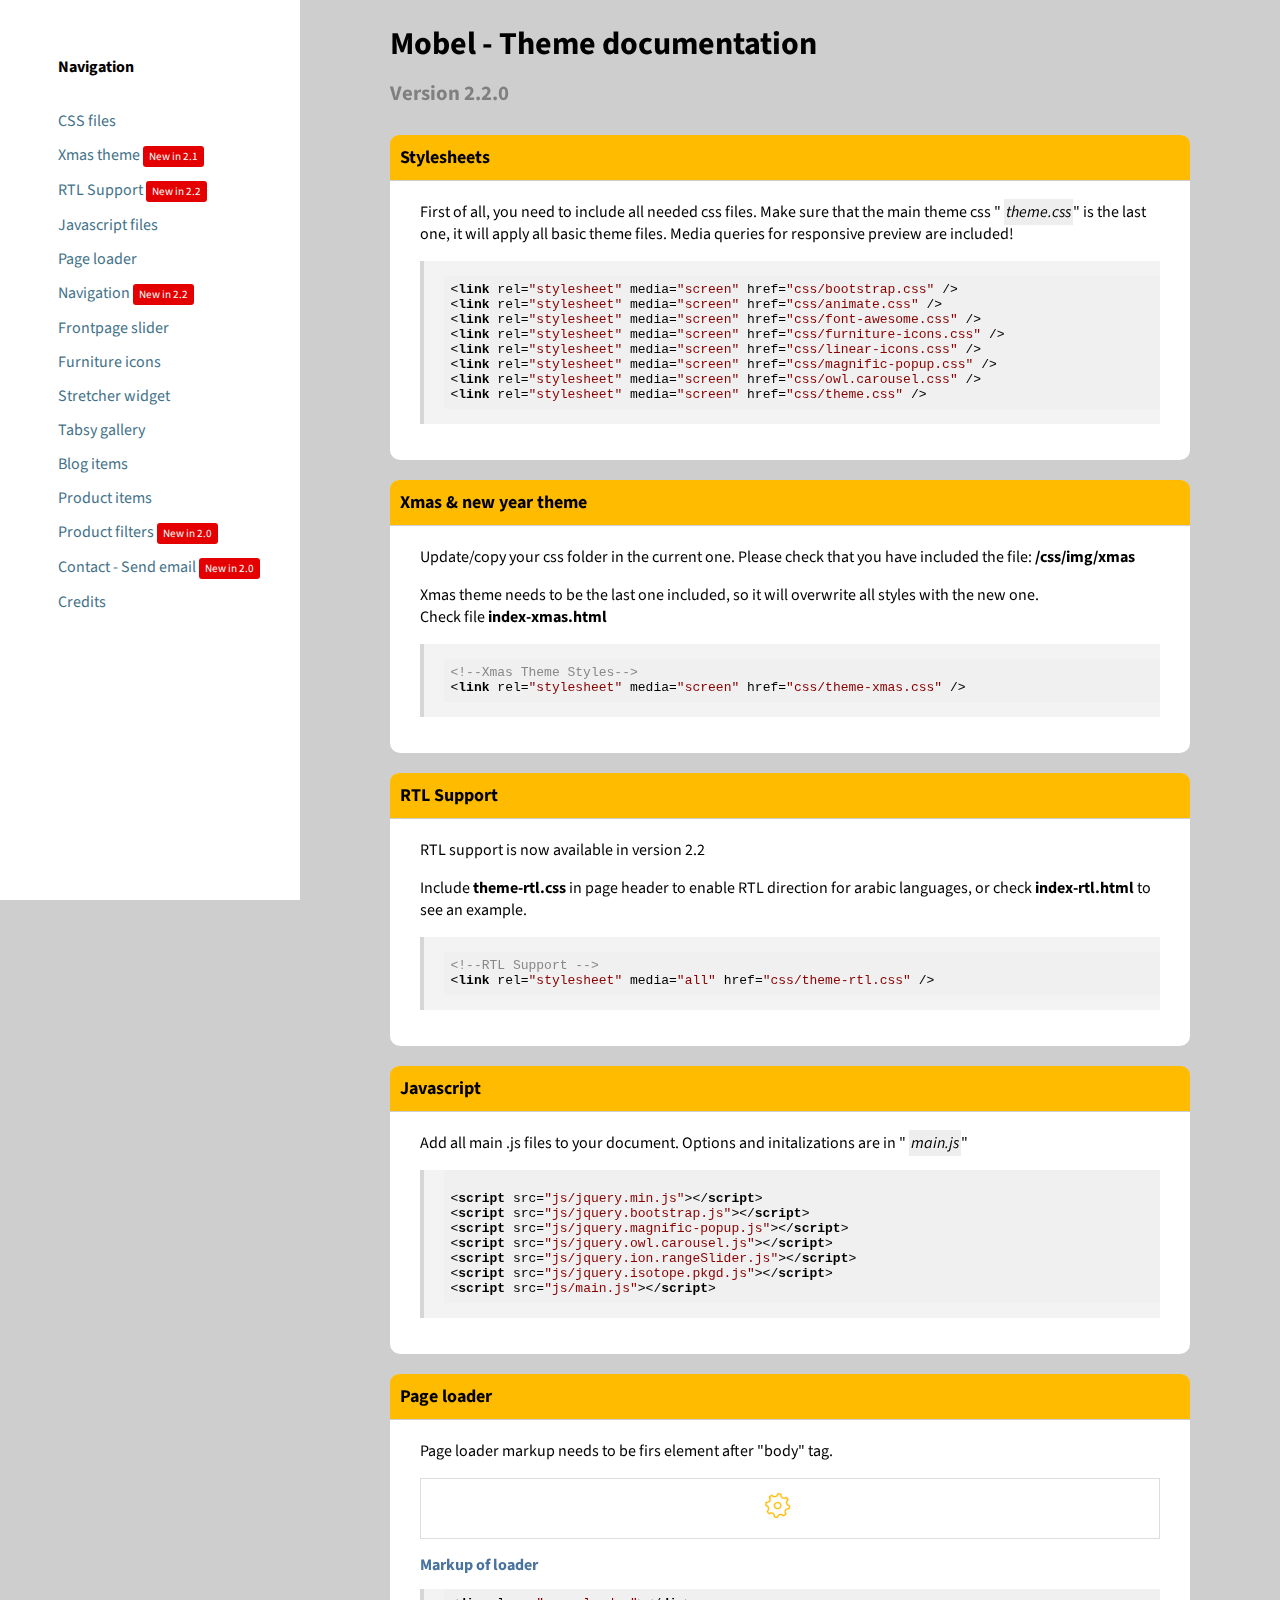
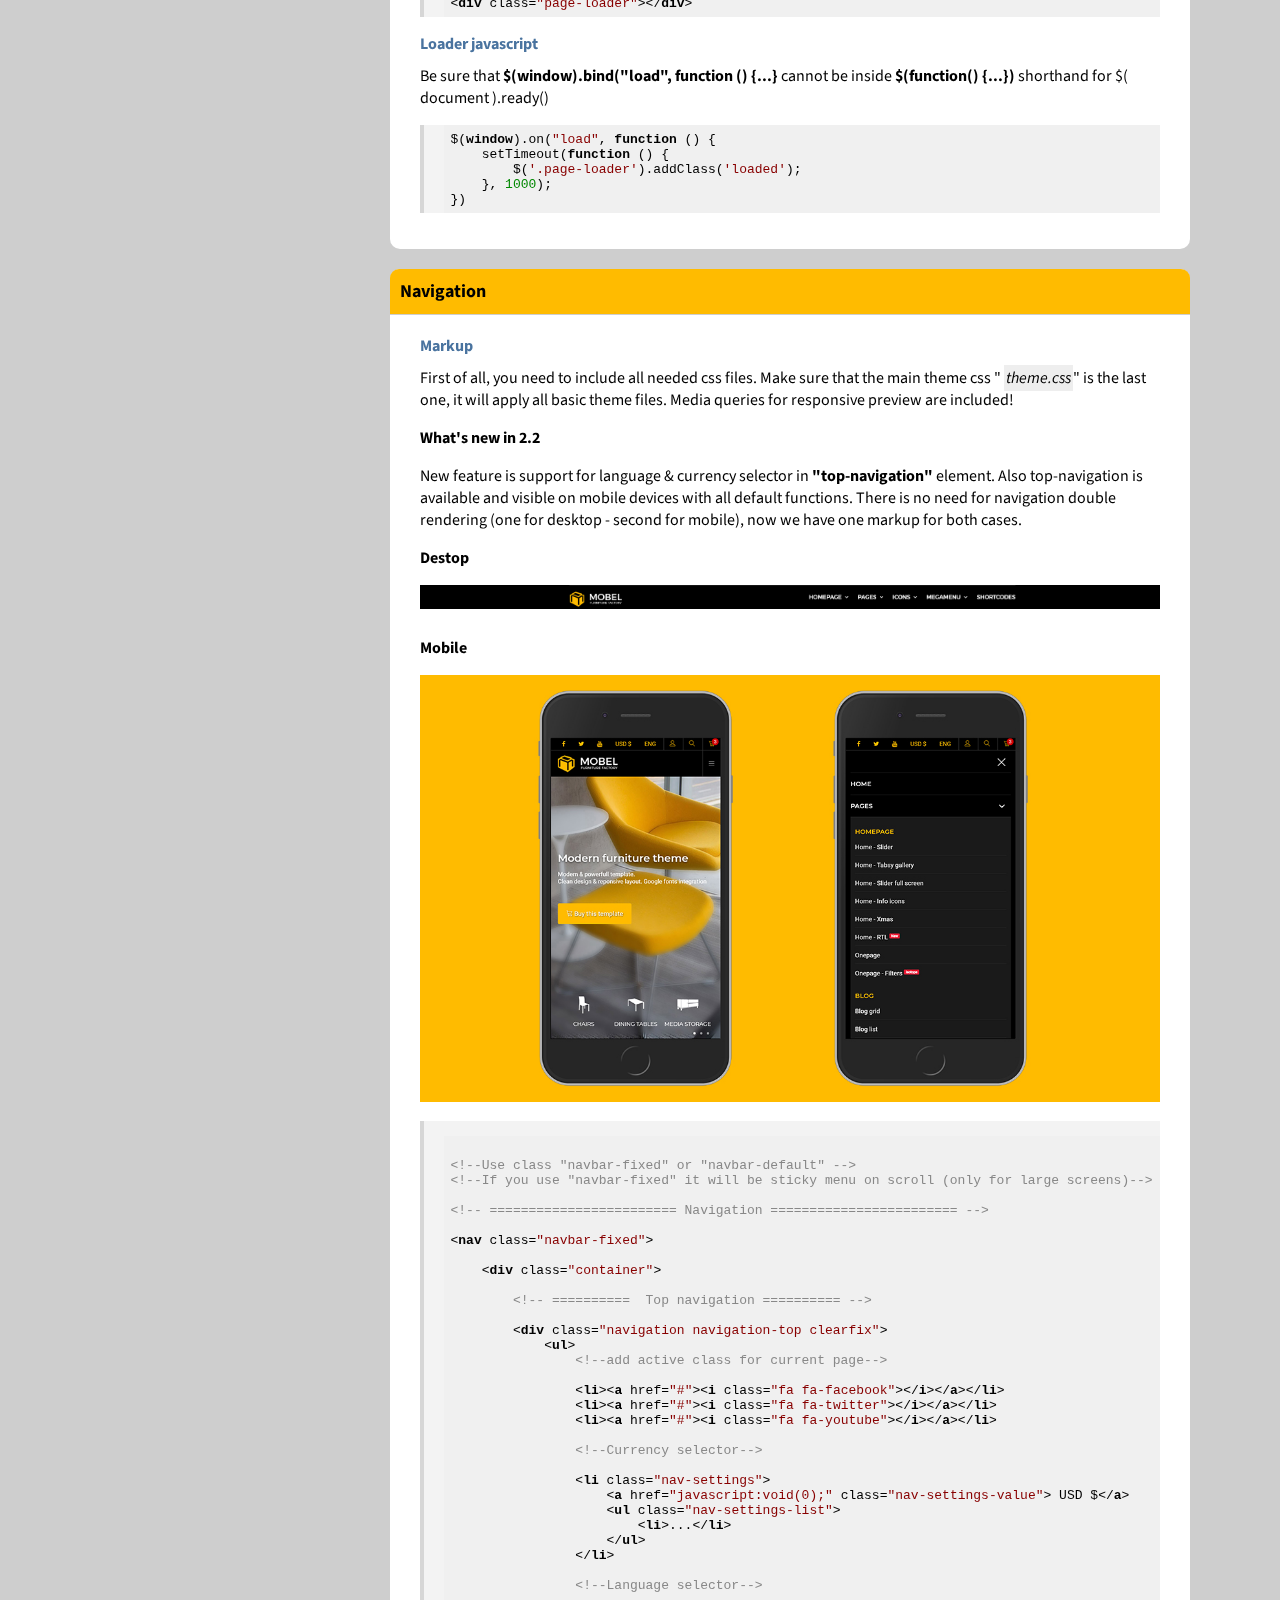
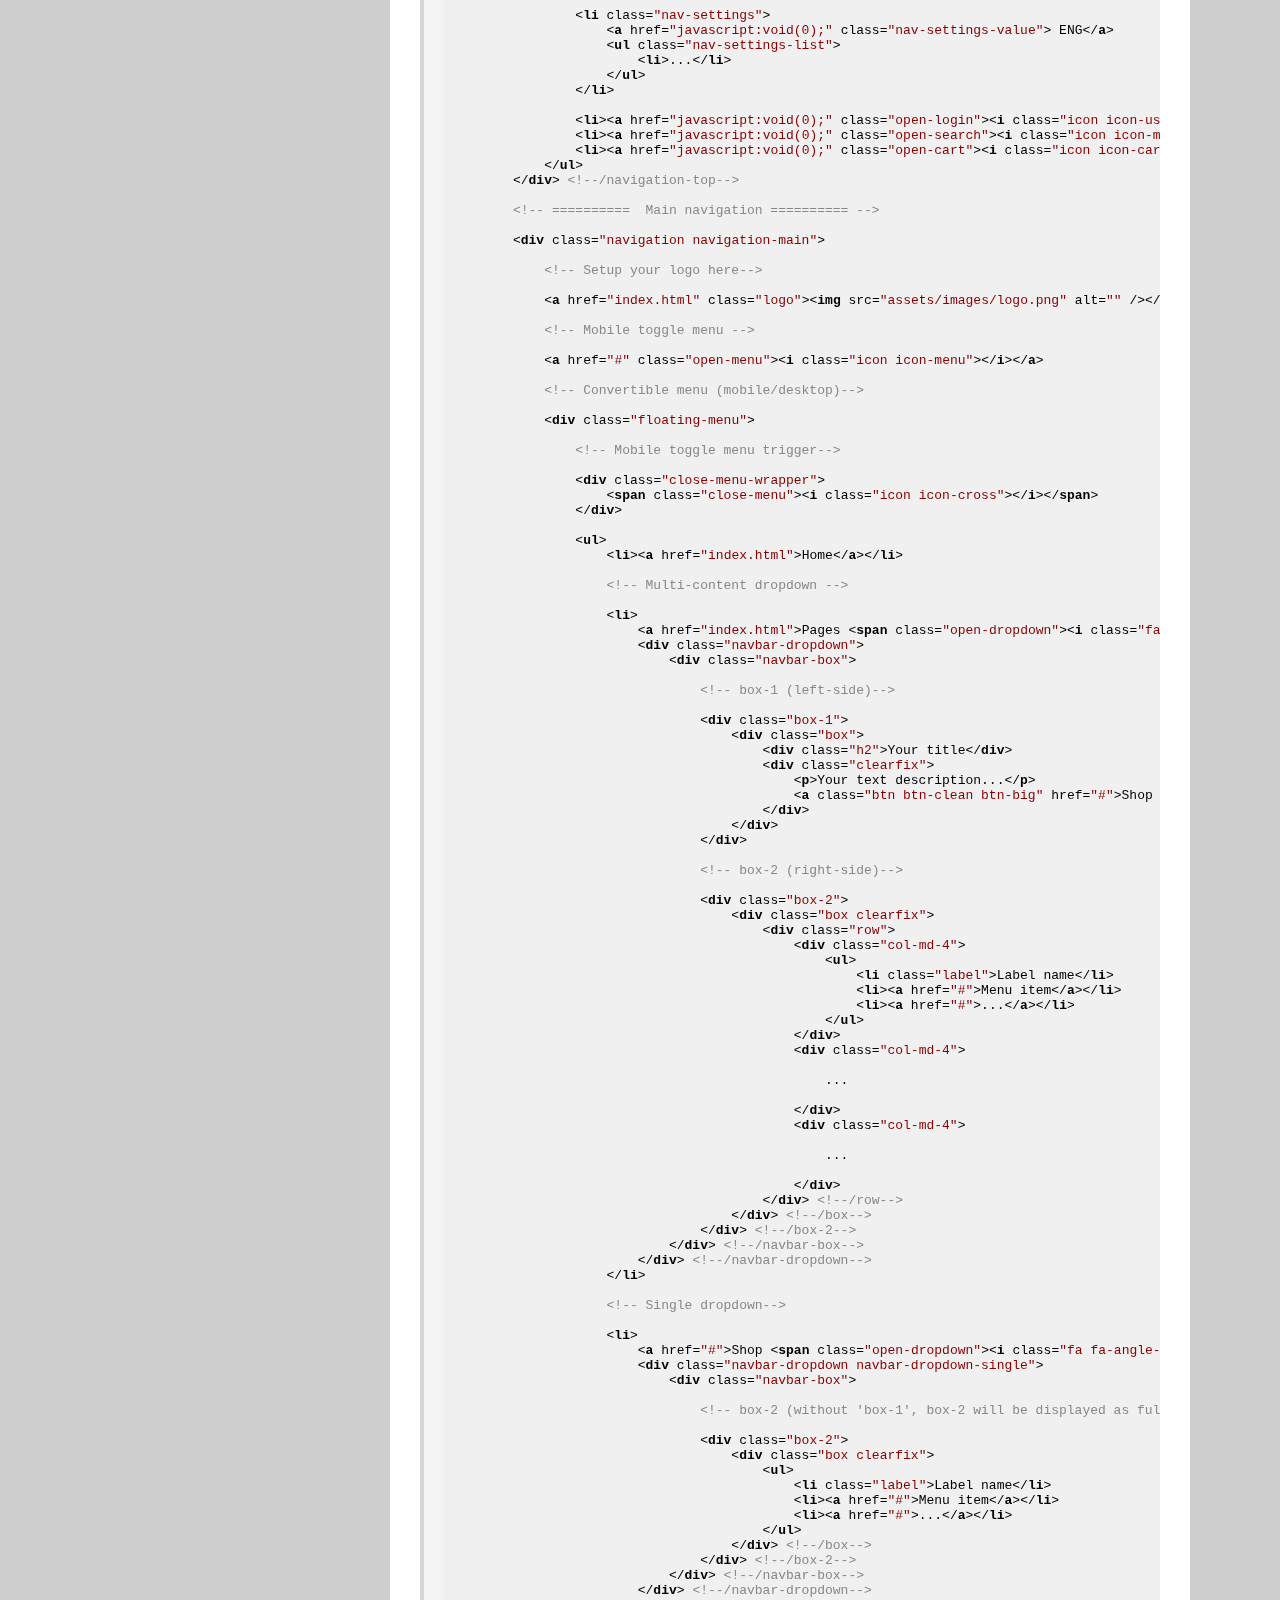
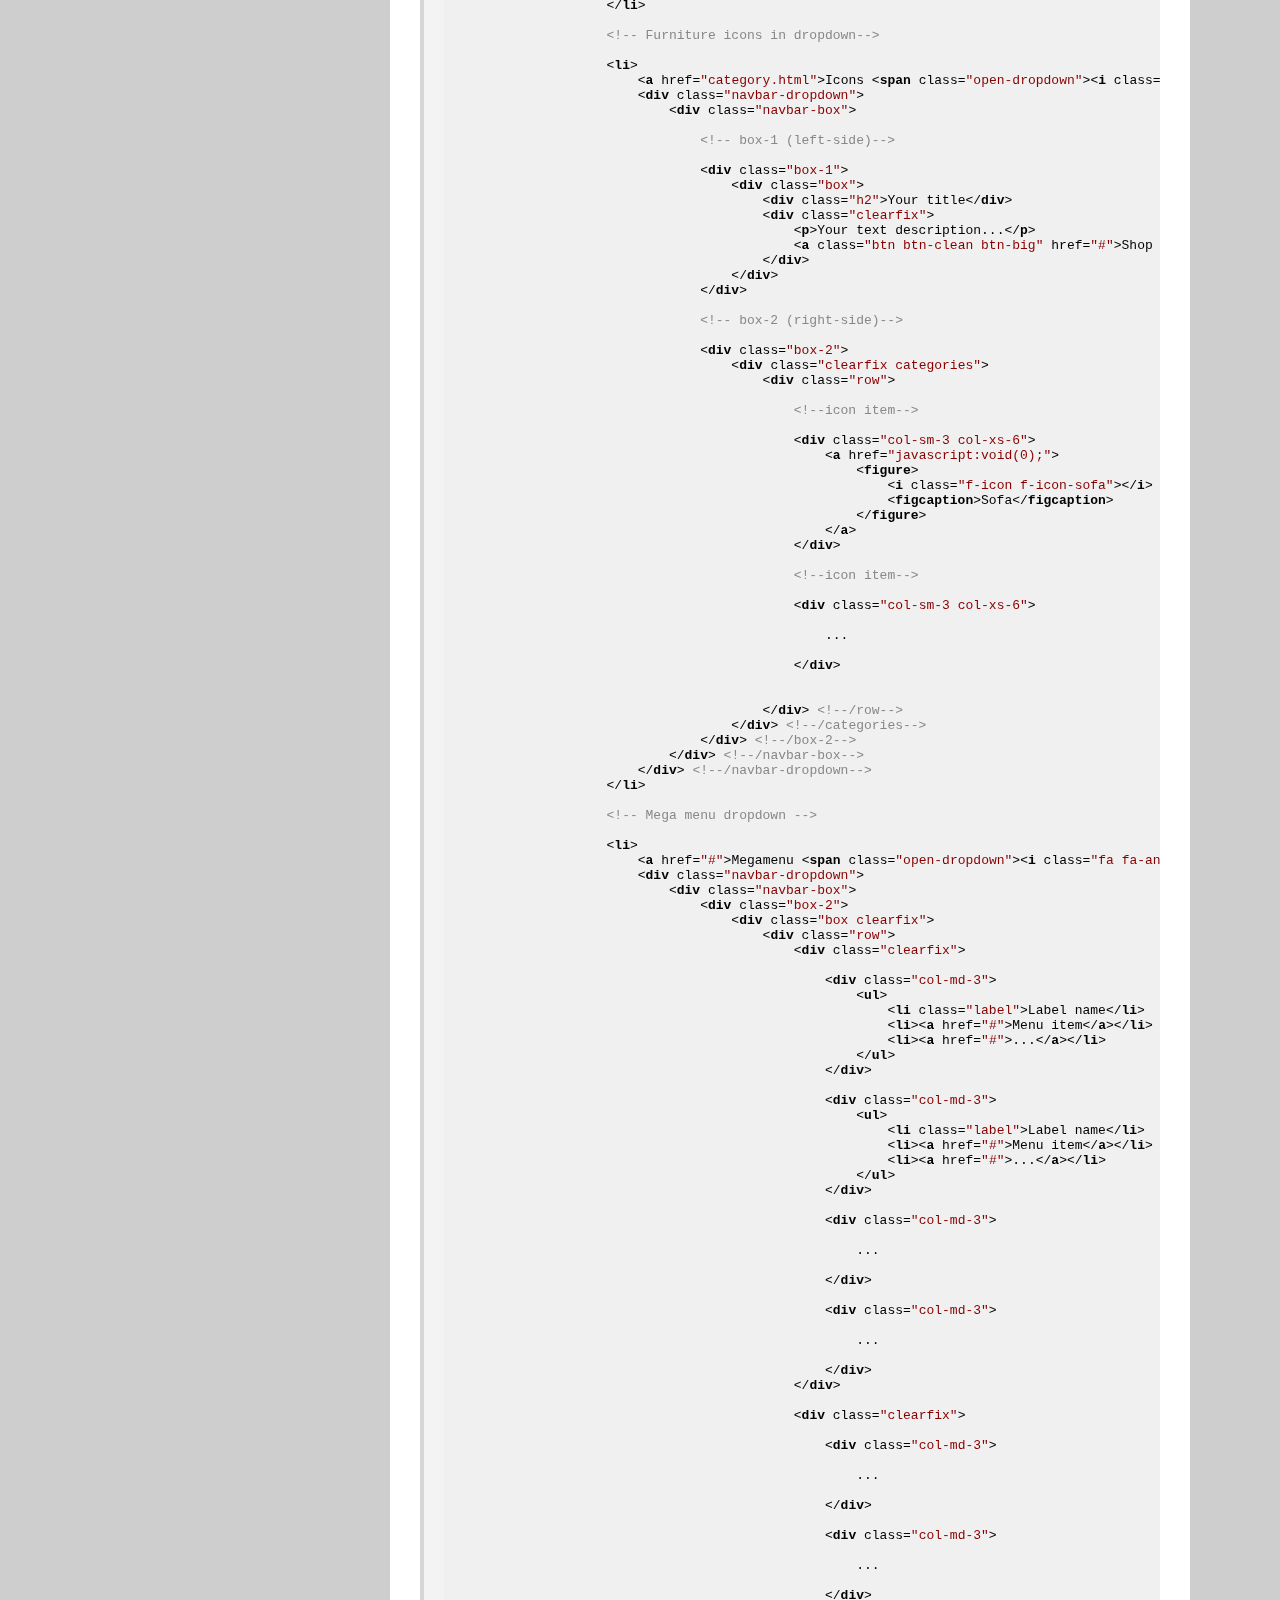
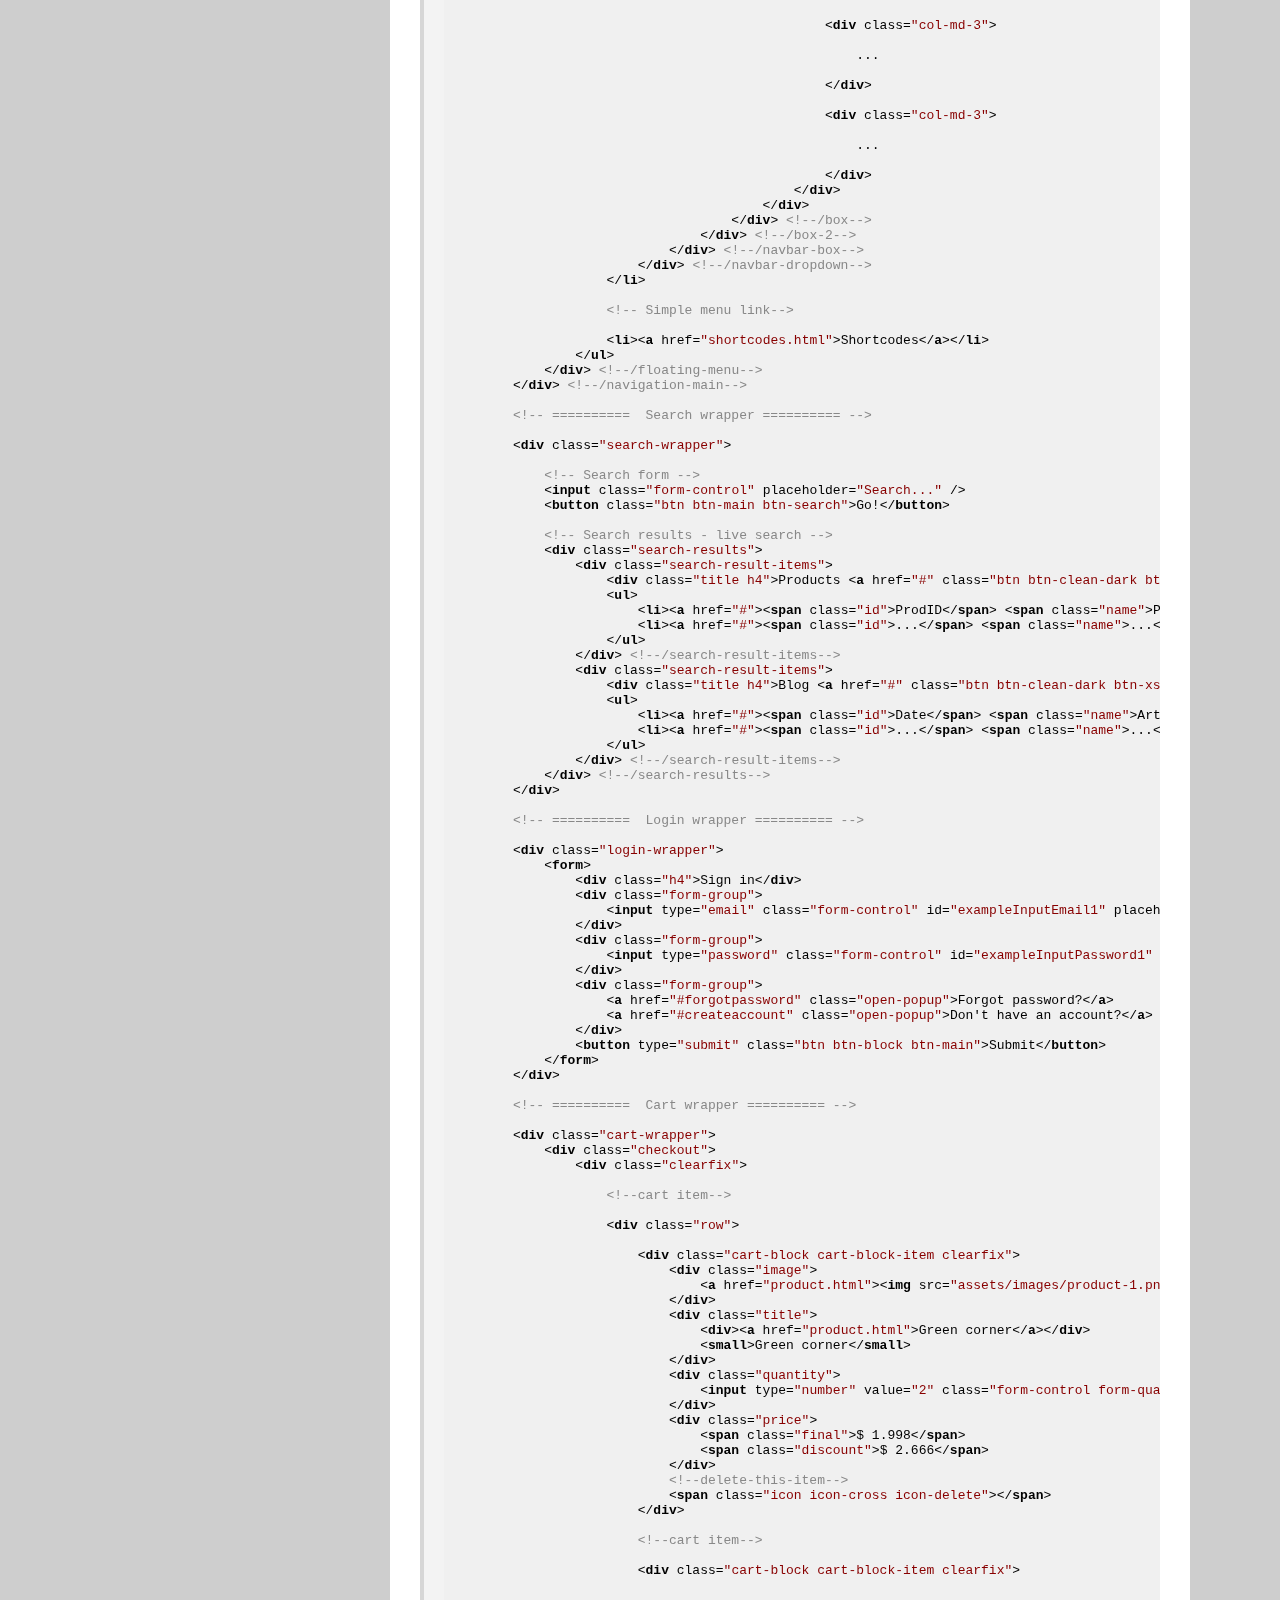
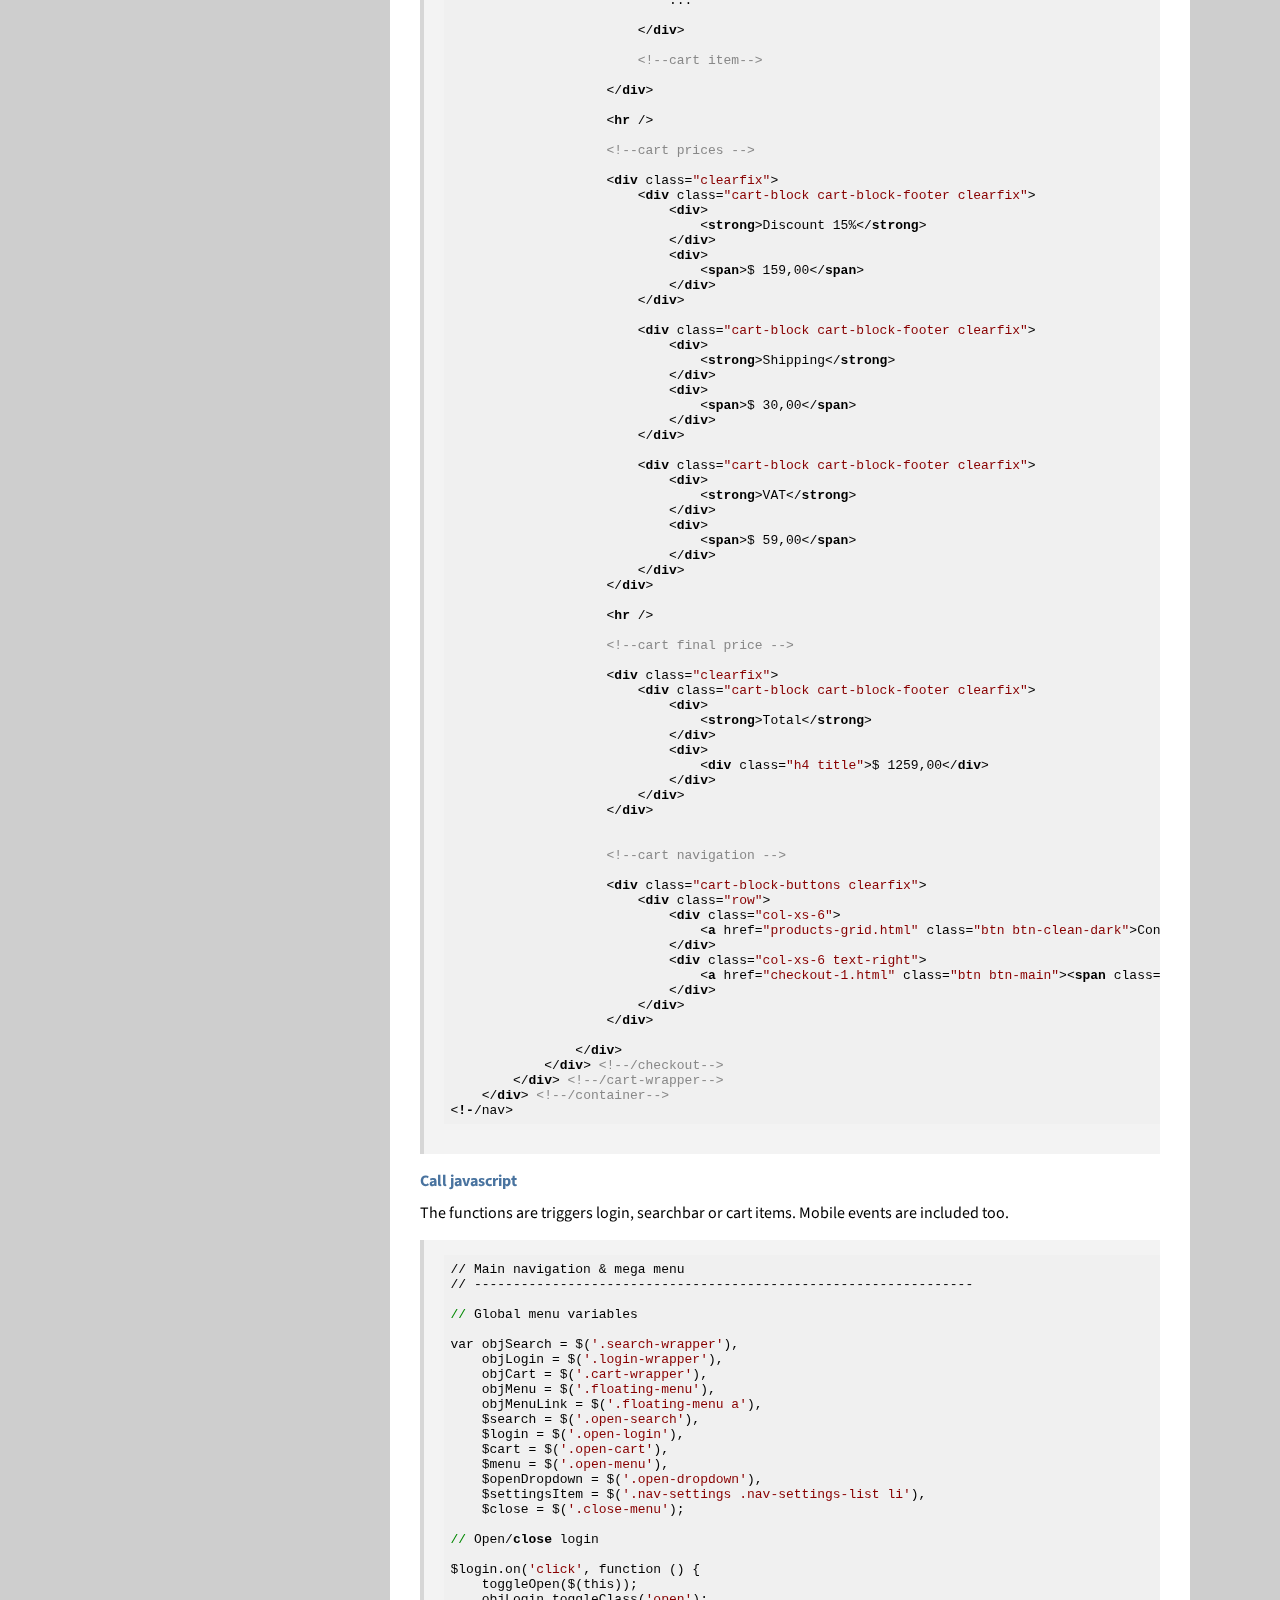
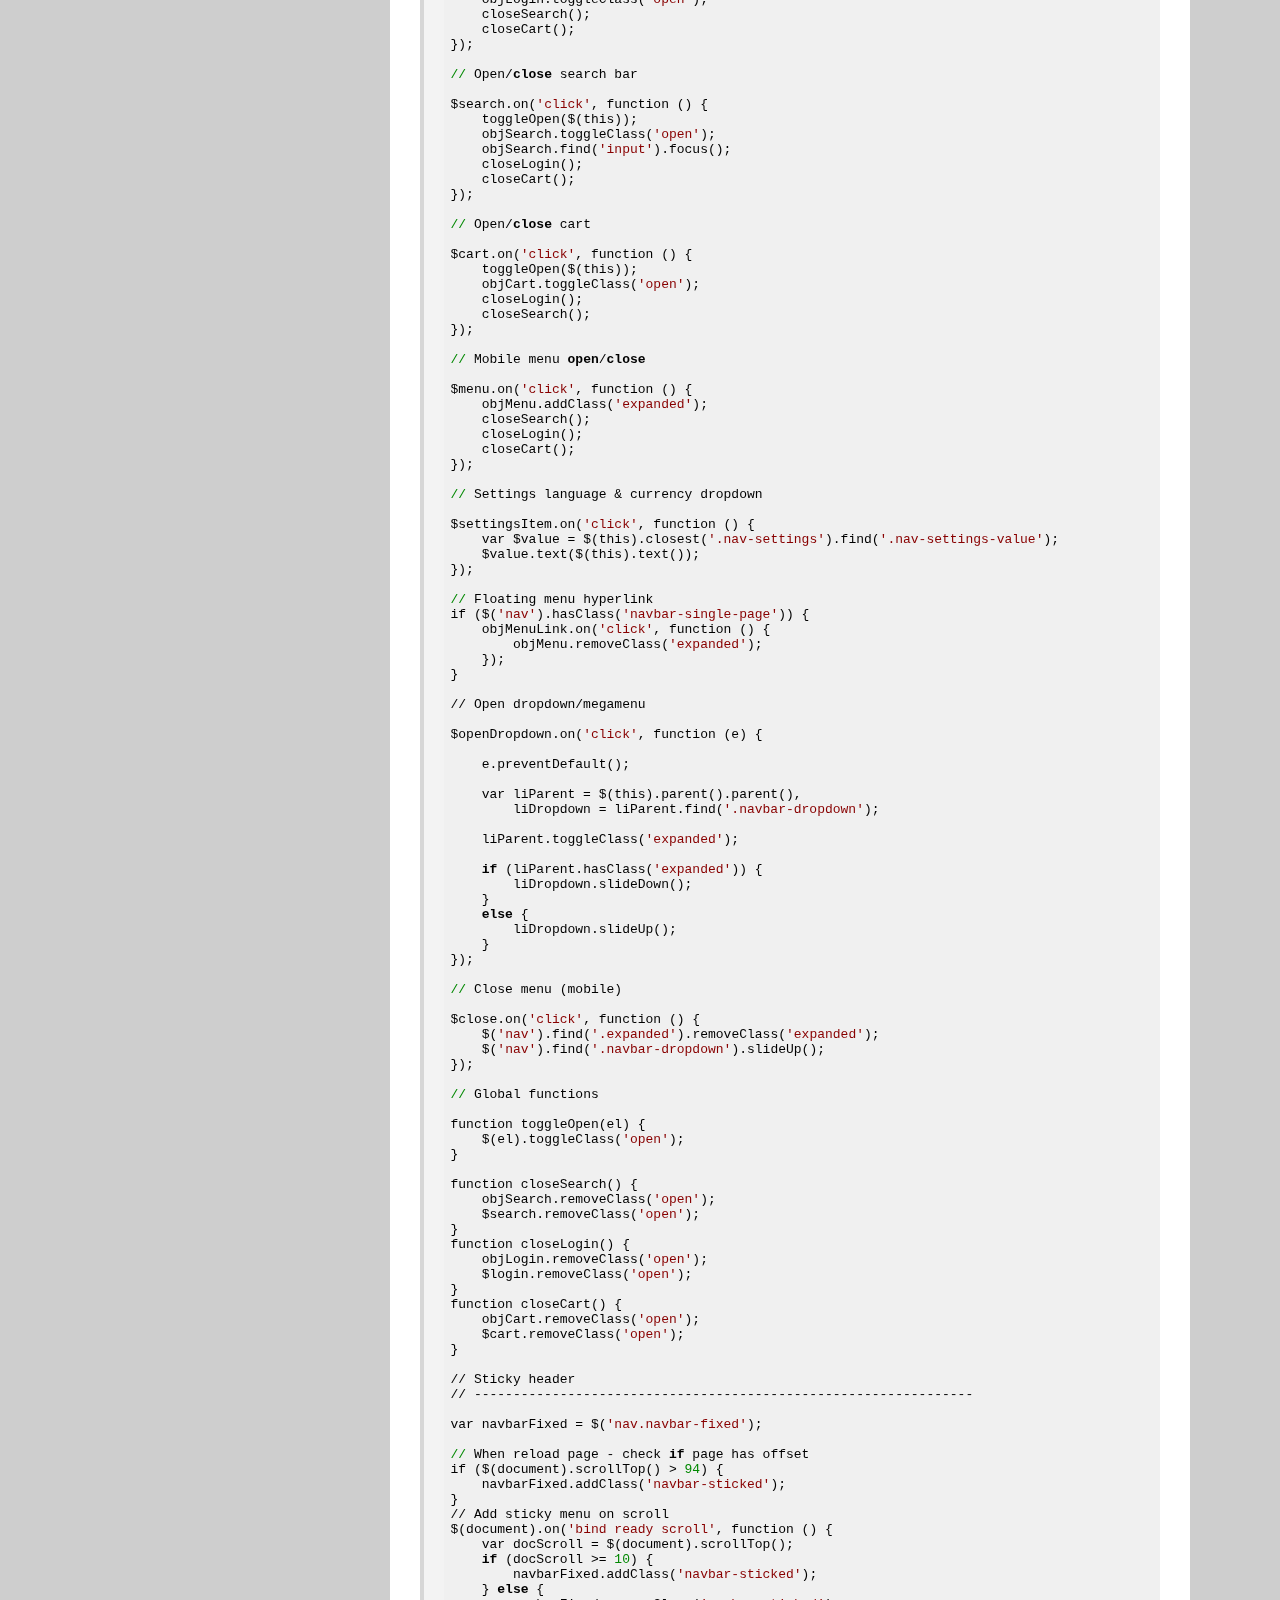
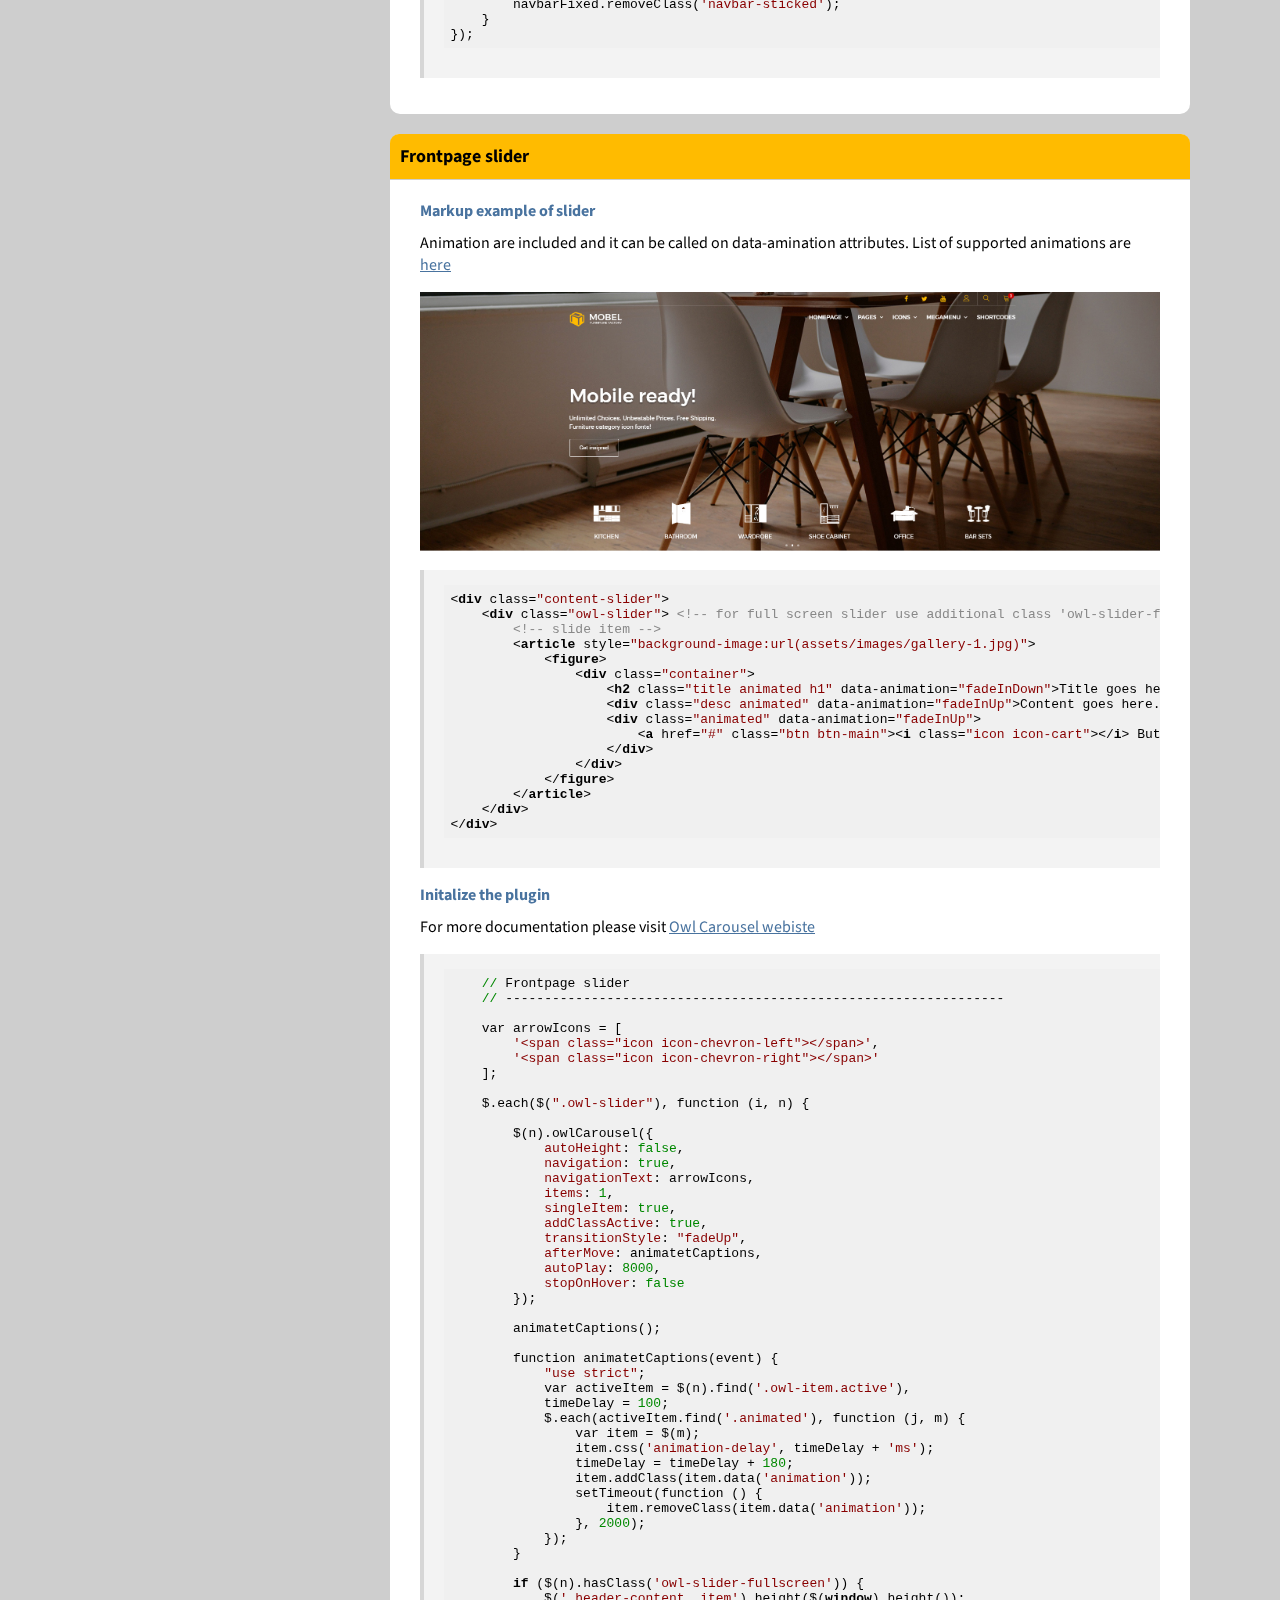
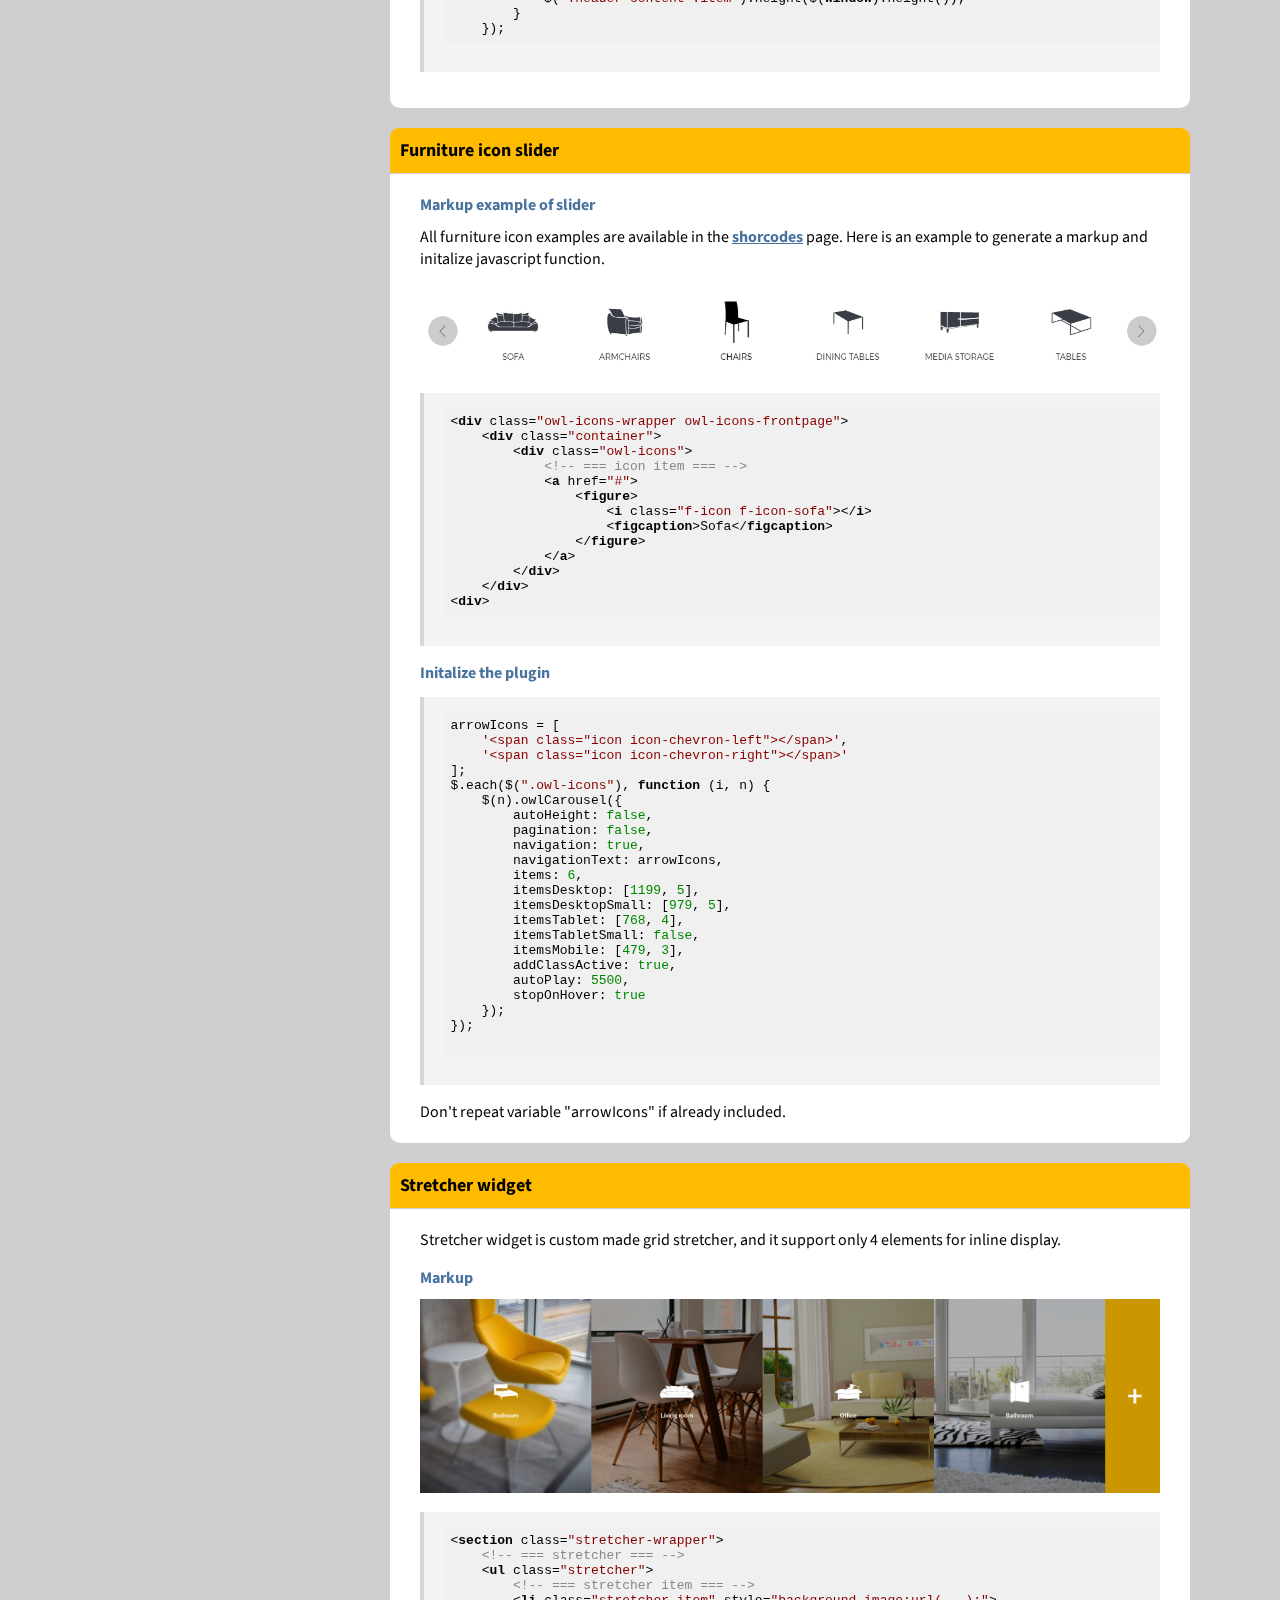
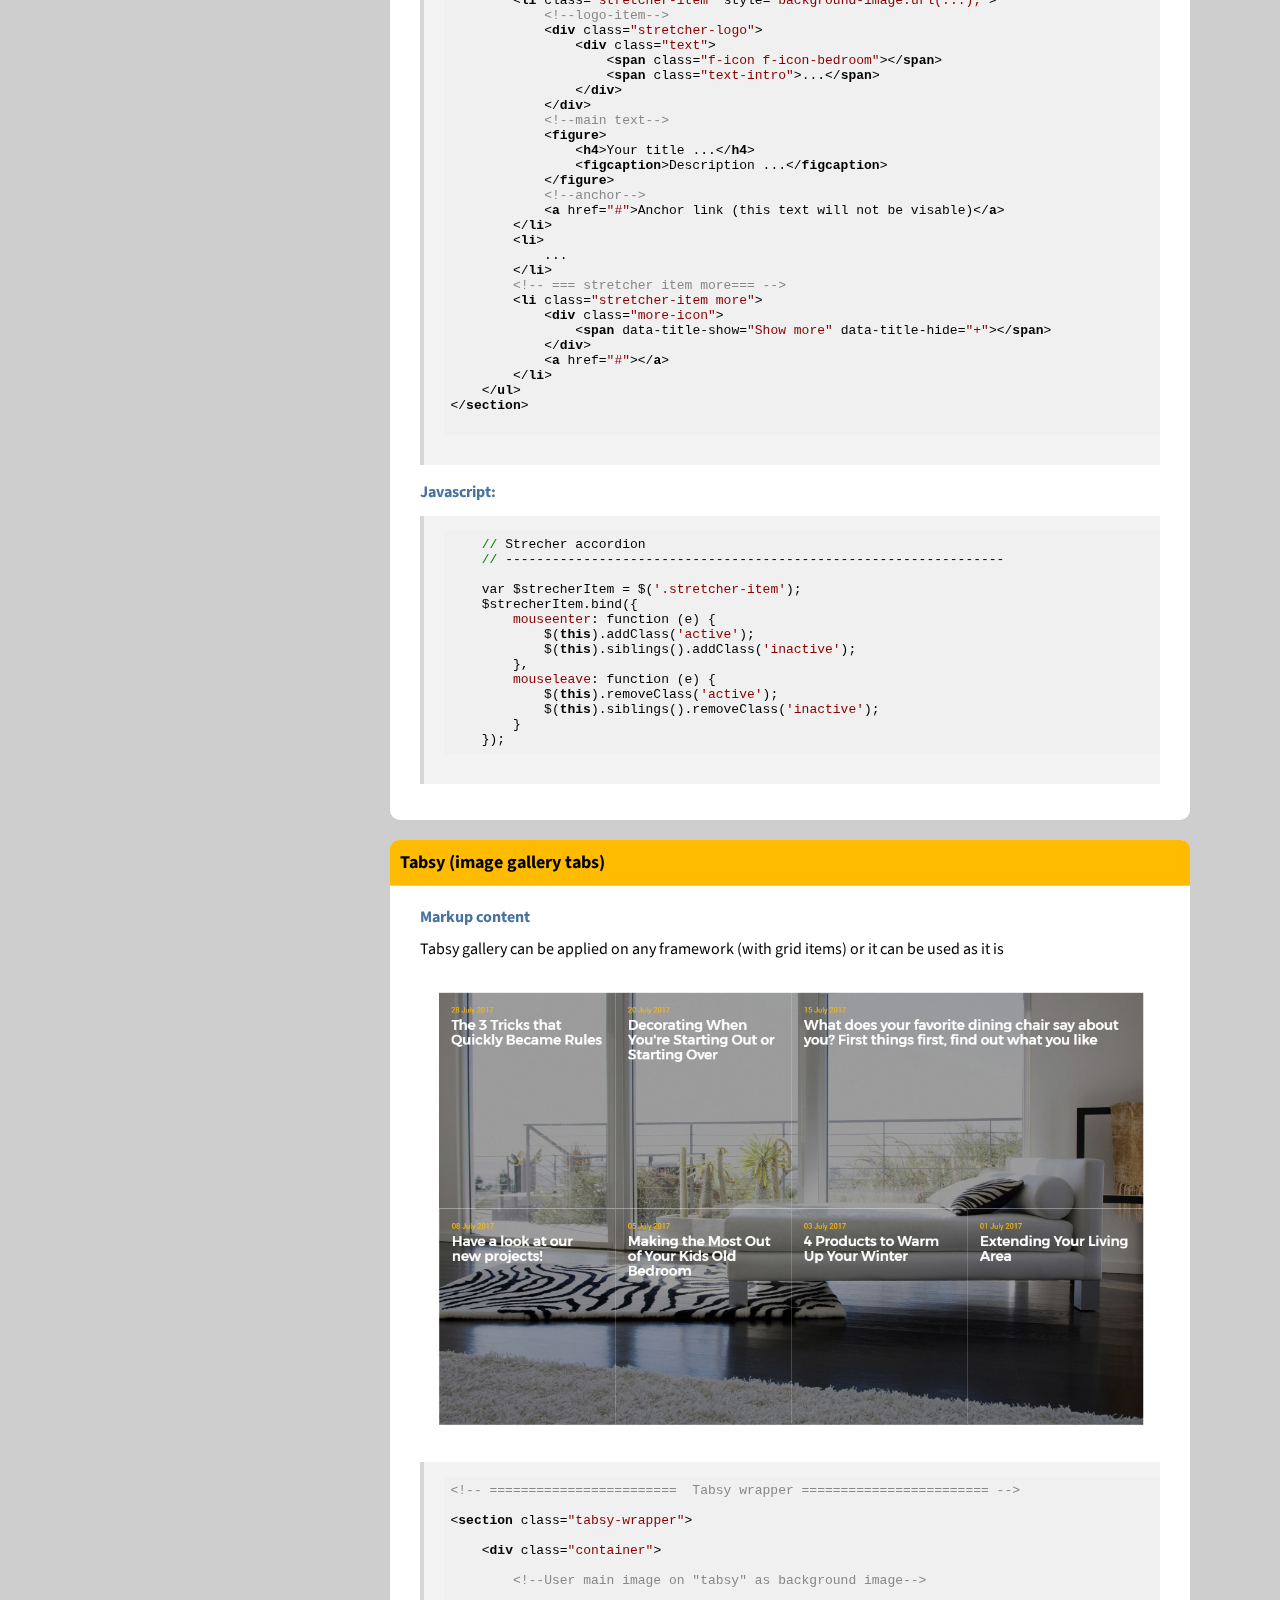
<file: documentation/index.html>
﻿<!doctype html>
<html>
<head>
    <meta charset="utf-8">
    <title>Mobel - Website Documentation</title>
    <!--CSS styles-->
    <link rel="stylesheet" media="screen" href="css/default.min.css" />
    <link rel="stylesheet" media="screen" href="css/help.css" />
    <!--JS files-->
    <script src="https://ajax.googleapis.com/ajax/libs/jquery/3.1.1/jquery.min.js"></script>
    <script src="js/highlight.min.js"></script>
    <script>hljs.initHighlightingOnLoad();</script>
    <script>
        $(function () {
            $('nav li a').click(function () {
                $('nav li a').removeClass('active');
                $(this).addClass('active')
            });
        });
    </script>
</head>

<body>
    <nav>
        <ul>
            <li class="label"><a>Navigation</a></li>
            <li><a href="#css-files">CSS files</a></li>
            <li><a href="#xmas">Xmas theme <span class="alert">New in 2.1</span></a></li>
            <li><a href="#rtl">RTL Support <span class="alert">New in 2.2</span></a></li>
            <li><a href="#js-files">Javascript files</a></li>
            <li><a href="#loader">Page loader</a></li>
            <li><a href="#nav">Navigation <span class="alert">New in 2.2</span></a></li>
            <li><a href="#slider">Frontpage slider</a></li>
            <li><a href="#icon-slider">Furniture icons</a></li>
            <li><a href="#stretcher">Stretcher widget</a></li>
            <li><a href="#tabsy">Tabsy gallery</a></li>
            <li><a href="#blog">Blog items</a></li>
            <li><a href="#products">Product items</a></li>
            <li><a href="#filters">Product filters <span class="alert">New in 2.0</span></a></li>
            <li><a href="#contact">Contact - Send email <span class="alert">New in 2.0</span></a></li>
            <li><a href="#credits">Credits</a></li>
        </ul>
    </nav>
    <div class="content">
        <h1>
            Mobel - Theme documentation
            <br />
            <small style="color:#808080">Version 2.2.0</small>
        </h1>

        <!-- #################### CSS #################### -->

        <div id="css-files">
            <h2 class="title">Stylesheets</h2>
            <p>
                First of all, you need to include all needed css files. Make sure that the main theme css "
                <i class="true">theme.css</i>" is the last one, it will apply all basic theme files. Media queries for responsive preview are included!
            </p>
            <pre data-number class="brush: html  language-html">
            <code class="hljs">&lt;link rel=&quot;stylesheet&quot; media=&quot;screen&quot; href=&quot;css/bootstrap.css&quot; /&gt;<br />&lt;link rel=&quot;stylesheet&quot; media=&quot;screen&quot; href=&quot;css/animate.css&quot; /&gt;<br />&lt;link rel=&quot;stylesheet&quot; media=&quot;screen&quot; href=&quot;css/font-awesome.css&quot; /&gt;<br />&lt;link rel=&quot;stylesheet&quot; media=&quot;screen&quot; href=&quot;css/furniture-icons.css&quot; /&gt;<br />&lt;link rel=&quot;stylesheet&quot; media=&quot;screen&quot; href=&quot;css/linear-icons.css&quot; /&gt;<br />&lt;link rel=&quot;stylesheet&quot; media=&quot;screen&quot; href=&quot;css/magnific-popup.css&quot; /&gt;<br />&lt;link rel=&quot;stylesheet&quot; media=&quot;screen&quot; href=&quot;css/owl.carousel.css&quot; /&gt;<br />&lt;link rel=&quot;stylesheet&quot; media=&quot;screen&quot; href=&quot;css/theme.css&quot; /&gt;</code>    </pre>
        </div>

        <!-- #################### XMAS #################### -->

        <div id="xmas">
            <h2 class="title">Xmas & new year theme</h2>
            <p>
                Update/copy your css folder in the current one. Please check that you have included the file: <strong>/css/img/xmas</strong>
            </p>
            <p>
                Xmas theme needs to be the last one included, so it will overwrite all styles with the new one. <br />Check file <strong>index-xmas.html</strong>
            </p>
            <pre data-number class="brush: html  language-html">
            <code class="hljs">&lt;!--Xmas Theme Styles--&gt;<br />&lt;link rel=&quot;stylesheet&quot; media=&quot;screen&quot; href=&quot;css/theme-xmas.css&quot; /&gt;</code>    </pre>
        </div>

        <!-- #################### RTL #################### -->

        <div id="rtl">
            <h2 class="title">RTL Support</h2>
            <p>
                RTL support is now available in version 2.2
            </p>
            <p>
                Include <strong>theme-rtl.css</strong> in page header to enable RTL direction for arabic languages, or check <strong>index-rtl.html</strong> to see an example.
            </p>
            <pre data-number class="brush: html  language-html">
            <code class="hljs">&lt;!--RTL Support --&gt;<br />&lt;link rel=&quot;stylesheet&quot; media=&quot;all&quot; href=&quot;css/theme-rtl.css&quot; /&gt;</code>    </pre>
        </div>

        <!-- #################### Javascript #################### -->

        <div id="js-files">
            <h2 class="title">Javascript</h2>
            <p>
                Add all main .js files to your document. Options and initalizations are in "
                <i class="true">main.js</i>"
            </p>
            <pre><code class="hljs"><br>&lt;script src=&quot;js/jquery.min.js&quot;&gt;&lt;/script&gt;<br>&lt;script src=&quot;js/jquery.bootstrap.js&quot;&gt;&lt;/script&gt;<br>&lt;script src=&quot;js/jquery.magnific-popup.js&quot;&gt;&lt;/script&gt;<br>&lt;script src=&quot;js/jquery.owl.carousel.js&quot;&gt;&lt;/script&gt;<br>&lt;script src=&quot;js/jquery.ion.rangeSlider.js&quot;&gt;&lt;/script&gt;<br>&lt;script src=&quot;js/jquery.isotope.pkgd.js&quot;&gt;&lt;/script&gt;<br>&lt;script src=&quot;js/main.js&quot;&gt;&lt;/script&gt;</code>    </pre>
        </div>

        <!-- #################### Page loader #################### -->

        <div id="loader">
            <h2 class="title">Page loader</h2>
            <p>Page loader markup needs to be firs element after "body" tag.</p>

            <div class="image" style="border:1px solid #dddddd;margin-bottom:10px;">
                <img src="assets/images/loader.jpg" alt="" />
            </div>

            <h4 class="subtitle">Markup of loader</h4>
            <pre -number class="brush: html  language-html"><code>&lt;div class=&quot;page-loader&quot;&gt;&lt;/div&gt;</code></pre>

            <h4 class="subtitle">Loader javascript</h4>
            <p>Be sure that <strong>$(window).bind("load", function () {...}</strong> cannot be inside <strong>$(function() {...})</strong> shorthand for $( document ).ready()</p>
            <pre><code>$(window).on(&quot;load&quot;, function () {<br />    setTimeout(function () {<br />        $(&#39;.page-loader&#39;).addClass(&#39;loaded&#39;);<br />    }, 1000);<br />})</code></pre>
        </div>

        <!-- #################### Navigation #################### -->

        <div id="nav">
            <h2 class="title">Navigation</h2>

            <h4 class="subtitle">Markup</h4>
            <p>
                First of all, you need to include all needed css files. Make sure that the main theme css "
                <i class="true">theme.css</i>" is the last one, it will apply all basic theme files. Media queries for responsive preview are included!
            </p>
            <p>
                <strong>What's new in 2.2</strong>
            </p>
            <p>
                New feature is support for language & currency selector in <strong>"top-navigation"</strong> element. 
                Also top-navigation is available and visible on mobile devices with all default functions. 
                There is no need for navigation double rendering (one for desktop - second for mobile), now we have one markup for both cases.
            </p>

            <div class="image">
                <p>
                    <strong>Destop</strong>
                </p>
                <img src="assets/images/nav-desktop.jpg" alt="" />
                <br />
                <br />

                <p>
                    <strong>Mobile</strong>
                </p>
                <img src="assets/images/nav-mobile.jpg" alt="" />
            </div>

            <pre data-number class="brush: html  language-html">
                <code class="hljs"><br/>&lt;!--Use class &quot;navbar-fixed&quot; or &quot;navbar-default&quot; --&gt;<br/>&lt;!--If you use &quot;navbar-fixed&quot; it will be sticky menu on scroll (only for large screens)--&gt;<br/><br/>&lt;!-- ======================== Navigation ======================== --&gt;<br/><br/>&lt;nav class=&quot;navbar-fixed&quot;&gt;<br/><br/>    &lt;div class=&quot;container&quot;&gt;<br/><br/>        &lt;!-- ==========  Top navigation ========== --&gt;<br/><br/>        &lt;div class=&quot;navigation navigation-top clearfix&quot;&gt;<br/>            &lt;ul&gt;<br/>                &lt;!--add active class for current page--&gt;<br/><br/>                &lt;li&gt;&lt;a href=&quot;#&quot;&gt;&lt;i class=&quot;fa fa-facebook&quot;&gt;&lt;/i&gt;&lt;/a&gt;&lt;/li&gt;<br/>                &lt;li&gt;&lt;a href=&quot;#&quot;&gt;&lt;i class=&quot;fa fa-twitter&quot;&gt;&lt;/i&gt;&lt;/a&gt;&lt;/li&gt;<br/>                &lt;li&gt;&lt;a href=&quot;#&quot;&gt;&lt;i class=&quot;fa fa-youtube&quot;&gt;&lt;/i&gt;&lt;/a&gt;&lt;/li&gt;<br/><br/>                &lt;!--Currency selector--&gt;<br/><br/>                &lt;li class=&quot;nav-settings&quot;&gt;<br/>                    &lt;a href=&quot;javascript:void(0);&quot; class=&quot;nav-settings-value&quot;&gt; USD $&lt;/a&gt;<br/>                    &lt;ul class=&quot;nav-settings-list&quot;&gt;<br/>                        &lt;li&gt;...&lt;/li&gt;<br/>                    &lt;/ul&gt;<br/>                &lt;/li&gt;<br/><br/>                &lt;!--Language selector--&gt;<br/><br/>                &lt;li class=&quot;nav-settings&quot;&gt;<br/>                    &lt;a href=&quot;javascript:void(0);&quot; class=&quot;nav-settings-value&quot;&gt; ENG&lt;/a&gt;<br/>                    &lt;ul class=&quot;nav-settings-list&quot;&gt;<br/>                        &lt;li&gt;...&lt;/li&gt;<br/>                    &lt;/ul&gt;<br/>                &lt;/li&gt;<br/><br/>                &lt;li&gt;&lt;a href=&quot;javascript:void(0);&quot; class=&quot;open-login&quot;&gt;&lt;i class=&quot;icon icon-user&quot;&gt;&lt;/i&gt;&lt;/a&gt;&lt;/li&gt;<br/>                &lt;li&gt;&lt;a href=&quot;javascript:void(0);&quot; class=&quot;open-search&quot;&gt;&lt;i class=&quot;icon icon-magnifier&quot;&gt;&lt;/i&gt;&lt;/a&gt;&lt;/li&gt;<br/>                &lt;li&gt;&lt;a href=&quot;javascript:void(0);&quot; class=&quot;open-cart&quot;&gt;&lt;i class=&quot;icon icon-cart&quot;&gt;&lt;/i&gt; &lt;span&gt;3&lt;/span&gt;&lt;/a&gt;&lt;/li&gt;<br/>            &lt;/ul&gt;<br/>        &lt;/div&gt; &lt;!--/navigation-top--&gt;<br/><br/>        &lt;!-- ==========  Main navigation ========== --&gt;<br/><br/>        &lt;div class=&quot;navigation navigation-main&quot;&gt;<br/><br/>            &lt;!-- Setup your logo here--&gt;<br/><br/>            &lt;a href=&quot;index.html&quot; class=&quot;logo&quot;&gt;&lt;img src=&quot;assets/images/logo.png&quot; alt=&quot;&quot; /&gt;&lt;/a&gt;<br/><br/>            &lt;!-- Mobile toggle menu --&gt;<br/><br/>            &lt;a href=&quot;#&quot; class=&quot;open-menu&quot;&gt;&lt;i class=&quot;icon icon-menu&quot;&gt;&lt;/i&gt;&lt;/a&gt;<br/><br/>            &lt;!-- Convertible menu (mobile/desktop)--&gt;<br/><br/>            &lt;div class=&quot;floating-menu&quot;&gt;<br/><br/>                &lt;!-- Mobile toggle menu trigger--&gt;<br/><br/>                &lt;div class=&quot;close-menu-wrapper&quot;&gt;<br/>                    &lt;span class=&quot;close-menu&quot;&gt;&lt;i class=&quot;icon icon-cross&quot;&gt;&lt;/i&gt;&lt;/span&gt;<br/>                &lt;/div&gt;<br/><br/>                &lt;ul&gt;<br/>                    &lt;li&gt;&lt;a href=&quot;index.html&quot;&gt;Home&lt;/a&gt;&lt;/li&gt;<br/>                            <br/>                    &lt;!-- Multi-content dropdown --&gt;<br/><br/>                    &lt;li&gt;<br/>                        &lt;a href=&quot;index.html&quot;&gt;Pages &lt;span class=&quot;open-dropdown&quot;&gt;&lt;i class=&quot;fa fa-angle-down&quot;&gt;&lt;/i&gt;&lt;/span&gt;&lt;/a&gt;<br/>                        &lt;div class=&quot;navbar-dropdown&quot;&gt;<br/>                            &lt;div class=&quot;navbar-box&quot;&gt;<br/><br/>                                &lt;!-- box-1 (left-side)--&gt;<br/><br/>                                &lt;div class=&quot;box-1&quot;&gt;<br/>                                    &lt;div class=&quot;box&quot;&gt;<br/>                                        &lt;div class=&quot;h2&quot;&gt;Your title&lt;/div&gt;<br/>                                        &lt;div class=&quot;clearfix&quot;&gt;<br/>                                            &lt;p&gt;Your text description...&lt;/p&gt;<br/>                                            &lt;a class=&quot;btn btn-clean btn-big&quot; href=&quot;#&quot;&gt;Shop now&lt;/a&gt;<br/>                                        &lt;/div&gt;<br/>                                    &lt;/div&gt;<br/>                                &lt;/div&gt;<br/><br/>                                &lt;!-- box-2 (right-side)--&gt;<br/><br/>                                &lt;div class=&quot;box-2&quot;&gt;<br/>                                    &lt;div class=&quot;box clearfix&quot;&gt;<br/>                                        &lt;div class=&quot;row&quot;&gt;<br/>                                            &lt;div class=&quot;col-md-4&quot;&gt;<br/>                                                &lt;ul&gt;<br/>                                                    &lt;li class=&quot;label&quot;&gt;Label name&lt;/li&gt;<br/>                                                    &lt;li&gt;&lt;a href=&quot;#&quot;&gt;Menu item&lt;/a&gt;&lt;/li&gt;<br/>                                                    &lt;li&gt;&lt;a href=&quot;#&quot;&gt;...&lt;/a&gt;&lt;/li&gt;<br/>                                                &lt;/ul&gt;<br/>                                            &lt;/div&gt;<br/>                                            &lt;div class=&quot;col-md-4&quot;&gt;<br/>                                                <br/>                                                ...<br/><br/>                                            &lt;/div&gt;<br/>                                            &lt;div class=&quot;col-md-4&quot;&gt;<br/>                                                <br/>                                                ...<br/><br/>                                            &lt;/div&gt;<br/>                                        &lt;/div&gt; &lt;!--/row--&gt;<br/>                                    &lt;/div&gt; &lt;!--/box--&gt;<br/>                                &lt;/div&gt; &lt;!--/box-2--&gt;<br/>                            &lt;/div&gt; &lt;!--/navbar-box--&gt;<br/>                        &lt;/div&gt; &lt;!--/navbar-dropdown--&gt;<br/>                    &lt;/li&gt;<br/><br/>                    &lt;!-- Single dropdown--&gt;<br/><br/>                    &lt;li&gt;<br/>                        &lt;a href=&quot;#&quot;&gt;Shop &lt;span class=&quot;open-dropdown&quot;&gt;&lt;i class=&quot;fa fa-angle-down&quot;&gt;&lt;/i&gt;&lt;/span&gt;&lt;/a&gt;<br/>                        &lt;div class=&quot;navbar-dropdown navbar-dropdown-single&quot;&gt;<br/>                            &lt;div class=&quot;navbar-box&quot;&gt;<br/><br/>                                &lt;!-- box-2 (without &#39;box-1&#39;, box-2 will be displayed as full width)--&gt;<br/><br/>                                &lt;div class=&quot;box-2&quot;&gt;<br/>                                    &lt;div class=&quot;box clearfix&quot;&gt;<br/>                                        &lt;ul&gt;<br/>                                            &lt;li class=&quot;label&quot;&gt;Label name&lt;/li&gt;<br/>                                            &lt;li&gt;&lt;a href=&quot;#&quot;&gt;Menu item&lt;/a&gt;&lt;/li&gt;<br/>                                            &lt;li&gt;&lt;a href=&quot;#&quot;&gt;...&lt;/a&gt;&lt;/li&gt;<br/>                                        &lt;/ul&gt;<br/>                                    &lt;/div&gt; &lt;!--/box--&gt;<br/>                                &lt;/div&gt; &lt;!--/box-2--&gt;<br/>                            &lt;/div&gt; &lt;!--/navbar-box--&gt;<br/>                        &lt;/div&gt; &lt;!--/navbar-dropdown--&gt;<br/>                    &lt;/li&gt;<br/><br/>                    &lt;!-- Furniture icons in dropdown--&gt;<br/><br/>                    &lt;li&gt;<br/>                        &lt;a href=&quot;category.html&quot;&gt;Icons &lt;span class=&quot;open-dropdown&quot;&gt;&lt;i class=&quot;fa fa-angle-down&quot;&gt;&lt;/i&gt;&lt;/span&gt;&lt;/a&gt;<br/>                        &lt;div class=&quot;navbar-dropdown&quot;&gt;<br/>                            &lt;div class=&quot;navbar-box&quot;&gt;<br/><br/>                                &lt;!-- box-1 (left-side)--&gt;<br/><br/>                                &lt;div class=&quot;box-1&quot;&gt;<br/>                                    &lt;div class=&quot;box&quot;&gt;<br/>                                        &lt;div class=&quot;h2&quot;&gt;Your title&lt;/div&gt;<br/>                                        &lt;div class=&quot;clearfix&quot;&gt;<br/>                                            &lt;p&gt;Your text description...&lt;/p&gt;<br/>                                            &lt;a class=&quot;btn btn-clean btn-big&quot; href=&quot;#&quot;&gt;Shop now&lt;/a&gt;<br/>                                        &lt;/div&gt;<br/>                                    &lt;/div&gt;<br/>                                &lt;/div&gt;<br/><br/>                                &lt;!-- box-2 (right-side)--&gt;<br/><br/>                                &lt;div class=&quot;box-2&quot;&gt;<br/>                                    &lt;div class=&quot;clearfix categories&quot;&gt;<br/>                                        &lt;div class=&quot;row&quot;&gt;<br/>                                                    <br/>                                            &lt;!--icon item--&gt;                                                <br/><br/>                                            &lt;div class=&quot;col-sm-3 col-xs-6&quot;&gt;<br/>                                                &lt;a href=&quot;javascript:void(0);&quot;&gt;<br/>                                                    &lt;figure&gt;<br/>                                                        &lt;i class=&quot;f-icon f-icon-sofa&quot;&gt;&lt;/i&gt;<br/>                                                        &lt;figcaption&gt;Sofa&lt;/figcaption&gt;<br/>                                                    &lt;/figure&gt;<br/>                                                &lt;/a&gt;<br/>                                            &lt;/div&gt;<br/>                                                    <br/>                                            &lt;!--icon item--&gt;                                                <br/><br/>                                            &lt;div class=&quot;col-sm-3 col-xs-6&quot;&gt;<br/>                                                <br/>                                                ...<br/><br/>                                            &lt;/div&gt;<br/>                                                    <br/>                                            <br/>                                        &lt;/div&gt; &lt;!--/row--&gt;<br/>                                    &lt;/div&gt; &lt;!--/categories--&gt;<br/>                                &lt;/div&gt; &lt;!--/box-2--&gt;<br/>                            &lt;/div&gt; &lt;!--/navbar-box--&gt;<br/>                        &lt;/div&gt; &lt;!--/navbar-dropdown--&gt;<br/>                    &lt;/li&gt;<br/><br/>                    &lt;!-- Mega menu dropdown --&gt;<br/><br/>                    &lt;li&gt;<br/>                        &lt;a href=&quot;#&quot;&gt;Megamenu &lt;span class=&quot;open-dropdown&quot;&gt;&lt;i class=&quot;fa fa-angle-down&quot;&gt;&lt;/i&gt;&lt;/span&gt;&lt;/a&gt;<br/>                        &lt;div class=&quot;navbar-dropdown&quot;&gt;<br/>                            &lt;div class=&quot;navbar-box&quot;&gt;<br/>                                &lt;div class=&quot;box-2&quot;&gt;<br/>                                    &lt;div class=&quot;box clearfix&quot;&gt;<br/>                                        &lt;div class=&quot;row&quot;&gt;<br/>                                            &lt;div class=&quot;clearfix&quot;&gt;<br/><br/>                                                &lt;div class=&quot;col-md-3&quot;&gt;<br/>                                                    &lt;ul&gt;<br/>                                                        &lt;li class=&quot;label&quot;&gt;Label name&lt;/li&gt;<br/>                                                        &lt;li&gt;&lt;a href=&quot;#&quot;&gt;Menu item&lt;/a&gt;&lt;/li&gt;<br/>                                                        &lt;li&gt;&lt;a href=&quot;#&quot;&gt;...&lt;/a&gt;&lt;/li&gt;<br/>                                                    &lt;/ul&gt;<br/>                                                &lt;/div&gt;<br/><br/>                                                &lt;div class=&quot;col-md-3&quot;&gt;<br/>                                                    &lt;ul&gt;<br/>                                                        &lt;li class=&quot;label&quot;&gt;Label name&lt;/li&gt;<br/>                                                        &lt;li&gt;&lt;a href=&quot;#&quot;&gt;Menu item&lt;/a&gt;&lt;/li&gt;<br/>                                                        &lt;li&gt;&lt;a href=&quot;#&quot;&gt;...&lt;/a&gt;&lt;/li&gt;<br/>                                                    &lt;/ul&gt;<br/>                                                &lt;/div&gt;<br/><br/>                                                &lt;div class=&quot;col-md-3&quot;&gt;<br/><br/>                                                    ...<br/><br/>                                                &lt;/div&gt;<br/><br/>                                                &lt;div class=&quot;col-md-3&quot;&gt;<br/>                                                    <br/>                                                    ...<br/><br/>                                                &lt;/div&gt;<br/>                                            &lt;/div&gt;<br/><br/>                                            &lt;div class=&quot;clearfix&quot;&gt;<br/><br/>                                                &lt;div class=&quot;col-md-3&quot;&gt;<br/><br/>                                                    ...<br/><br/>                                                &lt;/div&gt;<br/><br/>                                                &lt;div class=&quot;col-md-3&quot;&gt;<br/>                                                    <br/>                                                    ...<br/><br/>                                                &lt;/div&gt;<br/><br/>                                                &lt;div class=&quot;col-md-3&quot;&gt;<br/><br/>                                                    ...<br/><br/>                                                &lt;/div&gt;<br/><br/>                                                &lt;div class=&quot;col-md-3&quot;&gt;<br/>                                                    <br/>                                                    ...<br/><br/>                                                &lt;/div&gt;<br/>                                            &lt;/div&gt;<br/>                                        &lt;/div&gt;<br/>                                    &lt;/div&gt; &lt;!--/box--&gt;<br/>                                &lt;/div&gt; &lt;!--/box-2--&gt;<br/>                            &lt;/div&gt; &lt;!--/navbar-box--&gt;<br/>                        &lt;/div&gt; &lt;!--/navbar-dropdown--&gt;<br/>                    &lt;/li&gt;<br/><br/>                    &lt;!-- Simple menu link--&gt;<br/><br/>                    &lt;li&gt;&lt;a href=&quot;shortcodes.html&quot;&gt;Shortcodes&lt;/a&gt;&lt;/li&gt;<br/>                &lt;/ul&gt;<br/>            &lt;/div&gt; &lt;!--/floating-menu--&gt;<br/>        &lt;/div&gt; &lt;!--/navigation-main--&gt;<br/><br/>        &lt;!-- ==========  Search wrapper ========== --&gt;<br/><br/>        &lt;div class=&quot;search-wrapper&quot;&gt;<br/><br/>            &lt;!-- Search form --&gt;<br/>            &lt;input class=&quot;form-control&quot; placeholder=&quot;Search...&quot; /&gt;<br/>            &lt;button class=&quot;btn btn-main btn-search&quot;&gt;Go!&lt;/button&gt;<br/><br/>            &lt;!-- Search results - live search --&gt;<br/>            &lt;div class=&quot;search-results&quot;&gt;<br/>                &lt;div class=&quot;search-result-items&quot;&gt;<br/>                    &lt;div class=&quot;title h4&quot;&gt;Products &lt;a href=&quot;#&quot; class=&quot;btn btn-clean-dark btn-xs&quot;&gt;View all&lt;/a&gt;&lt;/div&gt;<br/>                    &lt;ul&gt;<br/>                        &lt;li&gt;&lt;a href=&quot;#&quot;&gt;&lt;span class=&quot;id&quot;&gt;ProdID&lt;/span&gt; &lt;span class=&quot;name&quot;&gt;Product name&lt;/span&gt; &lt;span class=&quot;category&quot;&gt;Product category&lt;/span&gt;&lt;/a&gt;&lt;/li&gt;<br/>                        &lt;li&gt;&lt;a href=&quot;#&quot;&gt;&lt;span class=&quot;id&quot;&gt;...&lt;/span&gt; &lt;span class=&quot;name&quot;&gt;...&lt;/span&gt; &lt;span class=&quot;category&quot;&gt;...&lt;/span&gt;&lt;/a&gt;&lt;/li&gt;<br/>                    &lt;/ul&gt;<br/>                &lt;/div&gt; &lt;!--/search-result-items--&gt;<br/>                &lt;div class=&quot;search-result-items&quot;&gt;<br/>                    &lt;div class=&quot;title h4&quot;&gt;Blog &lt;a href=&quot;#&quot; class=&quot;btn btn-clean-dark btn-xs&quot;&gt;View all&lt;/a&gt;&lt;/div&gt;<br/>                    &lt;ul&gt;<br/>                        &lt;li&gt;&lt;a href=&quot;#&quot;&gt;&lt;span class=&quot;id&quot;&gt;Date&lt;/span&gt; &lt;span class=&quot;name&quot;&gt;Article name &lt;/span&gt; &lt;span class=&quot;category&quot;&gt;Category&lt;/span&gt;&lt;/a&gt;&lt;/li&gt;<br/>                        &lt;li&gt;&lt;a href=&quot;#&quot;&gt;&lt;span class=&quot;id&quot;&gt;...&lt;/span&gt; &lt;span class=&quot;name&quot;&gt;...&lt;/span&gt; &lt;span class=&quot;category&quot;&gt;...&lt;/span&gt;&lt;/a&gt;&lt;/li&gt;<br/>                    &lt;/ul&gt;<br/>                &lt;/div&gt; &lt;!--/search-result-items--&gt;<br/>            &lt;/div&gt; &lt;!--/search-results--&gt;<br/>        &lt;/div&gt;<br/><br/>        &lt;!-- ==========  Login wrapper ========== --&gt;<br/><br/>        &lt;div class=&quot;login-wrapper&quot;&gt;<br/>            &lt;form&gt;<br/>                &lt;div class=&quot;h4&quot;&gt;Sign in&lt;/div&gt;<br/>                &lt;div class=&quot;form-group&quot;&gt;<br/>                    &lt;input type=&quot;email&quot; class=&quot;form-control&quot; id=&quot;exampleInputEmail1&quot; placeholder=&quot;Email&quot;&gt;<br/>                &lt;/div&gt;<br/>                &lt;div class=&quot;form-group&quot;&gt;<br/>                    &lt;input type=&quot;password&quot; class=&quot;form-control&quot; id=&quot;exampleInputPassword1&quot; placeholder=&quot;Password&quot;&gt;<br/>                &lt;/div&gt;<br/>                &lt;div class=&quot;form-group&quot;&gt;<br/>                    &lt;a href=&quot;#forgotpassword&quot; class=&quot;open-popup&quot;&gt;Forgot password?&lt;/a&gt;<br/>                    &lt;a href=&quot;#createaccount&quot; class=&quot;open-popup&quot;&gt;Don&#39;t have an account?&lt;/a&gt;<br/>                &lt;/div&gt;<br/>                &lt;button type=&quot;submit&quot; class=&quot;btn btn-block btn-main&quot;&gt;Submit&lt;/button&gt;<br/>            &lt;/form&gt;<br/>        &lt;/div&gt;<br/><br/>        &lt;!-- ==========  Cart wrapper ========== --&gt;<br/><br/>        &lt;div class=&quot;cart-wrapper&quot;&gt;<br/>            &lt;div class=&quot;checkout&quot;&gt;<br/>                &lt;div class=&quot;clearfix&quot;&gt;<br/><br/>                    &lt;!--cart item--&gt;<br/><br/>                    &lt;div class=&quot;row&quot;&gt;<br/><br/>                        &lt;div class=&quot;cart-block cart-block-item clearfix&quot;&gt;<br/>                            &lt;div class=&quot;image&quot;&gt;<br/>                                &lt;a href=&quot;product.html&quot;&gt;&lt;img src=&quot;assets/images/product-1.png&quot; alt=&quot;&quot; /&gt;&lt;/a&gt;<br/>                            &lt;/div&gt;<br/>                            &lt;div class=&quot;title&quot;&gt;<br/>                                &lt;div&gt;&lt;a href=&quot;product.html&quot;&gt;Green corner&lt;/a&gt;&lt;/div&gt;<br/>                                &lt;small&gt;Green corner&lt;/small&gt;<br/>                            &lt;/div&gt;<br/>                            &lt;div class=&quot;quantity&quot;&gt;<br/>                                &lt;input type=&quot;number&quot; value=&quot;2&quot; class=&quot;form-control form-quantity&quot; /&gt;<br/>                            &lt;/div&gt;<br/>                            &lt;div class=&quot;price&quot;&gt;<br/>                                &lt;span class=&quot;final&quot;&gt;$ 1.998&lt;/span&gt;<br/>                                &lt;span class=&quot;discount&quot;&gt;$ 2.666&lt;/span&gt;<br/>                            &lt;/div&gt;<br/>                            &lt;!--delete-this-item--&gt;<br/>                            &lt;span class=&quot;icon icon-cross icon-delete&quot;&gt;&lt;/span&gt;<br/>                        &lt;/div&gt;<br/><br/>                        &lt;!--cart item--&gt;<br/><br/>                        &lt;div class=&quot;cart-block cart-block-item clearfix&quot;&gt;<br/>                            <br/>                            ...<br/><br/>                        &lt;/div&gt;<br/><br/>                        &lt;!--cart item--&gt;<br/><br/>                    &lt;/div&gt;<br/><br/>                    &lt;hr /&gt;<br/><br/>                    &lt;!--cart prices --&gt;<br/><br/>                    &lt;div class=&quot;clearfix&quot;&gt;<br/>                        &lt;div class=&quot;cart-block cart-block-footer clearfix&quot;&gt;<br/>                            &lt;div&gt;<br/>                                &lt;strong&gt;Discount 15%&lt;/strong&gt;<br/>                            &lt;/div&gt;<br/>                            &lt;div&gt;<br/>                                &lt;span&gt;$ 159,00&lt;/span&gt;<br/>                            &lt;/div&gt;<br/>                        &lt;/div&gt;<br/><br/>                        &lt;div class=&quot;cart-block cart-block-footer clearfix&quot;&gt;<br/>                            &lt;div&gt;<br/>                                &lt;strong&gt;Shipping&lt;/strong&gt;<br/>                            &lt;/div&gt;<br/>                            &lt;div&gt;<br/>                                &lt;span&gt;$ 30,00&lt;/span&gt;<br/>                            &lt;/div&gt;<br/>                        &lt;/div&gt;<br/><br/>                        &lt;div class=&quot;cart-block cart-block-footer clearfix&quot;&gt;<br/>                            &lt;div&gt;<br/>                                &lt;strong&gt;VAT&lt;/strong&gt;<br/>                            &lt;/div&gt;<br/>                            &lt;div&gt;<br/>                                &lt;span&gt;$ 59,00&lt;/span&gt;<br/>                            &lt;/div&gt;<br/>                        &lt;/div&gt;<br/>                    &lt;/div&gt;<br/><br/>                    &lt;hr /&gt;<br/><br/>                    &lt;!--cart final price --&gt;<br/><br/>                    &lt;div class=&quot;clearfix&quot;&gt;<br/>                        &lt;div class=&quot;cart-block cart-block-footer clearfix&quot;&gt;<br/>                            &lt;div&gt;<br/>                                &lt;strong&gt;Total&lt;/strong&gt;<br/>                            &lt;/div&gt;<br/>                            &lt;div&gt;<br/>                                &lt;div class=&quot;h4 title&quot;&gt;$ 1259,00&lt;/div&gt;<br/>                            &lt;/div&gt;<br/>                        &lt;/div&gt;<br/>                    &lt;/div&gt;<br/><br/><br/>                    &lt;!--cart navigation --&gt;<br/><br/>                    &lt;div class=&quot;cart-block-buttons clearfix&quot;&gt;<br/>                        &lt;div class=&quot;row&quot;&gt;<br/>                            &lt;div class=&quot;col-xs-6&quot;&gt;<br/>                                &lt;a href=&quot;products-grid.html&quot; class=&quot;btn btn-clean-dark&quot;&gt;Continue shopping&lt;/a&gt;<br/>                            &lt;/div&gt;<br/>                            &lt;div class=&quot;col-xs-6 text-right&quot;&gt;<br/>                                &lt;a href=&quot;checkout-1.html&quot; class=&quot;btn btn-main&quot;&gt;&lt;span class=&quot;icon icon-cart&quot;&gt;&lt;/span&gt; Checkout&lt;/a&gt;<br/>                            &lt;/div&gt;<br/>                        &lt;/div&gt;<br/>                    &lt;/div&gt;<br/><br/>                &lt;/div&gt;<br/>            &lt;/div&gt; &lt;!--/checkout--&gt;<br/>        &lt;/div&gt; &lt;!--/cart-wrapper--&gt;<br/>    &lt;/div&gt; &lt;!--/container--&gt;<br/>&lt;!-/nav&gt;</code>    
            </pre>

            <h4 class="subtitle">Call javascript</h4>
            <p>The functions are triggers login, searchbar or cart items. Mobile events are included too.</p>

            <pre>
                <code class="hljs">// Main navigation &amp; mega menu<br/>// ----------------------------------------------------------------<br/><br/>// Global menu variables<br/><br/>var objSearch = $(&#39;.search-wrapper&#39;),<br/>    objLogin = $(&#39;.login-wrapper&#39;),<br/>    objCart = $(&#39;.cart-wrapper&#39;),<br/>    objMenu = $(&#39;.floating-menu&#39;),<br/>    objMenuLink = $(&#39;.floating-menu a&#39;),<br/>    $search = $(&#39;.open-search&#39;),<br/>    $login = $(&#39;.open-login&#39;),<br/>    $cart = $(&#39;.open-cart&#39;),<br/>    $menu = $(&#39;.open-menu&#39;),<br/>    $openDropdown = $(&#39;.open-dropdown&#39;),<br/>    $settingsItem = $(&#39;.nav-settings .nav-settings-list li&#39;),<br/>    $close = $(&#39;.close-menu&#39;);<br/><br/>// Open/close login<br/><br/>$login.on(&#39;click&#39;, function () {<br/>    toggleOpen($(this));<br/>    objLogin.toggleClass(&#39;open&#39;);<br/>    closeSearch();<br/>    closeCart();<br/>});<br/><br/>// Open/close search bar<br/><br/>$search.on(&#39;click&#39;, function () {<br/>    toggleOpen($(this));<br/>    objSearch.toggleClass(&#39;open&#39;);<br/>    objSearch.find(&#39;input&#39;).focus();<br/>    closeLogin();<br/>    closeCart();<br/>});<br/><br/>// Open/close cart<br/><br/>$cart.on(&#39;click&#39;, function () {<br/>    toggleOpen($(this));<br/>    objCart.toggleClass(&#39;open&#39;);<br/>    closeLogin();<br/>    closeSearch();<br/>});<br/><br/>// Mobile menu open/close<br/><br/>$menu.on(&#39;click&#39;, function () {<br/>    objMenu.addClass(&#39;expanded&#39;);<br/>    closeSearch();<br/>    closeLogin();<br/>    closeCart();<br/>});<br/><br/>// Settings language &amp; currency dropdown<br/><br/>$settingsItem.on(&#39;click&#39;, function () {<br/>    var $value = $(this).closest(&#39;.nav-settings&#39;).find(&#39;.nav-settings-value&#39;);<br/>    $value.text($(this).text());<br/>});<br/><br/>// Floating menu hyperlink<br/>if ($(&#39;nav&#39;).hasClass(&#39;navbar-single-page&#39;)) {<br/>    objMenuLink.on(&#39;click&#39;, function () {<br/>        objMenu.removeClass(&#39;expanded&#39;);<br/>    });<br/>}<br/><br/>// Open dropdown/megamenu<br/><br/>$openDropdown.on(&#39;click&#39;, function (e) {<br/><br/>    e.preventDefault();<br/><br/>    var liParent = $(this).parent().parent(),<br/>        liDropdown = liParent.find(&#39;.navbar-dropdown&#39;);<br/><br/>    liParent.toggleClass(&#39;expanded&#39;);<br/><br/>    if (liParent.hasClass(&#39;expanded&#39;)) {<br/>        liDropdown.slideDown();<br/>    }<br/>    else {<br/>        liDropdown.slideUp();<br/>    }<br/>});<br/><br/>// Close menu (mobile)<br/><br/>$close.on(&#39;click&#39;, function () {<br/>    $(&#39;nav&#39;).find(&#39;.expanded&#39;).removeClass(&#39;expanded&#39;);<br/>    $(&#39;nav&#39;).find(&#39;.navbar-dropdown&#39;).slideUp();<br/>});<br/><br/>// Global functions<br/><br/>function toggleOpen(el) {<br/>    $(el).toggleClass(&#39;open&#39;);<br/>}<br/><br/>function closeSearch() {<br/>    objSearch.removeClass(&#39;open&#39;);<br/>    $search.removeClass(&#39;open&#39;);<br/>}<br/>function closeLogin() {<br/>    objLogin.removeClass(&#39;open&#39;);<br/>    $login.removeClass(&#39;open&#39;);<br/>}<br/>function closeCart() {<br/>    objCart.removeClass(&#39;open&#39;);<br/>    $cart.removeClass(&#39;open&#39;);<br/>}<br/><br/>// Sticky header<br/>// ----------------------------------------------------------------<br/><br/>var navbarFixed = $(&#39;nav.navbar-fixed&#39;);<br/><br/>// When reload page - check if page has offset<br/>if ($(document).scrollTop() &gt; 94) {<br/>    navbarFixed.addClass(&#39;navbar-sticked&#39;);<br/>}<br/>// Add sticky menu on scroll<br/>$(document).on(&#39;bind ready scroll&#39;, function () {<br/>    var docScroll = $(document).scrollTop();<br/>    if (docScroll &gt;= 10) {<br/>        navbarFixed.addClass(&#39;navbar-sticked&#39;);<br/>    } else {<br/>        navbarFixed.removeClass(&#39;navbar-sticked&#39;);<br/>    }<br/>});</code>
            </pre>
        </div>


        <!-- #################### Frontpage slider #################### -->

        <div id="slider">

            <h2 class="title">Frontpage slider</h2>

            <!-- --------- Markup --------- -->

            <h4 class="subtitle">Markup example of slider</h4>
            <p>
                Animation are included and it can be called on data-amination attributes. List of supported animations are
                <a href="https://daneden.github.io/animate.css/">here</a>
            </p>

            <div class="image">
                <img src="assets/images/frontpage-slider.jpg" alt="" />
            </div>

            <pre>
            <code class="hljs">&lt;div class=&quot;content-slider&quot;&gt;<br />    &lt;div class=&quot;owl-slider&quot;&gt; &lt;!-- for full screen slider use additional class &#39;owl-slider-fullscreen&#39; --&gt; <br />        &lt;!-- slide item --&gt;<br />        &lt;article style=&quot;background-image:url(assets/images/gallery-1.jpg)&quot;&gt;<br />            &lt;figure&gt;<br />                &lt;div class=&quot;container&quot;&gt;<br />                    &lt;h2 class=&quot;title animated h1&quot; data-animation=&quot;fadeInDown&quot;&gt;Title goes here...&lt;/h2&gt;<br />                    &lt;div class=&quot;desc animated&quot; data-animation=&quot;fadeInUp&quot;&gt;Content goes here...&lt;/div&gt;<br />                    &lt;div class=&quot;animated&quot; data-animation=&quot;fadeInUp&quot;&gt;<br />                        &lt;a href=&quot;#&quot; class=&quot;btn btn-main&quot;&gt;&lt;i class=&quot;icon icon-cart&quot;&gt;&lt;/i&gt; Button text&lt;/a&gt;<br />                    &lt;/div&gt;<br />                &lt;/div&gt;<br />            &lt;/figure&gt;<br />        &lt;/article&gt;<br />    &lt;/div&gt; <br />&lt;/div&gt;</code>
            </pre>

            <!-- --------- Initalize the plugin --------- -->

            <h4 class="subtitle">Initalize the plugin</h4>
            <p>
                For more documentation please visit
                <a href="http://www.landmarkmlp.com/js-plugin/owl.carousel/" target="_blank">Owl Carousel webiste</a>
            </p>

            <pre>
            <code class="hljs">    // Frontpage slider<br />    // ----------------------------------------------------------------<br /><br />    var arrowIcons = [<br />        &#39;&lt;span class=&quot;icon icon-chevron-left&quot;&gt;&lt;/span&gt;&#39;,<br />        &#39;&lt;span class=&quot;icon icon-chevron-right&quot;&gt;&lt;/span&gt;&#39;<br />    ];<br /><br />    $.each($(&quot;.owl-slider&quot;), function (i, n) {<br /><br />        $(n).owlCarousel({<br />            autoHeight: false,<br />            navigation: true,<br />            navigationText: arrowIcons,<br />            items: 1,<br />            singleItem: true,<br />            addClassActive: true,<br />            transitionStyle: &quot;fadeUp&quot;,<br />            afterMove: animatetCaptions,<br />            autoPlay: 8000,<br />            stopOnHover: false<br />        });<br /><br />        animatetCaptions();<br /><br />        function animatetCaptions(event) {<br />            &quot;use strict&quot;;<br />            var activeItem = $(n).find(&#39;.owl-item.active&#39;),<br />            timeDelay = 100;<br />            $.each(activeItem.find(&#39;.animated&#39;), function (j, m) {<br />                var item = $(m);<br />                item.css(&#39;animation-delay&#39;, timeDelay + &#39;ms&#39;);<br />                timeDelay = timeDelay + 180;<br />                item.addClass(item.data(&#39;animation&#39;));<br />                setTimeout(function () {<br />                    item.removeClass(item.data(&#39;animation&#39;));<br />                }, 2000);<br />            });<br />        }<br /><br />        if ($(n).hasClass(&#39;owl-slider-fullscreen&#39;)) {<br />            $(&#39;.header-content .item&#39;).height($(window).height());<br />        }<br />    });</code>
            </pre>

        </div>

        <!-- #################### Icon slider #################### -->

        <div id="icon-slider">

            <h2 class="title">Furniture icon slider</h2>

            <!-- --------- Markup --------- -->

            <h4 class="subtitle">Markup example of slider</h4>
            <p>
                All furniture icon examples are available in the
                <a href="../template/shortcodes.html"><strong>shorcodes</strong></a> page. Here is an example to generate a markup and initalize javascript function.
            </p>

            <div class="image">
                <img src="assets/images/icons.jpg" alt="" />
            </div>

            <pre>
            <code class="hljs">&lt;div class=&quot;owl-icons-wrapper owl-icons-frontpage&quot;&gt;<br />    &lt;div class=&quot;container&quot;&gt;<br />        &lt;div class=&quot;owl-icons&quot;&gt;<br />            &lt;!-- === icon item === --&gt;<br />            &lt;a href=&quot;#&quot;&gt;<br />                &lt;figure&gt;<br />                    &lt;i class=&quot;f-icon f-icon-sofa&quot;&gt;&lt;/i&gt;<br />                    &lt;figcaption&gt;Sofa&lt;/figcaption&gt;<br />                &lt;/figure&gt;<br />            &lt;/a&gt;<br />        &lt;/div&gt; <br />    &lt;/div&gt; <br />&lt;div&gt;</code>
            </pre>

            <!-- --------- Initalize the plugin --------- -->

            <h4 class="subtitle">Initalize the plugin</h4>

            <pre>
            <code class="hljs">arrowIcons = [<br />    &#39;&lt;span class=&quot;icon icon-chevron-left&quot;&gt;&lt;/span&gt;&#39;,<br />    &#39;&lt;span class=&quot;icon icon-chevron-right&quot;&gt;&lt;/span&gt;&#39;<br />];<br />$.each($(&quot;.owl-icons&quot;), function (i, n) {<br />    $(n).owlCarousel({<br />        autoHeight: false,<br />        pagination: false,<br />        navigation: true,<br />        navigationText: arrowIcons,<br />        items: 6,<br />        itemsDesktop: [1199, 5],<br />        itemsDesktopSmall: [979, 5],<br />        itemsTablet: [768, 4],<br />        itemsTabletSmall: false,<br />        itemsMobile: [479, 3],<br />        addClassActive: true,<br />        autoPlay: 5500,<br />        stopOnHover: true<br />    });<br />});
            </code>
            </pre>

            <p>Don't repeat variable "arrowIcons" if already included.</p>
        </div>

        <!-- #################### Stretcher widget #################### -->

        <div id="stretcher">
            <h2 class="title">Stretcher widget</h2>
            <p>Stretcher widget is custom made grid stretcher, and it support only 4 elements for inline display.</p>

            <h4 class="subtitle">Markup</h4>

            <div class="image">
                <img src="assets/images/stretcher.jpg" alt="" />
            </div>

            <pre data-number class="brush: html  language-html">
            <code class="hljs">&lt;section class=&quot;stretcher-wrapper&quot;&gt;<br />    &lt;!-- === stretcher === --&gt;<br />    &lt;ul class=&quot;stretcher&quot;&gt;<br />        &lt;!-- === stretcher item === --&gt;<br />        &lt;li class=&quot;stretcher-item&quot; style=&quot;background-image:url(...);&quot;&gt;<br />            &lt;!--logo-item--&gt;<br />            &lt;div class=&quot;stretcher-logo&quot;&gt;<br />                &lt;div class=&quot;text&quot;&gt;<br />                    &lt;span class=&quot;f-icon f-icon-bedroom&quot;&gt;&lt;/span&gt;<br />                    &lt;span class=&quot;text-intro&quot;&gt;...&lt;/span&gt;<br />                &lt;/div&gt;<br />            &lt;/div&gt;<br />            &lt;!--main text--&gt;<br />            &lt;figure&gt;<br />                &lt;h4&gt;Your title ...&lt;/h4&gt;<br />                &lt;figcaption&gt;Description ...&lt;/figcaption&gt;<br />            &lt;/figure&gt;<br />            &lt;!--anchor--&gt;<br />            &lt;a href=&quot;#&quot;&gt;Anchor link (this text will not be visable)&lt;/a&gt;<br />        &lt;/li&gt;<br />        &lt;li&gt;<br />            ...<br />        &lt;/li&gt;<br />        &lt;!-- === stretcher item more=== --&gt;<br />        &lt;li class=&quot;stretcher-item more&quot;&gt;<br />            &lt;div class=&quot;more-icon&quot;&gt;<br />                &lt;span data-title-show=&quot;Show more&quot; data-title-hide=&quot;+&quot;&gt;&lt;/span&gt;<br />            &lt;/div&gt;<br />            &lt;a href=&quot;#&quot;&gt;&lt;/a&gt;<br />        &lt;/li&gt;<br />    &lt;/ul&gt;<br />&lt;/section&gt;
            </code>
            </pre>

            <h4 class="subtitle">Javascript:</h4>

            <pre>
            <code class="hljs">    // Strecher accordion<br />    // ----------------------------------------------------------------<br /><br />    var $strecherItem = $(&#39;.stretcher-item&#39;);<br />    $strecherItem.bind({<br />        mouseenter: function (e) {<br />            $(this).addClass(&#39;active&#39;);<br />            $(this).siblings().addClass(&#39;inactive&#39;);<br />        },<br />        mouseleave: function (e) {<br />            $(this).removeClass(&#39;active&#39;);<br />            $(this).siblings().removeClass(&#39;inactive&#39;);<br />        }<br />    });</code>
            </pre>
        </div>

        <!-- #################### Tabsy widget #################### -->

        <div id="tabsy">

            <h2 class="title">Tabsy (image gallery tabs)</h2>

            <h4 class="subtitle">Markup content</h4>
            <p>Tabsy gallery can be applied on any framework (with grid items) or it can be used as it is</p>

            <div class="image">
                <img src="assets/images/tabsy-content.jpg" alt="" />
            </div>

            <pre data-number class="brush: html  language-html">
            <code class="hljs">&lt;!-- ========================  Tabsy wrapper ======================== --&gt;<br /><br />&lt;section class=&quot;tabsy-wrapper&quot;&gt;<br /><br />    &lt;div class=&quot;container&quot;&gt;<br /><br />        &lt;!--User main image on &quot;tabsy&quot; as background image--&gt;<br /><br />        &lt;div class=&quot;tabsy&quot; style=&quot;background-image:url(...)&quot;&gt;<br /><br />            &lt;!-- === tabsy images === --&gt;<br /><br />            &lt;div class=&quot;tabsy-images&quot;&gt;<br /><br />                &lt;!-- Image --&gt;<br /><br />                &lt;div id=&quot;id-1&quot;&gt;<br />                    &lt;img src=&quot;...&quot; alt=&quot;&quot; /&gt;<br />                &lt;/div&gt;<br /><br />                &lt;!-- Image --&gt;<br /><br />                &lt;div id=&quot;id-2&quot;&gt;<br />                    &lt;img src=&quot;...&quot; alt=&quot;&quot; /&gt;<br />                &lt;/div&gt;<br /><br />            &lt;/div&gt;<br /><br />            &lt;!-- === tabsy links === --&gt;<br /><br />            &lt;div class=&quot;tabsy-links&quot;&gt;<br /><br />                &lt;div class=&quot;row&quot;&gt;<br /><br />                    &lt;!-- figure &quot;data-image&quot; needs to have same value as tabsy-images &gt; div ID --&gt;<br />                    &lt;!-- use current class to set default item --&gt;<br /><br />                    &lt;!--tab item--&gt;<br /><br />                    &lt;figure class=&quot;col-sm-3 col-md-3 current&quot; data-image=&quot;id-1&quot;&gt;<br />                        &lt;a href=&quot;#&quot; class=&quot;link&quot;&gt;Anchor link (this text is now visable)&lt;/a&gt;<br />                        &lt;figcaption&gt;<br />                            &lt;span class=&quot;date&quot;&gt;Date...&lt;/span&gt;<br />                            &lt;span class=&quot;h4 title&quot;&gt;Title ...&lt;/span&gt;<br />                            &lt;span class=&quot;desc&quot;&gt;Description ...&lt;/span&gt;<br />                        &lt;/figcaption&gt;<br />                    &lt;/figure&gt;<br /><br />                    &lt;!--tab item--&gt;<br /><br />                    &lt;figure class=&quot;col-sm-3 col-md-3&quot; data-image=&quot;id-2&quot;&gt;<br />                        ...<br />                    &lt;/figure&gt;<br /><br />                &lt;/div&gt; &lt;!--/row--&gt;<br />            &lt;/div&gt; &lt;!--/tabsy-links--&gt;<br />        &lt;/div&gt; &lt;!--/tabsy--&gt;<br />    &lt;/div&gt; &lt;!--/container--&gt;<br />&lt;/section&gt;
            </code>    
            </pre>


            <h4 class="subtitle">Markup tabsy frontpage</h4>

            <p>We have two examples for tabsy gallery, can be nice replacement for some frontpage header slider (extra class: "tabsy-wrapper-frontpage"), or just it can be used as section.</p>

            <div class="image">
                <img src="assets/images/tabsy-header.jpg" alt="" />
            </div>

            <pre data-number class="brush: html  language-html">
            <code class="hljs">&lt;section class=&quot;tabsy-wrapper tabsy-wrapper-frontpage&quot;&gt;<br />    ...<br />&lt;/section&gt;</code>    
            </pre>

            <h4 class="subtitle">Javascript:</h4>

            <pre>
            <code class="hljs">    // Tabsy images<br />    // ----------------------------------------------------------------<br /><br />    var tabsyImg = $(&#39;.tabsy .tabsy-images &gt; div&#39;),<br />        tabsyLink = $(&#39;.tabsy .tabsy-links figure&#39;);<br /><br />    // apply images to parent background<br />    tabsyImg.each(function (i, n) {<br />        $(n).css(&#39;background-image&#39;, &#39;url(&#39; + $(n).find(&#39;img&#39;).attr(&#39;src&#39;) + &#39;)&#39;);<br />    });<br /><br />    tabsyLink.bind(&#39;mouseenter mouseleave&#39;, function () {<br />        var self = $(this),<br />            tabID = self.attr(&#39;data-image&#39;);<br />        tabsyLink.removeClass(&#39;current&#39;);<br />        tabsyImg.removeClass(&#39;current&#39;);<br />        self.addClass(&#39;current&#39;);<br />        self.closest(&#39;.tabsy&#39;).find(&quot;#&quot; + tabID).addClass(&#39;current&#39;);<br />    });
            </code>    
            </pre>

        </div>

        <!-- #################### Blog items #################### -->

        <div id="blog">

            <h2 class="title">Blog listing articles</h2>

            <h4 class="subtitle">Markup - Blog Blocks</h4>

            <div class="image">
                <img src="assets/images/blog-1.jpg" alt="" />
            </div>

            <pre data-number class="brush: html  language-html">
            <code class="hljs">&lt;!-- ========================  Blog Block ======================== --&gt;<br /><br />&lt;section class=&quot;blog blog-block&quot;&gt;<br /><br />    &lt;div class=&quot;container&quot;&gt;<br /><br />        &lt;div class=&quot;row&quot;&gt;<br /><br />            &lt;!-- === blog item === --&gt;<br /><br />            &lt;div class=&quot;col-sm-4&quot;&gt;<br />                &lt;article&gt;<br />                    &lt;a href=&quot;article.html&quot;&gt;<br />                        &lt;div class=&quot;image&quot;&gt;<br />                            &lt;img src=&quot;assets/images/project-1.jpg&quot; alt=&quot;&quot; /&gt;<br />                        &lt;/div&gt;<br />                        &lt;div class=&quot;entry entry-block&quot;&gt;<br />                            &lt;div class=&quot;date&quot;&gt;Date ....&lt;/div&gt;<br />                            &lt;div class=&quot;title&quot;&gt;<br />                                &lt;h2 class=&quot;h3&quot;&gt;Title ...&lt;/h2&gt;<br />                            &lt;/div&gt;<br />                            &lt;div class=&quot;description&quot;&gt;<br />                                &lt;p&gt;<br />                                    Description ...<br />                                &lt;/p&gt;<br />                            &lt;/div&gt;<br />                        &lt;/div&gt;<br />                        &lt;div class=&quot;show-more&quot;&gt;<br />                            &lt;span class=&quot;btn btn-main btn-block&quot;&gt;Read more&lt;/span&gt;<br />                        &lt;/div&gt;<br />                    &lt;/a&gt;<br />                &lt;/article&gt;<br />            &lt;/div&gt;<br /><br />            &lt;!-- === blog item === --&gt;<br /><br />            ...<br />                    <br />        &lt;/div&gt; &lt;!--/row--&gt;<br /><br /><br />    &lt;/div&gt; &lt;!--/container--&gt;<br />&lt;/section&gt;</code>    
            </pre>

            <h4 class="subtitle">Markup - Blog simple</h4>

            <div class="image">
                <img src="assets/images/blog-2.jpg" alt="" />
            </div>

            <pre data-number class="brush: html  language-html">
            <code>&lt;!-- ========================  Blog ======================== --&gt;<br /><br />&lt;section class=&quot;blog&quot;&gt;<br /><br />    &lt;div class=&quot;container&quot;&gt;<br /><br />        &lt;div class=&quot;row&quot;&gt;<br /><br />            &lt;!-- === blog item === --&gt;<br /><br />            &lt;div class=&quot;col-sm-4&quot;&gt;<br />                &lt;article&gt;<br />                    &lt;a href=&quot;article.html&quot;&gt;<br />                        &lt;div class=&quot;image&quot; style=&quot;background-image:url(...)&quot;&gt;<br />                            &lt;img src=&quot;...&quot; alt=&quot;&quot; /&gt;<br />                        &lt;/div&gt;<br />                        &lt;div class=&quot;entry entry-table&quot;&gt;<br />                            &lt;div class=&quot;date-wrapper&quot;&gt;<br />                                &lt;div class=&quot;date&quot;&gt;<br />                                    &lt;span&gt;MAR&lt;/span&gt;<br />                                    &lt;strong&gt;08&lt;/strong&gt;<br />                                    &lt;span&gt;2017&lt;/span&gt;<br />                                &lt;/div&gt;<br />                            &lt;/div&gt;<br />                            &lt;div class=&quot;title&quot;&gt;<br />                                &lt;h2 class=&quot;h5&quot;&gt;Title ...&lt;/h2&gt;<br />                            &lt;/div&gt;<br />                        &lt;/div&gt;<br />                        &lt;div class=&quot;show-more&quot;&gt;<br />                            &lt;span class=&quot;btn btn-main btn-block&quot;&gt;Link ...&lt;/span&gt;<br />                        &lt;/div&gt;<br />                    &lt;/a&gt;<br />                &lt;/article&gt;<br />            &lt;/div&gt;<br /><br />            &lt;!-- === blog item === --&gt;<br /><br />            ...<br /><br />        &lt;/div&gt; &lt;!--/row--&gt;<br /><br />    &lt;/div&gt; &lt;!--/container--&gt;<br />&lt;/section&gt;</code>
            </pre>
        </div>

        <!-- #################### Product items #################### -->

        <div id="products">

            <h2 class="title">Product listing articles</h2>

            <h4 class="subtitle">Markup product grid</h4>

            <div class="image">
                <img src="assets/images/products-grid.jpg" alt="" />
            </div>

            <pre data-number class="brush: html  language-html">
            <code class="hljs">&lt;!-- ========================  Products widget ======================== --&gt;<br /><br />&lt;section class=&quot;products&quot;&gt;<br /><br />    &lt;div class=&quot;container&quot;&gt;<br /><br />        &lt;div class=&quot;row&quot;&gt;<br /><br />            &lt;!-- === product-item === --&gt;<br /><br />            &lt;div class=&quot;col-md-4 col-xs-6&quot;&gt;<br /><br />                &lt;article&gt;<br /><br />                    &lt;!--add to favorite &amp; quick look--&gt;<br /><br />                    &lt;div class=&quot;info&quot;&gt;<br />                        &lt;span class=&quot;add-favorite added&quot;&gt;<br />                            &lt;a href=&quot;javascript:void(0);&quot; data-title=&quot;Add to favorites&quot; data-title-added=&quot;Added to favorites list&quot;&gt;&lt;i class=&quot;icon icon-heart&quot;&gt;&lt;/i&gt;&lt;/a&gt;<br />                        &lt;/span&gt;<br />                        &lt;span&gt;<br />                            &lt;a href=&quot;#productid1&quot; class=&quot;mfp-open&quot; data-title=&quot;Quick wiew&quot;&gt;&lt;i class=&quot;icon icon-eye&quot;&gt;&lt;/i&gt;&lt;/a&gt;<br />                        &lt;/span&gt;<br />                    &lt;/div&gt;<br /><br />                    &lt;!--add to cart icon--&gt;<br /><br />                    &lt;div class=&quot;btn btn-add&quot;&gt;<br />                        &lt;i class=&quot;icon icon-cart&quot;&gt;&lt;/i&gt;<br />                    &lt;/div&gt;<br /><br />                    &lt;!--product specifications use "figure-grid" --&gt;<br /><br />                    &lt;div class=&quot;figure-grid&quot;&gt;<br /><br />                        &lt;!--product image--&gt;<br /><br />                        &lt;div class=&quot;image&quot;&gt;<br />                            &lt;a href=&quot;#productid1&quot; class=&quot;mfp-open&quot;&gt;<br />                                &lt;img src=&quot;assets/images/product-1.png&quot; alt=&quot;&quot; width=&quot;360&quot; /&gt;<br />                            &lt;/a&gt;<br />                        &lt;/div&gt;<br /><br />                        &lt;!--product text--&gt;<br /><br />                        &lt;div class=&quot;text&quot;&gt;<br />                            &lt;h2 class=&quot;title h4&quot;&gt;&lt;a href=&quot;$&quot;&gt;...&lt;/a&gt;&lt;/h2&gt;<br /><br />                            &lt;!--old price--&gt;<br />                            &lt;sub&gt;$ 1499,-&lt;/sub&gt;<br /><br />                            &lt;!--new price--&gt;<br /><br />                            &lt;sup&gt;$ 1099,-&lt;/sup&gt;<br /><br />                            &lt;span class=&quot;description clearfix&quot;&gt;Desciption ...&lt;/span&gt;<br />                        &lt;/div&gt;<br />                    &lt;/div&gt;<br />                &lt;/article&gt;<br />            &lt;/div&gt;<br /><br />        &lt;/div&gt; &lt;!--/row--&gt;<br /><br />    &lt;/div&gt; &lt;!--/container--&gt;<br />/&lt;!--/section&gt;</code>    
            </pre>

            <h4 class="subtitle">Markup product list</h4>
            <div class="image">
                <img src="assets/images/products-list.jpg" alt="" />
            </div>

            <pre data-number class="brush: html  language-html">
            <code class="hljs">&lt;!-- ======================== Products ======================== --&gt;<br /><br />&lt;section class=&quot;products&quot;&gt;<br /><br />    &lt;div class=&quot;container&quot;&gt;<br /><br />        &lt;div class=&quot;row&quot;&gt;<br /><br />            &lt;!-- === product-item === --&gt;<br /><br />            &lt;div class=&quot;col-md-12&quot;&gt;<br />                &lt;article&gt;<br /><br />                    &lt;!--add to favorite &amp; quick look--&gt;<br /><br />                    &lt;div class=&quot;info&quot;&gt;<br />                        &lt;span class=&quot;add-favorite&quot;&gt;<br />                            &lt;a href=&quot;javascript:void(0);&quot; data-title=&quot;Add to favorites&quot; data-title-added=&quot;Added to favorites list&quot;&gt;&lt;i class=&quot;icon icon-heart&quot;&gt;&lt;/i&gt;&lt;/a&gt;<br />                        &lt;/span&gt;<br />                        &lt;span&gt;<br />                            &lt;a href=&quot;#productid1&quot; class=&quot;mfp-open&quot; data-title=&quot;Quick wiew&quot;&gt;&lt;i class=&quot;icon icon-eye&quot;&gt;&lt;/i&gt;&lt;/a&gt;<br />                        &lt;/span&gt;<br />                    &lt;/div&gt;<br /><br />                    &lt;!--add to cart icon--&gt;<br /><br />                    &lt;div class=&quot;btn btn-add&quot;&gt;<br />                        &lt;i class=&quot;icon icon-cart&quot;&gt;&lt;/i&gt;<br />                    &lt;/div&gt;<br /><br />                    &lt;!--product specifications use &quot;figure-list&quot; --&gt;<br /><br />                    &lt;div class=&quot;figure-list&quot;&gt;<br /><br />                        &lt;!--product image--&gt;<br /><br />                        &lt;div class=&quot;image&quot;&gt;<br />                            &lt;a href=&quot;#productid1&quot; class=&quot;mfp-open&quot;&gt;<br />                                &lt;img src=&quot;assets/images/product-1.png&quot; alt=&quot;&quot; width=&quot;360&quot; /&gt;<br />                            &lt;/a&gt;<br />                        &lt;/div&gt;<br /><br />                        &lt;!--product text--&gt;<br /><br />                        &lt;div class=&quot;text&quot;&gt;<br />                            &lt;h2 class=&quot;title h4&quot;&gt;&lt;a href=&quot;product.html&quot;&gt;...&lt;/a&gt;&lt;/h2&gt;<br /><br />                            &lt;!--old price--&gt;<br /><br />                            &lt;sub&gt;$ 1499,-&lt;/sub&gt;<br /><br />                            &lt;!--new price--&gt;<br /><br />                            &lt;sup&gt;$ 1099,-&lt;/sup&gt;<br /><br />                            &lt;span class=&quot;description clearfix&quot;&gt;Description ....&lt;/span&gt;<br />                        &lt;/div&gt;<br />                    &lt;/div&gt;<br />                &lt;/article&gt;<br />            &lt;/div&gt;<br /><br />        &lt;/div&gt;&lt;!--/row--&gt;<br /><br />    &lt;/div&gt;&lt;!--/container--&gt;<br />&lt;/section&gt;</code>    
            </pre>

            <h4 class="subtitle">Product Quick view markup</h4>
            <div class="image">
                <img src="assets/images/popup.jpg" alt="" />
            </div>

            <pre data-number class="brush: html  language-html">
            <code>&lt;!-- ========================  Product info popup - quick view ======================== --&gt;<br />&lt;div class=&quot;popup-main mfp-hide&quot; id=&quot;productid1&quot;&gt;<br />    &lt;!-- === product popup === --&gt;<br />    &lt;div class=&quot;product&quot;&gt;<br />        &lt;!-- === popup-title === --&gt;<br />        &lt;div class=&quot;popup-title&quot;&gt;<br />            &lt;div class=&quot;h1 title&quot;&gt;<br />                Laura<br />                &lt;small&gt;product category&lt;/small&gt;<br />            &lt;/div&gt;<br />        &lt;/div&gt;<br />        &lt;!-- === product gallery === --&gt;<br />        &lt;div class=&quot;owl-product-gallery&quot;&gt;<br />            &lt;img src=&quot;assets/images/product-1.png&quot; alt=&quot;&quot; width=&quot;640&quot; /&gt;<br />            &lt;img src=&quot;assets/images/product-2.png&quot; alt=&quot;&quot; width=&quot;640&quot; /&gt;<br />            &lt;img src=&quot;assets/images/product-3.png&quot; alt=&quot;&quot; width=&quot;640&quot; /&gt;<br />            &lt;img src=&quot;assets/images/product-4.png&quot; alt=&quot;&quot; width=&quot;640&quot; /&gt;<br />        &lt;/div&gt;<br />        &lt;!-- === product-popup-info === --&gt;<br />        &lt;div class=&quot;popup-content&quot;&gt;<br />            &lt;div class=&quot;product-info-wrapper&quot;&gt;<br />                &lt;div class=&quot;row&quot;&gt;<br />                    &lt;!-- === left-column === --&gt;<br />                    &lt;div class=&quot;col-sm-6&quot;&gt;<br />                        &lt;div class=&quot;info-box&quot;&gt;<br />                            &lt;strong&gt;Maifacturer&lt;/strong&gt;<br />                            &lt;span&gt;Brand name&lt;/span&gt;<br />                        &lt;/div&gt;<br />                        &lt;div class=&quot;info-box&quot;&gt;<br />                            &lt;strong&gt;Materials&lt;/strong&gt;<br />                            &lt;span&gt;Wood, Leather, Acrylic&lt;/span&gt;<br />                        &lt;/div&gt;<br />                        &lt;div class=&quot;info-box&quot;&gt;<br />                            &lt;strong&gt;Availability&lt;/strong&gt;<br />                            &lt;span&gt;&lt;i class=&quot;fa fa-check-square-o&quot;&gt;&lt;/i&gt; in stock&lt;/span&gt;<br />                        &lt;/div&gt;<br />                    &lt;/div&gt;<br />                    &lt;!-- === right-column === --&gt;<br />                    &lt;div class=&quot;col-sm-6&quot;&gt;<br />                        &lt;div class=&quot;info-box&quot;&gt;<br />                            &lt;strong&gt;Available Colors&lt;/strong&gt;<br />                            &lt;div class=&quot;product-colors clearfix&quot;&gt;<br />                                &lt;span class=&quot;color-btn color-btn-red&quot;&gt;&lt;/span&gt;<br />                                &lt;span class=&quot;color-btn color-btn-blue checked&quot;&gt;&lt;/span&gt;<br />                                &lt;span class=&quot;color-btn color-btn-green&quot;&gt;&lt;/span&gt;<br />                                &lt;span class=&quot;color-btn color-btn-gray&quot;&gt;&lt;/span&gt;<br />                                &lt;span class=&quot;color-btn color-btn-biege&quot;&gt;&lt;/span&gt;<br />                            &lt;/div&gt;<br />                        &lt;/div&gt;<br />                        &lt;div class=&quot;info-box&quot;&gt;<br />                            &lt;strong&gt;Choose size&lt;/strong&gt;<br />                            &lt;div class=&quot;product-colors clearfix&quot;&gt;<br />                                &lt;span class=&quot;color-btn color-btn-biege&quot;&gt;S&lt;/span&gt;<br />                                &lt;span class=&quot;color-btn color-btn-biege checked&quot;&gt;M&lt;/span&gt;<br />                                &lt;span class=&quot;color-btn color-btn-biege&quot;&gt;XL&lt;/span&gt;<br />                                &lt;span class=&quot;color-btn color-btn-biege&quot;&gt;XXL&lt;/span&gt;<br />                            &lt;/div&gt;<br />                        &lt;/div&gt;<br />                    &lt;/div&gt;<br />                &lt;/div&gt; &lt;!--/row--&gt;<br />            &lt;/div&gt; &lt;!--/product-info-wrapper--&gt;<br />        &lt;/div&gt; &lt;!--/popup-content--&gt;<br />        &lt;!-- === product-popup-footer === --&gt;<br />        &lt;div class=&quot;popup-table&quot;&gt;<br />            &lt;div class=&quot;popup-cell&quot;&gt;<br />                &lt;div class=&quot;price&quot;&gt;<br />                    &lt;span class=&quot;h3&quot;&gt;$ 1999,00 &lt;small&gt;$ 2999,00&lt;/small&gt;&lt;/span&gt;<br />                &lt;/div&gt;<br />            &lt;/div&gt;<br />            &lt;div class=&quot;popup-cell&quot;&gt;<br />                &lt;div class=&quot;popup-buttons&quot;&gt;<br />                    &lt;a href=&quot;product.html&quot;&gt;&lt;span class=&quot;icon icon-eye&quot;&gt;&lt;/span&gt; &lt;span class=&quot;hidden-xs&quot;&gt;View more&lt;/span&gt;&lt;/a&gt;<br />                    &lt;a href=&quot;javascript:void(0);&quot;&gt;&lt;span class=&quot;icon icon-cart&quot;&gt;&lt;/span&gt; &lt;span class=&quot;hidden-xs&quot;&gt;Buy&lt;/span&gt;&lt;/a&gt;<br />                &lt;/div&gt;<br />            &lt;/div&gt;<br />        &lt;/div&gt;<br />    &lt;/div&gt; &lt;!--/product--&gt;<br />&lt;/div&gt; &lt;!--popup-main--&gt;</code>
            </pre>

            <h4 class="subtitle">Initalize Popup</h4>

            <pre>
            <code>// Main popup<br />// ----------------------------------------------------------------<br /><br />$(&#39;.mfp-open&#39;).magnificPopup({<br />    type: &#39;inline&#39;,<br />    fixedContentPos: false,<br />    fixedBgPos: true,<br />    overflowY: &#39;auto&#39;,<br />    closeBtnInside: true,<br />    preloader: false,<br />    midClick: true,<br />    removalDelay: 300,<br />    mainClass: &#39;my-mfp-zoom-in&#39;,<br />    callbacks: {<br />        open: function () {<br />            // wait on popup initalization<br />            // then load owl-carousel<br />            $(&#39;.popup-main .owl-carousel&#39;).hide();<br />            setTimeout(function () {<br />                $(&#39;.popup-main .owl-carousel&#39;).slideDown();<br />            }, 500);<br />        }<br />    }<br />});</code>
            </pre>
        </div>

        <!-- #################### Product filters #################### -->

        <div id="filters">

            <h2 class="title">Product filters with Isotope</h2>

            <h4 class="subtitle">Initalize filters</h4>

            <pre>
            <code><br />$(function () {<br />    var price = 0;<br />    var $products = $(&quot;#products&quot;);<br />    var $checkboxes = $(&quot;#filters input&quot;);<br />    var $sortPrice = $(&quot;#sort-price&quot;);<br />    var filters = [];<br /><br />    $(&quot;.item&quot;).addClass(&quot;show-me&quot;);<br />    filters.push(&quot;.show-me&quot;);<br /><br />    // Sort products<br />    // --------------------------------------<br /><br />    $products.isotope({<br />        itemSelector: &#39;.item&#39;,<br />        getSortData: {<br />            number: &#39;.price parseInt&#39;<br />        },<br />        sortBy: &#39;number&#39;<br />    });<br /><br />    // Checkboxes &amp; radiobuttons<br />    // --------------------------------------<br /><br />    $sortPrice.on(&#39;change&#39;, function () {<br />        var order = $(&#39;option:selected&#39;, this).attr(&#39;data-option-value&#39;);<br />        var valAscending = (order == &quot;asc&quot;);<br /><br />        $products.isotope({<br />            itemSelector: &#39;.item&#39;,<br />            getSortData: {<br />                number: &#39;.price parseInt&#39;<br />            },<br />            sortBy: &#39;number&#39;,<br />            sortAscending: valAscending,<br />            filter: filters<br />        });<br /><br />    });<br /><br />    // Checkboxes &amp; radiobuttons<br />    // --------------------------------------<br /><br />    $checkboxes.on(&#39;change&#39;, function () {<br />        filters = [];<br />        filters.push(&quot;.show-me&quot;);<br />        $checkboxes.filter(&#39;:checked&#39;).each(function () {<br />            filters.push(this.value);<br />        });<br /><br />        filters = filters.join(&#39;&#39;);<br />        $products.isotope({<br />            filter: filters<br />        });<br /><br />    });<br /><br />    // Range slider<br />    // --------------------------------------<br /><br />    $(&quot;#range-price-slider&quot;).ionRangeSlider({<br />        type: &quot;double&quot;,<br />        min: 0,<br />        max: 4000,<br />        from: 150,<br />        to: 3800,<br />        prefix: &quot;$&quot;,<br />        onChange: function (data) {<br /><br />            $(&quot;.item&quot;).each(function () {<br /><br />                price = parseInt($(this).find(&quot;.price&quot;).text(), 10);<br /><br />                if (data.from &lt;= price &amp;&amp; data.to &gt;= price) {<br />                    $(this).addClass(&#39;show-me&#39;);<br />                }<br />                else {<br />                    $(this).removeClass(&#39;show-me&#39;);<br />                }<br />            });<br /><br />            $products.isotope({<br />                itemSelector: &#39;.item&#39;,<br />                filter: filters<br />            });<br />        }<br />    });<br /><br />});</code>    
            </pre>

            <h4 class="subtitle">Isotope</h4>

            <p>Product filters are now working with Ispotope plugin. For more documentation about Istotope filtering visit <a href="https://isotope.metafizzy.co/">this page</a>.</p>

        </div>

        <!-- #################### Contact #################### -->

        <div id="contact">
            <h2 class="title">Contact form</h2>
            <p>On line 29 set receipt email in <strong>sendmail.php</strong> file</p>

            <pre>
                <code class="hljs">&lt;?php<br>// Receiving variables<br>@$pfw_ip= $_SERVER[&#39;REMOTE_ADDR&#39;];<br>@$Name = addslashes($_POST[&#39;Name&#39;]);<br>@$Email = addslashes($_POST[&#39;Email&#39;]);<br>@$Subject = addslashes($_POST[&#39;Subject&#39;]);<br>@$Comment = addslashes($_POST[&#39;Comment&#39;]);<br><br>// Name validation<br>if (strlen($Name) == 0 ){<br>header(&quot;Location: contact-failed.html&quot;);<br>exit;<br>}<br>// Email validation<br>if (strlen($Email) == 0 ){<br>header(&quot;Location: contact-failed.html&quot;);<br>exit;<br>}<br>// Comment validation<br>if (strlen($Comment) == 0 ){<br>header(&quot;Location: contact-failed.html&quot;);<br>exit;<br>}<br><br>// Sending Email to form owner<br>$form_header = &quot;From: $Name\n $Email\n&quot;<br> . &quot;Reply-To: $Email\n&quot;;<br><br>// This is subject<br>$form_subject = &quot;$Subject\n&quot;;<br><br>// Add receipt email<br>$form_emailto = &quot;EMAIL@DOMAIN.COM&quot;; //  &lt; ====== add your email<br><br> // Email content<br>$form_message = &quot;Visitor&#39;s IP: $pfw_ip\n&quot;<br>. &quot;\n&quot;<br>. &quot;Name:\n&quot;<br>. &quot;$Name\n&quot;<br>. &quot;\n&quot;<br>. &quot;Email:\n&quot;<br>. &quot;$Email\n&quot;<br>. &quot;\n&quot;<br>. &quot;Comment:\n&quot;<br>. &quot;$Comment\n&quot;;<br><br>// Generate email<br>@mail($form_emailto, $form_subject ,$form_message ,$form_header ) ;<br><br>// Redirect to success page<br>header(&quot;Location: contact-success.html&quot;);<br>// end<br>?&gt;</code>
            </pre>

            <h4 class="subtitle">Setup success & failed messages</h4>

            <p>Use <u>contact-success.html</u> & <u>contact-failed.html</u> to edit alerts.</p>

            <p><strong>Note:</strong> Mail cannot be sent from your local machine. Upload all files on your hosting account.</p>
        </div>

        <!-- #################### Credits #################### -->

        <div id="credits">
            <h2 class="title">Credits</h2>

            <h4 class="subtitle">Images</h4>

            <ul>
                <li><a target="_blank" href="https://unsplash.com/">Unsplash</a></li>
                <li><a target="_blank" href="https://www.pexels.com/">Pexels</a></li>
                <li><a target="_blank" href="https://pixabay.com/en/">Pixabay</a></li>
                <li><a target="_blank" href="https://morguefile.com/">Morguefile</a></li>
            </ul>

            <h4 class="subtitle">jQuery</h4>

            <ul>
                <li><a target="_blank" href="http://www.landmarkmlp.com/js-plugin/owl.carousel/">Owl Carousel</a></li>
                <li><a target="_blank" href="http://dimsemenov.com/plugins/magnific-popup/">Magnific popup</a></li>
                <li><a target="_blank" href="http://ionden.com/a/plugins/ion.rangeSlider/en.html">Ion RangeSlider</a></li>
            </ul>

            <h4 class="subtitle">CSS</h4>

            <ul>
                <li><a target="_blank" href="http://www.landmarkmlp.com/js-plugin/owl.carousel/">Bootstrap</a></li>
                <li><a target="_blank" href="https://daneden.github.io/animate.css/">Animate.css</a></li>
                <li><a target="_blank" href="https://linearicons.com/">Linear icons</a></li>
                <li><a target="_blank" href="https://fonts.google.com/specimen/Montserrat">Montserrat - Google Fonts</a></li>
                <li><a target="_blank" href="https://fonts.google.com/specimen/Roboto">Roboto - Google Fonts</a></li>
            </ul>

        </div>
    </div>


</body>
</html>
</file>
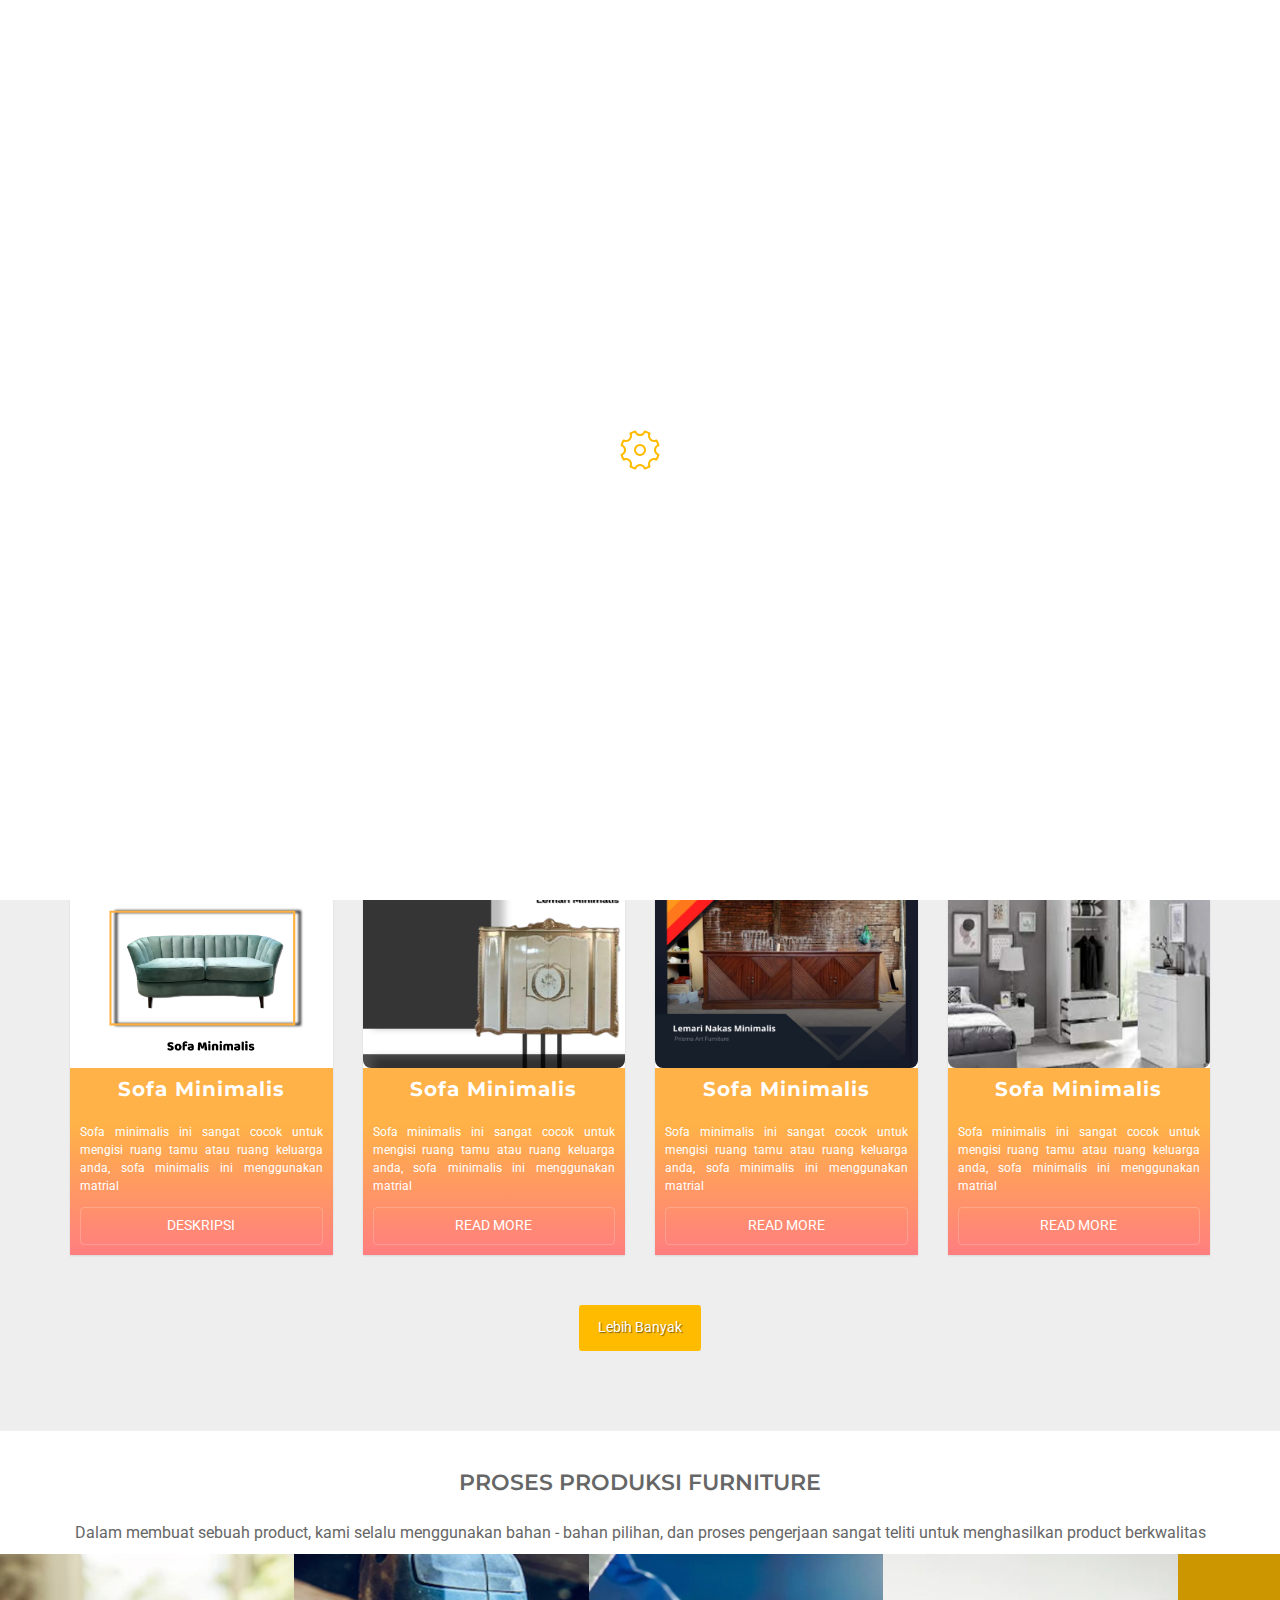
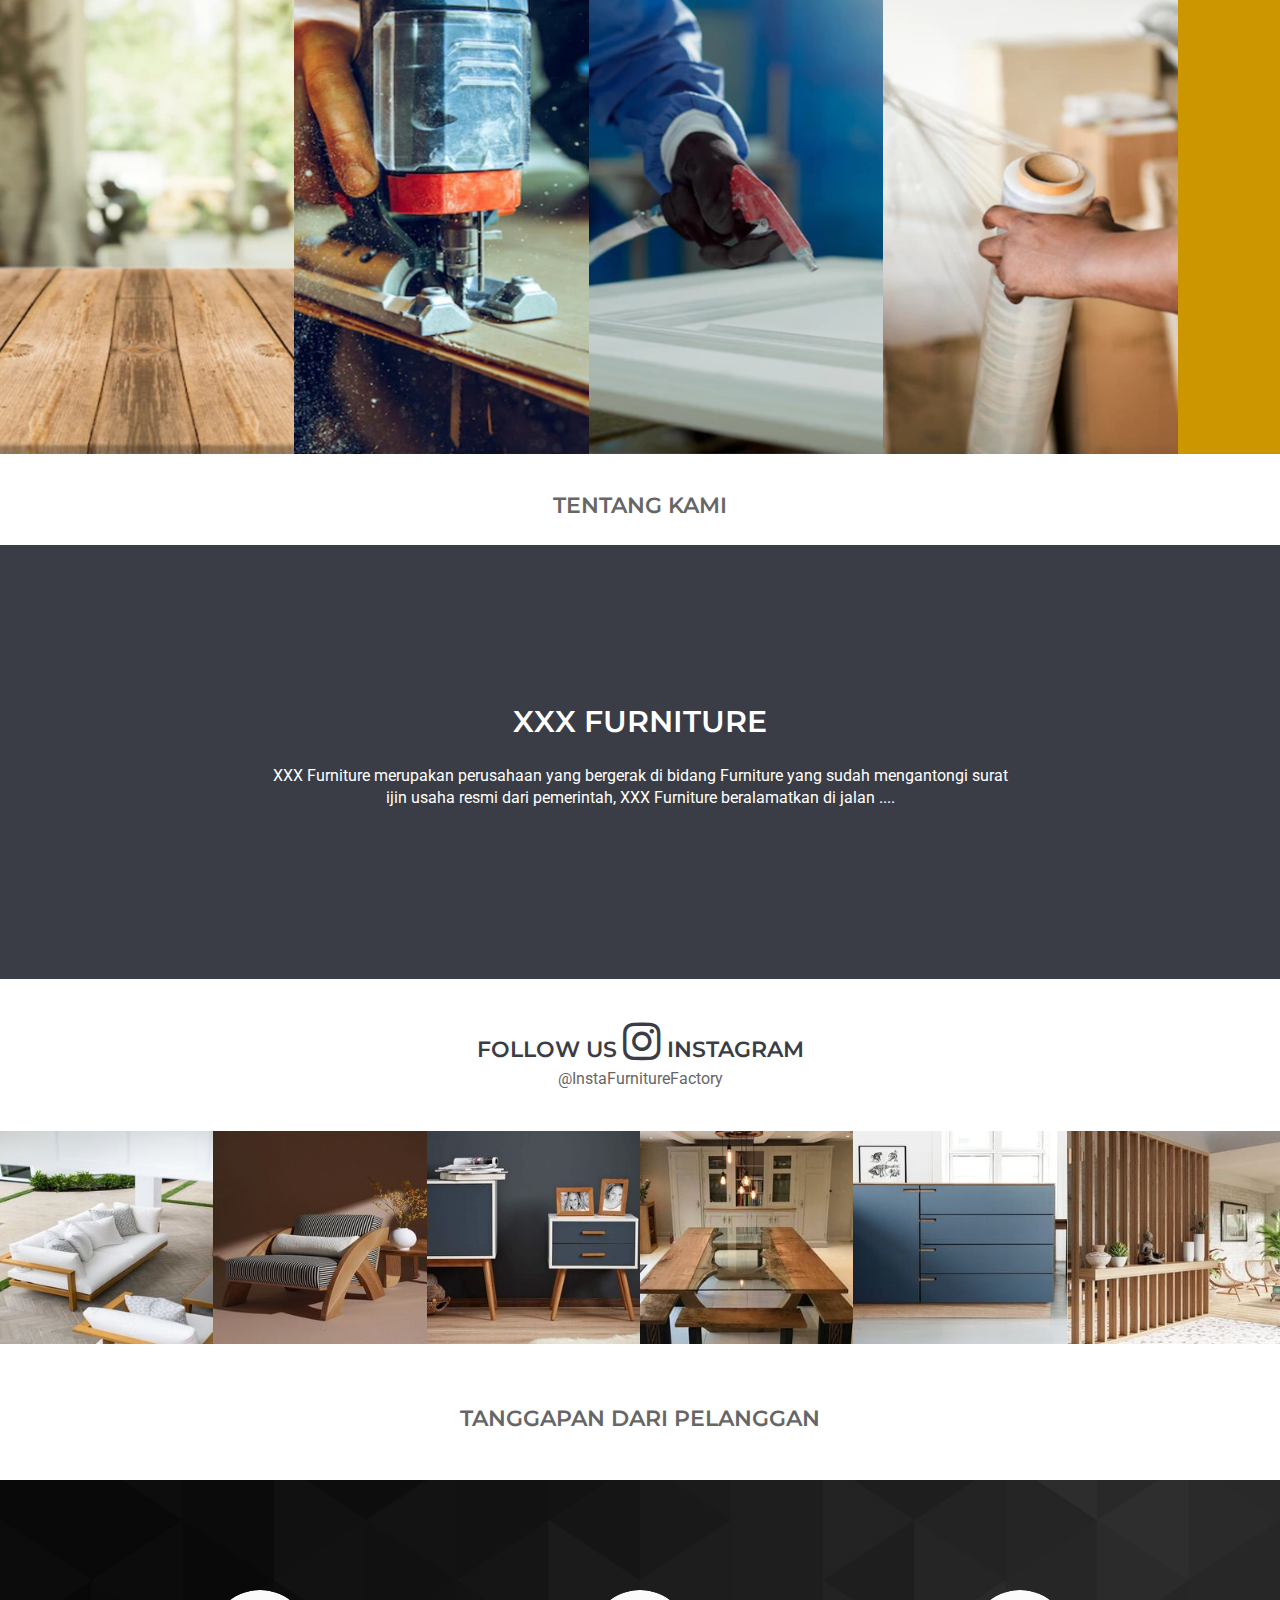
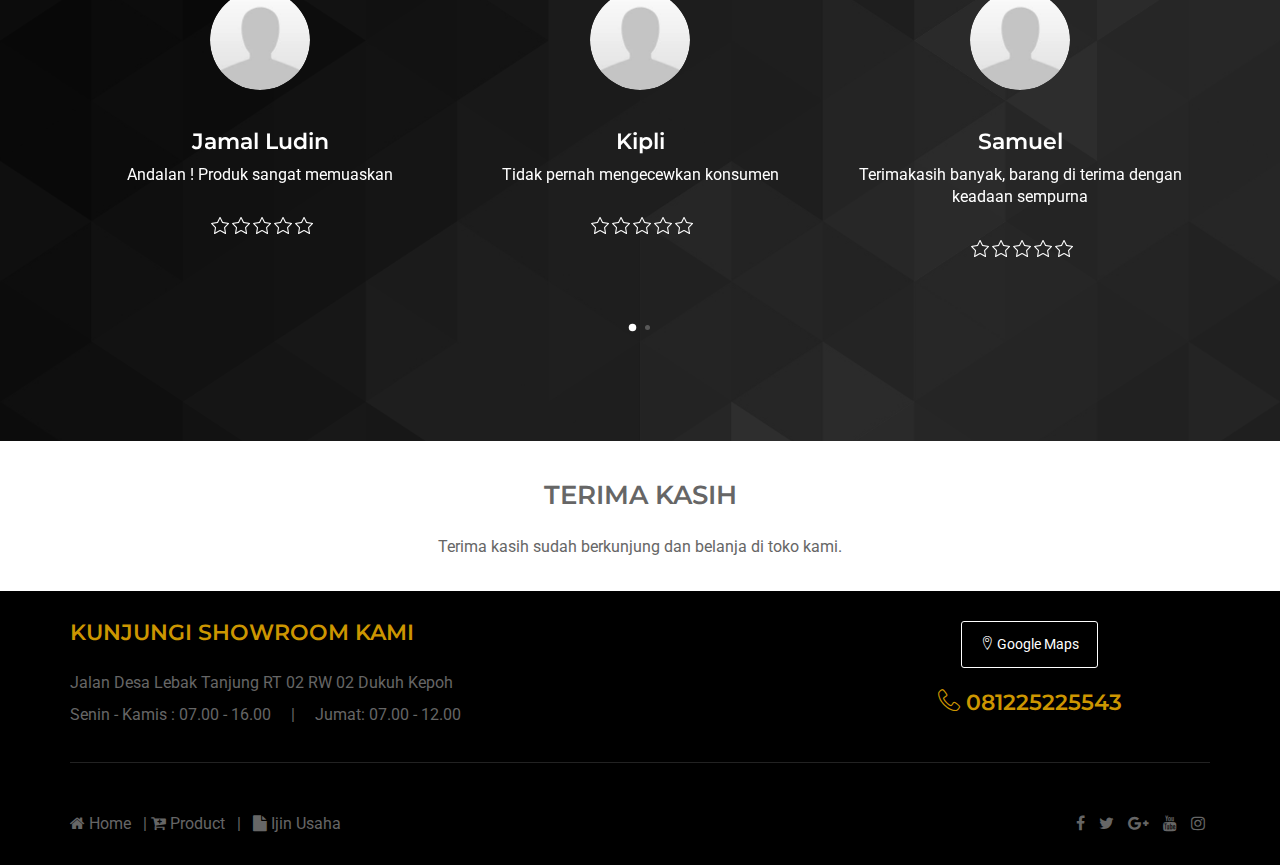
<file: template/index.html>
﻿<!DOCTYPE html>
<html lang="en">

<head>
    <meta charset="utf-8">
    <meta http-equiv="X-UA-Compatible" content="IE=edge">
    <meta name="viewport" content="width=device-width, initial-scale=1, maximum-scale=1">
    <!-- Mobile Web-app fullscreen -->
    <meta name="apple-mobile-web-app-capable" content="yes">
    <meta name="mobile-web-app-capable" content="yes">
    <!-- Meta tags -->
    <meta name="description" content="">
    <meta name="author" content="">
    <link rel="icon" href="favicon.ico">
    <!--Title-->
    <title>Mobel - Furniture Website Template</title>
    <!--CSS styles-->
    <link rel="stylesheet" href="https://www.w3schools.com/w3css/4/w3.css">
    <link rel="stylesheet" media="all" href="assets/css/bootstrap.css" />
    <link rel="stylesheet" media="all" href="assets/css/animate.css" />
    <link rel="stylesheet" media="all" href="assets/css/font-awesome.css" />
    <link rel="stylesheet" media="all" href="assets/css/furniture-icons.css" />
    <link rel="stylesheet" media="all" href="assets/css/linear-icons.css" />
    <link rel="stylesheet" media="all" href="assets/css/magnific-popup.css" />
    <link rel="stylesheet" media="all" href="assets/css/owl.carousel.css" />
    <link rel="stylesheet" media="all" href="assets/css/ion-range-slider.css" />
    <link rel="stylesheet" media="all" href="assets/css/theme.css" />
    <!--Google fonts-->
    <link href="https://fonts.googleapis.com/css?family=Montserrat:400,500,600&amp;subset=latin-ext" rel="stylesheet">
    <link href="https://fonts.googleapis.com/css?family=Roboto:300,400,500" rel="stylesheet">
</head>
<body>
    <div class="page-loader"></div>
      <div class="wrapper">
        <!-- ======================== Navigation ======================== -->
        <nav class="navbar-fixed">
          <div class="container">
        <!-- ==========  Top navigation ========== -->
              <div class="navigation navigation-top clearfix">
                  <ul>
                        <!--add active class for current page-->
                        <li><a href="#"><i class="fa fa-facebook"></i></a></li>
                        <li><a href="#"><i class="fa fa-twitter"></i></a></li>
                        <li><a href="#"><i class="fa fa-youtube"></i></a></li>
                        <li><a href="#"><i class="fa fa-instagram"></i></a></li>
                        <!--Language selector-->
                    </ul>
                </div>
                <!--/navigation-top-->

                <!-- ==========  Main navigation ========== -->
                <div class="navigation navigation-main">
                    <!-- Setup your logo here-->
                    <a href="index.html" class="logo"><img src="assets/images/logo.png" alt="" /></a>
                    <!-- Mobile toggle menu -->
                    <a href="#" class="open-menu"><i class="icon icon-menu"></i></a>
                    <!-- Convertible menu (mobile/desktop)-->
                    <div class="floating-menu">
                        <!-- Mobile toggle menu trigger-->
                        <div class="close-menu-wrapper">
                            <span class="close-menu"><i class="icon icon-cross"></i></span>
                        </div>
                        <ul>
                            <li><a href="index.html">Home</a></li>
                            <!-- Multi-content dropdown -->
                            <li>
                                <a href="#productid0">Product</a>
                            </li>
                            <li>
                                <a href="#ser">Service</a>
                            </li>
                            <li>
                                <a href="#ten">Tentang Kami</a>
                            </li>
                            <li>
                                <a href="#">Contact Me</a>
                            </li>
                            <!-- Simple menu link-->
                            <li><a href="shortcodes.html">Ijin Usaha</a></li>
                        </ul>
                    </div>
                    <!--/floating-menu-->
                </div>
                <!--/navigation-main-->
            </div>
            <!--/container-->
        </nav>

        <!-- ========================  Header content ======================== -->
          <section class="header-content">
            <div class="owl-slider">
                <!-- === slide item 1=== -->
                <div class="item" style="background-image:url(assets/images/gallery-1.jpg)" width="100%" height="auto">
                    <div class="box">
                        <div class="container">
                            <h2 class="title animated h1" data-animation="fadeInDown">Modern Furniture</h2>
                            <div class="animated" data-animation="fadeInUp">
                                Modern Furniture . <br /> Menjual berabagai Furniture Minimalist Dengan Kwalitas Super
                            </div>
                            <div class="animated" data-animation="fadeInUp">
                                <a href="https://themeforest.net/item/mobel-furniture-website-template/20382155" target="_blank" class="btn btn-main" ><i class="icon icon-cart"></i> Beli Product Kami</a>
                            </div>
                        </div>
                    </div>
                </div>
                <!-- === slide item 2=== -->
                <div class="item" style="background-image:url(assets/images/gallery-2.jpg)" width="100%" height="auto">
                    <div class="box">
                        <div class="container">
                            <h2 class="title animated h1" data-animation="fadeInDown"> Product Berkwalitas</h2>
                            <div class="animated" data-animation="fadeInUp">Product yang kami jual menggunakan bahan pilihan. </div>
                            <div class="animated" data-animation="fadeInUp">dan di kerjakan oleh para pekerja yang berpengalaman.</div>
                            <div class="animated" data-animation="fadeInUp">
                                <a href="category.html" class="btn btn-clean">Lebih Banyak Product</a>
                            </div>
                        </div>
                    </div>
                </div>
                <!-- === slide item 3=== -->
                <div class="item" style="background-image:url(assets/images/gallery-3.jpg)" width="100%" height="auto">
                    <div class="box">
                        <div class="container">
                            <h2 class="title animated h1" data-animation="fadeInDown">
                                Pengiriman Cepat
                            </h2>
                            <div class="desc animated" data-animation="fadeInUp">
                                Proses Pengiriman kami juga cepat
                            </div>
                            <div class="desc animated" data-animation="fadeInUp">
                                Karena kepuasan anda adalah tujuan kami.
                            </div>
                            <div class="animated" data-animation="fadeInUp">
                                <a href="https://themeforest.net/item/mobel-furniture-website-template/20382155" target="_blank" class="btn btn-clean">Beli Product Kami</a>
                            </div>
                        </div>
                    </div>
                </div>
            </div> <!--/owl-slider-->
        </section>
        <!-- ========================  Icons slider ======================== -->
        <section class="owl-icons-wrapper owl-icons-frontpage">
            <!-- === header === -->
            <header class="hidden">
                <h2>Product categories</h2>
            </header>
            <div class="container">
                <div class="owl-icons">
                  <a href="#">
                      <figure>
                          <i class="f-icon f-icon-sofa"></i>
                          <figcaption>Sofa</figcaption>
                      </figure>
                  </a>
                  <!-- === icon item === -->
                  <a href="#">
                      <figure>
                          <i class="f-icon f-icon-armchair"></i>
                          <figcaption>Kursi</figcaption>
                      </figure>
                  </a>
                  <!-- === icon item === -->
                  <a href="#">
                      <figure>
                          <i class="f-icon f-icon-media-cabinet"></i>
                          <figcaption>Lemari Penyimpanan </figcaption>
                      </figure>
                  </a>
                  <!-- === icon item === -->
                  <a href="#">
                      <figure>
                          <i class="f-icon f-icon-table"></i>
                          <figcaption>Meja</figcaption>
                      </figure>
                  </a>
                  <!-- === icon item === -->
                  <a href="#">
                      <figure>
                          <i class="f-icon f-icon-bookcase"></i>
                          <figcaption>Rak Buku</figcaption>
                      </figure>
                  </a>
                  <!-- === icon item === -->
                  <a href="#">
                      <figure>
                          <i class="f-icon f-icon-bedroom"></i>
                          <figcaption>Tempat Tidur</figcaption>
                      </figure>
                  </a>
                  <!-- === icon item === -->
                  <a href="#">
                      <figure>
                          <i class="f-icon f-icon-kitchen"></i>
                          <figcaption>Kitchen Set</figcaption>
                      </figure>
                  </a>
                  <!-- === icon item === -->
                  <a href="#">
                      <figure>
                          <i class="f-icon f-icon-bathroom"></i>
                          <figcaption>Kamar Mandi</figcaption>
                      </figure>
                  </a>
                  <!-- === icon item === -->
                  <a href="#">
                      <figure>
                          <i class="f-icon f-icon-wardrobe"></i>
                          <figcaption>Lemari Baju</figcaption>
                      </figure>
                  </a>
                  <!-- === icon item === -->
                  <a href="#">
                      <figure>
                          <i class="f-icon f-icon-shoe-cabinet"></i>
                          <figcaption>Rak Sepatu</figcaption>
                      </figure>
                  </a>
                  <!-- === icon item === -->
                  <a href="#">
                      <figure>
                          <i class="f-icon f-icon-office"></i>
                          <figcaption>Kantor</figcaption>
                      </figure>
                  </a>
                  <!-- === icon item === -->
                  <a href="#">
                      <figure>
                          <i class="f-icon f-icon-bar-set"></i>
                          <figcaption>Bar Set</figcaption>
                      </figure>
                  </a>
                </div> <!--/owl-icons-->
            </div> <!--/container-->
        </section>
        <!-- ========================  Products widget ======================== -->
        <section class="products">
            <div class="container">
                <!-- === Katalog Product === -->
                <header>
                    <div class="row" id="productid0">
                        <div class="col-md-offset-2 col-md-8
                        text-center">
                            <h4 class="title">Sampel Produk</h4>
                            <div class="text">
                                <p>Beberapa Koleksi Produk Dari Kami </p>
                            </div>
                        </div>
                    </div>
                </header>
                <div class="row">
                    <!-- === product-item 1=== -->
                    <div class="col-md-6 col-lg-3">
                        <article>
                            <div class="figure-grid">
                              <div class="cards">
                                <div class="image">
                                    <a href="#productid1" class="mfp-open">
                                        <img src="assets/images/sofa/sofacover.jpg" class="w3-round-large" alt="sofa" width="360" />
                                    </a>
                                    <div class="card_content">
                                        <h2 class="card_title">Sofa Minimalis</h2><br>
                                        <p class="card_text">Sofa minimalis ini sangat cocok untuk mengisi ruang tamu atau ruang keluarga anda,
                                          sofa minimalis ini menggunakan matrial </p>
                                           <a href="produk/kategori/sofa/detail-sofa/detail-sofa-1.html"><button class="ctn">Deskripsi</button></a>
                                      </div>
                                </div>
                            </div>
                          </div>
                        </article>
                    </div>
                    <!-- === product-item 2 === -->
                    <div class="col-md-6 col-lg-3">
                        <article>
                            <div class="figure-grid">
                              <div class="cards">
                                <div class="image">
                                    <a href="#productid2" class="mfp-open">
                                        <img src="assets/images/lemari/coverlemari.jpg" class="w3-round-large"  alt="lemari" width="360" />
                                    </a>
                                    <div class="card_content">
                                        <h2 class="card_title">Sofa Minimalis</h2><br>
                                        <p class="card_text">Sofa minimalis ini sangat cocok untuk mengisi ruang tamu atau ruang keluarga anda,
                                          sofa minimalis ini menggunakan matrial </p>
                                           <a href="#productid2" class="mfp-open"><button class="ctn">Read More</button></a>
                                      </div>
                                </div>
                            </div>
                          </div>
                        </article>
                    </div>
                    <!-- === product-item 3=== -->
                    <div class="col-md-6 col-lg-3">
                        <article>
                            <div class="figure-grid">
                              <div class="cards">
                                <div class="image">
                                    <a href="#productid1" class="mfp-open">
                                        <img src="assets/images/nakas/covernakas.jpg" class="w3-round-large" alt="lemari-nakas-minimalis" width="360" />
                                    </a>
                                    <div class="card_content">
                                        <h2 class="card_title">Sofa Minimalis</h2><br>
                                        <p class="card_text">Sofa minimalis ini sangat cocok untuk mengisi ruang tamu atau ruang keluarga anda,
                                          sofa minimalis ini menggunakan matrial </p>
                                           <a href="#productid3" class="mfp-open"><button class="ctn">Read More</button></a>
                                      </div>
                                </div>
                            </div>
                          </div>
                        </article>
                    </div>
                    <!-- === product-item 4=== -->
                    <div class="col-md-6 col-lg-3">
                        <article>
                            <div class="figure-grid">
                              <div class="cards">
                                <div class="image">
                                    <a href="#productid1" class="mfp-open">
                                        <img src="assets/images/product-4.png" class="w3-round-large" alt="" width="360" />
                                    </a>
                                    <div class="card_content">
                                        <h2 class="card_title">Sofa Minimalis</h2><br>
                                        <p class="card_text">Sofa minimalis ini sangat cocok untuk mengisi ruang tamu atau ruang keluarga anda,
                                          sofa minimalis ini menggunakan matrial </p>
                                           <a href="#productid3" class="mfp-open"><button class="ctn">Read More</button></a>
                                      </div>
                                </div>
                            </div>
                          </div>
                        </article>
                    </div>
                </div>
                <!--/row-->
                <!-- === button more === -->
                <div class="wrapper-more">
                  <a href="produk/all.html" class="btn btn-main">Lebih Banyak</a>
                </div>
              </div>
            </div>
        </section>
        <!-- ========================  Product info popup - quick view ======================== -->
                                <!-- id product 1 start -->
 <div class="popup-main mfp-hide" id="productid1">
  <!-- === product popup === -->
    <div class="product">
  <!-- === popup-title === -->
    <div class="popup-title">
     <div class="h1 title" text-color="white"> Sofa Minimalis <small>product category</small></div>
    </div>
    <div class="owl-product-gallery">
          <img src="assets/images/sofa/sofacover.jpg" alt="" width="100%" height="auto" />
          <img src="assets/images/sofa/sofa1b.jpg" alt="" width="100%" height="auto" />
          <img src="assets/images/sofa/sofa1a.jpg" alt="" width="100%" height="auto" />
          <img src="assets/images/sofa/sofa1.jpg" alt="" width="100%" height="auto" />
    </div>
  <div class="popup-content">
      <div class="product-info-wrapper">
            <div class="row">
  <!-- === keterangan product === -->
    <div> <h1 align="center"> Sofa Minimalis</h1>
            <small text-align="justify"> Sofa minimalis ini sangat cocok untuk mengisi ruang tamu
                atau ruang keluarga anda, sofa minimalis ini menggunakan matrial kulit super prenium
                tidak mudah sobek selain itu bahan busa yang kami gunakan juga miliki kwalitas super
                tidak mudah kempes sehingga sofa ini memberikan anda kenyamanan saat duduk.
                Jika anda berminat memiliki sofa ini anda dapat menghubungi kami.
              </small>
        </div>
              </div>
              <!--/row-->
        </div>
         <!--/product-info-wrapper-->
      </div>
      <!--/popup-content-->
    <!-- === product-popup-footer === -->
  <div class="popup-table">
        <div class="popup-cell">
              <div class="price">
  <span class="h3">Rp 3.500.000,00 <small>Rp 4.000.000,00 </small></span>
              </div>
        </div>
  <div class="popup-cell">
        <div class="popup-buttons">
        <a href="javascript:void(0);"><span class="fa fa-whatsapp"></span> <span class="hidden-xs">Beli</span></a>
        </div>
  </div>
  </div>
    </div>
  <!--/product-->
</div>

<!-- ======================= end popup product 1 ================================-->

    <!-- id product 2 start -->
  <div class="popup-main mfp-hide" id="productid2">
  <!-- === product popup === -->
        <div class="product">
  <!-- === popup-title === -->
              <div class="popup-title">
                   <div class="h1 title"> Lemari Minimalis <small>product category</small></div>
              </div>
              <div class="owl-product-gallery">
                    <img src="assets/images/lemari/coverlemari.jpg" alt="" width="100%" height="auto" />
                    <img src="assets/images/lemari/lemari1.jpg" alt="" width="100%" height="auto" />
                    <img src="assets/images/lemari/lemari1a.jpg" alt="" width="100%" height="auto" />
                    <img src="assets/images/lemari/lemari1b.jpg" alt="" width="100%" height="auto" />
              </div>
  <div class="popup-content">
       <div class="product-info-wrapper">
            <div class="row">
  <!-- === keterangan product === -->
                  <div> <h1 align="center"> Set Meja Makan Minimalis</h1>
                    <small> Set meja makan minimalis ini sangat cocok untuk mengisi ruang makan anda,
                          dengan desain minimalis dengan tema tradisonal membuat set meja makan ini terlihat
                          begitu elegant. Bahan yang kami gunakan dalam membuat set meja makan ini merupakan
                          bahan yang berkwalitas dengan finishing antik membuat set meja makan ini begitu unik.
                          Jika anda berminat memiliki set meja makan ini, anda bisa menghubungi kami.
                    </small>
                  </div>
              </div>
            <!--/row-->
          </div>
          <!--/product-info-wrapper-->
    </div>
<!--/popup-content-->
<!-- === product-popup-footer === -->
  <div class="popup-table">
       <div class="popup-cell">
            <div class="price">
                 <span class="h3">Rp 5.500.000,00 <small>Rp 7.000.000,00 </small></span>
            </div>
       </div>
<div class="popup-cell">
     <div class="popup-buttons">
          <a href="javascript:void(0);"><span class="fa fa-whatsapp"></span> <span class="hidden-xs">Beli</span></a>
    </div>
  </div>
  </div>
</div>
<!--/product-->
</div>
<!-- ======================= end popup product 2 ================================-->

 <!-- id product 3 start -->
<div class="popup-main mfp-hide" id="productid3">
      <!-- === product popup === -->
      <div class="product">
        <!-- === popup-title === -->
           <div class="popup-title">
                <div class="h1 title"> Tempat Tidur <small>product category</small></div>
          </div>
          <img src="assets/images/product-3.png" alt="" width="100%" height="auto" />
          <div class="popup-content">
              <div class="product-info-wrapper">
                  <div class="row">
          <!-- === keterangan product === -->
                        <div> <h1 align="center"> Tempat Tidur </h1>
                        <small> Set meja makan minimalis ini sangat cocok untuk mengisi ruang makan anda,
                        dengan desain minimalis dengan tema tradisonal membuat set meja makan ini terlihat
                        begitu elegant. Bahan yang kami gunakan dalam membuat set meja makan ini merupakan
                        bahan yang berkwalitas dengan finishing antik membuat set meja makan ini begitu unik.
                        Jika anda berminat memiliki set meja makan ini, anda bisa menghubungi kami.
                        </small>
                        </div>
                  </div> <!--/row-->
              </div> <!--/product-info-wrapper-->
          </div> <!--/popup-content-->
          <!-- === product-popup-footer === -->
    <div class="popup-table">
              <div class="popup-cell">
                  <div class="price">
                        <span class="h3">Rp 4.500.000,00 <small>Rp 5.000.000,00 </small></span>
                  </div>
              </div>
      <div class="popup-cell">
            <div class="popup-buttons">
                <a href="javascript:void(0);"><span class="fa fa-whatsapp"></span> <span class="hidden-xs">Beli</span></a>
            </div>
      </div>
    </div>
</div>
<!--/product-->
</div>
<!--popup-main-->

<!-- ======================= end popup product 3 ================================-->

<!--start section -->
<section class="instagram" id="ser">
  <h4 class="h4 title" align="center">Proses Produksi Furniture</h4>
  <div class="text">
      <p align="center">
        Dalam membuat sebuah product, kami selalu menggunakan bahan - bahan pilihan, dan
        proses pengerjaan sangat teliti untuk menghasilkan product berkwalitas
      </p>
</section>
<!--end section -->
        <!-- ========================  Proses Pengerjaan ======================== -->
        <section class="stretcher-wrapper">
            <!-- === stretcher header === -->
            <header class="hidden">
                <!--remove class 'hidden'' to show section header -->
                <div class="container">
                    <div class="row">
                        <div class="col-md-offset-2 col-md-8 text-center">
                            <h1 class="h2 title">Popular categories</h1>
                            <div class="text">
                                <p>
                                    Whether you are changing your home, or moving into a new one, you will find a huge selection of quality living room furniture,
                                    bedroom furniture, dining room furniture and the best value at Furniture factory
                                </p>
                            </div>
                        </div>
                    </div>
                </div>
            </header>
            <!-- === stretcher === -->
            <ul class="stretcher">
                <!-- === stretcher item === -->
                <li class="stretcher-item" weight="100%" style="background-image:url(assets/images/proses-1.jpg);">
                    <figure>
                        <h4>Pemilihan Bahan</h4>
                        <br>
                        <p align="justify">Bahan yang kami gunkan untuk membuat furniture merupakan
                          bahan pilihan</p>
                    </figure>
                </li>

                <!-- === stretcher item === -->
                <li class="stretcher-item" style="background-image:url(assets/images/proses-2.jpg);">
                    <!--main text-->
                    <figure>
                        <h4>Pekerja yang ahli di bidangnya</h4><br>
                        <figcaption align="justify">Produk kami dikerjakan oleh para pekerja yang sudah berpengalaman di bidangnya</figcaption>
                    </figure>
                </li>
                <!-- === stretcher item === -->
                <li class="stretcher-item" style="background-image:url(assets/images/proses-3.jpg);">
                    <!--main text-->
                    <figure>
                        <h4>Proses Finishing</h4><br>
                        <p align="justify">Dalam ini kami melakukan dengan teliti agar menghasilkan warna sesuai harapan anda</p>
                    </figure>
                </li>
                <!-- === stretcher item === -->
                <li class="stretcher-item" style="background-image:url(assets/images/proses-4.jpg);">
                    <figure>
                        <h4>Proses Packing</h4><br>
                        <p align="justify">Pada proses packing, kami menggunakan beberapa pelindungan
                           dengan lapisan terakhir menggunakan kardus hal ini bertuajan agar
                           barang anda tidak tergores saat proses pengiriman </p>
                    </figure>
                </li>
                <!-- === stretcher item more=== -->
                <li class="stretcher-item" style="background-image:url(assets/images/proses-6.jpg);">
                    <figure>
                        <h4>Proses Pengiriman</h4> <br>
                        <p align="justify">Proses pengiriman cepat, Karena kami bekerja sama
                        dengan ekspedisi berpengalaman</p>
                    </figure>
                </li>
            </ul>
        </section>
        <!--End Proses Produksi -->

        <section class="instagram" id="ten">
          <h4 class="h4 title" align="center">Tentang Kami</h4>
          <div class="text">
        </section>

        <!-- ========================  Banner ======================== -->
        <section class="banner" style="background-image:url(assets/images/prismaartfurniture.jpg)">
            <div class="container">
                <div class="row">
                    <div class="col-md-offset-2 col-md-8 text-center">
                        <h2 class="title">XXX furniture</h2>
                        <p>
                            XXX Furniture merupakan perusahaan yang bergerak di bidang Furniture
                            yang sudah mengantongi surat ijin usaha resmi dari pemerintah, XXX Furniture
                            beralamatkan di jalan ....
                        </p>
                    </div>
                </div>
            </div>
        </section>
        <!-- ========================  Instagram ======================== -->
        <section class="instagram">
            <!-- === instagram header === -->

            <header>
                <div class="container">
                    <div class="row">
                        <div class="col-md-offset-2 col-md-8 text-center">
                            <h4 class="h4 title">Follow us <i class="fa fa-instagram fa-2x"></i> Instagram </h4>
                            <div class="text">
                                <p>@InstaFurnitureFactory</p>
                            </div>
                        </div>
                    </div>
                </div>
            </header>
            <!-- === instagram gallery === -->
            <div class="gallery clearfix">
                <a class="item" href="#">
                    <img src="assets/images/ig1.jpg" alt="Alternate Text" />
                </a>
                <a class="item" href="#">
                    <img src="assets/images/ig2.jpg" alt="Alternate Text" />
                </a>
                <a class="item" href="#">
                    <img src="assets/images/ig3.jpg" alt="Alternate Text" />
                </a>
                <a class="item" href="#">
                    <img src="assets/images/ig4.jpg" alt="Alternate Text" />
                </a>
                <a class="item" href="#">
                    <img src="assets/images/ig5.jpg" alt="Alternate Text" />
                </a>
                <a class="item" href="#">
                    <img src="assets/images/ig6.jpg" alt="Alternate Text" />
                </a>

            </div> <!--/gallery-->
            <br>
        </section>
        <section class="instagram">
          <h4 align="center"> Tanggapan Dari Pelanggan </h4>
        </section>
        <br>
        <!-- ======================== Testimoni ======================== -->

  <section class="quotes quotes-slider" style="background-image:url(assets/images/rating.jpg)">
      <div class="container">
<div class="row">
    <div class="quote-carousel">
        <!-- === quoute item === -->
            <div class="quote">
                          <div class="image">
                              <img src="assets/images/user-3.jpg" alt="" />
                          </div>
                      <div class="text">
                        <h4>Jamal Ludin</h4>
                        <p>Andalan ! Produk sangat memuaskan </p>
                      </div>
                    <div class="more">
                         <div class="rating">
                              <span class="icon icon-star"></span>
                              <span class="icon icon-star"></span>
                              <span class="icon icon-star"></span>
                              <span class="icon icon-star"></span>
                              <span class="icon icon-star"></span>
                          </div>
                      </div>
              </div>
          <!-- === quoute item === -->
          <div class="quote">
              <div class="image">
                <img src="assets/images/user-1.jpg" alt="" />
              </div>
              <div class="text">
                  <h4> Kipli</h4>
                  <p>Tidak pernah mengecewkan konsumen </p>
              </div>
              <div class="more">
                   <div class="rating">
                        <span class="icon icon-star"></span>
                        <span class="icon icon-star"></span>
                        <span class="icon icon-star"></span>
                        <span class="icon icon-star"></span>
                        <span class="icon icon-star"></span>
                    </div>
                </div>
          </div>
    <!-- === quoute item === -->
      <div class="quote">
           <div class="image">
                <img src="assets/images/user-4.jpg" alt="" />
            </div>
            <div class="text">
                <h4>Samuel</h4>
                <p>Terimakasih banyak, barang di terima dengan keadaan sempurna</p>
            </div>
            <div class="more">
                <div class="rating">
                    <span class="icon icon-star"></span>
                    <span class="icon icon-star"></span>
                    <span class="icon icon-star"></span>
                    <span class="icon icon-star"></span>
                    <span class="icon icon-star"></span>
                  </div>
              </div>
      </div>
          <!-- === quoute item === -->
      <div class="quote">
           <div class="image">
                <img src="assets/images/user-5.jpg" alt="" />
          </div>
          <div class="text">
              <h4>Hermansyah</h4>
              <p>Kwualitas product tak perlu di ragukan lagi !</p>
          </div>
          <div class="more">
              <div class="rating">
                   <span class="icon icon-star"></span>
                   <span class="icon icon-star"></span>
                   <span class="icon icon-star"></span>
                   <span class="icon icon-star"></span>
                   <span class="icon icon-star"></span>
                </div>
            </div>
      </div>
    </div> <!--/quote-carousel-->
  </div> <!--/row-->
</div> <!--/container-->
</section>

        <section class="instagram">
          <h3 align="center">Terima kasih</h3>
          <div class="text">
              <p align="center">
            Terima kasih sudah berkunjung dan belanja di toko kami.
              </p>
        </section>

        <!-- ================== Footer  ================== -->
        <br>
        <footer>
            <div class="container">
                <!--footer showroom-->
                <div class="footer-showroom">
                    <div class="row">
                        <div class="col-sm-8">
                            <h4>Kunjungi Showroom Kami </h4>
                            <p>Jalan Desa Lebak Tanjung RT 02 RW 02 Dukuh Kepoh</p>
                            <p>Senin - Kamis : 07.00 - 16.00 &nbsp; &nbsp; | &nbsp; &nbsp; Jumat: 07.00 - 12.00 </p>
                        </div>
                        <div class="col-sm-4 text-center">
                            <a href="#" class="btn btn-clean"><span class="icon icon-map-marker"></span> Google Maps</a>
                            <div class="call-us h4"><span class="icon icon-phone-handset"></span> 081225225543</div>
                        </div>
                    </div>
                </div>
                <!--footer links-->
                <!--footer social-->
                <div class="footer-social">
                    <div class="row">
                        <div class="col-sm-6">
                            <a href="index.html" target="_blank"><i class="fa fa-home"></i> Home </a> &nbsp; | <a href="#productid0"><i class="fa fa-cart-plus"></i> Product</a> &nbsp; | &nbsp; <a href="#"><i class="fa fa-file"></i> Ijin Usaha </a>
                        </div>
                        <div class="col-sm-6 links">
                            <ul>
                                <li><a href="#"><i class="fa fa-facebook"></i></a></li>
                                <li><a href="#"><i class="fa fa-twitter"></i></a></li>
                                <li><a href="#"><i class="fa fa-google-plus"></i></a></li>
                                <li><a href="#"><i class="fa fa-youtube"></i></a></li>
                                <li><a href="#"><i class="fa fa-instagram"></i></a></li>
                            </ul>
                        </div>
                    </div>
                </div>
            </div>
        </footer>

    </div> <!--/wrapper-->

    <!--JS files-->
    <script src="assets/js/jquery.min.js"></script>
    <script src="assets/js/jquery.bootstrap.js"></script>
    <script src="assets/js/jquery.magnific-popup.js"></script>
    <script src="assets/js/jquery.owl.carousel.js"></script>
    <script src="assets/js/jquery.ion.rangeSlider.js"></script>
    <script src="assets/js/jquery.isotope.pkgd.js"></script>
    <script src="assets/js/main.js"></script>
</body>
</html>
</file>
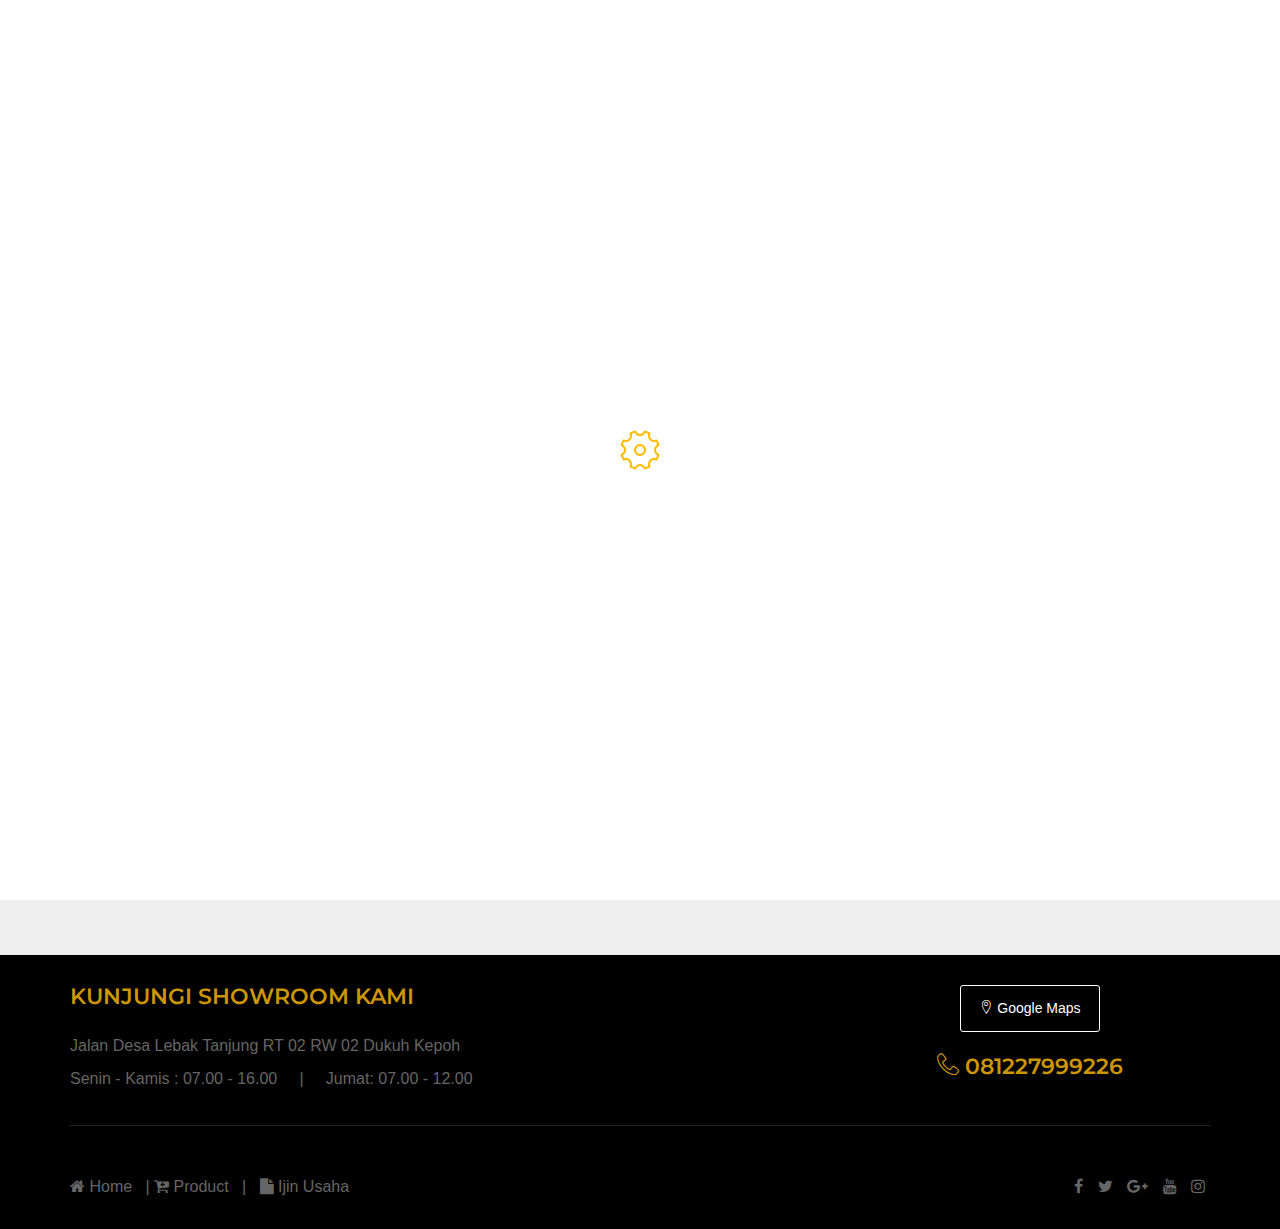
<file: produk/all.html>
<html lang="en">

<head>
    <meta charset="utf-8">
    <meta http-equiv="X-UA-Compatible" content="IE=edge">
    <meta name="viewport" content="width=device-width, initial-scale=1, maximum-scale=1">
    <!-- Mobile Web-app fullscreen -->
    <meta name="apple-mobile-web-app-capable" content="yes">
    <meta name="mobile-web-app-capable" content="yes">
    <!-- Meta tags -->
    <meta name="description" content="">
    <meta name="author" content="">
    <link rel="icon" href="../favicon.ico">
    <!--Title-->
    <title>Mobel - Furniture Website Template</title>
    <!--CSS styles-->
    <link rel="stylesheet" href="https://www.w3schools.com/w3css/4/w3.css">
    <link rel="stylesheet" media="all" href="assets/css/bootstrap.css" />
    <link rel="stylesheet" media="all" href="assets/css/animate.css" />
    <link rel="stylesheet" media="all" href="assets/css/font-awesome.css" />
    <link rel="stylesheet" media="all" href="assets/css/furniture-icons.css" />
    <link rel="stylesheet" media="all" href="assets/css/linear-icons.css" />
    <link rel="stylesheet" media="all" href="assets/css/magnific-popup.css" />
    <link rel="stylesheet" media="all" href="assets/css/owl.carousel.css" />
    <link rel="stylesheet" media="all" href="assets/css/ion-range-slider.css" />
    <link rel="stylesheet" media="all" href="assets/css/theme.css" />
    <!--Google fonts-->
      <link href="https://fonts.googleapis.com/css?family=Montserrat:400,500,600&amp;subset=latin-ext" rel="stylesheet">
      <link href="https://fonts.googleapis.com/css?family=Roboto:300,400,500" rel="stylesheet">
<body>
    <div class="page-loader"></div>
      <div class="wrapper">
        <!-- ======================== Navigation ======================== -->
        <nav class="navbar-fixed">
          <div class="container">
        <!-- ==========  Top navigation ========== -->
              <div class="navigation navigation-top clearfix">
                  <ul>
                        <!--add active class for current page-->
                        <li><a href="#"><i class="fa fa-facebook"></i></a></li>
                        <li><a href="#"><i class="fa fa-twitter"></i></a></li>
                        <li><a href="#"><i class="fa fa-youtube"></i></a></li>
                        <li><a href="https://instagram.com/prismaartfurniture"><i class="fa fa-instagram"></i></a></li>
                        <!--Language selector-->
                    </ul>
                </div>
                <!--/navigation-top-->

                <!-- ==========  Main navigation ========== -->
                <div class="navigation navigation-main">
                    <!-- Setup your logo here-->
                    <a href="../index.html" class="logo"><img src="assets/images/logo.png" alt="" /></a>
                    <!-- Mobile toggle menu -->
                    <a href="#" class="open-menu"><i class="icon icon-menu"></i></a>
                    <!-- Convertible menu (mobile/desktop)-->
                    <div class="floating-menu">
                        <!-- Mobile toggle menu trigger-->
                        <div class="close-menu-wrapper">
                            <span class="close-menu"><i class="icon icon-cross"></i></span>
                        </div>
                        <ul>
                            <li><a href="../index.html">Home</a></li>
                            <!-- Multi-content dropdown -->
                            <li>
                                <a href="all.html">Product</a>
                            </li>
                            <li>
                                <a href="../index.html#ser">Service</a>
                            </li>
                            <li>
                                <a href="../index#ten">Tentang Kami</a>
                            </li>
                            <li>
                                <a href="#">Contact Me</a>
                            </li>
                            <!-- Simple menu link-->
                            <li><a href="shortcodes.html">Ijin Usaha</a></li>
                        </ul>
                    </div>
                    <!--/floating-menu-->
                </div>
                <!--/navigation-main-->
            </div>
            <!--/container-->
        </nav>
        <!-- ======================== Main header ======================== -->

        <section class="main-header" style="background-image:url(assets/images/gambarsemuaproduk.jpg)">
            <header>
                <div class="container">
                    <h1 class="h2 title">Shop</h1>
                    <ol class="breadcrumb breadcrumb-inverted">
                        <li>
                          <a href="../index.html">
                            <span class="icon icon-home"> Prisma Art Furniture </span>
                          </a>
                        </li>
                        <li><a class="active" href="all.html"> Semua Produk </a></li>
                    </ol>
                </div>
            </header>
        </section>

        <section class="owl-icons-wrapper">
            <!-- === header === -->
            <header><div></div>
                <h5 align="center">Kategori Produk </h5>
            </header>
            <div class="container">
                <div class="owl-icons">
                    <!-- === icon item === -->
                    <a href="kategori/sofa/sofapage-1.html">
                        <figure>
                            <i class="f-icon f-icon-sofa" color="black"></i>
                            <figcaption>Sofa</figcaption>
                        </figure>
                    </a>
                    <!-- === icon item === -->
                    <a href="#">
                        <figure>
                            <i class="f-icon f-icon-armchair"></i>
                            <figcaption>Kursi</figcaption>
                        </figure>
                    </a>
                    <!-- === icon item === -->
                    <a href="#">
                        <figure>
                            <i class="f-icon f-icon-media-cabinet"></i>
                            <figcaption>Lemari Penyimpanan </figcaption>
                        </figure>
                    </a>
                    <!-- === icon item === -->
                    <a href="#">
                        <figure>
                            <i class="f-icon f-icon-table"></i>
                            <figcaption>Meja</figcaption>
                        </figure>
                    </a>
                    <!-- === icon item === -->
                    <a href="#">
                        <figure>
                            <i class="f-icon f-icon-bookcase"></i>
                            <figcaption>Rak Buku</figcaption>
                        </figure>
                    </a>
                    <!-- === icon item === -->
                    <a href="#">
                        <figure>
                            <i class="f-icon f-icon-bedroom"></i>
                            <figcaption>Tempat Tidur</figcaption>
                        </figure>
                    </a>
                    <!-- === icon item === -->
                    <a href="#">
                        <figure>
                            <i class="f-icon f-icon-kitchen"></i>
                            <figcaption>Kitchen Set</figcaption>
                        </figure>
                    </a>
                    <!-- === icon item === -->
                    <a href="#">
                        <figure>
                            <i class="f-icon f-icon-bathroom"></i>
                            <figcaption>Kamar Mandi</figcaption>
                        </figure>
                    </a>
                    <!-- === icon item === -->
                    <a href="#">
                        <figure>
                            <i class="f-icon f-icon-wardrobe"></i>
                            <figcaption>Lemari Baju</figcaption>
                        </figure>
                    </a>
                    <!-- === icon item === -->
                    <a href="#">
                        <figure>
                            <i class="f-icon f-icon-shoe-cabinet"></i>
                            <figcaption>Rak Sepatu</figcaption>
                        </figure>
                    </a>
                    <!-- === icon item === -->
                    <a href="#">
                        <figure>
                            <i class="f-icon f-icon-office"></i>
                            <figcaption>Kantor</figcaption>
                        </figure>
                    </a>
                    <!-- === icon item === -->
                    <a href="#">
                        <figure>
                            <i class="f-icon f-icon-bar-set"></i>
                            <figcaption>Bar Set</figcaption>
                        </figure>
                    </a>
                </div> <!--/owl-icons-->
            </div> <!--/container-->
        </section>
        <section class="products">
            <div class="container">
                  <h4 align="center"> Prisma Art Furniture </h4>
                  <p align="center"> Semua produk </p>

                      <h1> Isi Semua Produck </h1>
                  <br>

                <!-- === button more === -->
                <div class="pagination-wrapper">
                    <ul class="pagination">
                        <li>
                            <a href="#" aria-label="Previous">
                                <span aria-hidden="true">&laquo;</span>
                            </a>
                        </li>
                        <li class="active"><a href="#">1</a></li>
                        <li><a href="#">2</a></li>
                        <li><a href="#">3</a></li>
                        <li><a href="#">4</a></li>
                        <li><a href="#">5</a></li>
                        <li>
                           <a href="#" aria-label="Next">
                              <span aria-hidden="true">&raquo;</span>
                           </a>
                      </li>
                  </ul>
                </div>
            </div>
        </section>

        
  
  
        <!-- ================== Footer  ================== -->

        <footer>
            <div class="container">
                <!--footer showroom-->
                <div class="footer-showroom">
                    <div class="row">
                        <div class="col-sm-8">
                            <h4>Kunjungi Showroom Kami </h4>
                            <p>Jalan Desa Lebak Tanjung RT 02 RW 02 Dukuh Kepoh</p>
                            <p>Senin - Kamis : 07.00 - 16.00 &nbsp; &nbsp; | &nbsp; &nbsp; Jumat: 07.00 - 12.00 </p>
                        </div>
                        <div class="col-sm-4 text-center">
                            <a href="https://maps.app.goo.gl/8sAFCqnegbraWxyP7" class="btn btn-clean"><span class="icon icon-map-marker"></span> Google Maps</a>
                            <div class="call-us h4"><span class="icon icon-phone-handset"></span> 081227999226</div>
                        </div>
                    </div>
                </div>
                <!--footer links-->
                <!--footer social-->
                <div class="footer-social">
                    <div class="row">
                        <div class="col-sm-6">
                            <a href="index.html" target="_blank"><i class="fa fa-home"></i> Home </a> &nbsp; | <a href="#productid0"><i class="fa fa-cart-plus"></i> Product</a> &nbsp; | &nbsp; <a href="#"><i class="fa fa-file"></i> Ijin Usaha </a>
                        </div>
                        <div class="col-sm-6 links">
                            <ul>
                                <li><a href="#"><i class="fa fa-facebook"></i></a></li>
                                <li><a href="#"><i class="fa fa-twitter"></i></a></li>
                                <li><a href="#"><i class="fa fa-google-plus"></i></a></li>
                                <li><a href="#"><i class="fa fa-youtube"></i></a></li>
                                <li><a href="https://instagram.com/prismaartfurniture"><i class="fa fa-instagram"></i></a></li>
                            </ul>
                        </div>
                    </div>
                </div>
            </div>
        </footer>

      </div> <!--/wrapper-->

      <!--JS files-->
      <script src="assets/js/jquery.min.js"></script>
      <script src="assets/js/jquery.bootstrap.js"></script>
      <script src="assets/js/jquery.magnific-popup.js"></script>
      <script src="assets/js/jquery.owl.carousel.js"></script>
      <script src="assets/js/jquery.ion.rangeSlider.js"></script>
      <script src="assets/js/jquery.isotope.pkgd.js"></script>
      <script src="assets/js/main.js"></script>
      </body>

      </html>
</file>
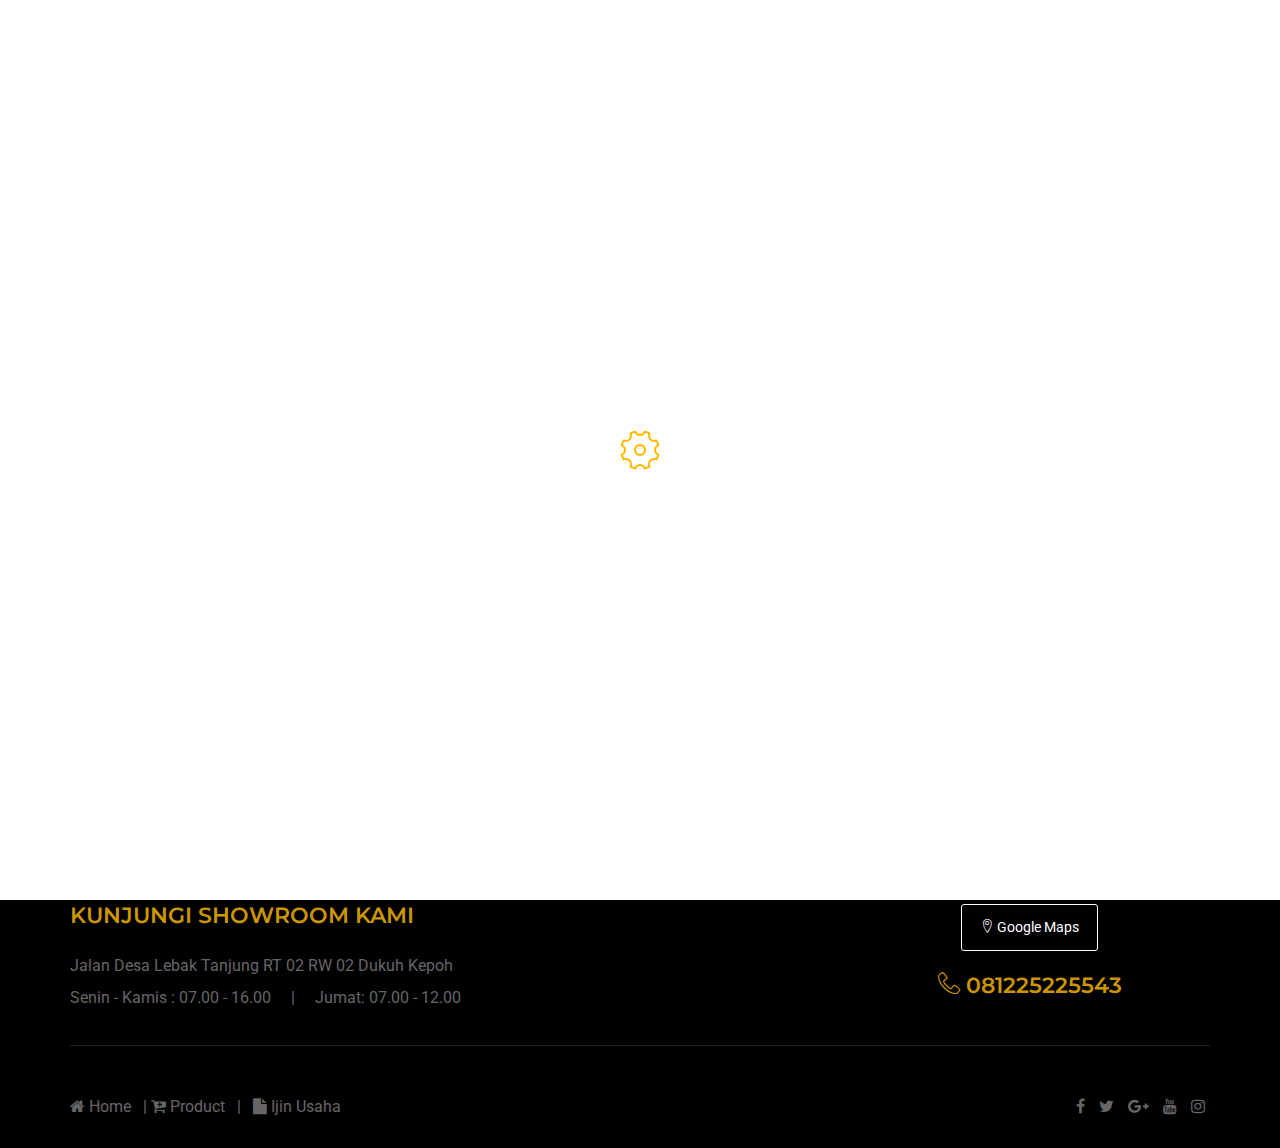
<file: template/produk/all.html>
<html lang="en">

<head>
    <meta charset="utf-8">
    <meta http-equiv="X-UA-Compatible" content="IE=edge">
    <meta name="viewport" content="width=device-width, initial-scale=1, maximum-scale=1">
    <!-- Mobile Web-app fullscreen -->
    <meta name="apple-mobile-web-app-capable" content="yes">
    <meta name="mobile-web-app-capable" content="yes">
    <!-- Meta tags -->
    <meta name="description" content="">
    <meta name="author" content="">
    <link rel="icon" href="../favicon.ico">
    <!--Title-->
    <title>Mobel - Furniture Website Template</title>
    <!--CSS styles-->
    <link rel="stylesheet" href="https://www.w3schools.com/w3css/4/w3.css">
    <link rel="stylesheet" media="all" href="../assets/css/bootstrap.css" />
    <link rel="stylesheet" media="all" href="../assets/css/animate.css" />
    <link rel="stylesheet" media="all" href="../assets/css/font-awesome.css" />
    <link rel="stylesheet" media="all" href="../assets/css/furniture-icons.css" />
    <link rel="stylesheet" media="all" href="../assets/css/linear-icons.css" />
    <link rel="stylesheet" media="all" href="../assets/css/magnific-popup.css" />
    <link rel="stylesheet" media="all" href="../assets/css/owl.carousel.css" />
    <link rel="stylesheet" media="all" href="../assets/css/ion-range-slider.css" />
    <link rel="stylesheet" media="all" href="../assets/css/theme.css" />
    <!--Google fonts-->
      <link href="https://fonts.googleapis.com/css?family=Montserrat:400,500,600&amp;subset=latin-ext" rel="stylesheet">
      <link href="https://fonts.googleapis.com/css?family=Roboto:300,400,500" rel="stylesheet">
<body>
    <div class="page-loader"></div>
      <div class="wrapper">
        <!-- ======================== Navigation ======================== -->
        <nav class="navbar-fixed">
          <div class="container">
        <!-- ==========  Top navigation ========== -->
              <div class="navigation navigation-top clearfix">
                  <ul>
                        <!--add active class for current page-->
                        <li><a href="#"><i class="fa fa-facebook"></i></a></li>
                        <li><a href="#"><i class="fa fa-twitter"></i></a></li>
                        <li><a href="#"><i class="fa fa-youtube"></i></a></li>
                        <li><a href="#"><i class="fa fa-instagram"></i></a></li>
                        <!--Language selector-->
                    </ul>
                </div>
                <!--/navigation-top-->

                <!-- ==========  Main navigation ========== -->
                <div class="navigation navigation-main">
                    <!-- Setup your logo here-->
                    <a href="../index.html" class="logo"><img src="../assets/images/logo.png" alt="" /></a>
                    <!-- Mobile toggle menu -->
                    <a href="#" class="open-menu"><i class="icon icon-menu"></i></a>
                    <!-- Convertible menu (mobile/desktop)-->
                    <div class="floating-menu">
                        <!-- Mobile toggle menu trigger-->
                        <div class="close-menu-wrapper">
                            <span class="close-menu"><i class="icon icon-cross"></i></span>
                        </div>
                        <ul>
                            <li><a href="../index.html">Home</a></li>
                            <!-- Multi-content dropdown -->
                            <li>
                                <a href="all.html">Product</a>
                            </li>
                            <li>
                                <a href="../index.html#ser">Service</a>
                            </li>
                            <li>
                                <a href="../index#ten">Tentang Kami</a>
                            </li>
                            <li>
                                <a href="#">Contact Me</a>
                            </li>
                            <!-- Simple menu link-->
                            <li><a href="shortcodes.html">Ijin Usaha</a></li>
                        </ul>
                    </div>
                    <!--/floating-menu-->
                </div>
                <!--/navigation-main-->
            </div>
            <!--/container-->
        </nav>
        <!-- ======================== Main header ======================== -->

        <section class="main-header" style="background-image:url(../assets/images/gambarsemuaproduk.jpg)">
            <header>
                <div class="container">
                    <h1 class="h2 title">Shop</h1>
                    <ol class="breadcrumb breadcrumb-inverted">
                        <li>
                          <a href="../index.html">
                            <span class="icon icon-home"> Prisma Art Furniture </span>
                          </a>
                        </li>
                        <li><a class="active" href="all.html"> Semua Produk </a></li>
                    </ol>
                </div>
            </header>
        </section>

        <section class="owl-icons-wrapper">
            <!-- === header === -->
            <header><div></div>
                <h5 align="center">Kategori Produk </h5>
            </header>
            <div class="container">
                <div class="owl-icons">
                    <!-- === icon item === -->
                    <a href="kategori/sofa/sofapage-1.html">
                        <figure>
                            <i class="f-icon f-icon-sofa" color="black"></i>
                            <figcaption>Sofa</figcaption>
                        </figure>
                    </a>
                    <!-- === icon item === -->
                    <a href="#">
                        <figure>
                            <i class="f-icon f-icon-armchair"></i>
                            <figcaption>Kursi</figcaption>
                        </figure>
                    </a>
                    <!-- === icon item === -->
                    <a href="#">
                        <figure>
                            <i class="f-icon f-icon-media-cabinet"></i>
                            <figcaption>Lemari Penyimpanan </figcaption>
                        </figure>
                    </a>
                    <!-- === icon item === -->
                    <a href="#">
                        <figure>
                            <i class="f-icon f-icon-table"></i>
                            <figcaption>Meja</figcaption>
                        </figure>
                    </a>
                    <!-- === icon item === -->
                    <a href="#">
                        <figure>
                            <i class="f-icon f-icon-bookcase"></i>
                            <figcaption>Rak Buku</figcaption>
                        </figure>
                    </a>
                    <!-- === icon item === -->
                    <a href="#">
                        <figure>
                            <i class="f-icon f-icon-bedroom"></i>
                            <figcaption>Tempat Tidur</figcaption>
                        </figure>
                    </a>
                    <!-- === icon item === -->
                    <a href="#">
                        <figure>
                            <i class="f-icon f-icon-kitchen"></i>
                            <figcaption>Kitchen Set</figcaption>
                        </figure>
                    </a>
                    <!-- === icon item === -->
                    <a href="#">
                        <figure>
                            <i class="f-icon f-icon-bathroom"></i>
                            <figcaption>Kamar Mandi</figcaption>
                        </figure>
                    </a>
                    <!-- === icon item === -->
                    <a href="#">
                        <figure>
                            <i class="f-icon f-icon-wardrobe"></i>
                            <figcaption>Lemari Baju</figcaption>
                        </figure>
                    </a>
                    <!-- === icon item === -->
                    <a href="#">
                        <figure>
                            <i class="f-icon f-icon-shoe-cabinet"></i>
                            <figcaption>Rak Sepatu</figcaption>
                        </figure>
                    </a>
                    <!-- === icon item === -->
                    <a href="#">
                        <figure>
                            <i class="f-icon f-icon-office"></i>
                            <figcaption>Kantor</figcaption>
                        </figure>
                    </a>
                    <!-- === icon item === -->
                    <a href="#">
                        <figure>
                            <i class="f-icon f-icon-bar-set"></i>
                            <figcaption>Bar Set</figcaption>
                        </figure>
                    </a>
                </div> <!--/owl-icons-->
            </div> <!--/container-->
        </section>
        <section class="products">
            <div class="container">
                  <h4 align="center"> Prisma Art Furniture </h4>
                  <p align="center"> Semua produk </p>
                  <br>

                <!-- === button more === -->
                <div class="pagination-wrapper">
                    <ul class="pagination">
                        <li>
                            <a href="#" aria-label="Previous">
                                <span aria-hidden="true">&laquo;</span>
                            </a>
                        </li>
                        <li class="active"><a href="#">1</a></li>
                        <li><a href="#">2</a></li>
                        <li><a href="#">3</a></li>
                        <li><a href="#">4</a></li>
                        <li><a href="#">5</a></li>
                        <li>
                           <a href="#" aria-label="Next">
                              <span aria-hidden="true">&raquo;</span>
                           </a>
                      </li>
                  </ul>
                </div>
            </div>
        </section>

        <!-- ========================  Product info popup - quick view ======================== -->
                                <!-- id product 1 start -->
  <div class="popup-main mfp-hide" id="productid1">
  <!-- === product popup === -->
    <div class="product">
  <!-- === popup-title === -->
    <div class="popup-title">
      <div class="h1 title" text-color="white"> Sofa Minimalis <small>product category</small></div>
     </div>
     <div class="owl-product-gallery">
           <img src="../assets/images/sofa/sofacover.jpg" alt="" width="100%" height="auto" />
           <img src="../assets/images/sofa/sofa1b.jpg" alt="" width="100%" height="auto" />
           <img src="../assets/images/sofa/sofa1a.jpg" alt="" width="100%" height="auto" />
           <img src="../assets/images/sofa/sofa1.jpg" alt="" width="100%" height="auto" />
     </div>
  <div class="popup-content">
      <div class="product-info-wrapper">
            <div class="row">
  <!-- === keterangan product === -->
    <div> <h1 align="center"> Sofa Minimalis</h1>
            <small text-align="justify"> Sofa minimalis ini sangat cocok untuk mengisi ruang tamu
                atau ruang keluarga anda, sofa minimalis ini menggunakan matrial kulit super prenium
                tidak mudah sobek selain itu bahan busa yang kami gunakan juga miliki kwalitas super
                tidak mudah kempes sehingga sofa ini memberikan anda kenyamanan saat duduk.
                Jika anda berminat memiliki sofa ini anda dapat menghubungi kami.
              </small>
        </div>
              </div>
              <!--/row-->
        </div>
         <!--/product-info-wrapper-->
      </div>
      <!--/popup-content-->
    <!-- === product-popup-footer === -->
  <div class="popup-table">
        <div class="popup-cell">
              <div class="price">
  <span class="h3">Rp 3.500.000,00 <small>Rp 4.000.000,00 </small></span>
              </div>
        </div>
  <div class="popup-cell">
        <div class="popup-buttons">
        <a href="javascript:void(0);"><span class="fa fa-whatsapp"></span> <span class="hidden-xs">Beli</span></a>
        </div>
  </div>
  </div>
    </div>
  <!--/product-->
  </div>

  <!-- ======================= end popup product 1 ================================-->

    <!-- id product 2 start -->
  <div class="popup-main mfp-hide" id="productid2">
  <!-- === product popup === -->
        <div class="product">
  <!-- === popup-title === -->
              <div class="popup-title">
                <div class="h1 title"> Lemari Minimalis <small>product category</small></div>
           </div>
           <div class="owl-product-gallery">
                 <img src="../assets/images/lemari/coverlemari.jpg" alt="" width="100%" height="auto" />
                 <img src="../assets/images/lemari/lemari1.jpg" alt="" width="100%" height="auto" />
                 <img src="../assets/images/lemari/lemari1a.jpg" alt="" width="100%" height="auto" />
                 <img src="../assets/images/lemari/lemari1b.jpg" alt="" width="100%" height="auto" />
           </div>
  <div class="popup-content">
       <div class="product-info-wrapper">
            <div class="row">
  <!-- === keterangan product === -->
                  <div> <h1 align="center"> Set Meja Makan Minimalis</h1>
                    <small> Set meja makan minimalis ini sangat cocok untuk mengisi ruang makan anda,
                          dengan desain minimalis dengan tema tradisonal membuat set meja makan ini terlihat
                          begitu elegant. Bahan yang kami gunakan dalam membuat set meja makan ini merupakan
                          bahan yang berkwalitas dengan finishing antik membuat set meja makan ini begitu unik.
                          Jika anda berminat memiliki set meja makan ini, anda bisa menghubungi kami.
                    </small>
                  </div>
              </div>
            <!--/row-->
          </div>
          <!--/product-info-wrapper-->
    </div>
  <!--/popup-content-->
  <!-- === product-popup-footer === -->
  <div class="popup-table">
       <div class="popup-cell">
            <div class="price">
                 <span class="h3">Rp 5.500.000,00 <small>Rp 7.000.000,00 </small></span>
            </div>
       </div>
  <div class="popup-cell">
     <div class="popup-buttons">
          <a href="javascript:void(0);"><span class="fa fa-whatsapp"></span> <span class="hidden-xs">Beli</span></a>
    </div>
  </div>
  </div>
  </div>
  <!--/product-->
  </div>
  <!-- ======================= end popup product 2 ================================-->

  <!-- id product 3 start -->
  <div class="popup-main mfp-hide" id="productid3">
      <!-- === product popup === -->
      <div class="product">
        <!-- === popup-title === -->
           <div class="popup-title">
                <div class="h1 title"> Tempat Tidur <small>product category</small></div>
          </div>
          <img src="../assets/images/product-3.png" alt="" width="100%" height="auto" />
          <div class="popup-content">
              <div class="product-info-wrapper">
                  <div class="row">
          <!-- === keterangan product === -->
                        <div> <h1 align="center"> Tempat Tidur </h1>
                        <small> Set meja makan minimalis ini sangat cocok untuk mengisi ruang makan anda,
                        dengan desain minimalis dengan tema tradisonal membuat set meja makan ini terlihat
                        begitu elegant. Bahan yang kami gunakan dalam membuat set meja makan ini merupakan
                        bahan yang berkwalitas dengan finishing antik membuat set meja makan ini begitu unik.
                        Jika anda berminat memiliki set meja makan ini, anda bisa menghubungi kami.
                        </small>
                        </div>
                  </div> <!--/row-->
              </div> <!--/product-info-wrapper-->
          </div> <!--/popup-content-->
          <!-- === product-popup-footer === -->
    <div class="popup-table">
              <div class="popup-cell">
                  <div class="price">
                        <span class="h3">Rp 4.500.000,00 <small>Rp 5.000.000,00 </small></span>
                  </div>
              </div>
      <div class="popup-cell">
            <div class="popup-buttons">
                <a href="javascript:void(0);"><span class="fa fa-whatsapp"></span> <span class="hidden-xs">Beli</span></a>
            </div>
      </div>
    </div>
  </div> <!--/product-->
  </div> <!--popup-main-->

  <!-- ======================= end popup product 3 ================================-->

  <!-- id product 4 start -->
  <div class="popup-main mfp-hide" id="productid4">
  <!-- === product popup === -->
    <div class="product">
    <!-- === popup-title === -->
          <div class="popup-title">
                <div class="h1 title"> Tempat Tidur <small>product category</small></div>
          </div>
    <img src="../assets/images/product-4.png" alt="" width="100%" height="auto"/>
    <div class="popup-content">
          <div class="product-info-wrapper">
                <div class="row">
       <!-- === keterangan product === -->
                    <div> <h1 align="center"> Tempat Tidur </h1>
                          <small> Set meja makan minimalis ini sangat cocok untuk mengisi ruang makan anda,
                          dengan desain minimalis dengan tema tradisonal membuat set meja makan ini terlihat
                          begitu elegant. Bahan yang kami gunakan dalam membuat set meja makan ini merupakan
                          bahan yang berkwalitas dengan finishing antik membuat set meja makan ini begitu unik.
                          Jika anda berminat memiliki set meja makan ini, anda bisa menghubungi kami.
                          </small>
                    </div>
                </div>
                <!--/row-->
          </div>
          <!--/product-info-wrapper-->
    </div>
     <!--/popup-content-->
  <!-- === product-popup-footer === -->
  <div class="popup-table">
      <div class="popup-cell">
            <div class="price">
                <span class="h3">Rp 4.500.000,00 <small>Rp 5.000.000,00 </small></span>
            </div>
      </div>
  <div class="popup-cell">
     <div class="popup-buttons">
          <a href="javascript:void(0);"><span class="fa fa-whatsapp"></span> <span class="hidden-xs">Beli</span></a>
     </div>
  </div>
  </div>
  </div>
  <!--/product-->
  </div>
  <!--popup-main-->

  <!-- ======================= end popup product 4 ================================-->

  <!-- id product 5 start -->
  <div class="popup-main mfp-hide" id="productid5">
  <!-- === product popup === -->
      <div class="product">
  <!-- === popup-title === -->
            <div class="popup-title">
                <div class="h1 title"> Tempat Tidur <small>product category</small></div>
            </div>
            <img src="../assets/images/product-5.png" alt="" width="100%" height="auto" />
            <div class="popup-content">
                  <div class="product-info-wrapper">
                        <div class="row">
                        <!-- === keterangan product === -->
                              <div> <h1 align="center"> Tempat Tidur </h1>
                                    <small> Set meja makan minimalis ini sangat cocok untuk mengisi ruang makan anda,
                                    dengan desain minimalis dengan tema tradisonal membuat set meja makan ini terlihat
                                    begitu elegant. Bahan yang kami gunakan dalam membuat set meja makan ini merupakan
                                    bahan yang berkwalitas dengan finishing antik membuat set meja makan ini begitu unik.
                                    Jika anda berminat memiliki set meja makan ini, anda bisa menghubungi kami.
                                    </small>
                              </div>
                          </div>
                          <!--/row-->
                    </div>
                    <!--/product-info-wrapper-->
              </div>
              <!--/popup-content-->
        <!-- === product-popup-footer === -->
        <div class="popup-table">
              <div class="popup-cell">
                    <div class="price">
                          <span class="h3">Rp 4.500.000,00 <small>Rp 5.000.000,00 </small></span>
                    </div>
              </div>
              <div class="popup-cell">
                   <div class="popup-buttons">
                        <a href="javascript:void(0);"><span class="fa fa-whatsapp"></span> <span class="hidden-xs">Beli</span></a>
                  </div>
              </div>
      </div>
  </div> <!--/product-->
  </div>
  <!-- ======================= end popup product 5 ================================-->

  <!-- id product 6 start -->
  <div class="popup-main mfp-hide" id="productid6">
  <!-- === product popup === -->
      <div class="product">
  <!-- === popup-title === -->
            <div class="popup-title">
                <div class="h1 title"> Tempat Tidur <small>product category</small></div>
            </div>
            <img src="../assets/images/product-6.png" alt="" width="100%" height="auto" />
            <div class="popup-content">
                  <div class="product-info-wrapper">
                        <div class="row">
                        <!-- === keterangan product === -->
                              <div> <h1 align="center"> Tempat Tidur </h1>
                                    <small> Set meja makan minimalis ini sangat cocok untuk mengisi ruang makan anda,
                                    dengan desain minimalis dengan tema tradisonal membuat set meja makan ini terlihat
                                    begitu elegant. Bahan yang kami gunakan dalam membuat set meja makan ini merupakan
                                    bahan yang berkwalitas dengan finishing antik membuat set meja makan ini begitu unik.
                                    Jika anda berminat memiliki set meja makan ini, anda bisa menghubungi kami.
                                    </small>
                              </div>
                          </div>
                          <!--/row-->
                    </div>
                    <!--/product-info-wrapper-->
              </div>
              <!--/popup-content-->
        <!-- === product-popup-footer === -->
        <div class="popup-table">
              <div class="popup-cell">
                    <div class="price">
                          <span class="h3">Rp 4.500.000,00 <small>Rp 5.000.000,00 </small></span>
                    </div>
              </div>
              <div class="popup-cell">
                   <div class="popup-buttons">
                        <a href="javascript:void(0);"><span class="fa fa-whatsapp"></span> <span class="hidden-xs">Beli</span></a>
                  </div>
              </div>
      </div>
    </div> <!--/product-->
  </div> <!--popup-main-->
      <!-- ======================= end popup product 6 ================================-->
        <!-- ================== Footer  ================== -->

        <footer>
            <div class="container">
                <!--footer showroom-->
                <div class="footer-showroom">
                    <div class="row">
                        <div class="col-sm-8">
                            <h4>Kunjungi Showroom Kami </h4>
                            <p>Jalan Desa Lebak Tanjung RT 02 RW 02 Dukuh Kepoh</p>
                            <p>Senin - Kamis : 07.00 - 16.00 &nbsp; &nbsp; | &nbsp; &nbsp; Jumat: 07.00 - 12.00 </p>
                        </div>
                        <div class="col-sm-4 text-center">
                            <a href="#" class="btn btn-clean"><span class="icon icon-map-marker"></span> Google Maps</a>
                            <div class="call-us h4"><span class="icon icon-phone-handset"></span> 081225225543</div>
                        </div>
                    </div>
                </div>
                <!--footer links-->
                <!--footer social-->
                <div class="footer-social">
                    <div class="row">
                        <div class="col-sm-6">
                            <a href="index.html" target="_blank"><i class="fa fa-home"></i> Home </a> &nbsp; | <a href="#productid0"><i class="fa fa-cart-plus"></i> Product</a> &nbsp; | &nbsp; <a href="#"><i class="fa fa-file"></i> Ijin Usaha </a>
                        </div>
                        <div class="col-sm-6 links">
                            <ul>
                                <li><a href="#"><i class="fa fa-facebook"></i></a></li>
                                <li><a href="#"><i class="fa fa-twitter"></i></a></li>
                                <li><a href="#"><i class="fa fa-google-plus"></i></a></li>
                                <li><a href="#"><i class="fa fa-youtube"></i></a></li>
                                <li><a href="#"><i class="fa fa-instagram"></i></a></li>
                            </ul>
                        </div>
                    </div>
                </div>
            </div>
        </footer>

      </div> <!--/wrapper-->

      <!--JS files-->
      <script src="../assets/js/jquery.min.js"></script>
      <script src="../assets/js/jquery.bootstrap.js"></script>
      <script src="../assets/js/jquery.magnific-popup.js"></script>
      <script src="../assets/js/jquery.owl.carousel.js"></script>
      <script src="../assets/js/jquery.ion.rangeSlider.js"></script>
      <script src="../assets/js/jquery.isotope.pkgd.js"></script>
      <script src="../assets/js/main.js"></script>
      </body>

      </html>
</file>
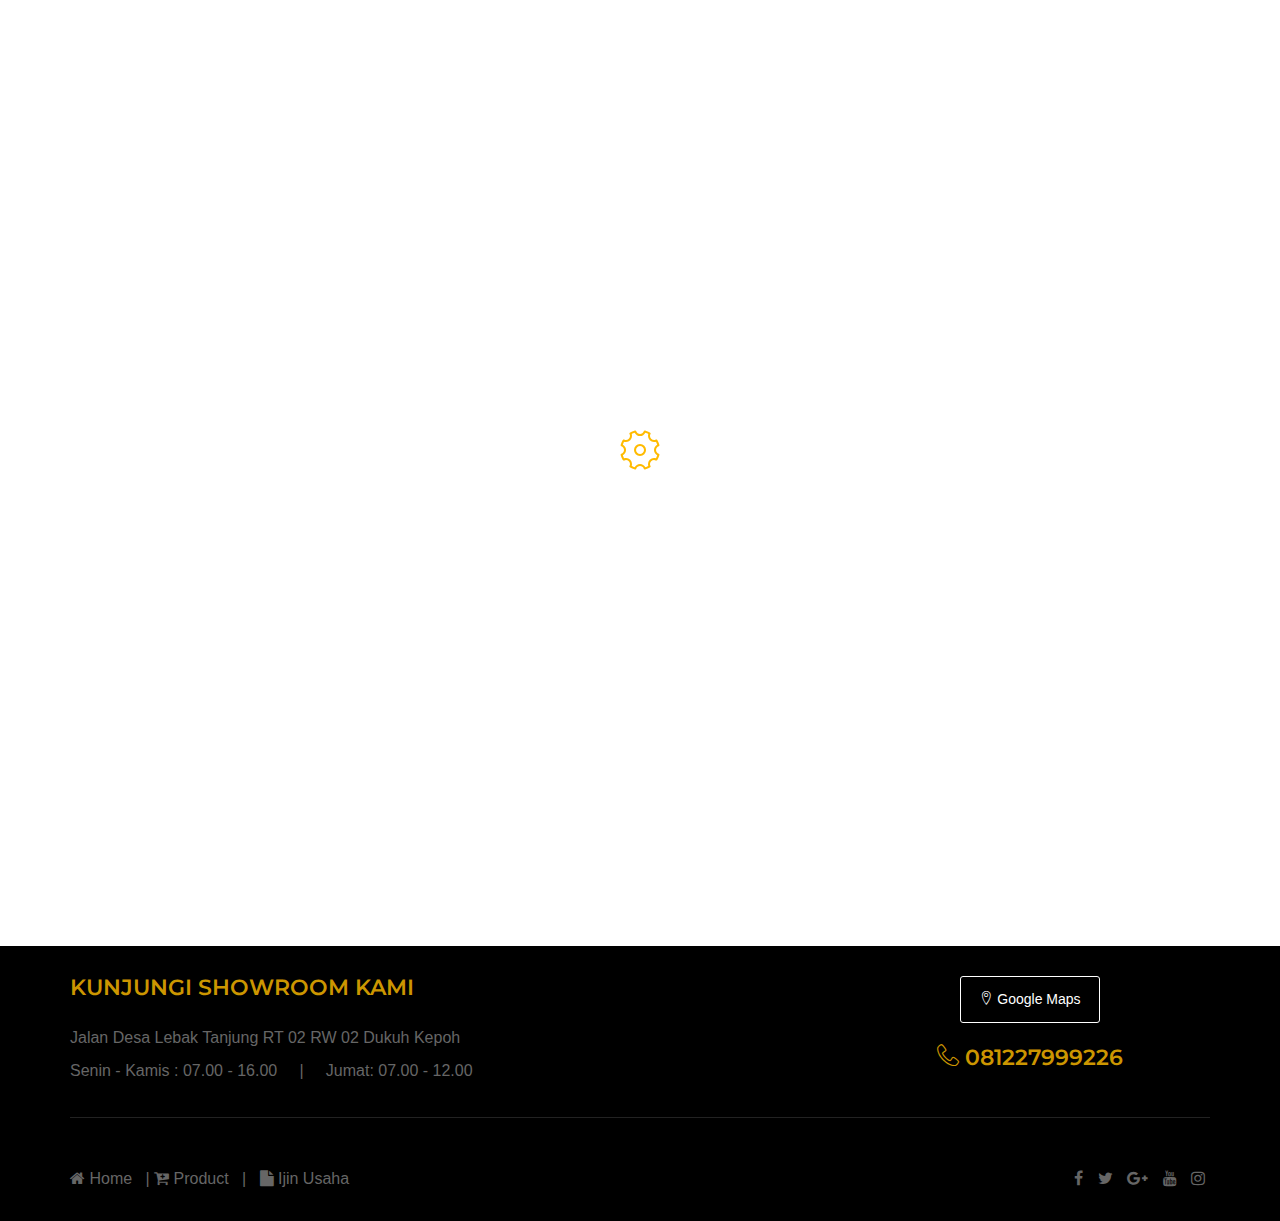
<file: produk/kategori/sofa/detail-sofa/detail-sofa-1.html>
<html lang="en">

<head>
    <meta charset="utf-8">
    <meta http-equiv="X-UA-Compatible" content="IE=edge">
    <meta name="viewport" content="width=device-width, initial-scale=1, maximum-scale=1">
    <!-- Mobile Web-app fullscreen -->
    <meta name="apple-mobile-web-app-capable" content="yes">
    <meta name="mobile-web-app-capable" content="yes">
    <!-- Meta tags -->
    <meta name="description" content="">
    <meta name="author" content="">
    <link rel="icon" href="../../../../favicon.ico">
    <!--Title-->
    <title>Detai Produk</title>
    <!--CSS styles-->

    <link rel="stylesheet" href="https://www.w3schools.com/w3css/4/w3.css">
    <link rel="stylesheet" media="all" href="assets/css/bootstrap.css" />
    <link rel="stylesheet" media="all" href="assets/css/animate.css" />
    <link rel="stylesheet" media="all" href="assets/css/font-awesome.css" />
    <link rel="stylesheet" media="all" href="assets/css/furniture-icons.css" />
    <link rel="stylesheet" media="all" href="assets/css/linear-icons.css" />
    <link rel="stylesheet" media="all" href="assets/css/magnific-popup.css" />
    <link rel="stylesheet" media="all" href="assets/css/owl.carousel.css" />
    <link rel="stylesheet" media="all" href="assets/css/ion-range-slider.css" />
    <link rel="stylesheet" media="all" href="assets/css/theme.css" />
    <!--Google fonts-->
    <link href="https://fonts.googleapis.com/css?family=Montserrat:400,500,600&amp;subset=latin-ext" rel="stylesheet">
    <link href="https://fonts.googleapis.com/css?family=Roboto:300,400,500" rel="stylesheet">
</head>
<body>
    <div class="page-loader"></div>
      <div class="wrapper">
        <!-- ======================== Navigation ======================== -->
        <nav class="navbar-fixed">
          <div class="container">
        <!-- ==========  Top navigation ========== -->
              <div class="navigation navigation-top clearfix">
                  <ul>
                        <!--add active class for current page-->
                        <li><a href="#"><i class="fa fa-facebook"></i></a></li>
                        <li><a href="#"><i class="fa fa-twitter"></i></a></li>
                        <li><a href="#"><i class="fa fa-youtube"></i></a></li>
                        <li><a href="https://instagram.com/prismaartfurniture"><i class="fa fa-instagram"></i></a></li>
                        <!--Language selector-->
                    </ul>
                </div>
                <!--/navigation-top-->

                <!-- ==========  Main navigation ========== -->
                <div class="navigation navigation-main">
                    <!-- Setup your logo here-->
                    <a href="../../../../index.html" class="logo"><img src="assets/images/logo.png" alt="" /></a>
                    <!-- Mobile toggle menu -->
                    <a href="#" class="open-menu"><i class="icon icon-menu"></i></a>
                    <!-- Convertible menu (mobile/desktop)-->
                    <div class="floating-menu">
                        <!-- Mobile toggle menu trigger-->
                        <div class="close-menu-wrapper">
                            <span class="close-menu"><i class="icon icon-cross"></i></span>
                        </div>
                        <ul>
                            <li><a href="../../../index.html">Home</a></li>
                            <!-- Multi-content dropdown -->
                            <li>
                                <a href="../../all.html">Product</a>
                            </li>
                            <li>
                                <a href="../../../index.html#ser">Service</a>
                            </li>
                            <li>
                                <a href="../../../index#ten">Tentang Kami</a>
                            </li>
                            <li>
                                <a href="#">Contact Me</a>
                            </li>
                            <!-- Simple menu link-->
                            <li><a href="shortcodes.html">Ijin Usaha</a></li>
                        </ul>
                    </div>
                    <!--/floating-menu-->
                </div>
                <!--/navigation-main-->
            </div>
            <!--/container-->
        </nav>
        <!-- ========================  Main header ======================== -->

        <section class="main-header" style="background-image:url(assets/images/sofa/kode01/sofa1b.jpg)">
            <header>
                <div class="container">
                    <h1 class="h2 title">Detail Sofa Minimalis </h1>
                    <ol class="breadcrumb breadcrumb-inverted">
                        <li><a href="../../../../index.html"><span class="icon icon-home"> Prisma Art Furniture </span></a></li>
                        <li><a href="../../../all.html">Produk</a></li>
                        <li>Produk Kategori</li>
                        <li><a href="../sofapage-1.html">Sofa</a></li>
                        <li><a class="active" href="detail-sofa-1.html">Detail Produk</a></li>
                    </ol>
                </div>
            </header>
        </section>

        <!-- ========================  Product ======================== -->
        <section class="product">
            <div class="main">
                <div class="container">
                    <div class="row product-flex">
                        <div class="col-md-4 col-sm-12 product-flex-info">
                            <div class="clearfix">
                              <br>
                                <!-- === product-title === -->
                                <h4 class="title" data-title="Sofa">Sofa Minimalis
                                  <small>Prisma Art Furniture</small>
                                </h4>
                                <div class="clearfix">
                                    <!-- === price wrapper === -->
                                    <div class="price">
                                        <span class="h3">
                                            Rp 4.500.000,00
                                            <small>Rp 5.000.000,00 </small>
                                        </span>
                                    </div>
                                    <hr />
                                    <!-- === info-box === -->
                                    <div class="info-box">
                                        <span><strong class="detailp detailp-deskripsi"> Produk&emsp;&emsp;&emsp;&emsp;: </strong></span>
                                        <span class="detailp detailp-deskripsi"> Sofa Minimalis</span>
                                    </div>
                                    <!-- === info-box === -->
                                    <div class="info-box">
                                        <span><strong class="detailp detailp-deskripsi">Matrial Kayu &emsp;: </strong></span>
                                        <span class="detailp detailp-deskripsi">Kayu Jati </span>
                                    </div>
                                    <!-- === info-box === -->
                                    <div class="info-box">
                                        <span><strong class="detailp detailp-deskripsi">Kain Jok&emsp;&emsp;&emsp;: </strong></span>
                                        <span class="detailp detailp-deskripsi">Bludru</span>
                                    </div>
                                    <!-- === info-box === -->
                                    <div class="info-box">
                                        <span><strong class="detailp detailp-deskripsi">Finishing Kayu : </strong></span>
                                        <span class="detailp detailp-deskripsi">Natural / Custom</span>
                                    </div>
                                    <!-- === info-box === -->
                                    <div class="info-box">
                                        <span><strong class="detailp detailp-deskripsi">Warna Kain&emsp;&emsp;: </strong></span>
                                        <span class="detailp detailp-deskripsi"> Mint / Custom </span>
                                    </div>
                                    <!-- === info-box === -->
                                    <div class="info-box">
                                        <span><strong class="detailp detailp-deskripsi">Stock &emsp;&emsp;&emsp;&emsp; : </strong></span>
                                        <span class="detailp detailp-deskripsi"> Preorder </span>
                                    </div>
                                </div>
                                <!--/clearfix-->
                            </div>
                            <!--/product-info-wrapper-->
                            <div class="wrapper-more">
                              <a href="
                              https://api.whatsapp.com/send?phone=+6281227999226&text=Saya%20mau%20bertanya%20tentang%20produk%20ini%20https://cakrafals.github.io/furniture/produk/kategori/sofa/detail-sofa/detail-sofa-1.html" class="btn btn-beli"><i class="fa fa-whatsapp"> <b> Beli Sekarang </b> </i>
                              </a><br>
                            </div>
                        </div>
                        <!--/col-md-4-->

                        <!-- === product item gallery === -->
                        <div class="col-md-8 col-sm-12 product-flex-gallery">
                            <!-- === product gallery === -->
                            <div class="owl-product-gallery open-popup-gallery">
                                <a href="assets/images/sofa/kode01/sofa1b.jpg" class="w3-round-large"><img src="assets/images/sofa/kode01/sofa1b.jpg" class="w3-round-large" alt="sofa-minimalis" weight="100%" height="auto" /></a>
                                <a href="assets/images/sofa/kode01/sofa1a.jpg" class="w3-round-large"><img src="assets/images/sofa/kode01/sofa1a.jpg" class="w3-round-large" alt="sofa-minimalis" weight="100%" height="auto" /></a>
                                <a href="assets/images/sofa/kode01/sofa1.jpg" class="w3-round-large"><img src="assets/images/sofa/kode01/sofa1.jpg" class="w3-round-large" alt="sofa-minimalis" weight="100%" height="auto" /></a>
                            </div>
                            <div class="detailp">
                              <h1 class="detailp detailp-judul" align="center"> Sofa Minimalis </h1>

                              <p class="detailp detailp-deskripsi" align="justify">Sofa minimalis ini sangat cocok untuk
                                  mengisi ruang tamu atau ruang keluarga anda, sofa minimalis ini menggunakan matrial kulit
                                  super prenium tidak mudah sobek selain itu bahan busa yang kami gunakan juga miliki kwalitas
                                  super tidak mudah kempes sehingga sofa ini memberikan anda kenyamanan saat duduk. Jika anda
                                  berminat memiliki sofa ini anda dapat menghubungi kami.
                              </p>
                        </div>
                    </div>
                </div>
            </div>
        </section>
  <section class="product">
    <div class="container">
      </div>
  </section>

        <!-- ================== Footer  ================== -->
<br>
        <footer>
            <div class="container">
                <!--footer showroom-->
                <div class="footer-showroom">
                    <div class="row">
                        <div class="col-sm-8">
                            <h4>Kunjungi Showroom Kami </h4>
                            <p>Jalan Desa Lebak Tanjung RT 02 RW 02 Dukuh Kepoh</p>
                            <p>Senin - Kamis : 07.00 - 16.00 &nbsp; &nbsp; | &nbsp; &nbsp; Jumat: 07.00 - 12.00 </p>
                        </div>
                        <div class="col-sm-4 text-center">
                            <a href="https://maps.app.goo.gl/8sAFCqnegbraWxyP7" class="btn btn-clean"><span class="icon icon-map-marker"></span> Google Maps</a>
                            <div class="call-us h4"><span class="icon icon-phone-handset"></span> 081227999226</div>
                        </div>
                    </div>
                </div>
                <!--footer links-->
                <!--footer social-->
                <div class="footer-social">
                    <div class="row">
                        <div class="col-sm-6">
                            <a href="index.html" target="_blank"><i class="fa fa-home"></i> Home </a> &nbsp; | <a href="#productid0"><i class="fa fa-cart-plus"></i> Product</a> &nbsp; | &nbsp; <a href="#"><i class="fa fa-file"></i> Ijin Usaha </a>
                        </div>
                        <div class="col-sm-6 links">
                            <ul>
                                <li><a href="#"><i class="fa fa-facebook"></i></a></li>
                                <li><a href="#"><i class="fa fa-twitter"></i></a></li>
                                <li><a href="#"><i class="fa fa-google-plus"></i></a></li>
                                <li><a href="#"><i class="fa fa-youtube"></i></a></li>
                                <li><a href="https://instagram.com/prismaartfurniture"><i class="fa fa-instagram"></i></a></li>
                            </ul>
                        </div>
                    </div>
                </div>
            </div>
        </footer>
      </div> <!--/wrapper-->
      <!--JS files-->
      <script src="assets/js/jquery.min.js"></script>
      <script src="assets/js/jquery.bootstrap.js"></script>
      <script src="assets/js/jquery.magnific-popup.js"></script>
      <script src="assets/js/jquery.owl.carousel.js"></script>
      <script src="assets/js/jquery.ion.rangeSlider.js"></script>
      <script src="assets/js/jquery.isotope.pkgd.js"></script>
      <script src="assets/js/main.js"></script>
    </body>
</html>
</file>
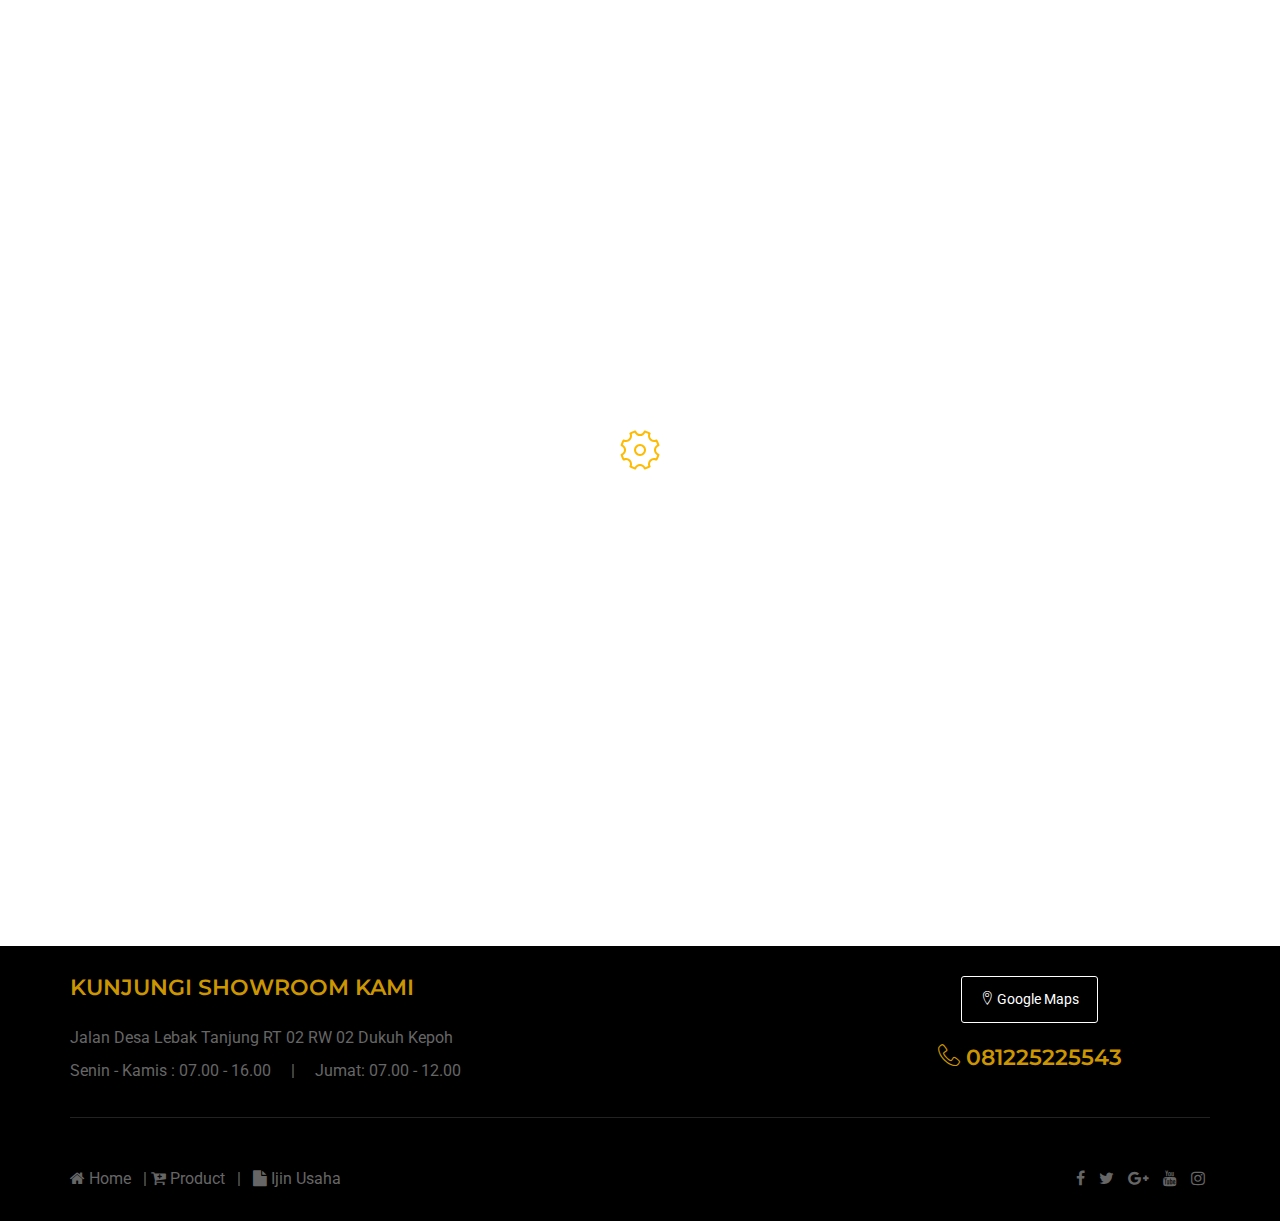
<file: template/produk/kategori/sofa/detail-sofa/detail-sofa-1.html>
<html lang="en">

<head>
    <meta charset="utf-8">
    <meta http-equiv="X-UA-Compatible" content="IE=edge">
    <meta name="viewport" content="width=device-width, initial-scale=1, maximum-scale=1">
    <!-- Mobile Web-app fullscreen -->
    <meta name="apple-mobile-web-app-capable" content="yes">
    <meta name="mobile-web-app-capable" content="yes">
    <!-- Meta tags -->
    <meta name="description" content="">
    <meta name="author" content="">
    <link rel="icon" href="../../../../favicon.ico">
    <!--Title-->
    <title>Mobel - Furniture Website Template</title>
    <!--CSS styles-->

    <link rel="stylesheet" href="https://www.w3schools.com/w3css/4/w3.css">
    <link rel="stylesheet" media="all" href="../../../../assets/css/bootstrap.css" />
    <link rel="stylesheet" media="all" href="../../../../assets/css/animate.css" />
    <link rel="stylesheet" media="all" href="../../../../assets/css/font-awesome.css" />
    <link rel="stylesheet" media="all" href="../../../../assets/css/furniture-icons.css" />
    <link rel="stylesheet" media="all" href="../../../../assets/css/linear-icons.css" />
    <link rel="stylesheet" media="all" href="../../../../assets/css/magnific-popup.css" />
    <link rel="stylesheet" media="all" href="../../../../assets/css/owl.carousel.css" />
    <link rel="stylesheet" media="all" href="../../../../assets/css/ion-range-slider.css" />
    <link rel="stylesheet" media="all" href="../../../../assets/css/theme.css" />
    <!--Google fonts-->
    <link href="https://fonts.googleapis.com/css?family=Montserrat:400,500,600&amp;subset=latin-ext" rel="stylesheet">
    <link href="https://fonts.googleapis.com/css?family=Roboto:300,400,500" rel="stylesheet">
</head>
<body>
    <div class="page-loader"></div>
      <div class="wrapper">
        <!-- ======================== Navigation ======================== -->
        <nav class="navbar-fixed">
          <div class="container">
        <!-- ==========  Top navigation ========== -->
              <div class="navigation navigation-top clearfix">
                  <ul>
                        <!--add active class for current page-->
                        <li><a href="#"><i class="fa fa-facebook"></i></a></li>
                        <li><a href="#"><i class="fa fa-twitter"></i></a></li>
                        <li><a href="#"><i class="fa fa-youtube"></i></a></li>
                        <li><a href="#"><i class="fa fa-instagram"></i></a></li>
                        <!--Language selector-->
                    </ul>
                </div>
                <!--/navigation-top-->

                <!-- ==========  Main navigation ========== -->
                <div class="navigation navigation-main">
                    <!-- Setup your logo here-->
                    <a href="../../../../index.html" class="logo"><img src="../../../../assets/images/logo.png" alt="" /></a>
                    <!-- Mobile toggle menu -->
                    <a href="#" class="open-menu"><i class="icon icon-menu"></i></a>
                    <!-- Convertible menu (mobile/desktop)-->
                    <div class="floating-menu">
                        <!-- Mobile toggle menu trigger-->
                        <div class="close-menu-wrapper">
                            <span class="close-menu"><i class="icon icon-cross"></i></span>
                        </div>
                        <ul>
                            <li><a href="../../../index.html">Home</a></li>
                            <!-- Multi-content dropdown -->
                            <li>
                                <a href="../../all.html">Product</a>
                            </li>
                            <li>
                                <a href="../../../index.html#ser">Service</a>
                            </li>
                            <li>
                                <a href="../../../index#ten">Tentang Kami</a>
                            </li>
                            <li>
                                <a href="#">Contact Me</a>
                            </li>
                            <!-- Simple menu link-->
                            <li><a href="shortcodes.html">Ijin Usaha</a></li>
                        </ul>
                    </div>
                    <!--/floating-menu-->
                </div>
                <!--/navigation-main-->
            </div>
            <!--/container-->
        </nav>
        <!-- ========================  Main header ======================== -->

        <section class="main-header" style="background-image:url(../../../../assets/images/sofa/sofa1b.jpg)">
            <header>
                <div class="container">
                    <h1 class="h2 title">Detail Sofa Minimalis </h1>
                    <ol class="breadcrumb breadcrumb-inverted">
                        <li><a href="../../../../index.html"><span class="icon icon-home"> Prisma Art Furniture </span></a></li>
                        <li><a href="../../../all.html">Produk</a></li>
                        <li>Produk Kategori</li>
                        <li><a href="../sofapage-1.html">Sofa</a></li>
                        <li><a class="active" href="detail-sofa-1.html">Detail Produk</a></li>
                    </ol>
                </div>
            </header>
        </section>

        <!-- ========================  Product ======================== -->
        <section class="product">
            <div class="main">
                <div class="container">
                    <div class="row product-flex">
                        <div class="col-md-4 col-sm-12 product-flex-info">
                            <div class="clearfix">
                              <br>
                                <!-- === product-title === -->
                                <h4 class="title" data-title="Sofa">Sofa Minimalis
                                  <small>Prisma Art Furniture</small>
                                </h4>
                                <div class="clearfix">
                                    <!-- === price wrapper === -->
                                    <div class="price">
                                        <span class="h3">
                                            Rp 4.500.000,00
                                            <small>Rp 5.000.000,00 </small>
                                        </span>
                                    </div>
                                    <hr />
                                    <!-- === info-box === -->
                                    <div class="info-box">
                                        <span><strong class="detailp detailp-deskripsi"> Produk&emsp;&emsp;&emsp;&emsp;: </strong></span>
                                        <span class="detailp detailp-deskripsi"> Sofa Minimalis</span>
                                    </div>
                                    <!-- === info-box === -->
                                    <div class="info-box">
                                        <span><strong class="detailp detailp-deskripsi">Matrial Kayu &emsp;: </strong></span>
                                        <span class="detailp detailp-deskripsi">Kayu Jati </span>
                                    </div>
                                    <!-- === info-box === -->
                                    <div class="info-box">
                                        <span><strong class="detailp detailp-deskripsi">Kain Jok&emsp;&emsp;&emsp;: </strong></span>
                                        <span class="detailp detailp-deskripsi">Bludru</span>
                                    </div>
                                    <!-- === info-box === -->
                                    <div class="info-box">
                                        <span><strong class="detailp detailp-deskripsi">Finishing Kayu : </strong></span>
                                        <span class="detailp detailp-deskripsi">Natural / Custom</span>
                                    </div>
                                    <!-- === info-box === -->
                                    <div class="info-box">
                                        <span><strong class="detailp detailp-deskripsi">Warna Kain&emsp;&emsp;: </strong></span>
                                        <span class="detailp detailp-deskripsi"> Mint / Custom </span>
                                    </div>
                                    <!-- === info-box === -->
                                    <div class="info-box">
                                        <span><strong class="detailp detailp-deskripsi">Stock &emsp;&emsp;&emsp;&emsp; : </strong></span>
                                        <span class="detailp detailp-deskripsi"> Preorder </span>
                                    </div>
                                </div>
                                <!--/clearfix-->
                            </div>
                            <!--/product-info-wrapper-->
                            <div class="wrapper-more">
                              <a href="produk/all.html" class="btn btn-beli"><i class="fa fa-whatsapp"> <b> Beli Sekarang </b> </i>
                              </a><br>
                            </div>
                        </div>
                        <!--/col-md-4-->

                        <!-- === product item gallery === -->
                        <div class="col-md-8 col-sm-12 product-flex-gallery">
                            <!-- === product gallery === -->
                            <div class="owl-product-gallery open-popup-gallery">
                                <a href="../../../../assets/images/sofa/sofa1b.jpg" class="w3-round-large"><img src="../../../../assets/images/sofa/sofa1b.jpg" class="w3-round-large" alt="sofa-minimalis" weight="100%" height="auto" /></a>
                                <a href="../../../../assets/images/sofa/sofa1a.jpg" class="w3-round-large"><img src="../../../../assets/images/sofa/sofa1a.jpg" class="w3-round-large" alt="sofa-minimalis" weight="100%" height="auto" /></a>
                                <a href="../../../../assets/images/sofa/sofa1.jpg" class="w3-round-large"><img src="../../../../assets/images/sofa/sofa1.jpg" class="w3-round-large" alt="sofa-minimalis" weight="100%" height="auto" /></a>
                            </div>
                            <div class="detailp">
                              <h1 class="detailp detailp-judul" align="center"> Sofa Minimalis </h1>

                              <p class="detailp detailp-deskripsi" align="justify">Sofa minimalis ini sangat cocok untuk
                                  mengisi ruang tamu atau ruang keluarga anda, sofa minimalis ini menggunakan matrial kulit
                                  super prenium tidak mudah sobek selain itu bahan busa yang kami gunakan juga miliki kwalitas
                                  super tidak mudah kempes sehingga sofa ini memberikan anda kenyamanan saat duduk. Jika anda
                                  berminat memiliki sofa ini anda dapat menghubungi kami.
                              </p>
                        </div>
                    </div>
                </div>
            </div>
        </section>
  <section class="product">
    <div class="container">
      </div>
  </section>

        <!-- ================== Footer  ================== -->
<br>
        <footer>
            <div class="container">
                <!--footer showroom-->
                <div class="footer-showroom">
                    <div class="row">
                        <div class="col-sm-8">
                            <h4>Kunjungi Showroom Kami </h4>
                            <p>Jalan Desa Lebak Tanjung RT 02 RW 02 Dukuh Kepoh</p>
                            <p>Senin - Kamis : 07.00 - 16.00 &nbsp; &nbsp; | &nbsp; &nbsp; Jumat: 07.00 - 12.00 </p>
                        </div>
                        <div class="col-sm-4 text-center">
                            <a href="#" class="btn btn-clean"><span class="icon icon-map-marker"></span> Google Maps</a>
                            <div class="call-us h4"><span class="icon icon-phone-handset"></span> 081225225543</div>
                        </div>
                    </div>
                </div>
                <!--footer links-->
                <!--footer social-->
                <div class="footer-social">
                    <div class="row">
                        <div class="col-sm-6">
                            <a href="index.html" target="_blank"><i class="fa fa-home"></i> Home </a> &nbsp; | <a href="#productid0"><i class="fa fa-cart-plus"></i> Product</a> &nbsp; | &nbsp; <a href="#"><i class="fa fa-file"></i> Ijin Usaha </a>
                        </div>
                        <div class="col-sm-6 links">
                            <ul>
                                <li><a href="#"><i class="fa fa-facebook"></i></a></li>
                                <li><a href="#"><i class="fa fa-twitter"></i></a></li>
                                <li><a href="#"><i class="fa fa-google-plus"></i></a></li>
                                <li><a href="#"><i class="fa fa-youtube"></i></a></li>
                                <li><a href="#"><i class="fa fa-instagram"></i></a></li>
                            </ul>
                        </div>
                    </div>
                </div>
            </div>
        </footer>
      </div> <!--/wrapper-->
      <!--JS files-->
      <script src="../../../../assets/js/jquery.min.js"></script>
      <script src="../../../../assets/js/jquery.bootstrap.js"></script>
      <script src="../../../../assets/js/jquery.magnific-popup.js"></script>
      <script src="../../../../assets/js/jquery.owl.carousel.js"></script>
      <script src="../../../../assets/js/jquery.ion.rangeSlider.js"></script>
      <script src="../../../../assets/js/jquery.isotope.pkgd.js"></script>
      <script src="../../../../assets/js/main.js"></script>
    </body>
</html>
</file>
<file: documentation/css/help.css>
﻿@charset "utf-8";
@import url('https://fonts.googleapis.com/css?family=Source+Sans+Pro');
/* CSS Document */
body {
    background-color: #cecece;
    margin: 0;
    padding: 0;
    font-family: 'Source Sans Pro', sans-serif;
    padding-left: 300px;
}

a,
a:visited,
a:default,
a:hover {
    color: #49739f;
}

small {
    font-size: 65%;
}

.title {
    margin-bottom: 20px;
    padding-bottom: 10px;
    border-bottom: 1px solid #cecece;
    background: #ffbb00;
    color: black;
    padding: 10px;
    margin-top: -15px;
    margin-left: -30px;
    margin-right: -30px;
    border-top-left-radius: 9px;
    border-top-right-radius: 9px;
    font-size: 18px;
    font-weight: bold;
}

.subtitle {
    margin-top: 15px;
    margin-bottom: 10px;
    color: #49739f;
}

p {
    margin-top: 0;
}

    p:last-child {
        margin-bottom: 0;
    }

pre {
    background: #F3F3F3;
    margin-bottom: 16px;
    border-left: 4px solid #D6D6D6;
    padding-left: 20px;
}

.content {
    width: 800px;
    margin: 0 auto;
}

    .content > div {
        margin: 0 0 20px 0;
        background: white;
        padding: 15px 30px 20px 30px;
        border-radius: 10px;
    }

    .content .true {
        padding: 2px;
        background: #eee;
    }

nav {
    position: fixed;
    top: 0;
    background-color: #fff;
    padding: 50px 10px 50px 50px;
    height: 100%;
    left: 0;
    width: 300px;
    -moz-box-sizing: border-box;
    -webkit-box-sizing: border-box;
    box-sizing: border-box;
}

    nav li.label a {
        color: black;
        margin-bottom: 20px;
        font-weight: bold;
    }

    nav li {
        list-style-type: none;
    }

    nav ul {
        margin: 0;
        padding: 0;
    }

    nav li a {
        color: #427288;
        text-decoration: initial;
        padding: 6px 8px;
        display: block;
    }

        nav li a.active {
            font-weight: bold;
            color: black;
        }

        nav li a:focus {
            font-weight: bold;
        }

.image img {
    width: 100%;
}

.alert {
    background-color: #e40000;
    color: white;
    display: inline-block;
    padding: 3px 6px;
    -moz-border-radius: 3px;
    -webkit-border-radius: 3px;
    border-radius: 3px;
    font-size: 70%;
}
</file>
<file: template/assets/css/furniture-icons.css>
﻿@font-face {
    font-family: 'FurnitureIcons';
    src: url('../fonts/FurnitureIcons.eot?1japci');
    src: url('../fonts/FurnitureIcons.eot?1japci#iefix') format('embedded-opentype'), 
         url('../fonts/FurnitureIcons.ttf?1japci') format('truetype'), 
         url('../fonts/FurnitureIcons.woff?1japci') format('woff'), 
         url('../fonts/FurnitureIcons.svg?1japci#FurnitureIcons') format('svg');
    font-weight: normal;
    font-style: normal;
}

.f-icon {
    /* use !important to prevent issues with browser extensions that change fonts */
    font-family: 'FurnitureIcons' !important;
    speak: none;
    font-style: normal;
    font-weight: normal;
    font-variant: normal;
    text-transform: none;
    line-height: 1;
    /* Better Font Rendering =========== */
    -webkit-font-smoothing: antialiased;
    -moz-osx-font-smoothing: grayscale;
    
    display: inline-block;
}

.f-icon-dining-table:before {
    content: "\e900";
}

.f-icon-accessories:before {
    content: "\e901";
}

.f-icon-armchair:before {
    content: "\e902";
}

.f-icon-bar-set:before {
    content: "\e903";
}

.f-icon-bathroom:before {
    content: "\e904";
}

.f-icon-bedroom:before {
    content: "\e905";
}

.f-icon-bookcase:before {
    content: "\e906";
}

.f-icon-carpet:before {
    content: "\e907";
}

.f-icon-chair:before {
    content: "\e908";
}

.f-icon-children-room:before {
    content: "\e909";
}

.f-icon-kitchen:before {
    content: "\e90a";
}

.f-icon-lightning:before {
    content: "\e90b";
}

.f-icon-media-cabinet:before {
    content: "\e90c";
}

.f-icon-nightstand:before {
    content: "\e90d";
}

.f-icon-office:before {
    content: "\e90e";
}

.f-icon-retro:before {
    content: "\e90f";
}

.f-icon-shoe-cabinet:before {
    content: "\e910";
}

.f-icon-sofa:before {
    content: "\e911";
}

.f-icon-table:before {
    content: "\e912";
}

.f-icon-wardrobe:before {
    content: "\e913";
}
</file>
<file: template/assets/css/linear-icons.css>
@font-face {
	font-family: 'LinearIcons';
	src:url('../fonts/linearIcons.eot?w118d');
	src:url('../fonts/linearIcons.eot?#iefixw118d') format('embedded-opentype'),
		url('../fonts/linearIcons.woff2?w118d') format('woff2'),
		url('../fonts/linearIcons.woff?w118d') format('woff'),
		url('../fonts/linearIcons.ttf?w118d') format('truetype'),
		url('../fonts/linearIcons.svg?w118d#Linearicons-Free') format('svg');
	font-weight: normal;
	font-style: normal;
}
 
.icon {
    font-family: 'LinearIcons'; 
    font-style: normal;
    font-variant-ligatures: normal;
    font-variant-caps: normal;
    font-variant-numeric: normal;
    font-weight: normal;
    font-stretch: normal;
	text-transform: none;
	speak: none;

	/* Better Font Rendering =========== */
	-webkit-font-smoothing: antialiased;
	-moz-osx-font-smoothing: grayscale;
}

.icon-home:before {
	content: "\e800";
}
.icon-apartment:before {
	content: "\e801";
}
.icon-pencil:before {
	content: "\e802";
}
.icon-magic-wand:before {
	content: "\e803";
}
.icon-drop:before {
	content: "\e804";
}
.icon-lighter:before {
	content: "\e805";
}
.icon-poop:before {
	content: "\e806";
}
.icon-sun:before {
	content: "\e807";
}
.icon-moon:before {
	content: "\e808";
}
.icon-cloud:before {
	content: "\e809";
}
.icon-cloud-upload:before {
	content: "\e80a";
}
.icon-cloud-download:before {
	content: "\e80b";
}
.icon-cloud-sync:before {
	content: "\e80c";
}
.icon-cloud-check:before {
	content: "\e80d";
}
.icon-database:before {
	content: "\e80e";
}
.icon-lock:before {
	content: "\e80f";
}
.icon-cog:before {
	content: "\e810";
}
.icon-trash:before {
	content: "\e811";
}
.icon-dice:before {
	content: "\e812";
}
.icon-heart:before {
	content: "\e813";
}
.icon-star:before {
	content: "\e814";
}
.icon-star-half:before {
	content: "\e815";
}
.icon-star-empty:before {
	content: "\e816";
}
.icon-flag:before {
	content: "\e817";
}
.icon-envelope:before {
	content: "\e818";
}
.icon-paperclip:before {
	content: "\e819";
}
.icon-inbox:before {
	content: "\e81a";
}
.icon-eye:before {
	content: "\e81b";
}
.icon-printer:before {
	content: "\e81c";
}
.icon-file-empty:before {
	content: "\e81d";
}
.icon-file-add:before {
	content: "\e81e";
}
.icon-enter:before {
	content: "\e81f";
}
.icon-exit:before {
	content: "\e820";
}
.icon-graduation-hat:before {
	content: "\e821";
}
.icon-license:before {
	content: "\e822";
}
.icon-music-note:before {
	content: "\e823";
}
.icon-film-play:before {
	content: "\e824";
}
.icon-camera-video:before {
	content: "\e825";
}
.icon-camera:before {
	content: "\e826";
}
.icon-picture:before {
	content: "\e827";
}
.icon-book:before {
	content: "\e828";
}
.icon-bookmark:before {
	content: "\e829";
}
.icon-user:before {
	content: "\e82a";
}
.icon-users:before {
	content: "\e82b";
}
.icon-shirt:before {
	content: "\e82c";
}
.icon-store:before {
	content: "\e82d";
}
.icon-cart:before {
	content: "\e82e";
}
.icon-tag:before {
	content: "\e82f";
}
.icon-phone-handset:before {
	content: "\e830";
}
.icon-phone:before {
	content: "\e831";
}
.icon-pushpin:before {
	content: "\e832";
}
.icon-map-marker:before {
	content: "\e833";
}
.icon-map:before {
	content: "\e834";
}
.icon-location:before {
	content: "\e835";
}
.icon-calendar-full:before {
	content: "\e836";
}
.icon-keyboard:before {
	content: "\e837";
}
.icon-spell-check:before {
	content: "\e838";
}
.icon-screen:before {
	content: "\e839";
}
.icon-smartphone:before {
	content: "\e83a";
}
.icon-tablet:before {
	content: "\e83b";
}
.icon-laptop:before {
	content: "\e83c";
}
.icon-laptop-phone:before {
	content: "\e83d";
}
.icon-power-switch:before {
	content: "\e83e";
}
.icon-bubble:before {
	content: "\e83f";
}
.icon-heart-pulse:before {
	content: "\e840";
}
.icon-construction:before {
	content: "\e841";
}
.icon-pie-chart:before {
	content: "\e842";
}
.icon-chart-bars:before {
	content: "\e843";
}
.icon-gift:before {
	content: "\e844";
}
.icon-diamond:before {
	content: "\e845";
}
.icon-linearicons:before {
	content: "\e846";
}
.icon-dinner:before {
	content: "\e847";
}
.icon-coffee-cup:before {
	content: "\e848";
}
.icon-leaf:before {
	content: "\e849";
}
.icon-paw:before {
	content: "\e84a";
}
.icon-rocket:before {
	content: "\e84b";
}
.icon-briefcase:before {
	content: "\e84c";
}
.icon-bus:before {
	content: "\e84d";
}
.icon-car:before {
	content: "\e84e";
}
.icon-train:before {
	content: "\e84f";
}
.icon-bicycle:before {
	content: "\e850";
}
.icon-wheelchair:before {
	content: "\e851";
}
.icon-select:before {
	content: "\e852";
}
.icon-earth:before {
	content: "\e853";
}
.icon-smile:before {
	content: "\e854";
}
.icon-sad:before {
	content: "\e855";
}
.icon-neutral:before {
	content: "\e856";
}
.icon-mustache:before {
	content: "\e857";
}
.icon-alarm:before {
	content: "\e858";
}
.icon-bullhorn:before {
	content: "\e859";
}
.icon-volume-high:before {
	content: "\e85a";
}
.icon-volume-medium:before {
	content: "\e85b";
}
.icon-volume-low:before {
	content: "\e85c";
}
.icon-volume:before {
	content: "\e85d";
}
.icon-mic:before {
	content: "\e85e";
}
.icon-hourglass:before {
	content: "\e85f";
}
.icon-undo:before {
	content: "\e860";
}
.icon-redo:before {
	content: "\e861";
}
.icon-sync:before {
	content: "\e862";
}
.icon-history:before {
	content: "\e863";
}
.icon-clock:before {
	content: "\e864";
}
.icon-download:before {
	content: "\e865";
}
.icon-upload:before {
	content: "\e866";
}
.icon-enter-down:before {
	content: "\e867";
}
.icon-exit-up:before {
	content: "\e868";
}
.icon-bug:before {
	content: "\e869";
}
.icon-code:before {
	content: "\e86a";
}
.icon-link:before {
	content: "\e86b";
}
.icon-unlink:before {
	content: "\e86c";
}
.icon-thumbs-up:before {
	content: "\e86d";
}
.icon-thumbs-down:before {
	content: "\e86e";
}
.icon-magnifier:before {
	content: "\e86f";
}
.icon-cross:before {
	content: "\e870";
}
.icon-menu:before {
	content: "\e871";
}
.icon-list:before {
	content: "\e872";
}
.icon-chevron-up:before {
	content: "\e873";
}
.icon-chevron-down:before {
	content: "\e874";
}
.icon-chevron-left:before {
	content: "\e875";
}
.icon-chevron-right:before {
	content: "\e876";
}
.icon-arrow-up:before {
	content: "\e877";
}
.icon-arrow-down:before {
	content: "\e878";
}
.icon-arrow-left:before {
	content: "\e879";
}
.icon-arrow-right:before {
	content: "\e87a";
}
.icon-move:before {
	content: "\e87b";
}
.icon-warning:before {
	content: "\e87c";
}
.icon-question-circle:before {
	content: "\e87d";
}
.icon-menu-circle:before {
	content: "\e87e";
}
.icon-checkmark-circle:before {
	content: "\e87f";
}
.icon-cross-circle:before {
	content: "\e880";
}
.icon-plus-circle:before {
	content: "\e881";
}
.icon-circle-minus:before {
	content: "\e882";
}
.icon-arrow-up-circle:before {
	content: "\e883";
}
.icon-arrow-down-circle:before {
	content: "\e884";
}
.icon-arrow-left-circle:before {
	content: "\e885";
}
.icon-arrow-right-circle:before {
	content: "\e886";
}
.icon-chevron-up-circle:before {
	content: "\e887";
}
.icon-chevron-down-circle:before {
	content: "\e888";
}
.icon-chevron-left-circle:before {
	content: "\e889";
}
.icon-chevron-right-circle:before {
	content: "\e88a";
}
.icon-crop:before {
	content: "\e88b";
}
.icon-frame-expand:before {
	content: "\e88c";
}
.icon-frame-contract:before {
	content: "\e88d";
}
.icon-layers:before {
	content: "\e88e";
}
.icon-funnel:before {
	content: "\e88f";
}
.icon-text-format:before {
	content: "\e890";
}
.icon-text-format-remove:before {
	content: "\e891";
}
.icon-text-size:before {
	content: "\e892";
}
.icon-bold:before {
	content: "\e893";
}
.icon-italic:before {
	content: "\e894";
}
.icon-underline:before {
	content: "\e895";
}
.icon-strikethrough:before {
	content: "\e896";
}
.icon-highlight:before {
	content: "\e897";
}
.icon-text-align-left:before {
	content: "\e898";
}
.icon-text-align-center:before {
	content: "\e899";
}
.icon-text-align-right:before {
	content: "\e89a";
}
.icon-text-align-justify:before {
	content: "\e89b";
}
.icon-line-spacing:before {
	content: "\e89c";
}
.icon-indent-increase:before {
	content: "\e89d";
}
.icon-indent-decrease:before {
	content: "\e89e";
}
.icon-pilcrow:before {
	content: "\e89f";
}
.icon-direction-ltr:before {
	content: "\e8a0";
}
.icon-direction-rtl:before {
	content: "\e8a1";
}
.icon-page-break:before {
	content: "\e8a2";
}
.icon-sort-alpha-asc:before {
	content: "\e8a3";
}
.icon-sort-amount-asc:before {
	content: "\e8a4";
}
.icon-hand:before {
	content: "\e8a5";
}
.icon-pointer-up:before {
	content: "\e8a6";
}
.icon-pointer-right:before {
	content: "\e8a7";
}
.icon-pointer-down:before {
	content: "\e8a8";
}
.icon-pointer-left:before {
	content: "\e8a9";
}
</file>
<file: template/assets/css/ion-range-slider.css>
/* Ion.RangeSlider
// css version 2.0.3
// © 2013-2014 Denis Ineshin | IonDen.com
// ===================================================================================================================*/

/* =====================================================================================================================
// RangeSlider */

.irs {
    position: relative; display: block;
    -webkit-touch-callout: none;
    -webkit-user-select: none;
       -moz-user-select: none;
        -ms-user-select: none;
            user-select: none;
}
    .irs-line {
        position: relative; display: block;
        overflow: hidden;
        outline: none !important;
    }
        .irs-line-left, .irs-line-mid, .irs-line-right {
            position: absolute; display: block;
            top: 0;
        }
        .irs-line-left {
            left: 0; width: 11%;
        }
        .irs-line-mid {
            left: 9%; width: 82%;
        }
        .irs-line-right {
            right: 0; width: 11%;
        }

    .irs-bar {
        position: absolute; display: block;
        left: 0; width: 0;
    }
        .irs-bar-edge {
            position: absolute; display: block;
            top: 0; left: 0;
        }

    .irs-shadow {
        position: absolute; display: none;
        left: 0; width: 0;
    }

    .irs-slider {
        position: absolute; display: block;
        cursor: default;
        z-index: 1;
    }
        .irs-slider.single {

        }
        .irs-slider.from {

        }
        .irs-slider.to {

        }
        .irs-slider.type_last {
            z-index: 2;
        }

    .irs-min {
        position: absolute; display: block;
        left: 0;
        cursor: default;
    }
    .irs-max {
        position: absolute; display: block;
        right: 0;
        cursor: default;
    }

    .irs-from, .irs-to, .irs-single {
        position: absolute; display: block;
        top: 0; left: 0;
        cursor: default;
        white-space: nowrap;
    }

.irs-grid {
    position: absolute; display: none;
    bottom: 0; left: 0;
    width: 100%; height: 20px;
}
.irs-with-grid .irs-grid {
    display: block;
}
    .irs-grid-pol {
        position: absolute;
        top: 0; left: 0;
        width: 1px; height: 8px;
        background: #000;
    }
    .irs-grid-pol.small {
        height: 4px;
    }
    .irs-grid-text {
        position: absolute;
        bottom: 0; left: 0;
        white-space: nowrap;
        text-align: center;
        font-size: 9px; line-height: 9px;
        padding: 0 3px;
        color: #000;
    }

.irs-disable-mask {
    position: absolute; display: block;
    top: 0; left: -1%;
    width: 102%; height: 100%;
    cursor: default;
    background: rgba(0,0,0,0.0);
    z-index: 2;
}
.irs-disabled {
    opacity: 0.4;
}
.lt-ie9 .irs-disabled {
    filter: alpha(opacity=40);
}


.irs-hidden-input {
    position: absolute !important;
    display: block !important;
    top: 0 !important;
    left: 0 !important;
    width: 0 !important;
    height: 0 !important;
    font-size: 0 !important;
    line-height: 0 !important;
    padding: 0 !important;
    margin: 0 !important;
    outline: none !important;
    z-index: -9999 !important;
    background: none !important;
    border-style: solid !important;
    border-color: transparent !important;
}

/*/* Ion.RangeSlider, Nice Skin
// css version 2.0.3
// © Denis Ineshin, 2014    https://github.com/IonDen
// ===================================================================================================================*/

/* =====================================================================================================================
// Skin details */

.irs-line-mid,
.irs-line-left,
.irs-line-right,
.irs-bar,
.irs-bar-edge,
.irs-slider {
    background: url(img/sprite-skin-nice.png) repeat-x;
}

.irs {
    height: 40px;
}
.irs-with-grid {
    height: 60px;
}
.irs-line {
    height: 8px; top: 25px;
}
    .irs-line-left {
        height: 8px;
        background-position: 0 -30px;
    }
    .irs-line-mid {
        height: 8px;
        background-position: 0 0;
    }
    .irs-line-right {
        height: 8px;
        background-position: 100% -30px;
    }

.irs-bar {
    height: 8px; top: 25px;
    background-position: 0 -60px;
}
    .irs-bar-edge {
        top: 25px;
        height: 8px; width: 11px;
        background-position: 0 -90px;
    }

.irs-shadow {
    height: 1px; top: 34px;
    background: #000;
    opacity: 0.15;
}
.lt-ie9 .irs-shadow {
    filter: alpha(opacity=15);
}

.irs-slider {
    width: 22px; height: 22px;
    top: 17px;
    background-position: 0 -120px;
}
.irs-slider.state_hover, .irs-slider:hover {
    background-position: 0 -150px;
}

.irs-min, .irs-max {
    color: #999;
    font-size: 10px; line-height: 1.333;
    text-shadow: none;
    top: 0; padding: 1px 3px;
    background: rgba(0,0,0,0.1);
    -moz-border-radius: 3px;
    border-radius: 3px;
}
.lt-ie9 .irs-min, .lt-ie9 .irs-max {
    background: #ccc;
}

.irs-from, .irs-to, .irs-single {
    color: #fff;
    font-size: 10px; line-height: 1.333;
    text-shadow: none;
    padding: 1px 5px;
    background: rgba(0,0,0,0.3);
    -moz-border-radius: 3px;
    border-radius: 3px;
}
.lt-ie9 .irs-from, .lt-ie9 .irs-to, .lt-ie9 .irs-single {
    background: #999;
}

.irs-grid-pol {
    background: #99a4ac;
}
.irs-grid-text {
    color: #99a4ac;
}

.irs-disabled {
}
</file>
<file: template/assets/css/theme.css>
.detailp{

}

.detailp, .judul{
  font-family: "Times New Roman", Times, serif;
  padding-top: 10px;
  font-size: 24px;
}

.detailp, .deskripsi{
   font-family: "Times New Roman", Times, serif;
  font-size: 14px;
}


body {
    font-family: "Roboto", sans-serif;
    font-size: 13px;
    line-height: 1.3;
    color: #666666;
}

@media (min-width: 992px) {
    body {
        font-size: 16px;
        line-height: 1.4;
    }
}

body wrapper {
    position: relative;
    overflow: hidden;
    width: 100%;
}

b, strong, label,
label {
    font-weight: 500;
}

@media print {
    .container {
        width: 100% !important;
    }
}

/*
    ----------------------------------
    2. Page loader
    ----------------------------------
*/
.page-loader {
    position: fixed;
    width: 100%;
    height: 100%;
    overflow: hidden;
    z-index: 999999;
    background-color: white;
}

.page-loader:before {
    font-family: 'LinearIcons';
    speak: none;
    font-style: normal;
    font-weight: normal;
    font-variant: normal;
    text-transform: none;
    line-height: 40px;
    -webkit-font-smoothing: antialiased;
    -moz-osx-font-smoothing: grayscale;
    content: "\e810";
    position: fixed;
    font-size: 40px;
    left: 50%;
    top: 50%;
    z-index: 999999;
    width: 40px;
    height: 40px;
    text-align: center;
    margin-left: -20px;
    margin-top: -20px;
    -webkit-animation: fa-spin 2s infinite linear;
    animation: fa-spin 2s infinite linear;
    color: #ffbb00;
    -moz-transition: all 0.3s;
    -o-transition: all 0.3s;
    -webkit-transition: all 0.3s;
    transition: all 0.3s;
}

.page-loader.loaded {
    width: 0;
    left: 0;
    -moz-transition: all 1s cubic-bezier(0.8, 0.2, 0.2, 0.9);
    -o-transition: all 1s cubic-bezier(0.8, 0.2, 0.2, 0.9);
    -webkit-transition: all 1s cubic-bezier(0.8, 0.2, 0.2, 0.9);
    transition: all 1s cubic-bezier(0.8, 0.2, 0.2, 0.9);
}

.page-loader.loaded:before {
    opacity: 0;
}

/*
    ----------------------------------
    3. Headings
    ----------------------------------
*/
h1, h2, h3, h4, h5, h6,
.h1, .h2, .h3, .h4, .h5, .h6 {
    font-family: "Montserrat", sans-serif;
    text-transform: uppercase;
    font-weight: 600;
}

h1:first-child, h2:first-child, h3:first-child, h4:first-child, h5:first-child, h6:first-child,
.h1:first-child, .h2:first-child, .h3:first-child, .h4:first-child, .h5:first-child, .h6:first-child {
    margin-top: 0;
}

h1, .h1 {
    font-size: 23px;
    margin-top: 15px;
    margin-bottom: 15px;
}

@media (min-width: 992px) {
    h1, .h1 {
        font-size: 34px;
        margin-top: 26.66667px;
        margin-bottom: 26.66667px;
    }
}

h2, .h2 {
    font-size: 21px;
    margin-top: 15px;
    margin-bottom: 15px;
}

@media (min-width: 992px) {
    h2, .h2 {
        font-size: 30px;
        margin-top: 26.66667px;
        margin-bottom: 26.66667px;
    }
}

h3, .h3 {
    font-size: 19px;
    margin-top: 15px;
    margin-bottom: 15px;
}

@media (min-width: 992px) {
    h3, .h3 {
        font-size: 26px;
        margin-top: 26.66667px;
        margin-bottom: 26.66667px;
    }
}

h4, .h4 {
    font-size: 17px;
    margin-top: 15px;
    margin-bottom: 15px;
}

@media (min-width: 992px) {
    h4, .h4 {
        font-size: 22px;
        margin-top: 26.66667px;
        margin-bottom: 26.66667px;
    }
}

h5, .h5 {
    font-size: 15px;
    margin-top: 15px;
    margin-bottom: 15px;
}

@media (min-width: 992px) {
    h5, .h5 {
        font-size: 18px;
        margin-top: 26.66667px;
        margin-bottom: 26.66667px;
    }
}

h6, .h6 {
    font-size: 13px;
    margin-top: 15px;
    margin-bottom: 15px;
}

@media (min-width: 992px) {
    h6, .h6 {
        font-size: 14px;
        margin-top: 26.66667px;
        margin-bottom: 26.66667px;
    }
}

/*
    ----------------------------------
    4. Anchors
    ----------------------------------
*/
a {
    color: #3a3d45;
}

a:focus, a:active, a:hover {
    color: #666666;
    text-decoration: none;
}

a, .btn {
    -moz-transition: all 0.3s;
    -o-transition: all 0.3s;
    -webkit-transition: all 0.3s;
    transition: all 0.3s;
}

@media print {
    a[href]:after,
    abbr[title]:after,
    a[href^="#"]:after {
        content: none !important;
    }
}

/* iPad fix */
input, textarea, select {
    -webkit-appearance: none;
    /*disable shaddow nav ipad*/
    -moz-appearance: none;
    /*disable shaddow nav ipad*/
    border-radius: 0;
    /*disable border-radius ipad*/
}

/*
    ----------------------------------
    5. Button styles
    ----------------------------------
*/
.btn {
    -moz-border-radius: 3px;
    -webkit-border-radius: 3px;
    border-radius: 3px;
}

.btn.btn-main {
    background-color: #ffbb00;
    text-shadow: 1px 1px 1px rgba(0, 0, 0, 0.5);
}

.btn.btn-beli {
    background-color: #25d366;
    text-shadow: 1px 1px 1px rgba(0, 0, 0, 0.5);
    color: white;
}

.btn.btn-main:hover {
    background-color: #3a3d45;
}

.btn.btn-main, .btn.btn-main:hover, .btn.btn-main:focus, .btn.btn-main:active {
    color: #fff;
}

.btn.btn-clean {
    background-color: transparent;
    border-color: white;
    color: white !important;
}

.btn.btn-clean:hover {
    background-color: white;
    border-color: white;
    color: black !important;
}

.btn.btn-clean-dark {
    background-color: transparent;
    border-color: rgba(58, 61, 69, 0.5);
    color: #3a3d45 !important;
}

.btn.btn-clean-dark:hover {
    background-color: #3a3d45;
    border-color: #3a3d45;
    color: white !important;
}

.btn.btn-add {
    background: transparent;
    position: absolute;
    overflow: hidden;
    color: white;
    bottom: 0;
    right: 0;
    border: 0;
    width: 100px;
    height: 100px;
    font-size: 19px;
    cursor: pointer;
    z-index: 9;
}

.btn.btn-add:hover {
    color: white;
}

.btn.btn-add:hover:before {
    background-color: none;
}

.btn.btn-add .icon {
    position: absolute;
    bottom: 17px;
    right: 17px;
}

.btn.btn-add:before {
    background-color: #ffbb00;
    position: absolute;
    content: "";
    width: 200%;
    height: 200%;
    top: 0%;
    left: 50%;
    z-index: 0;
    -moz-transform: rotate(45deg);
    -ms-transform: rotate(45deg);
    -o-transform: rotate(45deg);
    -webkit-transform: rotate(45deg);
    transform: rotate(45deg);
    -moz-transition: all 0.5s;
    -o-transition: all 0.5s;
    -webkit-transition: all 0.5s;
    transition: all 0.5s;
}

.btn.btn-buy {
    background-color: #ffbb00;
    color: white;
    position: absolute;
    padding: 0;
    right: 10px;
    top: 0;
    width: 80px;
    height: 80px;
    font-size: 25px;
    line-height: 50px;
    text-align: center;
    overflow: hidden;
    -moz-border-radius: 100%;
    -webkit-border-radius: 100%;
    border-radius: 100%;
    z-index: 20;
}

.btn.btn-buy:after, .btn.btn-buy:before {
    display: block;
    position: absolute;
    top: 0;
    left: 0;
    width: 100%;
    height: 100%;
    line-height: 80px;
    -moz-transition: all 0.3s;
    -o-transition: all 0.3s;
    -webkit-transition: all 0.3s;
    transition: all 0.3s;
}

.btn.btn-buy:before {
    font-family: 'LinearIcons';
    content: "\e82e";
    -moz-transform: translate3d(0, 0, 0);
    -ms-transform: translate3d(0, 0, 0);
    -o-transform: translate3d(0, 0, 0);
    -webkit-transform: translate3d(0, 0, 0);
    transform: translate3d(0, 0, 0);
}

.btn.btn-buy:after {
    font-family: "Montserrat",sans-serif;
    text-transform: uppercase;
    font-weight: 600;
    content: attr(data-text);
    -moz-transform: translate3d(0, 100%, 0);
    -ms-transform: translate3d(0, 100%, 0);
    -o-transform: translate3d(0, 100%, 0);
    -webkit-transform: translate3d(0, 100%, 0);
    transform: translate3d(0, 100%, 0);
}

.btn.btn-buy:hover:before {
    font-family: 'LinearIcons';
    content: "\e82e";
    -moz-transform: translate3d(0, 100%, 0);
    -ms-transform: translate3d(0, 100%, 0);
    -o-transform: translate3d(0, 100%, 0);
    -webkit-transform: translate3d(0, 100%, 0);
    transform: translate3d(0, 100%, 0);
}

.btn.btn-buy:hover:after {
    -moz-transform: translate3d(0, 0, 0);
    -ms-transform: translate3d(0, 0, 0);
    -o-transform: translate3d(0, 0, 0);
    -webkit-transform: translate3d(0, 0, 0);
    transform: translate3d(0, 0, 0);
}

/*
    ----------------------------------
    6. Breadcrumbs
    ----------------------------------
*/
.breadcrumb {
    white-space: nowrap;
    text-overflow: ellipsis;
    overflow: hidden;
}

.breadcrumb.breadcrumb-inverted {
    background: transparent;
    margin: 0;
    padding: 0;
}

.breadcrumb.breadcrumb-inverted > li {
    color: white;
}

.breadcrumb.breadcrumb-inverted > li > a {
    color: white;
}

.breadcrumb > li.active,
.breadcrumb > li.active a {
    color: #ffbb00;
}

.breadcrumb > li a.active {
    color: #ffbb00;
}

@media (max-width: 767px) {
    .breadcrumb {
        overflow: auto;
    }
}

/*
    ----------------------------------
    7. Checkbox
    ----------------------------------
*/
.checkbox {
    margin: 0;
    padding: 5px 0;
}

.checkbox label {
    padding-left: 35px;
    line-height: 1.8;
}

.checkbox label a {
    color: #8b8b8b;
    text-decoration: underline;
}

.checkbox label a:hover {
    color: #ffbb00;
}

.checkbox input[type="checkbox"], .checkbox input[type="radio"] {
    display: none;
}

.checkbox input[type="checkbox"] + label:before,
.checkbox input[type="radio"] + label:before {
    font-family: 'LinearIcons';
    content: "";
    line-height: 22px;
    font-size: 16px;
    position: absolute;
    border: 1px solid #bbc4c7;
    display: inline-block;
    height: 25px;
    width: 25px;
    padding: 0;
    left: 0;
    -moz-border-radius: 100%;
    -webkit-border-radius: 100%;
    border-radius: 100%;
    -moz-transform: scale(0.8);
    -ms-transform: scale(0.8);
    -o-transform: scale(0.8);
    -webkit-transform: scale(0.8);
    transform: scale(0.8);
    -moz-transition: all 0.2s;
    -o-transition: all 0.2s;
    -webkit-transition: all 0.2s;
    transition: all 0.2s;
}

.checkbox input[type="checkbox"]:checked + label:before,
.checkbox input[type="radio"]:checked + label:before {
    background: #ffbb00;
    color: white;
    border-color: #ffbb00;
    text-align: center;
    -moz-transform: scale(0.8);
    -ms-transform: scale(0.8);
    -o-transform: scale(0.8);
    -webkit-transform: scale(0.8);
    transform: scale(0.8);
}

.checkbox input[type="checkbox"]:checked + label:before {
    content: "\e870";
}

.checkbox input[type="radio"]:checked + label:before {
    content: "\e814";
}

.checkbox input[type="checkbox"]:checked + label:after,
.checkbox input[type="radio"]:checked + label:after {
    font-weight: bold;
}

/*
    ----------------------------------
    8. Sections
    ----------------------------------
*/
section {
    padding-top: 30px;
    padding-bottom: 30px;
}

@media (min-width: 768px) {
    section {
        padding-top: 40px;
        padding-bottom: 40px;
    }
}

@media (min-width: 992px) {
    section {
        padding-top: 60px;
        padding-bottom: 60px;
    }
}

@media (min-width: 1200px) {
    section {
        padding-top: 80px;
        padding-bottom: 80px;
    }
}

/*
    ----------------------------------
    9. Header
    ----------------------------------
*/
header {
    display: block;
    margin-bottom: 40px;
}

header .title {
    margin-top: 0;
    margin-bottom: 5px;
    color: #3a3d45;
    z-index: 1;
    position: relative;
}

header .title:last-child {
    margin-bottom: 0;
}

header .subtitle {
    text-transform: none;
}

header .text p:last-child {
    margin-bottom: 0;
}

@media (min-width: 768px) {
    header {
        margin-bottom: 40px;
    }
}

@media (min-width: 992px) {
    header {
        margin-bottom: 30px;
    }
}

@media (min-width: 1200px) {
    header {
        margin-bottom: 40px;
    }
}

/*
    ----------------------------------
    10. Main Header
    ----------------------------------
*/
.main-header {
    padding-top: 128px;
    padding-bottom: 20px;
    background-color: #3a3d45;
    background-size: cover;
    background-position: center;
}

.main-header header, .main-header .title {
    color: white;
}

.main-header header {
    margin-bottom: 5px;
}

@media (min-width: 992px) {
    .main-header {
        padding-top: 200px;
    }
    .main-header.main-header-blog {
        padding-bottom: 100px;
    }
}

@media print {
    .main-header {
        padding: 40px 0 !important;
    }
}

/*
    ----------------------------------
    11. Main navigation
    ----------------------------------
*/
nav {
    position: absolute;
    background-color: black;
    z-index: 9999;
    width: 100%;
    -moz-transition: all 0.5s;
    -o-transition: all 0.5s;
    -webkit-transition: all 0.5s;
    transition: all 0.5s;
}

@media print {
    nav {
        display: none !important;
    }
}

nav.navbar-fixed {
    position: fixed;
    background-color: transparent;
}

nav.navbar-default {
    position: relative;
    background-color: black;
}

nav.navbar-sticked {
    background-color: #232529;
}

nav.navbar-sticked .navigation-top > ul {
    height: 0;
    border-color: transparent;
}

nav .container,
nav .navigation {
    position: relative;
}

nav .navigation ul,
nav .navigation ul li {
    margin: 0;
    padding: 0;
}

nav .navigation ul li {
    list-style-type: none;
}

nav .navigation > ul {
    border-bottom: 1px solid rgba(255, 255, 255, 0.2);
}

nav .navigation > ul > li,
nav .navigation > ul > li > a {
    display: inline-block;
}

nav .navigation > ul > li > a {
    padding: 14px 20px;
}

nav .navigation > ul > li.active a, nav .navigation > ul > li.active a:hover {
    color: #7b7b7b;
}

nav .navigation .logo {
    display: block;
    padding-top: 4px;
    padding-bottom: 4px;
}

nav .navigation .logo img {
    max-width: 150px;
}

nav .navigation .nav-settings ul li {
    cursor: pointer;
    padding: 5px 0;
}

nav .navigation .nav-settings ul li:hover {
    color: black;
}

nav .navigation .nav-settings:hover .nav-settings-list {
    visibility: visible;
    opacity: 1;
}

nav .navigation .nav-settings .nav-settings-list {
    border-bottom: 5px solid black;
    visibility: hidden;
    opacity: 0;
    position: absolute;
    background-color: #ffbb00;
    color: white;
    top: 100%;
    z-index: 999;
    padding: 10px;
    text-align: left;
    min-width: 80px;
    -moz-transition: all 0.3s;
    -o-transition: all 0.3s;
    -webkit-transition: all 0.3s;
    transition: all 0.3s;
}

nav .navigation-top {
    position: relative;
    z-index: 99999;
}

nav .navigation-top > ul {
    text-align: right;
    height: 28px;
    overflow: hidden;
    -moz-transition: all 0.3s;
    -o-transition: all 0.3s;
    -webkit-transition: all 0.3s;
    transition: all 0.3s;
}

nav .navigation-top > ul > li > a {
    color: #ffbb00;
    padding: 5px 13px;
}

nav .navigation-top > ul > li > a:hover {
    color: #ffc933;
}

@media (min-width: 991px) {
    nav .navigation-top > ul {
        height: 35px;
    }
    nav .navigation-top > ul > li > a {
        padding: 5px 15px;
    }
}

nav .navigation-main .open-cart,
nav .navigation-main .open-login,
nav .navigation-main .open-search,
nav .navigation-main .open-settings,
nav .navigation-main .open-menu,
nav .navigation-main .close-menu-wrapper {
    display: none;
}

nav .navigation-main .open-dropdown {
    margin-left: 5px;
}

nav .navigation-main .floating-menu > ul > li > a {
    position: relative;
    font-family: "Montserrat", sans-serif;
    font-size: 14px;
    font-weight: 600;
    text-transform: uppercase;
}

nav .navigation-main .navbar-dropdown .navbar-box .row > div {
    margin-bottom: 15px;
    margin-bottom: 0;
}

nav .navigation-main .navbar-dropdown .navbar-box ul {
    margin-bottom: 20px;
}

nav .navigation-main .navbar-dropdown .navbar-box ul > li {
    padding: 0;
    list-style-type: none;
    margin-bottom: 5px;
}

nav .navigation-main .navbar-dropdown .navbar-box ul > li.label {
    padding: 5px 0;
    font-size: 14px;
    display: inline-block;
    margin-bottom: 6px;
    font-weight: normal;
    color: #ffbb00;
    text-transform: uppercase;
    font-family: "Montserrat", sans-serif;
    font-weight: 600;
}

@media (min-width: 992px) {
    nav .navigation-main .navbar-dropdown .navbar-box ul > li.label {
        font-size: 18px;
        color: white;
        margin-bottom: 12px;
    }
}

nav .navigation-main .navbar-dropdown .navbar-box ul > li > a {
    color: white;
    display: block;
    padding-bottom: 5px;
    border-bottom: 1px solid #ffc933;
}

nav .navigation-main .navbar-dropdown .navbar-box ul > li > a span.label {
    padding: 2px 4px;
    vertical-align: super;
    font-size: 55%;
    display: inline-block;
}

@media (min-width: 992px) {
    nav .navigation-main .navbar-dropdown .navbar-box ul > li > a:hover {
        color: black;
    }
}

nav .navigation-main .navbar-dropdown .navbar-box ul > li:last-child > a {
    border-bottom: 0;
}

@media (min-width: 992px) {
    nav .navigation .floating-menu > ul > li,
    nav .navigation .floating-menu > ul > li > a {
        display: inline-block;
    }
    nav .navigation .logo {
        position: absolute;
        z-index: 1;
        top: 5px;
        left: 0;
    }
    nav .navigation-top {
        display: block;
    }
    nav .navigation-main .floating-menu > ul {
        position: relative;
        text-align: right;
        border-bottom: 0px solid #CCC;
    }
    nav .navigation-main .floating-menu > ul > li > a {
        color: white;
        padding: 20px 10px;
    }
    nav .navigation-main .floating-menu > ul > li > a.current:after, nav .navigation-main .floating-menu > ul > li > a:after {
        position: absolute;
        background-color: #ffbb00;
        content: "";
        left: 0;
        right: 0;
        bottom: 0;
        height: 5px;
        width: 100%;
        display: block;
        -moz-transition: all 0.3s;
        -o-transition: all 0.3s;
        -webkit-transition: all 0.3s;
        transition: all 0.3s;
        -moz-transform: rotateY(-90deg);
        -ms-transform: rotateY(-90deg);
        -o-transform: rotateY(-90deg);
        -webkit-transform: rotateY(-90deg);
        transform: rotateY(-90deg);
    }
    nav .navigation-main .floating-menu > ul > li .navbar-dropdown {
        position: absolute;
        overflow: hidden;
        color: white;
        width: 100%;
        left: 0;
        right: 0;
        top: 99%;
        text-align: left;
        z-index: 9999;
        -moz-transform-origin: 0% 0%;
        -ms-transform-origin: 0% 0%;
        -o-transform-origin: 0% 0%;
        -webkit-transform-origin: 0% 0%;
        transform-origin: 0% 0%;
        -moz-transform: scale(1, 0);
        -ms-transform: scale(1, 0);
        -o-transform: scale(1, 0);
        -webkit-transform: scale(1, 0);
        transform: scale(1, 0);
    }
    nav .navigation-main .floating-menu > ul > li .navbar-dropdown .navbar-box {
        display: table;
        width: 100%;
    }
    nav .navigation-main .floating-menu > ul > li .navbar-dropdown .navbar-box .image img {
        width: 100%;
    }
    nav .navigation-main .floating-menu > ul > li .navbar-dropdown .navbar-box > div {
        display: table-cell;
        vertical-align: top;
        width: 50%;
    }
    nav .navigation-main .floating-menu > ul > li .navbar-dropdown .navbar-box .box-1 {
        background-color: rgba(0, 0, 0, 0.9);
        width: 40%;
    }
    nav .navigation-main .floating-menu > ul > li .navbar-dropdown .navbar-box .box-2 {
        width: 60%;
        background-color: #ffbb00;
    }
    nav .navigation-main .floating-menu > ul > li .navbar-dropdown .navbar-box .box {
        padding: 40px 50px;
    }
    nav .navigation-main .floating-menu > ul > li .navbar-dropdown .navbar-box ul {
        width: 100%;
    }
    nav .navigation-main .floating-menu > ul > li .navbar-dropdown .navbar-box ul:last-child {
        margin-bottom: 0;
    }
    nav .navigation-main .floating-menu > ul > li .navbar-dropdown.navbar-dropdown-single {
        width: auto;
        right: auto;
        left: auto;
        max-width: 250px;
    }
    nav .navigation-main .floating-menu > ul > li .navbar-dropdown.navbar-dropdown-single .navbar-box {
        min-height: inherit;
    }
    nav .navigation-main .floating-menu > ul > li .navbar-dropdown.navbar-dropdown-single .navbar-box .box {
        padding: 20px;
    }
    nav .navigation-main .floating-menu > ul > li .navbar-dropdown .btn {
        margin-top: 20px;
    }
    nav .navigation-main .floating-menu > ul > li.active a:hover {
        color: #ffbb00;
    }
    nav .navigation-main .floating-menu > ul > li a.current:after,
    nav .navigation-main .floating-menu > ul > li:hover a:after {
        -moz-transform: rotateY(0deg);
        -ms-transform: rotateY(0deg);
        -o-transform: rotateY(0deg);
        -webkit-transform: rotateY(0deg);
        transform: rotateY(0deg);
    }
    nav .navigation-main .floating-menu > ul > li:last-child > a {
        padding-right: 0;
    }
    nav .navigation-main .floating-menu > ul > li:last-child .navbar-dropdown.navbar-dropdown-single {
        right: 0;
    }
    nav .navigation-main .floating-menu > ul > li:hover .navbar-dropdown {
        -moz-transition: all 0.6s cubic-bezier(0, 0.95, 0.8, 0.99);
        -o-transition: all 0.6s cubic-bezier(0, 0.95, 0.8, 0.99);
        -webkit-transition: all 0.6s cubic-bezier(0, 0.95, 0.8, 0.99);
        transition: all 0.6s cubic-bezier(0, 0.95, 0.8, 0.99);
        -moz-transform: scale(1, 1);
        -ms-transform: scale(1, 1);
        -o-transform: scale(1, 1);
        -webkit-transform: scale(1, 1);
        transform: scale(1, 1);
        -moz-transition-delay: 0.2s;
        -o-transition-delay: 0.2s;
        -webkit-transition-delay: 0.2s;
        transition-delay: 0.2s;
    }
}

@media (max-width: 991px) {
    nav.navbar-fixed {
        position: absolute;
        background-color: black;
    }
    nav.navbar-single-page {
        position: fixed !important;
    }
    nav .container {
        padding: 0;
        margin: 0;
        width: 100%;
    }
    nav .navigation.navigation-top {
        background-color: black;
    }
    nav .navigation .logo {
        width: 165px;
        overflow: hidden;
        padding-left: 14px;
    }
    nav .navigation-main .open-menu,
    nav .navigation-main .close-menu-wrapper {
        display: block;
    }
    nav .navigation-main .open-menu {
        position: absolute;
        top: 0px;
        right: 0;
        width: 40px;
        height: 100%;
        color: #fff;
        text-align: center;
        border-left: 1px solid #333;
    }
    nav .navigation-main .open-menu .icon {
        font-size: 15px;
        line-height: 58px;
    }
    nav .navigation-main .floating-menu {
        position: absolute;
        padding: 0 10px;
        z-index: 9999;
        width: 100%;
        top: 0;
        right: 0;
        left: auto;
        background-color: #000000;
        -moz-transform: translate3d(0, -100%, 0);
        -ms-transform: translate3d(0, -100%, 0);
        -o-transform: translate3d(0, -100%, 0);
        -webkit-transform: translate3d(0, -100%, 0);
        transform: translate3d(0, -100%, 0);
        -moz-transition: all 0.3s;
        -o-transition: all 0.3s;
        -webkit-transition: all 0.3s;
        transition: all 0.3s;
    }
    nav .navigation-main .floating-menu.expanded, nav .navigation-main .floating-menu.expanded .close-menu {
        display: block;
        -moz-transform: translate3d(0, 0, 0);
        -ms-transform: translate3d(0, 0, 0);
        -o-transform: translate3d(0, 0, 0);
        -webkit-transform: translate3d(0, 0, 0);
        transform: translate3d(0, 0, 0);
    }
    nav .navigation-main .floating-menu.expanded > ul > li {
        -moz-transform: translate3d(0, 0, 0);
        -ms-transform: translate3d(0, 0, 0);
        -o-transform: translate3d(0, 0, 0);
        -webkit-transform: translate3d(0, 0, 0);
        transform: translate3d(0, 0, 0);
        -moz-transition: all 0.2s;
        -o-transition: all 0.2s;
        -webkit-transition: all 0.2s;
        transition: all 0.2s;
    }
    nav .navigation-main .floating-menu .navbar-dropdown {
        display: none;
        background-color: #1a1a1a;
        padding: 0 10px;
        border-bottom-left-radius: 15px;
        border-bottom-right-radius: 15px;
        margin-bottom: 10px;
    }
    nav .navigation-main .floating-menu > ul {
        overflow: hidden;
    }
    nav .navigation-main .floating-menu > ul > li {
        -moz-transform: translate3d(100%, 0, 0);
        -ms-transform: translate3d(100%, 0, 0);
        -o-transform: translate3d(100%, 0, 0);
        -webkit-transform: translate3d(100%, 0, 0);
        transform: translate3d(100%, 0, 0);
    }
    nav .navigation-main .floating-menu > ul > li:nth-child(1) {
        -moz-transition-delay: 0.1s;
        -o-transition-delay: 0.1s;
        -webkit-transition-delay: 0.1s;
        transition-delay: 0.1s;
    }
    nav .navigation-main .floating-menu > ul > li:nth-child(2) {
        -moz-transition-delay: 0.2s;
        -o-transition-delay: 0.2s;
        -webkit-transition-delay: 0.2s;
        transition-delay: 0.2s;
    }
    nav .navigation-main .floating-menu > ul > li:nth-child(3) {
        -moz-transition-delay: 0.3s;
        -o-transition-delay: 0.3s;
        -webkit-transition-delay: 0.3s;
        transition-delay: 0.3s;
    }
    nav .navigation-main .floating-menu > ul > li:nth-child(4) {
        -moz-transition-delay: 0.4s;
        -o-transition-delay: 0.4s;
        -webkit-transition-delay: 0.4s;
        transition-delay: 0.4s;
    }
    nav .navigation-main .floating-menu > ul > li:nth-child(5) {
        -moz-transition-delay: 0.5s;
        -o-transition-delay: 0.5s;
        -webkit-transition-delay: 0.5s;
        transition-delay: 0.5s;
    }
    nav .navigation-main .floating-menu > ul > li:nth-child(6) {
        -moz-transition-delay: 0.6s;
        -o-transition-delay: 0.6s;
        -webkit-transition-delay: 0.6s;
        transition-delay: 0.6s;
    }
    nav .navigation-main .floating-menu > ul > li:nth-child(7) {
        -moz-transition-delay: 0.7s;
        -o-transition-delay: 0.7s;
        -webkit-transition-delay: 0.7s;
        transition-delay: 0.7s;
    }
    nav .navigation-main .floating-menu > ul > li:nth-child(8) {
        -moz-transition-delay: 0.8s;
        -o-transition-delay: 0.8s;
        -webkit-transition-delay: 0.8s;
        transition-delay: 0.8s;
    }
    nav .navigation-main .floating-menu > ul > li:nth-child(9) {
        -moz-transition-delay: 0.9s;
        -o-transition-delay: 0.9s;
        -webkit-transition-delay: 0.9s;
        transition-delay: 0.9s;
    }
    nav .navigation-main .floating-menu > ul > li:nth-child(10) {
        -moz-transition-delay: 1s;
        -o-transition-delay: 1s;
        -webkit-transition-delay: 1s;
        transition-delay: 1s;
    }
    nav .navigation-main .floating-menu > ul > li:nth-child(11) {
        -moz-transition-delay: 1.1s;
        -o-transition-delay: 1.1s;
        -webkit-transition-delay: 1.1s;
        transition-delay: 1.1s;
    }
    nav .navigation-main .floating-menu > ul > li:nth-child(12) {
        -moz-transition-delay: 1.2s;
        -o-transition-delay: 1.2s;
        -webkit-transition-delay: 1.2s;
        transition-delay: 1.2s;
    }
    nav .navigation-main .floating-menu > ul > li:nth-child(13) {
        -moz-transition-delay: 1.3s;
        -o-transition-delay: 1.3s;
        -webkit-transition-delay: 1.3s;
        transition-delay: 1.3s;
    }
    nav .navigation-main .floating-menu > ul > li:nth-child(14) {
        -moz-transition-delay: 1.4s;
        -o-transition-delay: 1.4s;
        -webkit-transition-delay: 1.4s;
        transition-delay: 1.4s;
    }
    nav .navigation-main .floating-menu > ul > li:nth-child(15) {
        -moz-transition-delay: 1.5s;
        -o-transition-delay: 1.5s;
        -webkit-transition-delay: 1.5s;
        transition-delay: 1.5s;
    }
    nav .navigation-main .floating-menu > ul > li:nth-child(16) {
        -moz-transition-delay: 1.6s;
        -o-transition-delay: 1.6s;
        -webkit-transition-delay: 1.6s;
        transition-delay: 1.6s;
    }
    nav .navigation-main .floating-menu > ul > li:nth-child(17) {
        -moz-transition-delay: 1.7s;
        -o-transition-delay: 1.7s;
        -webkit-transition-delay: 1.7s;
        transition-delay: 1.7s;
    }
    nav .navigation-main .floating-menu > ul > li:nth-child(18) {
        -moz-transition-delay: 1.8s;
        -o-transition-delay: 1.8s;
        -webkit-transition-delay: 1.8s;
        transition-delay: 1.8s;
    }
    nav .navigation-main .floating-menu > ul > li:nth-child(19) {
        -moz-transition-delay: 1.9s;
        -o-transition-delay: 1.9s;
        -webkit-transition-delay: 1.9s;
        transition-delay: 1.9s;
    }
    nav .navigation-main .floating-menu > ul > li:nth-child(20) {
        -moz-transition-delay: 2s;
        -o-transition-delay: 2s;
        -webkit-transition-delay: 2s;
        transition-delay: 2s;
    }
    nav .navigation-main .floating-menu > ul > li > a {
        color: white;
        display: block;
        border-bottom: 1px solid #252525;
        padding: 15px 0;
        position: relative;
    }
    nav .navigation-main .floating-menu > ul > li .open-dropdown {
        position: absolute;
        display: block;
        width: 40px;
        height: 100%;
        right: 0;
        top: 0;
        font-size: 22px;
        line-height: 50px;
        text-align: center;
    }
    nav .navigation-main .floating-menu > ul > li .open-dropdown .fa:before {
        -moz-transform: rotate(-90deg);
        -ms-transform: rotate(-90deg);
        -o-transform: rotate(-90deg);
        -webkit-transform: rotate(-90deg);
        transform: rotate(-90deg);
        -moz-transition: all 0.3s;
        -o-transition: all 0.3s;
        -webkit-transition: all 0.3s;
        transition: all 0.3s;
        display: inline-block;
    }
    nav .navigation-main .floating-menu > ul > li.expanded .open-dropdown .fa:before {
        -moz-transform: rotate(0deg);
        -ms-transform: rotate(0deg);
        -o-transform: rotate(0deg);
        -webkit-transform: rotate(0deg);
        transform: rotate(0deg);
    }
    nav .navigation-main .close-menu-wrapper {
        height: 50px;
        border-bottom: 1px solid #252525;
    }
    nav .navigation-main .close-menu {
        cursor: pointer;
        display: block;
        height: 50px;
        width: 50px;
        float: right;
        background-size: auto 50px;
        background-position: 100% center;
        background-repeat: no-repeat;
        color: white;
        text-align: right;
        -moz-transform: translate3d(0, -100%, 0);
        -ms-transform: translate3d(0, -100%, 0);
        -o-transform: translate3d(0, -100%, 0);
        -webkit-transform: translate3d(0, -100%, 0);
        transform: translate3d(0, -100%, 0);
        -moz-transition: all 0.3s;
        -o-transition: all 0.3s;
        -webkit-transition: all 0.3s;
        transition: all 0.3s;
        -moz-transition-delay: 0.2s;
        -o-transition-delay: 0.2s;
        -webkit-transition-delay: 0.2s;
        transition-delay: 0.2s;
    }
    nav .navigation-main .close-menu .icon {
        font-size: 26px;
        line-height: 50px;
        padding-right: 8px;
    }
    nav .navigation-main .navbar-dropdown .box-1 {
        display: none;
    }
    nav .navigation-main .navbar-dropdown ul {
        margin: 20px 0;
        padding: 0;
    }
    nav .navigation-main .navbar-dropdown .navbar-box ul > li > a {
        border-color: #252525;
        font-size: 14px;
        padding-top: 8px;
        padding-bottom: 8px;
    }
    nav .navigation-main .navbar-dropdown .navbar-box ul > li > a.label {
        text-transform: uppercase;
        margin-bottom: 10px;
        display: inline-block;
    }
}

nav .open-login,
nav .open-cart,
nav .open-settings,
nav .open-search {
    border-left: 1px solid rgba(255, 255, 255, 0.2);
}

nav .open-login.open .icon:before,
nav .open-cart.open .icon:before,
nav .open-settings.open .icon:before,
nav .open-search.open .icon:before {
    content: "\e870";
}

nav .open-cart {
    position: relative;
}

nav .open-cart span {
    background-color: #cc0000;
    color: white;
    position: absolute;
    width: 15px;
    height: 15px;
    line-height: 15px;
    right: 4px;
    top: 5%;
    text-align: center;
    font-size: 10px;
    -moz-border-radius: 100%;
    -webkit-border-radius: 100%;
    border-radius: 100%;
}

nav .categories {
    background-color: transparent;
    padding: 20px;
}

nav .categories a {
    display: block;
    color: white;
}

nav .categories figure .f-icon {
    font-size: 76px;
    line-height: 45px;
}

nav .categories figure figcaption {
    white-space: nowrap;
}

@media (min-width: 992px) {
    nav .categories {
        padding: 40px;
    }
    nav .categories a {
        color: white;
    }
    nav .categories figure {
        margin-bottom: 20px;
    }
}

@media (max-width: 991px) {
    nav .categories {
        padding: 0;
    }
    nav .categories .row > div {
        padding: 1px;
    }
    nav .categories figure {
        background-color: #111;
        padding: 40px 5px;
    }
}

nav .search-wrapper {
    position: absolute;
    background: white;
    top: 100%;
    right: 15px;
    left: 15px;
    z-index: 9999;
    padding: 0;
}

nav .search-wrapper .form-control {
    padding-top: 20px;
    padding-bottom: 20px;
    height: inherit;
}

nav .search-wrapper .btn-search {
    position: absolute;
    right: 10px;
    top: 8px;
}

nav .search-wrapper .search-results {
    padding: 15px;
    border: 1px solid #dddddd;
}

nav .search-wrapper .search-results .search-result-items {
    margin-bottom: 20px;
}

nav .search-wrapper .search-results .search-result-items:last-child {
    margin-bottom: 0;
}

nav .search-wrapper .search-results .search-result-items ul {
    margin: 0;
    padding: 0;
}

nav .search-wrapper .search-results .search-result-items ul li {
    list-style-type: none;
    border-bottom: 1px solid #dddddd;
}

nav .search-wrapper .search-results .search-result-items ul li:last-child {
    border-bottom: 0;
}

nav .search-wrapper .search-results .search-result-items ul li a {
    display: block;
    padding: 7.5px 0;
}

nav .search-wrapper .search-results .search-result-items ul li a span {
    display: inline-block;
}

nav .search-wrapper .search-results .search-result-items ul li a .id {
    color: #ffbb00;
    padding-right: 7.5px;
}

nav .search-wrapper .search-results .search-result-items ul li a .name {
    font-family: "Montserrat", sans-serif;
    font-weight: 500;
}

nav .search-wrapper .search-results .search-result-items ul li a .category {
    color: #b9bcc5;
    font-size: 85%;
}

@media (max-width: 767px) {
    nav .search-wrapper .search-results .search-result-items ul li a .category {
        display: block;
    }
}

nav .search-wrapper .search-results .search-result-items .title {
    margin-bottom: 15px;
}

@media (max-width: 991px) {
    nav .search-wrapper {
        left: 0;
        right: 0;
    }
    nav .search-wrapper .btn {
        top: 7px;
        right: 10px;
    }
}

nav .login-wrapper {
    width: 100%;
    background-color: #f8f8f8;
    border: 1px solid #ccc;
    border-top: 0;
    position: absolute;
    display: inline-block;
    text-align: left;
    padding: 20px;
    top: 100%;
    left: auto;
    right: 0;
    z-index: 999;
}

nav .login-wrapper .btn {
    margin-top: 20px;
}

nav .login-wrapper a {
    display: block;
    font-size: 12px;
    padding: 5px 0;
}

@media (min-width: 768px) {
    nav .login-wrapper {
        max-width: 300px;
    }
}

nav .cart-wrapper {
    position: absolute;
    width: 100%;
    top: 100%;
    right: 0;
    padding: 7.5px;
    max-width: 500px;
    background: #eeeeee;
    border: 1px solid #ffbb00;
    overflow: hidden;
}

nav .cart-wrapper .checkout {
    padding: 0 15px;
    opacity: 0;
    -moz-transition-delay: 0.1s;
    -o-transition-delay: 0.1s;
    -webkit-transition-delay: 0.1s;
    transition-delay: 0.1s;
    -moz-transition: all 0.2s;
    -o-transition: all 0.2s;
    -webkit-transition: all 0.2s;
    transition: all 0.2s;
    -moz-transform: translate3d(100%, 0, 0);
    -ms-transform: translate3d(100%, 0, 0);
    -o-transform: translate3d(100%, 0, 0);
    -webkit-transform: translate3d(100%, 0, 0);
    transform: translate3d(100%, 0, 0);
}

nav .cart-wrapper .checkout hr {
    margin-top: 5px;
    margin-bottom: 5px;
}

nav .cart-wrapper .checkout .cart-block {
    padding: 10px;
    margin-bottom: 10px;
    width: 48%;
    float: left;
    margin: 1%;
    display: block;
}

nav .cart-wrapper .checkout .cart-block > div {
    display: block;
}

nav .cart-wrapper .checkout .cart-block > div.image {
    width: initial;
    float: left;
}

nav .cart-wrapper .checkout .cart-block > div.title {
    padding-left: 0;
    width: 100%;
}

nav .cart-wrapper .checkout .cart-block > div.quantity, nav .cart-wrapper .checkout .cart-block > div.price {
    width: 50%;
    float: left;
}

nav .cart-wrapper .checkout .cart-block > div.quantity {
    padding: 5px 0;
    text-align: left;
}

nav .cart-wrapper .checkout .cart-block > div.quantity .form-control {
    width: 60px;
    height: inherit;
}

nav .cart-wrapper .checkout .cart-block > div.price {
    padding-right: 10px;
}

nav .cart-wrapper .checkout .cart-block.cart-block-footer {
    padding: 5px 0;
    margin: 0;
    margin-bottom: 3px;
    width: 100%;
    background-color: transparent;
}

nav .cart-wrapper .checkout .cart-block.cart-block-footer > div {
    float: left;
    padding: 0;
}

nav .cart-wrapper .checkout .cart-block .icon-delete {
    padding: 2px;
}

nav .cart-wrapper .checkout .cart-block-buttons {
    margin: 20px 0;
}

nav .cart-wrapper.open .checkout {
    opacity: 1;
    -moz-transition-delay: 0.3s;
    -o-transition-delay: 0.3s;
    -webkit-transition-delay: 0.3s;
    transition-delay: 0.3s;
    -moz-transform: translate3d(0, 0, 0);
    -ms-transform: translate3d(0, 0, 0);
    -o-transform: translate3d(0, 0, 0);
    -webkit-transform: translate3d(0, 0, 0);
    transform: translate3d(0, 0, 0);
}

nav .search-wrapper,
nav .login-wrapper,
nav .cart-wrapper {
    -moz-transition-delay: 0.1s;
    -o-transition-delay: 0.1s;
    -webkit-transition-delay: 0.1s;
    transition-delay: 0.1s;
    -moz-transform: scale(1, 0);
    -ms-transform: scale(1, 0);
    -o-transform: scale(1, 0);
    -webkit-transform: scale(1, 0);
    transform: scale(1, 0);
    -moz-transform-origin: 50% 0;
    -ms-transform-origin: 50% 0;
    -o-transform-origin: 50% 0;
    -webkit-transform-origin: 50% 0;
    transform-origin: 50% 0;
    -moz-transition: all 0.3s;
    -o-transition: all 0.3s;
    -webkit-transition: all 0.3s;
    transition: all 0.3s;
}

nav .search-wrapper.open,
nav .login-wrapper.open,
nav .cart-wrapper.open {
    -moz-transform: scale(1, 1);
    -ms-transform: scale(1, 1);
    -o-transform: scale(1, 1);
    -webkit-transform: scale(1, 1);
    transform: scale(1, 1);
}

/*
    ----------------------------------
    12. Categories
    ----------------------------------
*/
.categories {
    background: #f8f8f8;
}

.categories .test {
    color: white;
}

.categories figure {
    text-align: center;
}

.categories figure figcaption {
    font-size: 14px;
    text-transform: uppercase;
}

.categories figure .f-icon {
    -moz-transition: all 0.5s;
    -o-transition: all 0.5s;
    -webkit-transition: all 0.5s;
    transition: all 0.5s;
    font-size: 100px;
}

.categories figure:hover .f-icon {
    -moz-transform: scale(1.3);
    -ms-transform: scale(1.3);
    -o-transform: scale(1.3);
    -webkit-transform: scale(1.3);
    transform: scale(1.3);
}

/*
    ----------------------------------
    13. Header content
    ----------------------------------
*/
.header-content {
    padding: 0;
    position: relative;
    overflow: hidden;
    width: 100%
    height: auto;
}

.header-content .item {
    height: 100vh;
    position: relative;
    overflow: hidden;
    background-position: center;
    background-size: cover;
}

.header-content .item .box {
    position: absolute;
    width: 100%;
    color: #fff;
    top: 50%;
    -moz-transform: translateY(-50%);
    -ms-transform: translateY(-50%);
    -o-transform: translateY(-50%);
    -webkit-transform: translateY(-50%);
    transform: translateY(-50%);
    z-index: 99;
}

.header-content .item .title {
    color: white;
    text-shadow: 0 2px 5px rgba(0, 0, 0, 0.5);
    text-transform: none;
}

.header-content .item .btn {
    margin-top: 40px;
}

@media (min-width: 768px) {
    .header-content .item {
        height: 100vh;
    }
    .header-content .item .title {
        font-size: 300%;
    }
}

@media (min-width: 1200px) {
    .header-content .item {
        height: 700px;
    }
    .header-content .item .title {
        font-size: 300%;
    }
}

.header-content .owl-theme .owl-controls .owl-pagination {
    text-align: end;
    padding-right: 20px;
}

.header-content .owl-theme .owl-controls .owl-buttons div span {
    color: white;
}

.header-content .owl-theme .owl-controls .owl-page span {
    background: white;
}

/*
    ----------------------------------
    14. Blocks
    ----------------------------------
*/
.blocks {
    padding: 400px 0;
    position: relative;
}

.blocks .image {
    background-position: center;
    background-size: cover;
    position: absolute;
    width: 50%;
    height: 100%;
    right: 0;
    top: 0;
}

.blocks .item {
    width: 50%;
}

.blocks.rtl .item {
    padding-right: 50px;
}

.blocks.ltr .item {
    margin-left: 50%;
    padding-left: 50px;
}

.blocks.ltr .image {
    right: 50%;
}

.blocks.blocks-fluid {
    background-color: #e8e8e8;
    position: relative;
}

.blocks.blocks-boxed {
    padding: 0;
}

.blocks.blocks-boxed .container {
    position: relative;
}

.blocks.blocks-boxed .text {
    padding: 45px 0;
}

@media (max-width: 768px) {
    .blocks > div {
        display: flex;
        flex-flow: column;
    }
    .blocks .item {
        order: 2;
        width: 100%;
    }
    .blocks .image {
        width: 100%;
        order: 1;
        position: relative;
        min-height: 300px;
        left: 0;
        right: 0;
    }
    .blocks.ltr .item,
    .blocks.rtl .item {
        margin-left: 0;
        margin-right: 0;
        padding: 0;
    }
    .blocks .text,
    .blocks.blocks-boxed .text {
        padding: 20px 0 0 0;
    }
}

/*
    ----------------------------------
    15. Sort bar
    ----------------------------------
*/
.sort-bar {
    margin-bottom: 15px;
    font-size: 14px;
}

.sort-bar select {
    background-color: white;
    padding: 5px;
    border: 1px solid #dddddd;
    outline: none;
}

.sort-bar .grid-list {
    padding-right: 0 !important;
}

.sort-bar .grid-list a {
    background: white;
    color: #666666;
    padding: 5px 8px;
    display: inline-block;
    -moz-border-radius: 100%;
    -webkit-border-radius: 100%;
    border-radius: 100%;
    -moz-transition: all 0.3s;
    -o-transition: all 0.3s;
    -webkit-transition: all 0.3s;
    transition: all 0.3s;
}

.sort-bar .grid-list a:hover {
    background-color: #ffbb00;
    color: white;
    -moz-transform: scale(1.2);
    -ms-transform: scale(1.2);
    -o-transform: scale(1.2);
    -webkit-transform: scale(1.2);
    transform: scale(1.2);
}

.sort-bar strong {
    font-weight: 600;
    color: #616161;
}

.sort-bar a.toggle-filters-mobile {
    display: inline-block;
}

.sort-bar .sort-results > span {
    display: none;
    padding: 0 10px;
}

@media (min-width: 992px) {
    .sort-bar {
        padding: 0;
        margin-top: -45px;
        opacity: 0.2;
        -moz-transition: all 0.2s;
        -o-transition: all 0.2s;
        -webkit-transition: all 0.2s;
        transition: all 0.2s;
    }
    .sort-bar:hover {
        opacity: 1;
    }
    .sort-bar .sort-results > span {
        display: inline-block;
    }
    .sort-bar a.toggle-filters-mobile {
        display: none;
    }
}

@media (max-width: 767px) {
    .sort-bar {
        background-color: white;
        margin-top: -30px;
        margin-bottom: 1px;
        padding: 7.5px;
    }
}

/*
    ----------------------------------
    16. Price filter
    ----------------------------------
*/
.price-filter {
    padding: 15px 0;
}

.price-filter.price-filter-top {
    padding: 0;
    margin-top: -20px;
    margin-bottom: 20px;
}

/*
    ----------------------------------
    17. Pagination
    ----------------------------------
*/
.pagination-wrapper {
    position: relative;
    text-align: center;
}

@media (max-width: 767px) {
    .pagination-wrapper {
        margin: 0 15px;
        padding-top: 20px;
    }
}

.pagination-wrapper .pagination > li:first-child, .pagination-wrapper .pagination > li:last-child {
    position: absolute;
    -moz-transition: all 0.5s;
    -o-transition: all 0.5s;
    -webkit-transition: all 0.5s;
    transition: all 0.5s;
}

.pagination-wrapper .pagination > li:first-child:hover, .pagination-wrapper .pagination > li:last-child:hover {
    -moz-transform: scale(1.2);
    -ms-transform: scale(1.2);
    -o-transform: scale(1.2);
    -webkit-transform: scale(1.2);
    transform: scale(1.2);
}

.pagination-wrapper .pagination > li:first-child {
    left: 0;
}

.pagination-wrapper .pagination > li:last-child {
    right: 0;
}

.pagination-wrapper .pagination > li > a,
.pagination-wrapper .pagination > li > span {
    border: 0;
    border-radius: 100%;
    color: white;
    background-color: #ffbb00;
    margin: 0 3px;
    display: inline-block;
    padding: 6px 12px;
}

.pagination-wrapper .pagination > li > a:hover,
.pagination-wrapper .pagination > li > span:hover {
    background-color: black;
}

.pagination-wrapper .pagination .active > a, .pagination-wrapper .pagination .active > a:hover, .pagination-wrapper .pagination .active > a:focus,
.pagination-wrapper .pagination .active > span,
.pagination-wrapper .pagination .active > span:hover,
.pagination-wrapper .pagination .active > span:focus {
    background-color: black;
}

/*
    ----------------------------------
    18. Filters
    ----------------------------------
*/
.filters .filter-box {
    margin-bottom: -1px;
    border: 1px solid #e4e4e4;
}

.filters .filter-box .title {
    cursor: pointer;
    padding: 10px;
    background-color: white;
    position: relative;
}

.filters .filter-box .title span {
    font-size: 70%;
    color: #ffbb00;
}

.filters .filter-box .title:after {
    -moz-transition: all 0.3s;
    -o-transition: all 0.3s;
    -webkit-transition: all 0.3s;
    transition: all 0.3s;
    content: "\e874";
    font-family: 'LinearIcons';
    position: absolute;
    display: inline-block;
    line-height: 42px;
    height: 42px;
    width: 42px;
    right: 0;
    top: 0;
    text-align: center;
}

.filters .filter-box.active .title:after {
    -moz-transform: rotate(180deg);
    -ms-transform: rotate(180deg);
    -o-transform: rotate(180deg);
    -webkit-transform: rotate(180deg);
    transform: rotate(180deg);
}

@media (min-width: 992px) {
    .filters .filter-box {
        margin-bottom: 10px;
        border: 0;
        box-shadow: 0 1px 2px rgba(0, 0, 0, 0.1);
    }
}

.filters .filter-content {
    display: none;
    padding: 10px;
    background-color: white;
    border-top: 1px solid #dddddd;
}

.filters .filter-content .checkbox label {
    display: block;
    -webkit-touch-callout: none;
    /* iOS Safari */
    -webkit-user-select: none;
    /* Chrome/Safari/Opera */
    -moz-user-select: none;
    /* Firefox */
    -ms-user-select: none;
    /* IE/Edge */
    user-select: none;
    /* non-prefixed version, currently*/
}

.filters .filter-content i {
    font-style: normal;
    display: block;
    font-size: 70%;
    float: right;
    line-height: 28px;
    margin-right: 5px;
}

.filters.filters-top .filter-box {
    position: relative;
}

.filters.filters-top .filter-update {
    display: none;
}

@media (min-width: 992px) {
    .filters.filters-top {
        padding-top: 40px;
        background-color: #eeeeee;
    }
    .filters.filters-top .filter-content {
        position: absolute;
        top: 100%;
        width: 100%;
        z-index: 99;
        border: 1px solid #e4e4e4;
        margin: 0;
        max-height: 300px;
        overflow: auto;
    }
    .filters.filters-top .filter-update {
        border-top: 1px solid #dddddd;
        padding: 10px;
        text-align: center;
        cursor: pointer;
        position: absolute;
        right: 0;
        top: 0;
        background-color: #ffbb00;
        color: white;
        display: none;
    }
    .filters.filters-top .filter-box {
        margin-bottom: 0;
    }
    .filters.filters-top .filter-box.active .filter-update {
        display: block;
    }
}

@media (max-width: 991px) {
    .filters.filters-top .container {
        padding: 0;
        width: 100%;
    }
}

.filters .toggle-filters-close {
    width: 100%;
}

@media (max-width: 991px) {
    .filters {
        background-color: white;
        position: fixed;
        width: 50%;
        height: 100%;
        z-index: 9999;
        top: 0;
        left: auto;
        right: 0;
        overflow: auto;
        -moz-transform: translate3d(100%, 0, 0);
        -ms-transform: translate3d(100%, 0, 0);
        -o-transform: translate3d(100%, 0, 0);
        -webkit-transform: translate3d(100%, 0, 0);
        transform: translate3d(100%, 0, 0);
        -moz-transition: all 0.3s;
        -o-transition: all 0.3s;
        -webkit-transition: all 0.3s;
        transition: all 0.3s;
    }
    .filters .row {
        margin: 0;
    }
    .filters .row > div {
        padding: 0;
    }
    .filters.active {
        -moz-transform: translate3d(0, 0, 0);
        -ms-transform: translate3d(0, 0, 0);
        -o-transform: translate3d(0, 0, 0);
        -webkit-transform: translate3d(0, 0, 0);
        transform: translate3d(0, 0, 0);
        box-shadow: 0 10px 15px rgba(0, 0, 0, 0.5);
    }
    .filters .toggle-filters-close {
        -moz-border-radius: 0;
        -webkit-border-radius: 0;
        border-radius: 0;
    }
}

/*
    ----------------------------------
    19. Products category
    ----------------------------------
*/
.products {
    background-color: #eeeeee;
}

.products .box-filters {
    text-align: center;
    padding: 40px 0 0;
}

.products .box-filters figure {
    width: 70px;
    height: 70px;
    display: inline-block;
    padding: 10px;
    background-color: white;
    color: #666666;
    -moz-border-radius: 100%;
    -webkit-border-radius: 100%;
    border-radius: 100%;
    cursor: pointer;
    margin: 0 5px;
    -moz-transition: all 0.3s;
    -o-transition: all 0.3s;
    -webkit-transition: all 0.3s;
    transition: all 0.3s;
    box-shadow: 0 1px 2px rgba(0, 0, 0, 0.1);
}

.products .box-filters figure.active {
    background-color: #3a3d45;
    color: #ffbb00;
}

.products .box-filters figure .f-icon {
    display: block;
    font-size: 38px;
    line-height: 27px;
}

@media (min-width: 992px) {
    .products .box-filters figure {
        width: 100px;
        height: 100px;
    }
    .products .box-filters figure .f-icon {
        font-size: 68px;
        line-height: 50px;
    }
}

.products .box-filters-results {
    padding: 0;
    position: relative;
}

.products article {
    box-shadow: 0 1px 2px rgba(0, 0, 0, 0.1);
    background-color: white;
    position: relative;
    transition: all 0.5s;
    margin-bottom: 1px;
    overflow: hidden;
}

.products article .label {
    position: absolute;
    top: 10px;
    left: 10px;
    line-height: initial;
}

.products article sub, .products article sup {
    font-size: 100%;
}

.products article .text {
    width: 100%;
    padding: 10px;
}

.products article .text a:hover {
    color: #333;
}

.products article .text .title {
    display: block;
    margin: 0 0 5px 0;
    white-space: nowrap;
    text-overflow: ellipsis;
    overflow: hidden;
}

.products article .text .title small {
    color: #3a3d45;
    font-size: 45%;
}

.products article .text sub, .products article .text sup {
    bottom: auto;
    top: auto;
    display: inline-block;
    margin-right: 10px;
}

.products article .text sub {
    text-decoration: line-through;
    font-weight: 300;
}

.products article .image {
    overflow: hidden;
    height: auto;
    width: 100%;
}

.products article .image a {
    display: block;
}

.products article .image img {
    width: 100%;
    height: auto;
}

.products article .btn-add {
    -moz-transform: translate3d(100%, 0, 0);
    -ms-transform: translate3d(100%, 0, 0);
    -o-transform: translate3d(100%, 0, 0);
    -webkit-transform: translate3d(100%, 0, 0);
    transform: translate3d(100%, 0, 0);
    -moz-transition: all 0.5s;
    -o-transition: all 0.5s;
    -webkit-transition: all 0.5s;
    transition: all 0.5s;
}

.products article:hover .btn-add {
    -moz-transform: translate3d(0, 0, 0);
    -ms-transform: translate3d(0, 0, 0);
    -o-transform: translate3d(0, 0, 0);
    -webkit-transform: translate3d(0, 0, 0);
    transform: translate3d(0, 0, 0);
}

.products article .info {
    display: none;
    position: absolute;
    width: 35px;
    right: 15px;
    top: 15px;
    margin-right: 0;
    margin-top: 5px;
    z-index: 3;
}

.products article .info .add-favorite.added {
    -moz-transform: scale(1);
    -ms-transform: scale(1);
    -o-transform: scale(1);
    -webkit-transform: scale(1);
    transform: scale(1);
}

.products article .info .add-favorite.added a {
    background-color: #e71d36;
}

.products article .info .add-favorite.added a:hover:after {
    content: attr(data-title-added);
    background-color: inherit;
}

.products article .info a {
    position: relative;
    display: inline-block;
    padding: 0 5px;
    background-color: dimgray;
    color: white;
    text-align: center;
    border-radius: 30px;
    width: 30px;
    height: 30px;
    line-height: 30px;
    margin-bottom: 5px;
}

@media (min-width: 992px) {
    .products article .info a {
        margin-bottom: 10px;
    }
}

.products article .info a:hover {
    background-color: #000000;
    color: white;
}

.products article .info a:hover:after {
    position: absolute;
    content: attr(data-title);
    padding: 5px 6px;
    right: 110%;
    top: 3px;
    white-space: nowrap;
    z-index: 20;
    background-color: #000000;
    color: #fff;
    font-size: 10px;
    border-radius: 5px;
    line-height: normal;
}

.products article .info > span {
    display: block;
    -moz-transition: all 0.3s;
    -o-transition: all 0.3s;
    -webkit-transition: all 0.3s;
    transition: all 0.3s;
    -moz-transform: scale(0);
    -ms-transform: scale(0);
    -o-transform: scale(0);
    -webkit-transform: scale(0);
    transform: scale(0);
}

@media (min-width: 992px) {
    .products article .info {
        display: block;
    }
}

.products article:hover .info > span {
    -moz-transform: scale(1);
    -ms-transform: scale(1);
    -o-transform: scale(1);
    -webkit-transform: scale(1);
    transform: scale(1);
}

.products article .info > span:nth-child(1) {
    -moz-transition-delay: 0.1s;
    -o-transition-delay: 0.1s;
    -webkit-transition-delay: 0.1s;
    transition-delay: 0.1s;
}

.products article .info > span:nth-child(2) {
    -moz-transition-delay: 0.2s;
    -o-transition-delay: 0.2s;
    -webkit-transition-delay: 0.2s;
    transition-delay: 0.2s;
}

.products article .info > span:nth-child(3) {
    -moz-transition-delay: 0.3s;
    -o-transition-delay: 0.3s;
    -webkit-transition-delay: 0.3s;
    transition-delay: 0.3s;
}

.products article .figure-list {
    display: table;
    width: 100%;
}

.products article .figure-list .image,
.products article .figure-list .text {
    display: table-cell;
    vertical-align: middle;
    width: 50%;
}

.products article .figure-list .text {
    position: relative;
    padding: 0 20px;
}

.products article .figure-list .text .title {
    white-space: inherit;
}

.products article .figure-list .text .description {
    display: none;
    margin-top: 15px;
}

.products article .figure-grid .text .description {
    display: none;
}

.products article .figure-block .text .description {
    position: relative;
    display: none;
    height: 80px;
    overflow: hidden;
    z-index: 1;
    padding-top: 5px;
}

.products article .figure-block .text .description:after {
    background: -moz-linear-gradient(top, rgba(255, 255, 255, 0) 0%, white 100%);
    /* FF3.6-15 */
    background: -webkit-linear-gradient(top, rgba(255, 255, 255, 0) 0%, white 100%);
    /* Chrome10-25,Safari5.1-6 */
    background: linear-gradient(to bottom, rgba(255, 255, 255, 0) 0%, white 100%);
    /* W3C, IE10+, FF16+, Chrome26+, Opera12+, Safari7+ */
    filter: progid:DXImageTransform.Microsoft.gradient( startColorstr='#00ffffff', endColorstr='#ffffff',GradientType=0 );
    /* IE6-9 */
    position: absolute;
    bottom: 0;
    width: 100%;
    height: 75px;
    content: "";
    display: block;
    z-index: 2;
}

@media (min-width: 768px) {
    .products article .figure-block .text .description {
        display: block;
    }
}

@media (min-width: 768px) {
    .products.products-category {
        padding-top: 40px;
        padding-bottom: 40px;
    }
    .products article {
        margin-bottom: 30px;
    }
    .products article .label {
        top: auto;
        bottom: 10px;
        left: 10px;
    }
    .products article sub, .products article sup {
        font-size: 80%;
    }
    .products article:hover {
        box-shadow: 0px 5px 15px rgba(0, 0, 0, 0.2);
    }
    .products article .figure-grid .text {
        position: absolute;
        padding: 40px 40px 0;
        top: 0;
    }
    .products article .figure-list .image {
        width: 30%;
    }
    .products article .figure-list .text {
        width: 70%;
    }
    .products article .figure-list .text .description {
        display: block;
    }
    .products article .figure-block .text {
        padding: 20px;
    }
}

@media (max-width: 767px) {
    .products .row {
        margin: 0;
        padding: auto;
    }
    .products .container,
    .products .row > div {
        padding-left: 2px;
        padding-right: 2px;
        padding-bottom: 25px;
    }
    .products .btn-add {
        display: none;
    }
}

/*
    ----------------------------------
    20. Product page
    ----------------------------------
*/
.product {
    position: relative;
    padding: 0;
    overflow: hidden;
}

.product .main {
    padding: 20px 0;
}

.product .product-info-wrapper {
    position: relative;
    margin-bottom: 10px;
}

.product .title {
    color: black;
    font-weight: 600;
    position: relative;
}

.product .title:before {
    content: attr(data-title);
    font-size: 550%;
    color: rgba(99, 99, 99, 0.07);
    position: absolute;
    width: inherit;
    white-space: nowrap;
    left: -30%;
    top: -100%;
    z-index: 1;
}

.product .title small {
    display: block;
    text-transform: none;
    color: black;
    font-size: 40%;
    margin: 5px 0;
}

.product .price {
    margin-bottom: 20px;
}

.product .price small {
    text-decoration: line-through;
    margin-left: 10px;
}

.product .info-box {
    margin-bottom: 2px;
    padding: 5px 0;
    display: table;
    width: 100%;
}

.product .info-box > span {
    display: table-cell;
    vertical-align: middle;
    text-align: left;
}

.product .info-box > span:first-child {
    width: 35%;
}

.product .info-box > span:last-child {
    width: 65%;
}

.product .info-box:last-child {
    margin-bottom: 0;
    padding-bottom: 0;
}

.product .info-box .checked {
    border-color: #ffbb00;
}

.product .info-box strong {
    display: block;
    font-weight: 600;
}

.product .info-box.info-cell {
    display: table;
    width: 100%;
}

.product .info-box.info-cell > span {
    display: table-cell;
    vertical-align: middle;
}

.product .info-box.info-box-addto {
    cursor: pointer;
}

.product .info-box.info-box-addto i {
    font-style: normal;
}

.product .info-box.info-box-addto .added {
    display: none;
    color: #ffbb00;
}

.product .info-box.info-box-addto .add {
    display: block;
}

.product .info-box.info-box-addto.added .added {
    display: block;
}

.product .info-box.info-box-addto.added .add {
    display: none;
}

.product .product-colors {
    display: block;
}

.product .info {
    background-color: #e2e2e2;
    padding: 20px 0;
    z-index: 1;
}

.product .info .content {
    padding: 30px 0;
}

.product .info .content hr {
    border-color: #c1c1c1;
}

.product .info .content .full-image {
    width: 100%;
    height: auto;

}

.product .info .content h3 {
    position: relative;
    padding-bottom: 20px;
    margin-bottom: 20px;
}

.product .info .content h3:after {
    background: #fbb700;
    content: "";
    width: 50px;
    height: 1px;
    position: absolute;
    top: 100%;
    left: 0;
}

.product .info .products {
    background-color: transparent;
}

.product .owl-product-gallery.owl-theme .owl-controls .owl-buttons div span {
    background-color: rgba(0, 0, 0, 0.5);
}

@media (min-width: 992px) {
    .product .main {
        padding: 50px 0;
        margin-bottom: 50px;
    }
    .product .title {
        margin-top: 0;
    }
    .product .product-info-wrapper {
        padding-top: 30px;
        margin-bottom: 50px;
    }
}

@media (max-width: 991px) {
    .product .product-flex {
        display: flex;
        flex-flow: column;
    }
    .product .product-flex .product-flex-gallery {
        order: 1;
    }
    .product .product-flex .product-flex-info {
        order: 2;
    }
}

/*
    ----------------------------------
    21. Product color buttons
    ----------------------------------
*/
.color-btn {
    display: block;
    float: left;
    position: relative;
    width: 25px;
    height: 25px;
    background-color: #f8f8f8;
    border: 2px solid transparent;
    margin-right: 10px;
    text-align: center;
    font-size: 10px;
    line-height: 21px;
    color: black;
}

.color-btn:hover {
    cursor: pointer;
}

.color-btn.checked {
    border-color: black;
}

.color-btn.color-btn-red {
    background-color: #d20f0f;
}

.color-btn.color-btn-blue {
    background-color: #2863bd;
}

.color-btn.color-btn-green {
    background-color: #3c763d;
}

.color-btn.color-btn-gray {
    background-color: #adadad;
}

.color-btn.color-btn-biege {
    background-color: #ece3b4;
}

/*
    ----------------------------------
    22. BLog
    ----------------------------------
*/
.blog {
    position: relative;
    background-color: #eeeeee;
    background-position: center;
    background-size: cover;
    background-attachment: fixed;
}

.blog .title {
    color: #3a3d45;
}

.blog .pre-header {
    margin-bottom: 15px;
    padding-bottom: 7.5px;
    display: table;
    width: 100%;
}

.blog .pre-header .sort-bar {
    background-color: transparent;
    padding: 0;
}

.blog .pre-header > div {
    display: table-cell;
    vertical-align: middle;
    width: 50%;
}

.blog .pre-header > div > * {
    margin: 0;
}

@media (min-width: 992px) {
    .blog .pre-header {
        margin-bottom: 20px;
        padding-bottom: 7.5px;
    }
}

.blog .blog-title,
.blog .blog-subtitle {
    text-transform: none;
    color: #3a3d45;
}

.blog strong {
    font-weight: 600;
}

.blog .wrapper-more {
    margin: 20px 10px 0;
}

@media (min-width: 992px) {
    .blog .wrapper-more {
        margin: 30px 20px 0;
    }
}

.blog aside .box {
    box-shadow: 0 1px 2px rgba(0, 0, 0, 0.1);
    background-color: white;
    padding: 20px;
    position: relative;
    margin-bottom: 15px;
}

.blog aside .box .title {
    padding-top: 7.5px;
    margin-bottom: 15px;
}

.blog aside .box ul {
    margin: 0;
    padding: 0;
}

.blog aside .box ul li {
    list-style-type: circle;
    margin-left: 20px;
    -moz-transition: all 0.3s;
    -o-transition: all 0.3s;
    -webkit-transition: all 0.3s;
    transition: all 0.3s;
}

.blog aside .box ul li:hover {
    -moz-transform: translateX(10px);
    -ms-transform: translateX(10px);
    -o-transform: translateX(10px);
    -webkit-transform: translateX(10px);
    transform: translateX(10px);
}

.blog aside .box ul li a {
    display: block;
    padding: 5px 0;
    border-bottom: 1px solid #eaeaea;
}

.blog aside .box ul li.active a {
    color: #ffbb00;
}

.blog aside .box ul li:last-child a {
    border-bottom: 0;
}

.blog aside .box.box-search {
    padding: 0;
    position: relative;
    background-color: white;
}

.blog aside .box.box-search .form-control {
    border: 0;
}

.blog aside .box.box-search .btn {
    position: absolute;
    right: 10px;
    top: 8px;
}

.blog aside .box.box-posts ul li {
    list-style-type: none;
    margin-left: 0;
}

.blog aside .box.box-posts ul li a {
    position: relative;
    display: table;
    width: 100%;
}

.blog aside .box.box-posts ul li a > span {
    display: table-cell;
    vertical-align: middle;
}

.blog aside .box.box-posts ul li a .date {
    width: 40px;
    text-align: center;
    line-height: 1;
}

.blog aside .box.box-posts ul li a .date span {
    display: block;
}

.blog aside .box.box-posts ul li a .date span:nth-child(1) {
    font-size: 75%;
}

.blog aside .box.box-posts ul li a .date span:nth-child(2) {
    font-weight: bold;
    font-size: 20px;
}

.blog aside .box.box-posts ul li a .text {
    padding-left: 5px;
}

.blog aside .box.box-tags ul li {
    margin: 0 2px 2px 0;
    display: block;
    float: left;
}

.blog aside .box.box-tags ul li a {
    padding: 5px;
    border: 0;
    background-color: #ffbb00;
    color: white;
    font-size: 13px;
    -moz-border-radius: 5px;
    -webkit-border-radius: 5px;
    border-radius: 5px;
}

.blog aside .box.box-tags ul li a:hover {
    background-color: #cc9600;
}

@media (min-width: 768px) {
    .blog aside {
        display: block;
    }
    .blog aside .box {
        margin-bottom: 30px;
    }
}

.blog .nav-link {
    position: absolute;
    width: 65px;
    height: 85px;
    top: 220px;
    cursor: pointer;
    opacity: 0.5;
    z-index: 50;
}

.blog .nav-link:hover {
    opacity: 1;
}

.blog .nav-link:before {
    font-family: 'LinearIcons';
    font-style: normal;
    font-variant-ligatures: normal;
    font-variant-caps: normal;
    font-variant-numeric: normal;
    font-weight: normal;
    font-stretch: normal;
    text-transform: none;
    speak: none;
    -webkit-font-smoothing: antialiased;
    -moz-osx-font-smoothing: grayscale;
    font-size: 60px;
    content: "";
    display: inline-block;
    width: 65px;
    height: 65px;
}

.blog .nav-link.next {
    right: 5px;
}

.blog .nav-link.prev {
    left: 5px;
}

.blog .nav-link.prev:before {
    content: "\e875";
}

.blog .nav-link.next:before {
    content: "\e876";
}

.blog .nav-link figure {
    border-radius: 10px;
    overflow: hidden;
    background-color: white;
    display: none;
    opacity: 0;
    position: absolute;
    width: 180px;
    left: auto;
    right: auto;
    top: 50%;
    -moz-transform: translateY(-50%);
    -ms-transform: translateY(-50%);
    -o-transform: translateY(-50%);
    -webkit-transform: translateY(-50%);
    transform: translateY(-50%);
    -moz-transition: all 0.5s;
    -o-transition: all 0.5s;
    -webkit-transition: all 0.5s;
    transition: all 0.5s;
}

.blog .nav-link figure figcaption {
    text-align: center;
    padding: 10px;
}

.blog .nav-link figure figcaption .blog-title {
    margin: 0;
}

.blog .nav-link figure .image {
    position: relative;
    overflow: hidden;
}

.blog .nav-link figure .image img {
    width: 100%;
}

.blog .nav-link.next figure {
    right: 100%;
}

.blog .nav-link.prev figure {
    left: 100%;
}

.blog .nav-link.next:hover figure,
.blog .nav-link.prev:hover figure {
    opacity: 1;
}

@media (min-width: 992px) {
    .blog .nav-link figure {
        display: block;
    }
}

@media (max-width: 767px) {
    .blog .nav-link {
        display: none;
    }
}

.blog article {
    margin-bottom: 15px;
    box-shadow: 0 1px 2px rgba(0, 0, 0, 0.1);
}

.blog article, .blog article a {
    color: black;
}

.blog article a {
    display: block;
}

.blog article a:hover {
    color: black;
}

.blog article .image {
    background-position: center;
    background-size: cover;
    overflow: hidden;
    height: auto;
    width: 100%;
}

.blog article .image img {
    display: block;
    width: 100%;
    height: auto;
}

.blog article .entry {
    background-color: white;
    padding: 10px 15px;
    position: relative;
}

.blog article .entry.entry-table {
    display: table;
    width: 100%;
    height: 80px;
}

.blog article .entry.entry-table > div {
    display: table-cell;
    vertical-align: middle;
}

.blog article .entry.entry-table .title {
    padding-left: 10px;
}

.blog article .entry .date-wrapper {
    width: 55px;
}

.blog article .entry .date-wrapper .date {
    width: 50px;
    height: 60px;
    z-index: 99;
    z-index: 99;
    padding: 7px 0;
    text-align: center;
    border-right: 1px solid #ccc;
}

.blog article .entry .date-wrapper .date span {
    display: block;
    font-size: 11px;
    line-height: 12px;
}

.blog article .entry .title > * {
    margin: 0;
    text-transform: none;
}

.blog article .description {
    padding: 15px 0;
    color: white;
    -moz-transition: all 0.3s;
    -o-transition: all 0.3s;
    -webkit-transition: all 0.3s;
    transition: all 0.3s;
}

.blog article .show-more {
    background-color: white;
    position: absolute;
    padding: 0 15px 15px;
    left: 0;
    top: 100%;
    width: 100%;
    -moz-transform: scale(1, 0);
    -ms-transform: scale(1, 0);
    -o-transform: scale(1, 0);
    -webkit-transform: scale(1, 0);
    transform: scale(1, 0);
    -moz-transform-origin: 50% 0;
    -ms-transform-origin: 50% 0;
    -o-transform-origin: 50% 0;
    -webkit-transform-origin: 50% 0;
    transform-origin: 50% 0;
}

.blog article .show-more .btn {
    -moz-transform: scale(0);
    -ms-transform: scale(0);
    -o-transform: scale(0);
    -webkit-transform: scale(0);
    transform: scale(0);
}

.blog article .show-more, .blog article .show-more .btn {
    -moz-transition: all 0.2s;
    -o-transition: all 0.2s;
    -webkit-transition: all 0.2s;
    transition: all 0.2s;
}

.blog article.article-table {
    background-color: white;
}

.blog article.article-table > a {
    display: table;
    width: 100%;
}

.blog article.article-table > a > div {
    display: table-cell;
    vertical-align: middle;
}

.blog article.article-table > a .image {
    width: 50%;
}

.blog article.article-table > a .image img {
    display: none;
}

.blog article.article-table > a .text {
    padding: 15px;
    position: relative;
}

.blog article.article-table > a .text > * {
    position: relative;
    z-index: 99;
}

.blog article.article-table > a .text .text-intro {
    display: none;
}

.blog article.article-table > a .text:before {
    content: "";
    position: absolute;
    width: 100%;
    height: 100%;
    left: 0;
    top: 0;
    background-color: white;
    -moz-transition: all 0.5s;
    -o-transition: all 0.5s;
    -webkit-transition: all 0.5s;
    transition: all 0.5s;
    -moz-transform: scale(1);
    -ms-transform: scale(1);
    -o-transform: scale(1);
    -webkit-transform: scale(1);
    transform: scale(1);
}

.blog article.article-table:hover {
    -moz-transform: none;
    -ms-transform: none;
    -o-transform: none;
    -webkit-transform: none;
    transform: none;
}

@media (min-width: 768px) {
    .blog article {
        -moz-transform: translate3d(0, 0, 0);
        -ms-transform: translate3d(0, 0, 0);
        -o-transform: translate3d(0, 0, 0);
        -webkit-transform: translate3d(0, 0, 0);
        transform: translate3d(0, 0, 0);
        -moz-transition: all 0.2s;
        -o-transition: all 0.2s;
        -webkit-transition: all 0.2s;
        transition: all 0.2s;
        margin-bottom: 30px;
    }
    .blog article .description {
        padding: 25px 0;
        -moz-transform: translate3d(0, 20px, 0);
        -ms-transform: translate3d(0, 20px, 0);
        -o-transform: translate3d(0, 20px, 0);
        -webkit-transform: translate3d(0, 20px, 0);
        transform: translate3d(0, 20px, 0);
        opacity: 0;
    }
    .blog article:hover {
        position: relative;
        color: initial;
        -moz-transform: translate3d(0, -20px, 0);
        -ms-transform: translate3d(0, -20px, 0);
        -o-transform: translate3d(0, -20px, 0);
        -webkit-transform: translate3d(0, -20px, 0);
        transform: translate3d(0, -20px, 0);
    }
    .blog article:hover .text-wrapper {
        padding-bottom: 40px;
    }
    .blog article:hover .show-more {
        -moz-transform: scale(1, 1);
        -ms-transform: scale(1, 1);
        -o-transform: scale(1, 1);
        -webkit-transform: scale(1, 1);
        transform: scale(1, 1);
    }
    .blog article:hover .show-more .btn {
        -moz-transition-delay: 0.2s;
        -o-transition-delay: 0.2s;
        -webkit-transition-delay: 0.2s;
        transition-delay: 0.2s;
        -moz-transform: scale(1);
        -ms-transform: scale(1);
        -o-transform: scale(1);
        -webkit-transform: scale(1);
        transform: scale(1);
    }
    .blog article:hover .description {
        -moz-transform: translate3d(0, 0, 0);
        -ms-transform: translate3d(0, 0, 0);
        -o-transform: translate3d(0, 0, 0);
        -webkit-transform: translate3d(0, 0, 0);
        transform: translate3d(0, 0, 0);
        opacity: 1;
    }
    .blog article .image {
        height: 220px;
    }
    .blog article .image img {
        display: none;
    }
    .blog article.article-table:hover .text:before {
        -moz-transform: scale(1.03);
        -ms-transform: scale(1.03);
        -o-transform: scale(1.03);
        -webkit-transform: scale(1.03);
        transform: scale(1.03);
        box-shadow: 0 0 40px rgba(0, 0, 0, 0.3);
    }
    .blog article.article-table > a .text {
        padding: 40px;
    }
    .blog article.article-table > a .text .text-intro {
        display: block;
    }
    .blog article header {
        margin-bottom: 50px;
    }
}

.blog.blog-block article {
    position: relative;
}

.blog.blog-block article, .blog.blog-block article a, .blog.blog-block article .title {
    color: white;
}

.blog.blog-block article .entry-block {
    background-color: transparent;
    position: absolute;
    width: 100%;
    top: 0;
    overflow: hidden;
    padding: 25px;
}

.blog.blog-block article .date {
    font-size: 80%;
    margin-bottom: 5px;
}

.blog.blog-block article .image {
    height: auto;
}

.blog.blog-block article .image img {
    display: block;
}

.blog.blog-block article .image:before {
    background: -moz-linear-gradient(top, black 0%, rgba(255, 255, 255, 0) 100%);
    /* FF3.6-15 */
    background: -webkit-linear-gradient(top, black 0%, rgba(255, 255, 255, 0) 100%);
    /* Chrome10-25,Safari5.1-6 */
    background: linear-gradient(to bottom, black 0%, rgba(255, 255, 255, 0) 100%);
    /* W3C, IE10+, FF16+, Chrome26+, Opera12+, Safari7+ */
    filter: progid:DXImageTransform.Microsoft.gradient( startColorstr='#000000', endColorstr='#00ffffff',GradientType=0 );
    /* IE6-9 */
    position: absolute;
    opacity: 0.5;
    content: "";
    top: 0;
    bottom: 0;
    left: 0;
    width: 100%;
    height: 100%;
}

.blog.blog-block article .show-more {
    padding: 0;
    background-color: transparent;
    bottom: -45px;
    top: inherit;
    width: 90%;
    left: 50%;
    -moz-transform: scale(1, 1) translate(-50%, -50%);
    -ms-transform: scale(1, 1) translate(-50%, -50%);
    -o-transform: scale(1, 1) translate(-50%, -50%);
    -webkit-transform: scale(1, 1) translate(-50%, -50%);
    transform: scale(1, 1) translate(-50%, -50%);
}

.blog .blog-info.blog-info-top {
    border-bottom: 1px solid #dddddd;
    border-top: 1px solid #dddddd;
    padding: 5px 0;
    margin-bottom: 20px;
    text-align: left;
}

@media (min-width: 992px) {
    .blog .blog-info.blog-info-top {
        padding: 10px 0;
    }
}

.blog .blog-info.blog-info-bottom {
    padding: 20px 0;
}

.blog .blog-info ul {
    margin: 0;
    padding: 0;
}

.blog .blog-info ul li {
    padding: 0;
    list-style-type: none;
}

.blog .blog-info .entry {
    padding: 5px 10px 5px 25px;
    list-style-type: none;
    display: inline-block;
    font-size: 90%;
}

.blog .blog-info .entry .fa {
    margin-left: -25px;
    width: 20px;
    text-align: center;
    margin-right: 5px;
}

.blog .blog-info .entry.divider {
    border-bottom: 1px solid #dddddd;
    margin-bottom: 10px;
}

.blog .blog-post .blog-image-main img {
    width: 100%;
}

@media (min-width: 992px) {
    .blog .blog-post .blog-image-main {
        margin-top: -130px;
    }
    .blog .blog-post .blog-image-main img {
        box-shadow: 0 -5px 15px rgba(0, 0, 0, 0.2);
    }
}

@media (min-width: 1200px) {
    .blog .blog-post .blog-image-main {
        margin-top: -160px;
    }
}

.blog .blog-post .blog-post-content {
    background-color: white;
    padding: 20px;
}

@media (min-width: 992px) {
    .blog .blog-post .blog-post-content {
        padding: 60px;
    }
}

.blog .blog-post .blog-image {
    margin: 20px 0;
    display: block;
}

.blog .blog-post .blog-image .caption {
    display: block;
    text-align: center;
    font-size: 75%;
    font-style: italic;
    padding: 5px 0;
}

@media (min-width: 992px) {
    .blog .blog-post .blog-image {
        margin: 30px 0;
    }
}

.blog .blog-post .blog-post-text img {
    border: 5px solid white;
    width: 100%;
}

.blog .blog-post .blog-post-text h2, .blog .blog-post .blog-post-text h3, .blog .blog-post .blog-post-text h4, .blog .blog-post .blog-post-text h5 {
    margin-top: 35px;
    text-transform: none;
}

/*
    ----------------------------------
    23. Designer
    ----------------------------------
*/
.designer {
    position: relative;
    margin-bottom: 20px;
    border: 1px solid #dddddd;
}

.designer .box {
    display: table;
    width: 100%;
}

.designer .image {
    background: #ffffff;
    padding: 10px;
    border-bottom: 1px solid #dddddd;
}

.designer .image img {
    width: 80%;
    margin: 0 auto;
    display: block;
    border-radius: 100%;
}

.designer .name {
    background-color: #f5f5f5;
    text-align: left;
    padding-left: 15px;
    padding: 20px !important;
}

.designer .name .title {
    margin: 0;
}

.designer .name .title small {
    font-size: initial;
    color: #666;
}

@media (min-width: 992px) {
    .designer {
        margin-top: -73px;
    }
    .designer .image {
        padding: 30px 40px;
    }
}

/*
=====================
cards
====================
*/
.cards {
  display: flex;
  flex-wrap: wrap;
  list-style: none;
  margin: 0;
  padding: 0;
}

.cards_item {
  display: flex;
  padding: 1rem;
}

@media (min-width: 40rem) {
  .cards_item {
    width: 50%;
  }
}

@media (min-width: 56rem) {
  .cards_item {
    width: 33.3333%;
  }
}

.card {
  background-color: white;
  border-radius: 0.25rem;
  box-shadow: 0 20px 40px -14px rgba(0, 0, 0, 0.25);
  display: flex;
  flex-direction: column;
  overflow: hidden;
}

.card_content {
  padding: 1rem;
  background: linear-gradient(#ffb247 30%, #ff7e80 100%);
}

.card_title {
  color: #ffffff;
  font-size: 2rem;
  font-weight: 700;
  letter-spacing: 1px;
  text-transform: capitalize;
  margin: 0px;
  text-align: center;
}

.ctn {
  color: #ffffff;
  padding: 0.8rem;
  font-size: 14px;
  text-transform: uppercase;
  border-radius: 4px;
  font-weight: 400;
  display: block;
  width: 100%;
  cursor: pointer;
  border: 1px solid rgba(255, 255, 255, 0.2);
  background: transparent;
}

.card_text {
  color: #ffffff;
  font-size: 1.2rem;
  line-height: 1.5;
  margin-bottom: 1.25rem;
  font-weight: 400;
  text-align: justify;
}
.made_by{
  font-weight: 400;
  font-size: 13px;
  margin-top: 35px;
  text-align: center;
}

/*
    ----------------------------------
    24. Tabs navigation
    ----------------------------------
*/
.nav-tabs {
    border: 0;
}

.nav-tabs > li > a {
    border-radius: 1px;
    background: #f1f1f1;
    border: 0;
    margin-right: 1px;
    padding: 14px 20px;
    border-top: 1px solid transparent;
    border-top-left-radius: 3px;
    border-top-right-radius: 3px;
}

.nav-tabs > li > a:hover, .nav-tabs > li > a:focus {
    color: black;
}

.nav-tabs > li.active > a {
    background: #e2e2e2;
    color: #000;
    box-shadow: 0 -5px 0px #fbb700;
}

.nav-tabs > li.active > a:hover, .nav-tabs > li.active > a:focus {
    background: #e2e2e2;
    color: #000;
    box-shadow: 0 -5px 0px #fbb700;
}

@media (min-width: 992px) {
    .nav-tabs {
        margin-top: -73px;
    }
}

/*
    ----------------------------------
    25. Comments
    ----------------------------------
*/
.comments {
    display: block;
    background-color: white;
}

.comments h2 {
    font-size: 18px;
}

.comments .fa.active {
    color: #ffbb00;
}

.comments h2 .rating {
    display: inline-block;
}

.comments .rate-box {
    display: block;
    width: 100%;
    background-color: white;
    padding: 20px 30px;
    border: 1px solid #eee;
}

.comments .rate-box strong {
    margin: 0 0 10px 0;
    font-size: 14px;
}

.comments .rate-box .rating {
    padding: 5px 0;
}

@media (min-width: 992px) {
    .comments .rate-box {
        width: 33.333333333%;
        float: left;
    }
}

@media (max-width: 1199px) {
    .comments {
        margin-bottom: 20px;
    }
}

.comments content {
    max-width: 700px;
    display: block;
    margin-left: auto;
    margin-right: auto;
}

.comments .comment-header {
    padding: 20px 0;
    border-top: 1px solid #dddddd;
    border-bottom: 1px solid #dddddd;
    text-align: center;
}

.comments .comment-header a {
    display: inline-block;
    padding: 0 10px;
}

.comments .comment-block {
    margin-top: 40px;
    margin-bottom: 40px;
    border-bottom: 1px solid #dddddd;
    padding-left: 15px;
    padding-right: 30px;
}

.comments .comment-block:last-child,
.comments .comment-block > .comment-block {
    border-bottom: none;
}

.comments .comment-block > .comment-block {
    background-color: #eeeeee;
    border-top: 1px solid rgba(221, 221, 221, 0.5);
    padding-bottom: 20px;
    padding-top: 20px;
}

@media (min-width: 768px) {
    .comments .comment-block {
        padding-left: 40px;
        padding-right: 40px;
    }
    .comments .comment-block > .comment-block {
        margin-left: 50px;
    }
}

.comments .comment-user {
    display: table;
    width: 100%;
}

.comments .comment-user div {
    display: table-cell;
    vertical-align: middle;
    text-align: left;
}

.comments .comment-user div img {
    border-radius: 100%;
    width: 40px;
}

.comments .comment-user div h5 {
    margin: 0;
}

.comments .comment-user div h5 small {
    display: block;
    padding: 4px 0;
}

.comments .comment-user div:first-child {
    width: 50px;
}

.comments .comment-desc {
    margin-left: 50px;
    margin-top: 10px;
}

.comments .comment-add {
    margin-top: 40px;
    padding: 0 20px 20px;
}

.comments .comment-add .comment-reply-message {
    margin-bottom: 15px;
}

.comments .comment-add .comment-reply-message .title {
    margin-bottom: 10px;
}

.comments .comment-add .btn-circle {
    background-color: black;
    color: white;
}

/*
    ----------------------------------
    26. Wrapper more
    ----------------------------------
*/
.wrapper-more {
    margin-top: 20px;
    text-align: center;
}

@media (min-width: 992px) {
    .wrapper-more .wrapper-more {
        margin-top: 0;
    }
}

/*
    ----------------------------------
    27. Stretcher
    ----------------------------------
*/
.stretcher-wrapper {
    margin: 0;
    padding: 0;
    background-color: #cc9600;
}

.stretcher-wrapper header {
    background-color: white;
    position: relative;
    margin-bottom: 0;
    padding: 30px 0;
}

.stretcher-wrapper header:before {
    content: '';
    position: absolute;
    border-width: 20px 20px 0px 20px;
    border-style: solid solid solid solid;
    border-color: white transparent white;
    bottom: -15px;
    left: 50%;
    z-index: 2;
    -moz-transform: translateX(-50%);
    -ms-transform: translateX(-50%);
    -o-transform: translateX(-50%);
    -webkit-transform: translateX(-50%);
    transform: translateX(-50%);
}

.stretcher-wrapper .stretcher {
    position: relative;
    width: 100%;
    height: auto;
    overflow: hidden;
    font-size: 0;
    margin: 0;
    padding: 0;
}

.stretcher-wrapper .stretcher .stretcher-item {
    position: relative;
    background-size: cover;
    background-position: center;
    display: block;
    width: 100%;
    height: 30vh;
    overflow: hidden;
    -moz-transition: width 0.5s;
    -o-transition: width 0.5s;
    -webkit-transition: width 0.5s;
    transition: width 0.5s;
}

.stretcher-wrapper .stretcher .stretcher-item > a {
    position: absolute;
    width: 100%;
    height: 100%;
    -moz-transform: translate3d(0, 100%, 0);
    -ms-transform: translate3d(0, 100%, 0);
    -o-transform: translate3d(0, 100%, 0);
    -webkit-transform: translate3d(0, 100%, 0);
    transform: translate3d(0, 100%, 0);
    z-index: 99;
}

.stretcher-wrapper .stretcher .stretcher-item:hover > a {
    -moz-transform: translate3d(0, 0, 0);
    -ms-transform: translate3d(0, 0, 0);
    -o-transform: translate3d(0, 0, 0);
    -webkit-transform: translate3d(0, 0, 0);
    transform: translate3d(0, 0, 0);
}

.stretcher-wrapper .stretcher .stretcher-item.more {
    background-color: #cc9600;
    position: relative;
    height: 100px;
}

.stretcher-wrapper .stretcher .stretcher-item.more a {
    position: absolute;
    width: 100%;
    height: 100%;
}

.stretcher-wrapper .stretcher .stretcher-item.more .more-icon {
    font-size: 70px;
    color: white;
    position: absolute;
    left: 50%;
    top: 50%;
    -moz-transform: translate(-50%, -50%);
    -ms-transform: translate(-50%, -50%);
    -o-transform: translate(-50%, -50%);
    -webkit-transform: translate(-50%, -50%);
    transform: translate(-50%, -50%);
}

.stretcher-wrapper .stretcher .stretcher-item.more .more-icon,
.stretcher-wrapper .stretcher .stretcher-item.more .more-icon span {
    -moz-transition: all 0.5s;
    -o-transition: all 0.5s;
    -webkit-transition: all 0.5s;
    transition: all 0.5s;
}

.stretcher-wrapper .stretcher .stretcher-item.more .more-icon span {
    display: inline-block;
}

.stretcher-wrapper .stretcher .stretcher-item.more .more-icon span:before, .stretcher-wrapper .stretcher .stretcher-item.more .more-icon span:after {
    position: absolute;
    left: 50%;
    top: 50%;
    -moz-transform: translate(-50%, -50%);
    -ms-transform: translate(-50%, -50%);
    -o-transform: translate(-50%, -50%);
    -webkit-transform: translate(-50%, -50%);
    transform: translate(-50%, -50%);
    -moz-transition: all 0.5s;
    -o-transition: all 0.5s;
    -webkit-transition: all 0.5s;
    transition: all 0.5s;
    white-space: nowrap;
}

.stretcher-wrapper .stretcher .stretcher-item.more .more-icon span:before {
    content: attr(data-title-show);
    opacity: 0;
    font-size: 16px;
}

.stretcher-wrapper .stretcher .stretcher-item.more .more-icon span:after {
    content: attr(data-title-hide);
    opacity: 1;
}

.stretcher-wrapper .stretcher .stretcher-item.more:hover .more-icon span:before {
    opacity: 1;
}

.stretcher-wrapper .stretcher .stretcher-item.more:hover .more-icon span:after {
    opacity: 0;
}

@media (min-width: 992px) {
    .stretcher-wrapper .stretcher .stretcher-item.more, .stretcher-wrapper .stretcher .stretcher-item.more.inactive {
        width: 8%;
    }
    .stretcher-wrapper .stretcher .stretcher-item.more.active {
        width: 28%;
    }
    .stretcher-wrapper .stretcher .stretcher-item.more.more {
        height: 100%;
    }
}

.stretcher-wrapper .stretcher .stretcher-item.inactive, .stretcher-wrapper .stretcher .stretcher-item.active {
    width: 100%;
}

@media (min-width: 992px) {
    .stretcher-wrapper .stretcher .stretcher-item {
        width: 23%;
        height: 100%;
        display: inline-block;
    }
    .stretcher-wrapper .stretcher .stretcher-item.inactive {
        width: 18%;
    }
    .stretcher-wrapper .stretcher .stretcher-item.active {
        width: 38%;
    }
}

.stretcher-wrapper .stretcher .stretcher-item .stretcher-logo {
    /*background-color: rgba($color-base, 0.0);*/
    opacity: 1;
    position: absolute;
    width: 100%;
    height: 100%;
    -moz-transition: opacity 0.2s;
    -o-transition: opacity 0.2s;
    -webkit-transition: opacity 0.2s;
    transition: opacity 0.2s;
    font-size: initial;
    color: white;
}

.stretcher-wrapper .stretcher .stretcher-item .stretcher-logo img,
.stretcher-wrapper .stretcher .stretcher-item .stretcher-logo .text {
    position: absolute;
    left: 50%;
    top: 50%;
    -moz-transform: translate(-50%, -50%);
    -ms-transform: translate(-50%, -50%);
    -o-transform: translate(-50%, -50%);
    -webkit-transform: translate(-50%, -50%);
    transform: translate(-50%, -50%);
}

.stretcher-wrapper .stretcher .stretcher-item .stretcher-logo .text {
    text-align: center;
}

.stretcher-wrapper .stretcher .stretcher-item .stretcher-logo .text .f-icon {
    font-size: 100px;
}

.stretcher-wrapper .stretcher .stretcher-item .stretcher-logo .text .text-intro {
    display: block;
}

.stretcher-wrapper .stretcher .stretcher-item:hover .stretcher-logo {
    opacity: 0;
}

.stretcher-wrapper .stretcher .stretcher-item figure {
    background-color: rgba(204, 150, 0, 0.5);
    color: white;
    position: absolute;
    z-index: 9;
    font-size: initial;
    text-align: justify;
    padding: 20px 10px;
    width: 100%;
    left: 0;
    bottom: 0;
    -moz-transform: translate3d(0, 100%, 0);
    -ms-transform: translate3d(0, 100%, 0);
    -o-transform: translate3d(0, 100%, 0);
    -webkit-transform: translate3d(0, 100%, 0);
    transform: translate3d(0, 100%, 0);
    -moz-transition: all 0.5s;
    -o-transition: all 0.5s;
    -webkit-transition: all 0.5s;
    transition: all 0.5s;
}

.stretcher-wrapper .stretcher .stretcher-item figure h4 {
    margin-bottom: 0;
}

@media (min-width: 992px) {
    .stretcher-wrapper .stretcher .stretcher-item figure {
        padding: 20px 30px;
    }
}

.stretcher-wrapper .stretcher .stretcher-item:hover figure {
    -moz-transform: translate3d(0, 0, 0);
    -ms-transform: translate3d(0, 0, 0);
    -o-transform: translate3d(0, 0, 0);
    -webkit-transform: translate3d(0, 0, 0);
    transform: translate3d(0, 0, 0);
}

@media (min-width: 992px) {
    .stretcher-wrapper .stretcher {
        height: 500px;
        white-space: none;
    }
    .stretcher-wrapper.stretcher-wrapper-frontpage .stretcher {
        height: 100vh;
    }
    .stretcher-wrapper.stretcher-wrapper-frontpage .stretcher .stretcher-item figure {
        bottom: 20%;
        -moz-transform: translate3d(-100%, 0, 0);
        -ms-transform: translate3d(-100%, 0, 0);
        -o-transform: translate3d(-100%, 0, 0);
        -webkit-transform: translate3d(-100%, 0, 0);
        transform: translate3d(-100%, 0, 0);
        overflow: hidden;
        padding: 50px 30px;
    }
    .stretcher-wrapper.stretcher-wrapper-frontpage .stretcher .stretcher-item:hover figure {
        -moz-transform: translate3d(0, 0, 0);
        -ms-transform: translate3d(0, 0, 0);
        -o-transform: translate3d(0, 0, 0);
        -webkit-transform: translate3d(0, 0, 0);
        transform: translate3d(0, 0, 0);
    }
}

/*
    ----------------------------------
    28. Scroll to top
    ----------------------------------
*/
.scroll-top {
    visibility: hidden;
    padding: 18px 20px;
    background-color: #ffbb00;
    color: white;
    position: fixed;
    bottom: 15px;
    right: 20px;
    z-index: 999;
    border-radius: 100%;
    cursor: pointer;
    -moz-transition: all 0.3s;
    -o-transition: all 0.3s;
    -webkit-transition: all 0.3s;
    transition: all 0.3s;
    opacity: 0;
}

.scroll-top.visible {
    visibility: visible;
    opacity: 1;
}

.scroll-top.active {
    bottom: 15px;
}

.scroll-top:hover {
    background-color: #333;
}

@media (min-width: 768px) {
    .scroll-top.active {
        bottom: 545px;
    }
}

@media (min-width: 992px) {
    .scroll-top.active {
        bottom: 590px;
    }
}

@media (min-width: 1200px) {
    .scroll-top.active {
        bottom: 620px;
    }
}

/*
    ----------------------------------
    29. Banner
    ----------------------------------
*/
.banner {
    position: relative;
    background-attachment: fixed;
    background-position: center;
    background-size: cover;
    padding-top: 160px;
    padding-bottom: 160px;
    color: white;
    background-color: #3a3d45;
}

.banner .btn {
    margin-top: 40px;
}

.banner.banner-smaller {
    padding-top: 40px;
    padding-bottom: 40px;
}

@media (min-width: 768px) {
    .banner.banner-smaller {
        padding-top: 80px;
        padding-bottom: 80px;
    }
}

@media (min-width: 1200px) {
    .banner.banner-smaller {
        padding-top: 160px;
        padding-bottom: 160px;
    }
}

/*
    ----------------------------------
    30. Main popup
    ----------------------------------
*/
.popup-main {
    background: #e6e6e6;
    text-align: justify;
    width: 100%;
    height: auto;
    margin: 0px auto;
    position: relative;
    box-shadow: 0 0 20px #000;
    font-size: 16px;
    /*popup-product-styles*/
}

.popup-main.popup-main-article img {
    width: 100%;
    height: auto;
}

.popup-main .popup-title {
    padding: 20px;
    text-align: left;
    font-size: 20px;
}

.popup-main .popup-title > * {
    margin: 0;
}

.popup-main .popup-content {
    background-color: white;
    padding: 20px;
}

.popup-main .popup-buttons a {
    border-left: 1px solid #fff;
    background-color: #25D366;
    padding: 32px 30px;
    display: inline-block;
    margin-left: -3px;
}

.popup-main .popup-buttons a:hover {
    background-color: #25D366;
    border-color: #25D366;
    text-color: #fff;
}

.popup-main .mfp-close {
    height: 72px;
    border-left: 1px solid white;
}

.popup-main .popup-table {
    display: table;
    width: 100%;
    width: 100%;
}

.popup-main .popup-table .popup-cell {
    display: table-cell;
    vertical-align: middle;
    vertical-align: middle;
}

.popup-main .popup-table .popup-cell:nth-child(1) {
    padding-left: 18px;
}

.popup-main .popup-table .popup-cell:nth-child(2) {
    text-align: right;
}

@media (max-width: 767px) {
    .popup-main .popup-table .popup-cell .icon {
        font-size: 20px;
    }
}

.popup-main .product .product-info-wrapper {
    margin: 0;
    padding: 0;
    box-shadow: none;
    border: 0;
}

.popup-main .product .title small {
    display: block;
    margin: 0;
}

.popup-main .product .price {
    text-align: left;
    margin: 0;
}

.popup-main .product .price.price-single {
    padding: 15px 0;
}

@media (min-width: 400px) {
    .popup-main .product .price.price-single {
        padding: 20px 0;
    }
}

.popup-main .product .price small {
    display: block;
    margin: 0;
}

.popup-main .product .product-colors {
    margin-top: 10px;
}

.popup-main .product .owl-product-gallery {
    margin-bottom: 1px;
}

@media (min-width: 768px) {
    .popup-main {
        width: 640px;
    }
    .popup-main.popup-main-article {
        width: 760px;
    }
    .popup-main .popup-content {
        padding: 40px;
    }
    .popup-main .mfp-close {
        height: 90px;
        border-left: 1px solid white;
    }
    .popup-main .product .owl-product-gallery {
        margin-bottom: 1px;
    }
}

/*
    ----------------------------------
    31. Instagram
    ----------------------------------
*/
.instagram {
    padding-top: 30px;
    padding-bottom: 0;
}

.instagram .gallery .item {
    width: 16.66667%;
    float: left;
    overflow: hidden;
}

.instagram .gallery .item img {
    width: 100%;
    -moz-transform: scale(1.2);
    -ms-transform: scale(1.2);
    -o-transform: scale(1.2);
    -webkit-transform: scale(1.2);
    transform: scale(1.2);
    -moz-transition: all 0.2s;
    -o-transition: all 0.2s;
    -webkit-transition: all 0.2s;
    transition: all 0.2s;
}

.instagram .gallery .item:hover img {
    -moz-transform: scale(1.08);
    -ms-transform: scale(1.08);
    -o-transform: scale(1.08);
    -webkit-transform: scale(1.08);
    transform: scale(1.08);
}

@media (min-width: 768px) {
    .instagram {
        padding-top: 20px;
    }
}

@media (min-width: 992px) {
    .instagram {
        padding-top: 30px;
    }
}

@media (min-width: 1200px) {
    .instagram {
        padding-top: 40px;
    }
}

/*
    ----------------------------------
    32. Checkout
    ----------------------------------
*/
.checkout {
    background-color: #eeeeee;
    padding-top: 60px;
    padding-bottom: 60px;
}

.checkout hr {
    border-color: #dddddd;
}

.checkout .cart-wrapper {
    margin: 15px 0;
}

@media print {
    .checkout .cart-wrapper {
        border-top: 1px solid #dddddd;
        border-bottom: 1px solid #dddddd;
    }
    .checkout .cart-wrapper + .cart-wrapper {
        border-top: 0;
    }
}

.checkout .white-block {
    background-color: white;
    padding: 20px 15px;
    margin-bottom: 15px;
}

.checkout .note-block {
    background-color: white;
}

.checkout .title {
    margin: 0;
}

.checkout .cart-block {
    position: relative;
    margin-bottom: 15px;
}

.checkout .cart-block:last-child {
    margin-bottom: 0;
}

.checkout .cart-block.cart-block-header {
    display: none;
    background-color: #fbfbfb;
    border-top-right-radius: 10px;
    border-top-left-radius: 10px;
}

.checkout .cart-block.cart-block-item {
    background-color: white;
}

.checkout .cart-block.cart-block-footer {
    color: black;
    margin-top: 1px;
    background-color: white;
    padding: 15px 10px;
}

.checkout .cart-block.cart-block-footer.cart-block-footer-price {
    padding: 30px 30px;
    background-color: white;
}

.checkout .cart-block.cart-block-footer > div {
    padding: 0;
}

.checkout .cart-block.cart-block-footer > div:nth-child(1), .checkout .cart-block.cart-block-footer > div:nth-child(2) {
    width: 50%;
}

.checkout .cart-block.cart-block-footer > div:nth-child(2) {
    text-align: right;
}

.checkout .cart-block.cart-block-footer .form-coupon {
    display: inline-block;
    width: inherit;
    margin-left: 10px;
    text-align: left;
}

.checkout .cart-block > div {
    padding: 0 30px;
}

.checkout .cart-block > div img {
    width: 100%;
    vertical-align: middle;
}

.checkout .cart-block > div.image {
    padding: 0;
    width: 100%
    height: auto;
}

.checkout .cart-block > div.quantity, .checkout .cart-block > div.price {
    width: 50%;
    float: left;
}

.checkout .cart-block > div.quantity .form-quantity {
    display: inline-block;
    width: 80px;
}

.checkout .cart-block .title > * {
    margin: 0;
}

.checkout .cart-block .price > span {
    display: block;
    text-align: right;
}

.checkout .cart-block .price .final {
    margin: 0;
}

.checkout .cart-block .price .discount {
    text-decoration: line-through;
}

.checkout .cart-block .icon-delete {
    position: absolute;
    cursor: pointer;
    padding: 5px;
    right: 0;
    top: 0;
    -moz-transition: all 0.3s;
    -o-transition: all 0.3s;
    -webkit-transition: all 0.3s;
    transition: all 0.3s;
}

.checkout .cart-block .icon-delete:hover {
    -moz-transform: rotate(90deg);
    -ms-transform: rotate(90deg);
    -o-transform: rotate(90deg);
    -webkit-transform: rotate(90deg);
    transform: rotate(90deg);
}

@media (min-width: 768px) {
    .checkout .white-block {
        padding: 30px;
    }
    .checkout .cart-block {
        display: table;
        width: 100%;
        margin-bottom: 1px;
    }
    .checkout .cart-block.cart-block-header {
        display: table;
        padding: 15px;
    }
    .checkout .cart-block.cart-block-header > div {
        padding: 0;
    }
    .checkout .cart-block.cart-block-footer {
        padding: 15px 30px;
    }
    .checkout .cart-block.cart-block-footer .form-coupon {
        position: absolute;
        top: 0;
    }
    .checkout .cart-block > div {
        display: table-cell;
        vertical-align: middle;
    }
    .checkout .cart-block > div img {
        width: 100%;
        vertical-align: middle;
    }
    .checkout .cart-block > div:nth-child(1) {
        width: 15%;
    }
    .checkout .cart-block > div:nth-child(2) {
        width: 45%;
    }
    .checkout .cart-block > div:nth-child(3) {
        width: 10%;
    }
    .checkout .cart-block > div:nth-child(4) {
        width: 30%;
    }
    .checkout .cart-block > div.quantity, .checkout .cart-block > div.price {
        float: none;
    }
    .checkout .cart-block > div.quantity {
        text-align: center;
    }
    .checkout .cart-block .title {
        padding: 0 0 0 30px;
    }
    .checkout .cart-block .title > * {
        margin: 0;
    }
    .checkout .cart-block .price {
        padding-right: 30px;
    }
    .checkout .cart-block .price > span {
        display: block;
        text-align: right;
    }
    .checkout .cart-block .price .final {
        margin: 0;
    }
    .checkout .cart-block .price .discount {
        text-decoration: line-through;
    }
    .checkout .cart-block .form-control {
        text-align: center;
    }
}

@media (max-width: 767px) {
    .checkout .cart-block {
        padding-bottom: 15px;
    }
    .checkout .cart-block > div {
        padding: 0 10px;
    }
    .checkout .cart-block .title {
        margin-bottom: 15px;
    }
    .checkout .cart-block .form-control {
        height: 30px;
    }
    .checkout .cart-block.cart-block-footer {
        color: black;
    }
    .checkout .cart-block.cart-block-footer > div {
        float: left;
    }
    .checkout .cart-block.cart-block-footer .form-coupon {
        margin-top: 10px;
        margin-left: 0;
    }
}

/*
    ----------------------------------
    33. Checkout steps
    ----------------------------------
*/
.step-wrapper {
    background-color: white;
    padding: 30px 0 20px 0;
}

@media (min-width: 768px) {
    .step-wrapper {
        padding: 60px 0 40px 0;
    }
}

@media print {
    .step-wrapper {
        display: none !important;
    }
}

.step-wrapper header {
    padding: 0;
}

.step-wrapper header .title {
    padding-top: 15px;
    color: white;
}

@media (min-width: 768px) {
    .step-wrapper header .title {
        padding-top: 40px;
    }
}

.step-wrapper .stepper {
    color: white;
}

.step-wrapper .stepper > ul {
    display: table;
    width: 100%;
    margin: 0;
    padding: 0;
}

.step-wrapper .stepper > ul > li {
    display: table-cell;
    vertical-align: middle;
    position: relative;
    text-align: center;
    padding: 0;
}

.step-wrapper .stepper > ul > li:first-child:before {
    display: none;
}

.step-wrapper .stepper > ul > li:before {
    background-color: #ffc933;
    position: absolute;
    display: block;
    content: "";
    width: 100%;
    height: 1px;
    top: 50%;
    right: 50%;
    z-index: 0;
}

.step-wrapper .stepper > ul > li span {
    background-color: white;
    font-size: 50px;
    width: 50px;
    height: 50px;
    display: inline-block;
    position: relative;
    z-index: 9;
    color: #ffc933;
    font-family: 'LinearIcons';
}

.step-wrapper .stepper > ul > li span:before {
    content: "\e880";
}

.step-wrapper .stepper > ul > li span:after {
    content: attr(data-text);
    position: absolute;
    display: inline-block;
    bottom: 100%;
    text-transform: uppercase;
    text-align: center;
    width: initial;
    left: 50%;
    font-size: 10px;
    white-space: nowrap;
    -moz-transform: translateX(-50%);
    -ms-transform: translateX(-50%);
    -o-transform: translateX(-50%);
    -webkit-transform: translateX(-50%);
    transform: translateX(-50%);
    font-family: "Roboto", sans-serif;
}

@media (min-width: 992px) {
    .step-wrapper .stepper > ul > li span {
        width: 50px;
        height: 60px;
        font-size: 50px;
        line-height: 60px;
    }
    .step-wrapper .stepper > ul > li span:after {
        font-size: 16px;
        line-height: initial;
    }
}

.step-wrapper .stepper > ul > li.active:before {
    background-color: black;
}

.step-wrapper .stepper > ul > li.active span {
    color: black;
}

.step-wrapper .stepper > ul > li.active span:before {
    content: "\e87f";
}

/*
    ----------------------------------
    34. Login wrapper
    ----------------------------------
*/
.login-wrapper.login-wrapper-page {
    background-color: #eeeeee;
}

.login-wrapper .white-block {
    background-color: white;
    padding: 20px 15px;
    margin-bottom: 15px;
}

@media (min-width: 768px) {
    .login-wrapper .white-block {
        padding: 30px;
    }
}

.login-wrapper .login-block.login-block-signin {
    display: none;
}

.login-wrapper .login-block.login-block-signup {
    display: block;
}

/*
    ----------------------------------
    35. Contact
    ----------------------------------
*/
.contact {
    background-color: #eeeeee;
    padding: 0 0 80px 0;
}

.contact.contact-single {
    background-color: #3a3d45;
}

.contact.contact-single.banner {
    padding-bottom: 0;
}

.contact #map {
    width: 100%;
    height: 400px;
    background-color: grey;
}

.contact .contact-block {
    margin-top: -80px;
}

.contact .contact-block .banner {
    padding: 80px 40px;
}

.contact .contact-block .contact-info {
    background-color: white;
    padding-bottom: 40px;
}

.contact .contact-block .contact-info figure {
    padding: 15px;
}

.contact .contact-block .contact-info figure figcaption > strong {
    display: block;
    padding: 7.5px 0;
}

.contact .contact-block .contact-info figure figcaption > span {
    font-size: 90%;
}

.contact .contact-block .contact-info figure .icon {
    font-size: 50px;
    color: #ffbb00;
}

.contact .contact-block .contact-form {
    display: none;
    margin-top: 50px;
}

.contact .contact-block .contact-form .form-control {
    border-color: transparent;
}

/*
    ----------------------------------
    36. Map Info window
    ----------------------------------
*/
.map-info-window .fa {
    width: 20px;
    text-align: center;
    margin-right: 3px;
    display: inline-block;
}

/*
    ----------------------------------
    37. Shortcodes
    ----------------------------------
*/
.shortcodes {
    background-color: #f8f8f8;
}

.shortcodes .buttons .btn {
    display: block;
    width: 100%;
}

.shortcodes .buttons .button-box {
    background-size: cover;
    background-position: center;
    min-height: 200px;
}

.shortcodes .list-group-item {
    padding: 0;
}

.shortcodes .list-group-item a {
    padding: 10px 15px;
    display: block;
    color: #666;
}

.shortcodes .list-group-item a.active, .shortcodes .list-group-item a:hover {
    background-color: #ddd;
}

.shortcodes article {
    border: 1px solid #ddd;
    background-color: white;
    padding: 15px;
    display: block;
    margin-bottom: 60px;
}

.shortcodes article h1:first-child + hr {
    border-color: #ffbb00;
}

.shortcodes article .icons figure {
    text-align: center;
    display: block;
    margin-bottom: 20px;
}

.shortcodes article .icons figure .icon {
    font-size: 78px;
}

.shortcodes article .icons figure figcaption {
    font-size: small;
    display: block;
    white-space: nowrap;
}

.shortcodes .well {
    background-color: #666;
    margin: 15px 0;
    background-position: center;
    background-size: cover;
}

.shortcodes .affix {
    top: 80px;
    width: 212px;
}

@media (min-width: 1200px) {
    .shortcodes .affix {
        width: 262px;
    }
}

.shortcodes .icons-wrapper figure {
    text-align: center;
    font-size: 100px;
}

.shortcodes .icons-wrapper figure figcaption {
    font-size: 16px;
}

.shortcodes .show-all {
    float: right;
}

.shortcodes .bs-glyphicons {
    margin: 0 -10px 20px;
    overflow: hidden;
    max-height: 230px;
}

.shortcodes .bs-glyphicons li {
    float: left;
    width: 25%;
    height: 115px;
    padding: 10px;
    font-size: 10px;
    line-height: 1.4;
    text-align: center;
    background-color: #f9f9f9;
    border: 1px solid #fff;
}

.shortcodes .bs-glyphicons .glyphicon {
    margin-top: 5px;
    margin-bottom: 10px;
    font-size: 24px;
}

.shortcodes .bs-glyphicons .glyphicon-class {
    display: block;
    text-align: center;
    word-wrap: break-word;
    /* Help out IE10+ with class names */
}

.shortcodes .bs-glyphicons li:hover {
    color: #fff;
    background-color: #ffbb00;
}

.shortcodes #glyphs.expanded .bs-glyphicons {
    max-height: 100%;
}

.shortcodes .bs-glyphicons-list {
    padding-left: 0;
    list-style: none;
}

@media (min-width: 768px) {
    .shortcodes .bs-glyphicons {
        margin-right: 0;
        margin-left: 0;
    }
    .shortcodes .bs-glyphicons li {
        width: 12.5%;
        font-size: 12px;
    }
}

/*
    ----------------------------------
    38. Tabsy wrapper
    ----------------------------------
*/
.tabsy-wrapper.tabsy-wrapper-clean {
    padding: 0;
}

.tabsy-wrapper.tabsy-wrapper-frontpage {
    margin-top: -40px;
    padding: 0;
}

.tabsy-wrapper.tabsy-wrapper-frontpage .container {
    padding-left: 0;
    padding-right: 0;
}

.tabsy-wrapper.tabsy-wrapper-frontpage .tabsy {
    box-shadow: 0 -10px 50px rgba(0, 0, 0, 0.5);
}

@media (min-width: 992px) {
    .tabsy-wrapper.tabsy-wrapper-frontpage {
        margin-top: -100px;
    }
}

@media (min-width: 1480px) {
    .tabsy-wrapper.tabsy-wrapper-frontpage .container {
        width: 80%;
    }
}

@media (max-width: 767px) {
    .tabsy-wrapper.tabsy-wrapper-frontpage {
        margin-top: -62px;
    }
}

.tabsy-wrapper .tabsy {
    background-size: cover;
    background-position: center;
    position: relative;
}

.tabsy-wrapper .tabsy .tabsy-images, .tabsy-wrapper .tabsy .tabsy-images > div {
    position: absolute;
    width: 100%;
    height: 100%;
    top: 0;
    left: 0;
}

.tabsy-wrapper .tabsy .tabsy-images > div {
    background-size: cover;
    background-position: center;
    opacity: 0;
    -moz-transition: all 0.5s;
    -o-transition: all 0.5s;
    -webkit-transition: all 0.5s;
    transition: all 0.5s;
}

.tabsy-wrapper .tabsy .tabsy-images > div.current {
    opacity: 1;
}

.tabsy-wrapper .tabsy .tabsy-images img {
    display: none;
}

.tabsy-wrapper .tabsy .tabsy-links .row {
    margin: 0;
}

.tabsy-wrapper .tabsy .tabsy-links figure {
    cursor: pointer;
    padding: 0;
    position: relative;
    min-height: 150px;
    overflow: hidden;
    background-color: rgba(0, 0, 0, 0.1);
    border-bottom: 1px solid rgba(255, 255, 255, 0.4);
}

.tabsy-wrapper .tabsy .tabsy-links figure + figure {
    border-left: 1px solid rgba(255, 255, 255, 0.2);
}

.tabsy-wrapper .tabsy .tabsy-links figure:after {
    font: normal normal normal 24px/30px LinearIcons;
    content: "\e876";
    -webkit-font-smoothing: antialiased;
    display: block;
    position: absolute;
    text-align: right;
    width: 100%;
    right: 0;
    bottom: 0;
    padding: 10px;
    -moz-transition: all 0.3s;
    -o-transition: all 0.3s;
    -webkit-transition: all 0.3s;
    transition: all 0.3s;
    -moz-transform: translate3d(0, 100%, 0);
    -ms-transform: translate3d(0, 100%, 0);
    -o-transform: translate3d(0, 100%, 0);
    -webkit-transform: translate3d(0, 100%, 0);
    transform: translate3d(0, 100%, 0);
}

.tabsy-wrapper .tabsy .tabsy-links figure a.link {
    background-color: transparent;
    font-size: 0;
    position: absolute;
    width: 100%;
    height: 100%;
    z-index: 88;
    -moz-transform: translate3d(0, 100%, 0);
    -ms-transform: translate3d(0, 100%, 0);
    -o-transform: translate3d(0, 100%, 0);
    -webkit-transform: translate3d(0, 100%, 0);
    transform: translate3d(0, 100%, 0);
}

.tabsy-wrapper .tabsy .tabsy-links figure figcaption {
    margin: 20px;
    overflow: hidden;
}

.tabsy-wrapper .tabsy .tabsy-links figure figcaption .date {
    font-size: 75%;
    display: block;
    color: #ffbb00;
}

.tabsy-wrapper .tabsy .tabsy-links figure figcaption .title {
    display: block;
    margin-top: 5px;
    text-transform: none;
    color: white;
}

.tabsy-wrapper .tabsy .tabsy-links figure figcaption .desc {
    display: none;
    color: #000;
    -moz-transition: all 0.3s;
    -o-transition: all 0.3s;
    -webkit-transition: all 0.3s;
    transition: all 0.3s;
    -moz-transform: translate3d(0, 100%, 0);
    -ms-transform: translate3d(0, 100%, 0);
    -o-transform: translate3d(0, 100%, 0);
    -webkit-transform: translate3d(0, 100%, 0);
    transform: translate3d(0, 100%, 0);
}

@media (min-width: 768px) {
    .tabsy-wrapper .tabsy .tabsy-links figure figcaption .desc {
        display: block;
    }
}

.tabsy-wrapper .tabsy .tabsy-links figure.current {
    background-color: rgba(0, 0, 0, 0.5);
}

.tabsy-wrapper .tabsy .tabsy-links figure.current a.link {
    -moz-transform: translate3d(0, 0, 0);
    -ms-transform: translate3d(0, 0, 0);
    -o-transform: translate3d(0, 0, 0);
    -webkit-transform: translate3d(0, 0, 0);
    transform: translate3d(0, 0, 0);
}

.tabsy-wrapper .tabsy .tabsy-links figure.current figcaption .desc {
    -moz-transform: translate3d(0, 0, 0);
    -ms-transform: translate3d(0, 0, 0);
    -o-transform: translate3d(0, 0, 0);
    -webkit-transform: translate3d(0, 0, 0);
    transform: translate3d(0, 0, 0);
}

.tabsy-wrapper .tabsy .tabsy-links figure.current:after {
    -moz-transform: translate3d(0, 0, 0);
    -ms-transform: translate3d(0, 0, 0);
    -o-transform: translate3d(0, 0, 0);
    -webkit-transform: translate3d(0, 0, 0);
    transform: translate3d(0, 0, 0);
    -moz-transition-delay: 0.3s;
    -o-transition-delay: 0.3s;
    -webkit-transition-delay: 0.3s;
    transition-delay: 0.3s;
}

@media (min-width: 768px) {
    .tabsy-wrapper .tabsy .tabsy-links figure {
        min-height: 350px;
    }
}

@media (min-width: 768px) {
    .tabsy-wrapper .wrapper-more {
        margin-top: 20px;
    }
}

@media (min-width: 992px) {
    .tabsy-wrapper .wrapper-more {
        margin-top: 35px;
    }
}

/*
    ----------------------------------
    39. History
    ----------------------------------
*/
.history {
    background-color: #eeeeee;
}

.history .title {
    text-transform: none;
}

.history .history-title .title {
    margin-bottom: 0;
}

.history .history-image {
    background-position: center;
    background-size: cover;
    min-height: 300px;
}

.history .row-block {
    border-bottom: 1px solid rgba(0, 0, 0, 0.2);
    padding: 15px 0;
}

.history .row-block:last-child {
    border-bottom: 0;
}

@media (min-width: 992px) {
    .history {
        padding: 80px 0;
    }
    .history .row-block {
        display: table;
        width: 100%;
        margin-bottom: 80px;
        border-bottom: 0;
    }
    .history .row-block > * {
        display: table-cell;
        vertical-align: middle;
        float: none;
        padding: 80px;
    }
    .history .history-title {
        position: absolute;
        text-align: center;
        color: white;
        width: 100px;
        height: 100px;
        padding-top: 20px;
        z-index: 1;
        margin: 0 auto;
        top: 50%;
        right: -50px;
        margin-top: -50px;
    }
    .history .history-title:before {
        z-index: -1;
        content: "";
        display: block;
        background-color: #ffbb00;
        left: 50%;
        top: 50%;
        position: absolute;
        width: 100%;
        height: 100%;
        -moz-border-radius: 100%;
        -webkit-border-radius: 100%;
        border-radius: 100%;
        -moz-transform: translate(-50%, -50%) scale(1.3);
        -ms-transform: translate(-50%, -50%) scale(1.3);
        -o-transform: translate(-50%, -50%) scale(1.3);
        -webkit-transform: translate(-50%, -50%) scale(1.3);
        transform: translate(-50%, -50%) scale(1.3);
    }
    .history .history-desc {
        background-color: white;
        padding-left: 120px;
    }
}

@media (max-width: 991px) {
    .history .row-block {
        border: 0;
    }
    .history .history-title {
        background-color: #ffbb00;
        color: white;
        display: inline-block;
        padding: 15px;
        margin-left: -20px;
        width: 40%;
        border-bottom-right-radius: 35px;
    }
    .history .history-title p {
        margin-bottom: 0;
    }
    .history .history-image {
        margin-bottom: 20px;
    }
}

/*
    ----------------------------------
    40. Intro
    ----------------------------------
*/
.intro {
    background-color: #eeeeee;
    padding: 30px 0;
}

.intro.intro-white {
    background-color: white;
}

@media (min-width: 768px) {
    .intro {
        padding: 160px 0;
        text-align: center;
    }
}

/*
    ----------------------------------
    41. Text blocks
    ----------------------------------
*/
.text-blocks {
    padding: 40px 0;
}

.text-blocks .text-block {
    padding: 60px 0;
    display: table;
    width: 100%;
    text-align: left;
}

.text-blocks .text-block > div {
    display: table-cell;
    vertical-align: middle;
}

.text-blocks .text-block .icon {
    font-size: 50px;
    padding: 0 60px;
}

@media (min-width: 992px) {
    .text-blocks {
        padding: 80px 0;
    }
}

/*
    ----------------------------------
    42. Quotes
    ----------------------------------
*/
.quotes {
    padding: 60px 0;
    background-color: #ffbb00;
    position: relative;
    background-size: cover;
    background-position: center;
}

@media (min-width: 992px) {
    .quotes {
        padding: 80px 0;
    }
}

.quotes header {
    position: relative;
    z-index: 2;
}

.quotes header .title {
    color: white;
    text-align: center;
}

.quotes:after {
    content: "";
    display: block;
    position: absolute;
    width: 100%;
    height: 100%;
    background-color: rgba(0, 0, 0, 0.7);
    top: 0;
    left: 0;
    z-index: 0;
}

.quotes .row {
    position: relative;
    z-index: 10;
}

.quotes .row, .quotes .row > div {
    margin: 0;
    padding: 0;
}

.quotes .quote {
    color: white;
    text-align: center;
}

.quotes .quote .image {
    -moz-border-radius: 100%;
    -webkit-border-radius: 100%;
    border-radius: 100%;
    -moz-transition: all 0.2s;
    -o-transition: all 0.2s;
    -webkit-transition: all 0.2s;
    transition: all 0.2s;
    width: 100px;
    height: 100px;
    margin-left: auto;
    margin-right: auto;
    overflow: hidden;
    top: 0;
    margin-bottom: 40px;
}

.quotes .quote .image img {
    width: 100%;
    -moz-border-radius: 100%;
    -webkit-border-radius: 100%;
    border-radius: 100%;
}

.quotes .quote .text h4, .quotes .quote .text .h4 {
    text-transform: none;
    margin-bottom: 10px;
}

.quotes .quote:hover .image {
    -moz-transform: scale(1.2);
    -ms-transform: scale(1.2);
    -o-transform: scale(1.2);
    -webkit-transform: scale(1.2);
    transform: scale(1.2);
}

.quotes .quote .more .rating {
    text-align: center;
    padding-top: 15px;
    padding-bottom: 15px;
    font-size: 20px;
}

.quotes .quote .more .rating .icon {
    width: 16px;
    display: inline-block;
}

@media (max-width: 767px) {
    .quotes .quote {
        margin-bottom: 80px;
    }
}

.quotes.quotes-slider .quote {
    padding-top: 30px;
}

.quotes.quotes-slider .quote .image img {
    width: 100px;
}

@media (max-width: 767px) {
    .quotes.quotes-slider .quote {
        margin-bottom: 0;
    }
}

.quotes.quotes-slider .owl-theme {
    margin-bottom: 20px;
}

.quotes.quotes-slider .owl-theme .owl-controls .owl-buttons > div {
    color: white;
}

.quotes.quotes-slider .owl-theme .owl-controls .owl-buttons > div span {
    background-color: transparent;
}

.quotes.quotes-slider .owl-theme .owl-controls .owl-pagination {
    position: relative;
    margin-top: 40px;
}

.quotes.quotes-slider .owl-theme .owl-controls .owl-page span {
    background-color: rgba(255, 255, 255, 0.5);
}

.quotes.quotes-slider .owl-theme .owl-controls .owl-page.active span {
    background-color: white;
    -moz-transform: scale(1.5);
    -ms-transform: scale(1.5);
    -o-transform: scale(1.5);
    -webkit-transform: scale(1.5);
    transform: scale(1.5);
}

/*
    ----------------------------------
    43. Team
    ----------------------------------
*/
.team {
    padding: 40px 0;
}

.team article {
    background-color: white;
    margin-bottom: 30px;
    -moz-transform: translate3d(0, 0, 0);
    -ms-transform: translate3d(0, 0, 0);
    -o-transform: translate3d(0, 0, 0);
    -webkit-transform: translate3d(0, 0, 0);
    transform: translate3d(0, 0, 0);
    -moz-transition: all 0.3s;
    -o-transition: all 0.3s;
    -webkit-transition: all 0.3s;
    transition: all 0.3s;
}

.team article.inactive {
    opacity: 0.2;
}

.team article.active {
    opacity: 1;
}

.team article .title {
    text-transform: none;
    margin: 0;
}

.team article .image img {
    width: 100%;
    display: block;
}

.team article a {
    color: white;
}

.team article .details {
    background-color: #ffbb00;
    color: white;
    text-align: center;
    position: absolute;
    width: 100%;
    overflow: hidden;
    height: 0;
    -moz-transition: all 0.5s cubic-bezier(0.68, -0.55, 0.265, 1.55);
    -o-transition: all 0.5s cubic-bezier(0.68, -0.55, 0.265, 1.55);
    -webkit-transition: all 0.5s cubic-bezier(0.68, -0.55, 0.265, 1.55);
    transition: all 0.5s cubic-bezier(0.68, -0.55, 0.265, 1.55);
}

.team article .details .inner {
    padding: 15px 0;
}

.team article .details-text {
    top: auto;
    bottom: 100%;
}

.team article .details-social {
    top: 100%;
    bottom: auto;
}

.team article .details-social .fa {
    width: 30px;
    height: 30px;
    padding: 5px;
    text-align: center;
}

.team article:hover {
    position: relative;
    z-index: 999;
}

.team article:hover .details-text {
    height: 70px;
}

.team article:hover .details-social {
    height: 60px;
}

/*
    ----------------------------------
    44. Owl-icons
    ----------------------------------
*/
.owl-icons-wrapper {
    padding: 0;
    position: relative;
    background: #fff;
}

.owl-icons-wrapper .owl-icons {
    position: relative;
    padding: 5px 0;
}

.owl-icons-wrapper .owl-icons a:hover,
.owl-icons-wrapper .owl-icons figure:hover {
    color: black;
}

.owl-icons-wrapper .owl-icons figure {
    text-align: center;
    padding: 10px 0 20px 0;
}

.owl-icons-wrapper .owl-icons figure:hover .f-icon {
    -moz-transform: scale(1.3);
    -ms-transform: scale(1.3);
    -o-transform: scale(1.3);
    -webkit-transform: scale(1.3);
    transform: scale(1.3);
}

.owl-icons-wrapper .owl-icons figure .f-icon {
    font-size: 70px;
    -moz-transition: all 0.5s;
    -o-transition: all 0.5s;
    -webkit-transition: all 0.5s;
    transition: all 0.5s;
}

.owl-icons-wrapper .owl-icons figcaption {
    font-family: "Montserrat", sans-serif;
    text-transform: uppercase;
    font-size: 12px;
    white-space: nowrap;
    text-overflow: ellipsis;
    overflow: hidden;
    width: 100%;
}

.owl-icons-wrapper .owl-icons.owl-theme .owl-controls .owl-buttons div span {
    color: #3a3d45;
}

.owl-icons-wrapper .owl-icons.owl-theme .owl-controls .owl-buttons .owl-next {
    right: -50px;
}

.owl-icons-wrapper .owl-icons.owl-theme .owl-controls .owl-buttons .owl-prev {
    left: -50px;
}

.owl-icons-wrapper .owl-icons-boxed {
    padding: 50px 0;
}

.owl-icons-wrapper .owl-icons-boxed figure {
    background-color: #fafafa;
    border-radius: 4px;
    color: white;
    margin: 0 5px;
}

.owl-icons-wrapper .owl-icons-boxed figure:hover {
    color: #ffbb00;
}

.owl-icons-wrapper.owl-icons-frontpage {
    margin-top: -125px;
    background: transparent;
}

.owl-icons-wrapper.owl-icons-frontpage a, .owl-icons-wrapper.owl-icons-frontpage a:focus, .owl-icons-wrapper.owl-icons-frontpage a:active, .owl-icons-wrapper.owl-icons-frontpage a:hover {
    color: white;
}

.owl-icons-wrapper.owl-icons-frontpage figure:hover,
.owl-icons-wrapper.owl-icons-frontpage .owl-icons.owl-theme .owl-controls .owl-buttons div span {
    color: white;
}

@media (min-width: 992px) {
    .owl-icons-wrapper.owl-icons-frontpage {
        margin-top: -160px;
        background: transparent;
    }
    .owl-icons-wrapper .owl-icons figcaption {
        font-size: 14px;
    }
    .owl-icons-wrapper .owl-icons figure .f-icon {
        font-size: 100px;
    }
}

/*
    ----------------------------------
    45. Footer
    ----------------------------------
*/
footer {
    background-position: center top;
    background-size: cover;
    background-repeat: no-repeat;
    position: relative;
    color: #666666;
    background-color: black;
}

@media (max-width: 767px) {
    footer {
        text-align: center;
    }
}

footer h1, footer h2, footer h3, footer h4, footer h5, footer h6,
footer .h1, footer .h2, footer .h3, footer .h4, footer .h5, footer .h6 {
    color: #cc9600;
}

footer .form-control {
    background-color: transparent;
    border: 0;
    padding: 0;
    border-bottom: 1px solid #ffbb00;
}

footer ul {
    margin: 0;
    padding: 0;
}

footer ul li {
    list-style-type: none;
}

footer a {
    color: #666666;
}

footer a:hover {
    color: #ffbb00;
}

footer .footer-showroom {
    padding-top: 25px;
    padding-bottom: 20px;
    margin-bottom: 15px;
    border-bottom: 1px solid #222;
}

footer .footer-showroom.footer-showroom-single {
    margin-bottom: 0;
}

footer .footer-showroom .call-us {
    margin-top: 20px;
}

@media (min-width: 768px) {
    footer .footer-showroom {
        padding-top: 25px;
        padding-bottom: 15px;
        margin-bottom: 15px;
    }
}

@media (min-width: 992px) {
    footer .footer-showroom {
        padding-top: 25px;
        padding-bottom: 15px;
        margin-bottom: 15px;
    }
}

@media (min-width: 1200px) {
    footer .footer-showroom {
        padding-top: 30px;
        padding-bottom: 20px;
        margin-bottom: 20px;
    }
}

footer .footer-links .form-newsletter {
    position: relative;
}

footer .footer-links .form-newsletter .btn {
    position: absolute;
    right: 0;
    top: 50%;
    -moz-transform: translateY(-50%);
    -ms-transform: translateY(-50%);
    -o-transform: translateY(-50%);
    -webkit-transform: translateY(-50%);
    transform: translateY(-50%);
}

@media print {
    footer .footer-links {
        display: none !important;
    }
}

footer .footer-social {
    padding: 10px 0;
    text-align: center;
}

footer .footer-social li {
    display: inline-block;
}

footer .footer-social li a {
    padding: 0 5px;
}

@media (min-width: 992px) {
    footer .footer-social {
        padding: 30px 0;
        text-align: left;
    }
    footer .footer-social .links {
        text-align: right;
    }
}

@media (max-width: 991px) {
    footer .row > div {
        margin-bottom: 30px;
    }
    footer .row > div:last-child {
        margin-bottom: 0;
    }
}

/*
    ----------------------------------
    46. Info icons
    ----------------------------------
*/
.info-icons {
    padding: 60px 0;
    background-color: #eeeeee;
}

.info-icons.info-icons-frontpage {
    margin-top: -100px;
    padding: 0;
}

.info-icons.info-icons-inverted {
    background-color: #ffbb00;
    color: white;
    box-shadow: 0 1px 2px rgba(0, 0, 0, 0.1);
}

.info-icons figure {
    border: 1px solid #dddddd;
    background-color: white;
}

.info-icons figure figcaption {
    text-align: center;
}

.info-icons figure figcaption .icon {
    font-size: 40px;
}

.info-icons figure figcaption > span {
    display: block;
}

.info-icons figure figcaption > span,
.info-icons figure figcaption > span > * {
    white-space: nowrap;
    text-overflow: ellipsis;
    overflow: hidden;
    padding: 0 5px;
}

.info-icons figure figcaption > span:nth-child(1) {
    padding-top: 40px;
    padding-bottom: 15px;
}

.info-icons figure figcaption > span:nth-child(2) {
    padding-bottom: 40px;
}

.info-icons figure figcaption > span > strong {
    display: block;
}

@media (max-width: 991px) {
    .info-icons figure {
        margin-bottom: 20px;
    }
}

/*
    ----------------------------------
    47. Cards
    ----------------------------------
*/
.cards {
    position: relative;
}

.cards figure {
    position: relative;
    overflow: hidden;
    margin-bottom: 30px;
}

.cards figure figcaption {
    position: relative;
    background-position: center;
    background-size: cover;
    min-height: 360px;
    -moz-transition: all 5s;
    -o-transition: all 5s;
    -webkit-transition: all 5s;
    transition: all 5s;
}

.cards figure figcaption img {
    display: none;
}

.cards figure figcaption:before {
    content: "";
    position: absolute;
    width: 100%;
    height: 100%;
    background-color: #ffbb00;
    opacity: 0;
    -moz-transition: all 0.3s;
    -o-transition: all 0.3s;
    -webkit-transition: all 0.3s;
    transition: all 0.3s;
}

.cards figure:hover figcaption {
    -moz-transform: scale(1.5);
    -ms-transform: scale(1.5);
    -o-transform: scale(1.5);
    -webkit-transform: scale(1.5);
    transform: scale(1.5);
}

.cards figure:hover figcaption:before {
    opacity: 0.8;
}

.cards figure .btn {
    position: absolute;
    top: 80%;
    left: 50%;
    -moz-transform: translate(-50%, -50%);
    -ms-transform: translate(-50%, -50%);
    -o-transform: translate(-50%, -50%);
    -webkit-transform: translate(-50%, -50%);
    transform: translate(-50%, -50%);
}

.cards figure:hover .btn {
    -moz-transform: translate(-50%, -50%);
    -ms-transform: translate(-50%, -50%);
    -o-transform: translate(-50%, -50%);
    -webkit-transform: translate(-50%, -50%);
    transform: translate(-50%, -50%);
    top: 50%;
}

/*
    ----------------------------------
    48. Not found
    ----------------------------------
*/
.not-found {
    background-color: #3a3d45;
    padding: 160px 0;
    text-align: center;
}

.not-found .title {
    position: relative;
    color: #ffbb00;
    font-size: 80px;
    margin-bottom: 15px;
    line-height: 0.8;
    z-index: 2;
}

.not-found .title:before {
    content: attr(data-title);
    position: absolute;
    left: 50%;
    top: 50%;
    -moz-transform: translate(-50%, -50%);
    -ms-transform: translate(-50%, -50%);
    -o-transform: translate(-50%, -50%);
    -webkit-transform: translate(-50%, -50%);
    transform: translate(-50%, -50%);
    -moz-transform: translate(-50%, -50%) scale(2);
    -ms-transform: translate(-50%, -50%) scale(2);
    -o-transform: translate(-50%, -50%) scale(2);
    -webkit-transform: translate(-50%, -50%) scale(2);
    transform: translate(-50%, -50%) scale(2);
    color: #666666;
    opacity: 0.1;
    font-size: 40px;
    z-index: -1;
}

@media (min-width: 992px) {
    .not-found {
        padding: 320px 0;
    }
    .not-found .title {
        font-size: 250px;
    }
    .not-found .title:before {
        font-size: 100px;
    }
}

.not-found .subtitle {
    color: #ffbb00;
}

.not-found a {
    color: #666666;
    text-decoration: underline;
}

.not-found a:hover {
    color: #ffbb00;
}

.not-found p {
    margin-bottom: 0;
}

/*
    ----------------------------------
    49. Single page
    ----------------------------------
*/
.single-page {
    -moz-animation: moveToBottom .7s ease-in-out both;
    -o-animation: moveToBottom .7s ease-in-out both;
    -webkit-animation: moveToBottom .7s ease-in-out both;
    animation: moveToBottom .7s ease-in-out both;
    color: red;
}

/* Version 2.2.0.
 * Theme credit ElaThemes.com */
</file>
<file: produk/assets/css/furniture-icons.css>
﻿@font-face {
    font-family: 'FurnitureIcons';
    src: url('../fonts/FurnitureIcons.eot?1japci');
    src: url('../fonts/FurnitureIcons.eot?1japci#iefix') format('embedded-opentype'), 
         url('../fonts/FurnitureIcons.ttf?1japci') format('truetype'), 
         url('../fonts/FurnitureIcons.woff?1japci') format('woff'), 
         url('../fonts/FurnitureIcons.svg?1japci#FurnitureIcons') format('svg');
    font-weight: normal;
    font-style: normal;
}

.f-icon {
    /* use !important to prevent issues with browser extensions that change fonts */
    font-family: 'FurnitureIcons' !important;
    speak: none;
    font-style: normal;
    font-weight: normal;
    font-variant: normal;
    text-transform: none;
    line-height: 1;
    /* Better Font Rendering =========== */
    -webkit-font-smoothing: antialiased;
    -moz-osx-font-smoothing: grayscale;
    
    display: inline-block;
}

.f-icon-dining-table:before {
    content: "\e900";
}

.f-icon-accessories:before {
    content: "\e901";
}

.f-icon-armchair:before {
    content: "\e902";
}

.f-icon-bar-set:before {
    content: "\e903";
}

.f-icon-bathroom:before {
    content: "\e904";
}

.f-icon-bedroom:before {
    content: "\e905";
}

.f-icon-bookcase:before {
    content: "\e906";
}

.f-icon-carpet:before {
    content: "\e907";
}

.f-icon-chair:before {
    content: "\e908";
}

.f-icon-children-room:before {
    content: "\e909";
}

.f-icon-kitchen:before {
    content: "\e90a";
}

.f-icon-lightning:before {
    content: "\e90b";
}

.f-icon-media-cabinet:before {
    content: "\e90c";
}

.f-icon-nightstand:before {
    content: "\e90d";
}

.f-icon-office:before {
    content: "\e90e";
}

.f-icon-retro:before {
    content: "\e90f";
}

.f-icon-shoe-cabinet:before {
    content: "\e910";
}

.f-icon-sofa:before {
    content: "\e911";
}

.f-icon-table:before {
    content: "\e912";
}

.f-icon-wardrobe:before {
    content: "\e913";
}
</file>
<file: produk/assets/css/linear-icons.css>
@font-face {
	font-family: 'LinearIcons';
	src:url('../fonts/linearIcons.eot?w118d');
	src:url('../fonts/linearIcons.eot?#iefixw118d') format('embedded-opentype'),
		url('../fonts/linearIcons.woff2?w118d') format('woff2'),
		url('../fonts/linearIcons.woff?w118d') format('woff'),
		url('../fonts/linearIcons.ttf?w118d') format('truetype'),
		url('../fonts/linearIcons.svg?w118d#Linearicons-Free') format('svg');
	font-weight: normal;
	font-style: normal;
}
 
.icon {
    font-family: 'LinearIcons'; 
    font-style: normal;
    font-variant-ligatures: normal;
    font-variant-caps: normal;
    font-variant-numeric: normal;
    font-weight: normal;
    font-stretch: normal;
	text-transform: none;
	speak: none;

	/* Better Font Rendering =========== */
	-webkit-font-smoothing: antialiased;
	-moz-osx-font-smoothing: grayscale;
}

.icon-home:before {
	content: "\e800";
}
.icon-apartment:before {
	content: "\e801";
}
.icon-pencil:before {
	content: "\e802";
}
.icon-magic-wand:before {
	content: "\e803";
}
.icon-drop:before {
	content: "\e804";
}
.icon-lighter:before {
	content: "\e805";
}
.icon-poop:before {
	content: "\e806";
}
.icon-sun:before {
	content: "\e807";
}
.icon-moon:before {
	content: "\e808";
}
.icon-cloud:before {
	content: "\e809";
}
.icon-cloud-upload:before {
	content: "\e80a";
}
.icon-cloud-download:before {
	content: "\e80b";
}
.icon-cloud-sync:before {
	content: "\e80c";
}
.icon-cloud-check:before {
	content: "\e80d";
}
.icon-database:before {
	content: "\e80e";
}
.icon-lock:before {
	content: "\e80f";
}
.icon-cog:before {
	content: "\e810";
}
.icon-trash:before {
	content: "\e811";
}
.icon-dice:before {
	content: "\e812";
}
.icon-heart:before {
	content: "\e813";
}
.icon-star:before {
	content: "\e814";
}
.icon-star-half:before {
	content: "\e815";
}
.icon-star-empty:before {
	content: "\e816";
}
.icon-flag:before {
	content: "\e817";
}
.icon-envelope:before {
	content: "\e818";
}
.icon-paperclip:before {
	content: "\e819";
}
.icon-inbox:before {
	content: "\e81a";
}
.icon-eye:before {
	content: "\e81b";
}
.icon-printer:before {
	content: "\e81c";
}
.icon-file-empty:before {
	content: "\e81d";
}
.icon-file-add:before {
	content: "\e81e";
}
.icon-enter:before {
	content: "\e81f";
}
.icon-exit:before {
	content: "\e820";
}
.icon-graduation-hat:before {
	content: "\e821";
}
.icon-license:before {
	content: "\e822";
}
.icon-music-note:before {
	content: "\e823";
}
.icon-film-play:before {
	content: "\e824";
}
.icon-camera-video:before {
	content: "\e825";
}
.icon-camera:before {
	content: "\e826";
}
.icon-picture:before {
	content: "\e827";
}
.icon-book:before {
	content: "\e828";
}
.icon-bookmark:before {
	content: "\e829";
}
.icon-user:before {
	content: "\e82a";
}
.icon-users:before {
	content: "\e82b";
}
.icon-shirt:before {
	content: "\e82c";
}
.icon-store:before {
	content: "\e82d";
}
.icon-cart:before {
	content: "\e82e";
}
.icon-tag:before {
	content: "\e82f";
}
.icon-phone-handset:before {
	content: "\e830";
}
.icon-phone:before {
	content: "\e831";
}
.icon-pushpin:before {
	content: "\e832";
}
.icon-map-marker:before {
	content: "\e833";
}
.icon-map:before {
	content: "\e834";
}
.icon-location:before {
	content: "\e835";
}
.icon-calendar-full:before {
	content: "\e836";
}
.icon-keyboard:before {
	content: "\e837";
}
.icon-spell-check:before {
	content: "\e838";
}
.icon-screen:before {
	content: "\e839";
}
.icon-smartphone:before {
	content: "\e83a";
}
.icon-tablet:before {
	content: "\e83b";
}
.icon-laptop:before {
	content: "\e83c";
}
.icon-laptop-phone:before {
	content: "\e83d";
}
.icon-power-switch:before {
	content: "\e83e";
}
.icon-bubble:before {
	content: "\e83f";
}
.icon-heart-pulse:before {
	content: "\e840";
}
.icon-construction:before {
	content: "\e841";
}
.icon-pie-chart:before {
	content: "\e842";
}
.icon-chart-bars:before {
	content: "\e843";
}
.icon-gift:before {
	content: "\e844";
}
.icon-diamond:before {
	content: "\e845";
}
.icon-linearicons:before {
	content: "\e846";
}
.icon-dinner:before {
	content: "\e847";
}
.icon-coffee-cup:before {
	content: "\e848";
}
.icon-leaf:before {
	content: "\e849";
}
.icon-paw:before {
	content: "\e84a";
}
.icon-rocket:before {
	content: "\e84b";
}
.icon-briefcase:before {
	content: "\e84c";
}
.icon-bus:before {
	content: "\e84d";
}
.icon-car:before {
	content: "\e84e";
}
.icon-train:before {
	content: "\e84f";
}
.icon-bicycle:before {
	content: "\e850";
}
.icon-wheelchair:before {
	content: "\e851";
}
.icon-select:before {
	content: "\e852";
}
.icon-earth:before {
	content: "\e853";
}
.icon-smile:before {
	content: "\e854";
}
.icon-sad:before {
	content: "\e855";
}
.icon-neutral:before {
	content: "\e856";
}
.icon-mustache:before {
	content: "\e857";
}
.icon-alarm:before {
	content: "\e858";
}
.icon-bullhorn:before {
	content: "\e859";
}
.icon-volume-high:before {
	content: "\e85a";
}
.icon-volume-medium:before {
	content: "\e85b";
}
.icon-volume-low:before {
	content: "\e85c";
}
.icon-volume:before {
	content: "\e85d";
}
.icon-mic:before {
	content: "\e85e";
}
.icon-hourglass:before {
	content: "\e85f";
}
.icon-undo:before {
	content: "\e860";
}
.icon-redo:before {
	content: "\e861";
}
.icon-sync:before {
	content: "\e862";
}
.icon-history:before {
	content: "\e863";
}
.icon-clock:before {
	content: "\e864";
}
.icon-download:before {
	content: "\e865";
}
.icon-upload:before {
	content: "\e866";
}
.icon-enter-down:before {
	content: "\e867";
}
.icon-exit-up:before {
	content: "\e868";
}
.icon-bug:before {
	content: "\e869";
}
.icon-code:before {
	content: "\e86a";
}
.icon-link:before {
	content: "\e86b";
}
.icon-unlink:before {
	content: "\e86c";
}
.icon-thumbs-up:before {
	content: "\e86d";
}
.icon-thumbs-down:before {
	content: "\e86e";
}
.icon-magnifier:before {
	content: "\e86f";
}
.icon-cross:before {
	content: "\e870";
}
.icon-menu:before {
	content: "\e871";
}
.icon-list:before {
	content: "\e872";
}
.icon-chevron-up:before {
	content: "\e873";
}
.icon-chevron-down:before {
	content: "\e874";
}
.icon-chevron-left:before {
	content: "\e875";
}
.icon-chevron-right:before {
	content: "\e876";
}
.icon-arrow-up:before {
	content: "\e877";
}
.icon-arrow-down:before {
	content: "\e878";
}
.icon-arrow-left:before {
	content: "\e879";
}
.icon-arrow-right:before {
	content: "\e87a";
}
.icon-move:before {
	content: "\e87b";
}
.icon-warning:before {
	content: "\e87c";
}
.icon-question-circle:before {
	content: "\e87d";
}
.icon-menu-circle:before {
	content: "\e87e";
}
.icon-checkmark-circle:before {
	content: "\e87f";
}
.icon-cross-circle:before {
	content: "\e880";
}
.icon-plus-circle:before {
	content: "\e881";
}
.icon-circle-minus:before {
	content: "\e882";
}
.icon-arrow-up-circle:before {
	content: "\e883";
}
.icon-arrow-down-circle:before {
	content: "\e884";
}
.icon-arrow-left-circle:before {
	content: "\e885";
}
.icon-arrow-right-circle:before {
	content: "\e886";
}
.icon-chevron-up-circle:before {
	content: "\e887";
}
.icon-chevron-down-circle:before {
	content: "\e888";
}
.icon-chevron-left-circle:before {
	content: "\e889";
}
.icon-chevron-right-circle:before {
	content: "\e88a";
}
.icon-crop:before {
	content: "\e88b";
}
.icon-frame-expand:before {
	content: "\e88c";
}
.icon-frame-contract:before {
	content: "\e88d";
}
.icon-layers:before {
	content: "\e88e";
}
.icon-funnel:before {
	content: "\e88f";
}
.icon-text-format:before {
	content: "\e890";
}
.icon-text-format-remove:before {
	content: "\e891";
}
.icon-text-size:before {
	content: "\e892";
}
.icon-bold:before {
	content: "\e893";
}
.icon-italic:before {
	content: "\e894";
}
.icon-underline:before {
	content: "\e895";
}
.icon-strikethrough:before {
	content: "\e896";
}
.icon-highlight:before {
	content: "\e897";
}
.icon-text-align-left:before {
	content: "\e898";
}
.icon-text-align-center:before {
	content: "\e899";
}
.icon-text-align-right:before {
	content: "\e89a";
}
.icon-text-align-justify:before {
	content: "\e89b";
}
.icon-line-spacing:before {
	content: "\e89c";
}
.icon-indent-increase:before {
	content: "\e89d";
}
.icon-indent-decrease:before {
	content: "\e89e";
}
.icon-pilcrow:before {
	content: "\e89f";
}
.icon-direction-ltr:before {
	content: "\e8a0";
}
.icon-direction-rtl:before {
	content: "\e8a1";
}
.icon-page-break:before {
	content: "\e8a2";
}
.icon-sort-alpha-asc:before {
	content: "\e8a3";
}
.icon-sort-amount-asc:before {
	content: "\e8a4";
}
.icon-hand:before {
	content: "\e8a5";
}
.icon-pointer-up:before {
	content: "\e8a6";
}
.icon-pointer-right:before {
	content: "\e8a7";
}
.icon-pointer-down:before {
	content: "\e8a8";
}
.icon-pointer-left:before {
	content: "\e8a9";
}
</file>
<file: produk/assets/css/ion-range-slider.css>
/* Ion.RangeSlider
// css version 2.0.3
// © 2013-2014 Denis Ineshin | IonDen.com
// ===================================================================================================================*/

/* =====================================================================================================================
// RangeSlider */

.irs {
    position: relative; display: block;
    -webkit-touch-callout: none;
    -webkit-user-select: none;
       -moz-user-select: none;
        -ms-user-select: none;
            user-select: none;
}
    .irs-line {
        position: relative; display: block;
        overflow: hidden;
        outline: none !important;
    }
        .irs-line-left, .irs-line-mid, .irs-line-right {
            position: absolute; display: block;
            top: 0;
        }
        .irs-line-left {
            left: 0; width: 11%;
        }
        .irs-line-mid {
            left: 9%; width: 82%;
        }
        .irs-line-right {
            right: 0; width: 11%;
        }

    .irs-bar {
        position: absolute; display: block;
        left: 0; width: 0;
    }
        .irs-bar-edge {
            position: absolute; display: block;
            top: 0; left: 0;
        }

    .irs-shadow {
        position: absolute; display: none;
        left: 0; width: 0;
    }

    .irs-slider {
        position: absolute; display: block;
        cursor: default;
        z-index: 1;
    }
        .irs-slider.single {

        }
        .irs-slider.from {

        }
        .irs-slider.to {

        }
        .irs-slider.type_last {
            z-index: 2;
        }

    .irs-min {
        position: absolute; display: block;
        left: 0;
        cursor: default;
    }
    .irs-max {
        position: absolute; display: block;
        right: 0;
        cursor: default;
    }

    .irs-from, .irs-to, .irs-single {
        position: absolute; display: block;
        top: 0; left: 0;
        cursor: default;
        white-space: nowrap;
    }

.irs-grid {
    position: absolute; display: none;
    bottom: 0; left: 0;
    width: 100%; height: 20px;
}
.irs-with-grid .irs-grid {
    display: block;
}
    .irs-grid-pol {
        position: absolute;
        top: 0; left: 0;
        width: 1px; height: 8px;
        background: #000;
    }
    .irs-grid-pol.small {
        height: 4px;
    }
    .irs-grid-text {
        position: absolute;
        bottom: 0; left: 0;
        white-space: nowrap;
        text-align: center;
        font-size: 9px; line-height: 9px;
        padding: 0 3px;
        color: #000;
    }

.irs-disable-mask {
    position: absolute; display: block;
    top: 0; left: -1%;
    width: 102%; height: 100%;
    cursor: default;
    background: rgba(0,0,0,0.0);
    z-index: 2;
}
.irs-disabled {
    opacity: 0.4;
}
.lt-ie9 .irs-disabled {
    filter: alpha(opacity=40);
}


.irs-hidden-input {
    position: absolute !important;
    display: block !important;
    top: 0 !important;
    left: 0 !important;
    width: 0 !important;
    height: 0 !important;
    font-size: 0 !important;
    line-height: 0 !important;
    padding: 0 !important;
    margin: 0 !important;
    outline: none !important;
    z-index: -9999 !important;
    background: none !important;
    border-style: solid !important;
    border-color: transparent !important;
}

/*/* Ion.RangeSlider, Nice Skin
// css version 2.0.3
// © Denis Ineshin, 2014    https://github.com/IonDen
// ===================================================================================================================*/

/* =====================================================================================================================
// Skin details */

.irs-line-mid,
.irs-line-left,
.irs-line-right,
.irs-bar,
.irs-bar-edge,
.irs-slider {
    background: url(img/sprite-skin-nice.png) repeat-x;
}

.irs {
    height: 40px;
}
.irs-with-grid {
    height: 60px;
}
.irs-line {
    height: 8px; top: 25px;
}
    .irs-line-left {
        height: 8px;
        background-position: 0 -30px;
    }
    .irs-line-mid {
        height: 8px;
        background-position: 0 0;
    }
    .irs-line-right {
        height: 8px;
        background-position: 100% -30px;
    }

.irs-bar {
    height: 8px; top: 25px;
    background-position: 0 -60px;
}
    .irs-bar-edge {
        top: 25px;
        height: 8px; width: 11px;
        background-position: 0 -90px;
    }

.irs-shadow {
    height: 1px; top: 34px;
    background: #000;
    opacity: 0.15;
}
.lt-ie9 .irs-shadow {
    filter: alpha(opacity=15);
}

.irs-slider {
    width: 22px; height: 22px;
    top: 17px;
    background-position: 0 -120px;
}
.irs-slider.state_hover, .irs-slider:hover {
    background-position: 0 -150px;
}

.irs-min, .irs-max {
    color: #999;
    font-size: 10px; line-height: 1.333;
    text-shadow: none;
    top: 0; padding: 1px 3px;
    background: rgba(0,0,0,0.1);
    -moz-border-radius: 3px;
    border-radius: 3px;
}
.lt-ie9 .irs-min, .lt-ie9 .irs-max {
    background: #ccc;
}

.irs-from, .irs-to, .irs-single {
    color: #fff;
    font-size: 10px; line-height: 1.333;
    text-shadow: none;
    padding: 1px 5px;
    background: rgba(0,0,0,0.3);
    -moz-border-radius: 3px;
    border-radius: 3px;
}
.lt-ie9 .irs-from, .lt-ie9 .irs-to, .lt-ie9 .irs-single {
    background: #999;
}

.irs-grid-pol {
    background: #99a4ac;
}
.irs-grid-text {
    color: #99a4ac;
}

.irs-disabled {
}
</file>
<file: produk/assets/css/theme.css>
.detailp{

}

.detailp, .judul{
  font-family: "Times New Roman", Times, serif;
  padding-top: 10px;
  font-size: 24px;
}

.detailp, .deskripsi{
   font-family: "Times New Roman", Times, serif;
  font-size: 14px;
}

.body {
    font-family: "Roboto", sans-serif;
    font-size: 13px;
    line-height: 1.3;
    color: #666666;
}

@media (min-width: 992px) {
    body {
        font-size: 16px;
        line-height: 1.4;
    }
}

.body .wrapper {
    position: relative;
    overflow: hidden;
    width: 100%;
}

.b, .strong, .label,
.label {
    font-weight: 500;
}

@media print {
    .container {
        width: 100% !important;
    }
}

/*
    ----------------------------------
    2. Page loader
    ----------------------------------
*/
.page-loader {
    position: fixed;
    width: 100%;
    height: 100%;
    overflow: hidden;
    z-index: 999999;
    background-color: white;
}

.page-loader:before {
    font-family: 'LinearIcons';
    speak: none;
    font-style: normal;
    font-weight: normal;
    font-variant: normal;
    text-transform: none;
    line-height: 40px;
    -webkit-font-smoothing: antialiased;
    -moz-osx-font-smoothing: grayscale;
    content: "\e810";
    position: fixed;
    font-size: 40px;
    left: 50%;
    top: 50%;
    z-index: 999999;
    width: 40px;
    height: 40px;
    text-align: center;
    margin-left: -20px;
    margin-top: -20px;
    -webkit-animation: fa-spin 2s infinite linear;
    animation: fa-spin 2s infinite linear;
    color: #ffbb00;
    -moz-transition: all 0.3s;
    -o-transition: all 0.3s;
    -webkit-transition: all 0.3s;
    transition: all 0.3s;
}

.page-loader.loaded {
    width: 0;
    left: 0;
    -moz-transition: all 1s cubic-bezier(0.8, 0.2, 0.2, 0.9);
    -o-transition: all 1s cubic-bezier(0.8, 0.2, 0.2, 0.9);
    -webkit-transition: all 1s cubic-bezier(0.8, 0.2, 0.2, 0.9);
    transition: all 1s cubic-bezier(0.8, 0.2, 0.2, 0.9);
}

.page-loader.loaded:before {
    opacity: 0;
}

/*
    ----------------------------------
    3. Headings
    ----------------------------------
*/
h1, h2, h3, h4, h5, h6,
.h1, .h2, .h3, .h4, .h5, .h6 {
    font-family: "Montserrat", sans-serif;
    text-transform: uppercase;
    font-weight: 600;
}

h1:first-child, h2:first-child, h3:first-child, h4:first-child, h5:first-child, h6:first-child,
.h1:first-child, .h2:first-child, .h3:first-child, .h4:first-child, .h5:first-child, .h6:first-child {
    margin-top: 0;
}

h1, .h1 {
    font-size: 23px;
    margin-top: 15px;
    margin-bottom: 15px;
}

@media (min-width: 992px) {
    h1, .h1 {
        font-size: 34px;
        margin-top: 26.66667px;
        margin-bottom: 26.66667px;
    }
}

h2, .h2 {
    font-size: 21px;
    margin-top: 15px;
    margin-bottom: 15px;
}

@media (min-width: 992px) {
    h2, .h2 {
        font-size: 30px;
        margin-top: 26.66667px;
        margin-bottom: 26.66667px;
    }
}

h3, .h3 {
    font-size: 19px;
    margin-top: 15px;
    margin-bottom: 15px;
}

@media (min-width: 992px) {
    h3, .h3 {
        font-size: 26px;
        margin-top: 26.66667px;
        margin-bottom: 26.66667px;
    }
}

h4, .h4 {
    font-size: 17px;
    margin-top: 15px;
    margin-bottom: 15px;
}

@media (min-width: 992px) {
    h4, .h4 {
        font-size: 22px;
        margin-top: 26.66667px;
        margin-bottom: 26.66667px;
    }
}

h5, .h5 {
    font-size: 15px;
    margin-top: 15px;
    margin-bottom: 15px;
}

@media (min-width: 992px) {
    h5, .h5 {
        font-size: 18px;
        margin-top: 26.66667px;
        margin-bottom: 26.66667px;
    }
}

h6, .h6 {
    font-size: 13px;
    margin-top: 15px;
    margin-bottom: 15px;
}

@media (min-width: 992px) {
    h6, .h6 {
        font-size: 14px;
        margin-top: 26.66667px;
        margin-bottom: 26.66667px;
    }
}

/*
    ----------------------------------
    4. Anchors
    ----------------------------------
*/
a {
    color: #3a3d45;
}

a:focus, a:active, a:hover {
    color: #666666;
    text-decoration: none;
}

a, .btn {
    -moz-transition: all 0.3s;
    -o-transition: all 0.3s;
    -webkit-transition: all 0.3s;
    transition: all 0.3s;
}

@media print {
    a[href]:after,
    abbr[title]:after,
    a[href^="#"]:after {
        content: none !important;
    }
}

/* iPad fix */
input, textarea, select {
    -webkit-appearance: none;
    /*disable shaddow nav ipad*/
    -moz-appearance: none;
    /*disable shaddow nav ipad*/
    border-radius: 0;
    /*disable border-radius ipad*/
}

/*
    ----------------------------------
    5. Button styles
    ----------------------------------
*/
.btn {
    -moz-border-radius: 3px;
    -webkit-border-radius: 3px;
    border-radius: 3px;
}

.btn.btn-main {
    background-color: #ffbb00;
    text-shadow: 1px 1px 1px rgba(0, 0, 0, 0.5);
}

.btn.btn-beli {
    background-color: #25d366;
    text-shadow: 1px 1px 1px rgba(0, 0, 0, 0.5);
    color: white;
}

.btn.btn-main:hover {
    background-color: #3a3d45;
}

.btn.btn-main, .btn.btn-main:hover, .btn.btn-main:focus, .btn.btn-main:active {
    color: #fff;
}

.btn.btn-clean {
    background-color: transparent;
    border-color: white;
    color: white !important;
}

.btn.btn-clean:hover {
    background-color: white;
    border-color: white;
    color: black !important;
}

.btn.btn-clean-dark {
    background-color: transparent;
    border-color: rgba(58, 61, 69, 0.5);
    color: #3a3d45 !important;
}

.btn.btn-clean-dark:hover {
    background-color: #3a3d45;
    border-color: #3a3d45;
    color: white !important;
}

.btn.btn-add {
    background: transparent;
    position: absolute;
    overflow: hidden;
    color: white;
    bottom: 0;
    right: 0;
    border: 0;
    width: 100px;
    height: 100px;
    font-size: 19px;
    cursor: pointer;
    z-index: 9;
}

.btn.btn-add:hover {
    color: white;
}

.btn.btn-add:hover:before {
    background-color: none;
}

.btn.btn-add .icon {
    position: absolute;
    bottom: 17px;
    right: 17px;
}

.btn.btn-add:before {
    background-color: #ffbb00;
    position: absolute;
    content: "";
    width: 200%;
    height: 200%;
    top: 0%;
    left: 50%;
    z-index: 0;
    -moz-transform: rotate(45deg);
    -ms-transform: rotate(45deg);
    -o-transform: rotate(45deg);
    -webkit-transform: rotate(45deg);
    transform: rotate(45deg);
    -moz-transition: all 0.5s;
    -o-transition: all 0.5s;
    -webkit-transition: all 0.5s;
    transition: all 0.5s;
}

.btn.btn-buy {
    background-color: #ffbb00;
    color: white;
    position: absolute;
    padding: 0;
    right: 10px;
    top: 0;
    width: 80px;
    height: 80px;
    font-size: 25px;
    line-height: 50px;
    text-align: center;
    overflow: hidden;
    -moz-border-radius: 100%;
    -webkit-border-radius: 100%;
    border-radius: 100%;
    z-index: 20;
}

.btn.btn-buy:after, .btn.btn-buy:before {
    display: block;
    position: absolute;
    top: 0;
    left: 0;
    width: 100%;
    height: 100%;
    line-height: 80px;
    -moz-transition: all 0.3s;
    -o-transition: all 0.3s;
    -webkit-transition: all 0.3s;
    transition: all 0.3s;
}

.btn.btn-buy:before {
    font-family: 'LinearIcons';
    content: "\e82e";
    -moz-transform: translate3d(0, 0, 0);
    -ms-transform: translate3d(0, 0, 0);
    -o-transform: translate3d(0, 0, 0);
    -webkit-transform: translate3d(0, 0, 0);
    transform: translate3d(0, 0, 0);
}

.btn.btn-buy:after {
    font-family: "Montserrat",sans-serif;
    text-transform: uppercase;
    font-weight: 600;
    content: attr(data-text);
    -moz-transform: translate3d(0, 100%, 0);
    -ms-transform: translate3d(0, 100%, 0);
    -o-transform: translate3d(0, 100%, 0);
    -webkit-transform: translate3d(0, 100%, 0);
    transform: translate3d(0, 100%, 0);
}

.btn.btn-buy:hover:before {
    font-family: 'LinearIcons';
    content: "\e82e";
    -moz-transform: translate3d(0, 100%, 0);
    -ms-transform: translate3d(0, 100%, 0);
    -o-transform: translate3d(0, 100%, 0);
    -webkit-transform: translate3d(0, 100%, 0);
    transform: translate3d(0, 100%, 0);
}

.btn.btn-buy:hover:after {
    -moz-transform: translate3d(0, 0, 0);
    -ms-transform: translate3d(0, 0, 0);
    -o-transform: translate3d(0, 0, 0);
    -webkit-transform: translate3d(0, 0, 0);
    transform: translate3d(0, 0, 0);
}

/*
    ----------------------------------
    6. Breadcrumbs
    ----------------------------------
*/
.breadcrumb {
    white-space: nowrap;
    text-overflow: ellipsis;
    overflow: hidden;
}

.breadcrumb.breadcrumb-inverted {
    background: transparent;
    margin: 0;
    padding: 0;
}

.breadcrumb.breadcrumb-inverted > li {
    color: white;
}

.breadcrumb.breadcrumb-inverted > li > a {
    color: white;
}

.breadcrumb > li.active,
.breadcrumb > li.active a {
    color: #ffbb00;
}

.breadcrumb > li a.active {
    color: #ffbb00;
}

@media (max-width: 767px) {
    .breadcrumb {
        overflow: auto;
    }
}

/*
    ----------------------------------
    7. Checkbox
    ----------------------------------
*/
.checkbox {
    margin: 0;
    padding: 5px 0;
}

.checkbox label {
    padding-left: 35px;
    line-height: 1.8;
}

.checkbox label a {
    color: #8b8b8b;
    text-decoration: underline;
}

.checkbox label a:hover {
    color: #ffbb00;
}

.checkbox input[type="checkbox"], .checkbox input[type="radio"] {
    display: none;
}

.checkbox input[type="checkbox"] + label:before,
.checkbox input[type="radio"] + label:before {
    font-family: 'LinearIcons';
    content: "";
    line-height: 22px;
    font-size: 16px;
    position: absolute;
    border: 1px solid #bbc4c7;
    display: inline-block;
    height: 25px;
    width: 25px;
    padding: 0;
    left: 0;
    -moz-border-radius: 100%;
    -webkit-border-radius: 100%;
    border-radius: 100%;
    -moz-transform: scale(0.8);
    -ms-transform: scale(0.8);
    -o-transform: scale(0.8);
    -webkit-transform: scale(0.8);
    transform: scale(0.8);
    -moz-transition: all 0.2s;
    -o-transition: all 0.2s;
    -webkit-transition: all 0.2s;
    transition: all 0.2s;
}

.checkbox input[type="checkbox"]:checked + label:before,
.checkbox input[type="radio"]:checked + label:before {
    background: #ffbb00;
    color: white;
    border-color: #ffbb00;
    text-align: center;
    -moz-transform: scale(0.8);
    -ms-transform: scale(0.8);
    -o-transform: scale(0.8);
    -webkit-transform: scale(0.8);
    transform: scale(0.8);
}

.checkbox input[type="checkbox"]:checked + label:before {
    content: "\e870";
}

.checkbox input[type="radio"]:checked + label:before {
    content: "\e814";
}

.checkbox input[type="checkbox"]:checked + label:after,
.checkbox input[type="radio"]:checked + label:after {
    font-weight: bold;
}

/*
    ----------------------------------
    8. Sections
    ----------------------------------
*/
section {
    padding-top: 30px;
    padding-bottom: 30px;
}

@media (min-width: 768px) {
    section {
        padding-top: 40px;
        padding-bottom: 40px;
    }
}

@media (min-width: 992px) {
    section {
        padding-top: 60px;
        padding-bottom: 60px;
    }
}

@media (min-width: 1200px) {
    section {
        padding-top: 80px;
        padding-bottom: 80px;
    }
}

/*
    ----------------------------------
    9. Header
    ----------------------------------
*/
header {
    display: block;
    margin-bottom: 40px;
}

header .title {
    margin-top: 0;
    margin-bottom: 5px;
    color: #3a3d45;
    z-index: 1;
    position: relative;
}

header .title:last-child {
    margin-bottom: 0;
}

header .subtitle {
    text-transform: none;
}

header .text p:last-child {
    margin-bottom: 0;
}

@media (min-width: 768px) {
    header {
        margin-bottom: 40px;
    }
}

@media (min-width: 992px) {
    header {
        margin-bottom: 30px;
    }
}

@media (min-width: 1200px) {
    header {
        margin-bottom: 40px;
    }
}

/*
    ----------------------------------
    10. Main Header
    ----------------------------------
*/
.main-header {
    padding-top: 128px;
    padding-bottom: 20px;
    background-color: #3a3d45;
    background-size: cover;
    background-position: center;
}

.main-header header, .main-header .title {
    color: white;
}

.main-header header {
    margin-bottom: 5px;
}

@media (min-width: 992px) {
    .main-header {
        padding-top: 200px;
    }
    .main-header.main-header-blog {
        padding-bottom: 100px;
    }
}

@media print {
    .main-header {
        padding: 40px 0 !important;
    }
}

/*
    ----------------------------------
    11. Main navigation
    ----------------------------------
*/
nav {
    position: absolute;
    background-color: black;
    z-index: 9999;
    width: 100%;
    -moz-transition: all 0.5s;
    -o-transition: all 0.5s;
    -webkit-transition: all 0.5s;
    transition: all 0.5s;
}

@media print {
    nav {
        display: none !important;
    }
}

nav.navbar-fixed {
    position: fixed;
    background-color: transparent;
}

nav.navbar-default {
    position: relative;
    background-color: black;
}

nav.navbar-sticked {
    background-color: #232529;
}

nav.navbar-sticked .navigation-top > ul {
    height: 0;
    border-color: transparent;
}

nav .container,
nav .navigation {
    position: relative;
}

nav .navigation ul,
nav .navigation ul li {
    margin: 0;
    padding: 0;
}

nav .navigation ul li {
    list-style-type: none;
}

nav .navigation > ul {
    border-bottom: 1px solid rgba(255, 255, 255, 0.2);
}

nav .navigation > ul > li,
nav .navigation > ul > li > a {
    display: inline-block;
}

nav .navigation > ul > li > a {
    padding: 14px 20px;
}

nav .navigation > ul > li.active a, nav .navigation > ul > li.active a:hover {
    color: #7b7b7b;
}

nav .navigation .logo {
    display: block;
    padding-top: 4px;
    padding-bottom: 4px;
}

nav .navigation .logo img {
    max-width: 150px;
}

nav .navigation .nav-settings ul li {
    cursor: pointer;
    padding: 5px 0;
}

nav .navigation .nav-settings ul li:hover {
    color: black;
}

nav .navigation .nav-settings:hover .nav-settings-list {
    visibility: visible;
    opacity: 1;
}

nav .navigation .nav-settings .nav-settings-list {
    border-bottom: 5px solid black;
    visibility: hidden;
    opacity: 0;
    position: absolute;
    background-color: #ffbb00;
    color: white;
    top: 100%;
    z-index: 999;
    padding: 10px;
    text-align: left;
    min-width: 80px;
    -moz-transition: all 0.3s;
    -o-transition: all 0.3s;
    -webkit-transition: all 0.3s;
    transition: all 0.3s;
}

nav .navigation-top {
    position: relative;
    z-index: 99999;
}

nav .navigation-top > ul {
    text-align: right;
    height: 28px;
    overflow: hidden;
    -moz-transition: all 0.3s;
    -o-transition: all 0.3s;
    -webkit-transition: all 0.3s;
    transition: all 0.3s;
}

nav .navigation-top > ul > li > a {
    color: #ffbb00;
    padding: 5px 13px;
}

nav .navigation-top > ul > li > a:hover {
    color: #ffc933;
}

@media (min-width: 991px) {
    nav .navigation-top > ul {
        height: 35px;
    }
    nav .navigation-top > ul > li > a {
        padding: 5px 15px;
    }
}

nav .navigation-main .open-cart,
nav .navigation-main .open-login,
nav .navigation-main .open-search,
nav .navigation-main .open-settings,
nav .navigation-main .open-menu,
nav .navigation-main .close-menu-wrapper {
    display: none;
}

nav .navigation-main .open-dropdown {
    margin-left: 5px;
}

nav .navigation-main .floating-menu > ul > li > a {
    position: relative;
    font-family: "Montserrat", sans-serif;
    font-size: 14px;
    font-weight: 600;
    text-transform: uppercase;
}

nav .navigation-main .navbar-dropdown .navbar-box .row > div {
    margin-bottom: 15px;
    margin-bottom: 0;
}

nav .navigation-main .navbar-dropdown .navbar-box ul {
    margin-bottom: 20px;
}

nav .navigation-main .navbar-dropdown .navbar-box ul > li {
    padding: 0;
    list-style-type: none;
    margin-bottom: 5px;
}

nav .navigation-main .navbar-dropdown .navbar-box ul > li.label {
    padding: 5px 0;
    font-size: 14px;
    display: inline-block;
    margin-bottom: 6px;
    font-weight: normal;
    color: #ffbb00;
    text-transform: uppercase;
    font-family: "Montserrat", sans-serif;
    font-weight: 600;
}

@media (min-width: 992px) {
    nav .navigation-main .navbar-dropdown .navbar-box ul > li.label {
        font-size: 18px;
        color: white;
        margin-bottom: 12px;
    }
}

nav .navigation-main .navbar-dropdown .navbar-box ul > li > a {
    color: white;
    display: block;
    padding-bottom: 5px;
    border-bottom: 1px solid #ffc933;
}

nav .navigation-main .navbar-dropdown .navbar-box ul > li > a span.label {
    padding: 2px 4px;
    vertical-align: super;
    font-size: 55%;
    display: inline-block;
}

@media (min-width: 992px) {
    nav .navigation-main .navbar-dropdown .navbar-box ul > li > a:hover {
        color: black;
    }
}

nav .navigation-main .navbar-dropdown .navbar-box ul > li:last-child > a {
    border-bottom: 0;
}

@media (min-width: 992px) {
    nav .navigation .floating-menu > ul > li,
    nav .navigation .floating-menu > ul > li > a {
        display: inline-block;
    }
    nav .navigation .logo {
        position: absolute;
        z-index: 1;
        top: 5px;
        left: 0;
    }
    nav .navigation-top {
        display: block;
    }
    nav .navigation-main .floating-menu > ul {
        position: relative;
        text-align: right;
        border-bottom: 0px solid #CCC;
    }
    nav .navigation-main .floating-menu > ul > li > a {
        color: white;
        padding: 20px 10px;
    }
    nav .navigation-main .floating-menu > ul > li > a.current:after, nav .navigation-main .floating-menu > ul > li > a:after {
        position: absolute;
        background-color: #ffbb00;
        content: "";
        left: 0;
        right: 0;
        bottom: 0;
        height: 5px;
        width: 100%;
        display: block;
        -moz-transition: all 0.3s;
        -o-transition: all 0.3s;
        -webkit-transition: all 0.3s;
        transition: all 0.3s;
        -moz-transform: rotateY(-90deg);
        -ms-transform: rotateY(-90deg);
        -o-transform: rotateY(-90deg);
        -webkit-transform: rotateY(-90deg);
        transform: rotateY(-90deg);
    }
    nav .navigation-main .floating-menu > ul > li .navbar-dropdown {
        position: absolute;
        overflow: hidden;
        color: white;
        width: 100%;
        left: 0;
        right: 0;
        top: 99%;
        text-align: left;
        z-index: 9999;
        -moz-transform-origin: 0% 0%;
        -ms-transform-origin: 0% 0%;
        -o-transform-origin: 0% 0%;
        -webkit-transform-origin: 0% 0%;
        transform-origin: 0% 0%;
        -moz-transform: scale(1, 0);
        -ms-transform: scale(1, 0);
        -o-transform: scale(1, 0);
        -webkit-transform: scale(1, 0);
        transform: scale(1, 0);
    }
    nav .navigation-main .floating-menu > ul > li .navbar-dropdown .navbar-box {
        display: table;
        width: 100%;
    }
    nav .navigation-main .floating-menu > ul > li .navbar-dropdown .navbar-box .image img {
        width: 100%;
    }
    nav .navigation-main .floating-menu > ul > li .navbar-dropdown .navbar-box > div {
        display: table-cell;
        vertical-align: top;
        width: 50%;
    }
    nav .navigation-main .floating-menu > ul > li .navbar-dropdown .navbar-box .box-1 {
        background-color: rgba(0, 0, 0, 0.9);
        width: 40%;
    }
    nav .navigation-main .floating-menu > ul > li .navbar-dropdown .navbar-box .box-2 {
        width: 60%;
        background-color: #ffbb00;
    }
    nav .navigation-main .floating-menu > ul > li .navbar-dropdown .navbar-box .box {
        padding: 40px 50px;
    }
    nav .navigation-main .floating-menu > ul > li .navbar-dropdown .navbar-box ul {
        width: 100%;
    }
    nav .navigation-main .floating-menu > ul > li .navbar-dropdown .navbar-box ul:last-child {
        margin-bottom: 0;
    }
    nav .navigation-main .floating-menu > ul > li .navbar-dropdown.navbar-dropdown-single {
        width: auto;
        right: auto;
        left: auto;
        max-width: 250px;
    }
    nav .navigation-main .floating-menu > ul > li .navbar-dropdown.navbar-dropdown-single .navbar-box {
        min-height: inherit;
    }
    nav .navigation-main .floating-menu > ul > li .navbar-dropdown.navbar-dropdown-single .navbar-box .box {
        padding: 20px;
    }
    nav .navigation-main .floating-menu > ul > li .navbar-dropdown .btn {
        margin-top: 20px;
    }
    nav .navigation-main .floating-menu > ul > li.active a:hover {
        color: #ffbb00;
    }
    nav .navigation-main .floating-menu > ul > li a.current:after,
    nav .navigation-main .floating-menu > ul > li:hover a:after {
        -moz-transform: rotateY(0deg);
        -ms-transform: rotateY(0deg);
        -o-transform: rotateY(0deg);
        -webkit-transform: rotateY(0deg);
        transform: rotateY(0deg);
    }
    nav .navigation-main .floating-menu > ul > li:last-child > a {
        padding-right: 0;
    }
    nav .navigation-main .floating-menu > ul > li:last-child .navbar-dropdown.navbar-dropdown-single {
        right: 0;
    }
    nav .navigation-main .floating-menu > ul > li:hover .navbar-dropdown {
        -moz-transition: all 0.6s cubic-bezier(0, 0.95, 0.8, 0.99);
        -o-transition: all 0.6s cubic-bezier(0, 0.95, 0.8, 0.99);
        -webkit-transition: all 0.6s cubic-bezier(0, 0.95, 0.8, 0.99);
        transition: all 0.6s cubic-bezier(0, 0.95, 0.8, 0.99);
        -moz-transform: scale(1, 1);
        -ms-transform: scale(1, 1);
        -o-transform: scale(1, 1);
        -webkit-transform: scale(1, 1);
        transform: scale(1, 1);
        -moz-transition-delay: 0.2s;
        -o-transition-delay: 0.2s;
        -webkit-transition-delay: 0.2s;
        transition-delay: 0.2s;
    }
}

@media (max-width: 991px) {
    nav.navbar-fixed {
        position: absolute;
        background-color: black;
    }
    nav.navbar-single-page {
        position: fixed !important;
    }
    nav .container {
        padding: 0;
        margin: 0;
        width: 100%;
    }
    nav .navigation.navigation-top {
        background-color: black;
    }
    nav .navigation .logo {
        width: 165px;
        overflow: hidden;
        padding-left: 14px;
    }
    nav .navigation-main .open-menu,
    nav .navigation-main .close-menu-wrapper {
        display: block;
    }
    nav .navigation-main .open-menu {
        position: absolute;
        top: 0px;
        right: 0;
        width: 40px;
        height: 100%;
        color: #fff;
        text-align: center;
        border-left: 1px solid #333;
    }
    nav .navigation-main .open-menu .icon {
        font-size: 15px;
        line-height: 58px;
    }
    nav .navigation-main .floating-menu {
        position: absolute;
        padding: 0 10px;
        z-index: 9999;
        width: 100%;
        top: 0;
        right: 0;
        left: auto;
        background-color: #000000;
        -moz-transform: translate3d(0, -100%, 0);
        -ms-transform: translate3d(0, -100%, 0);
        -o-transform: translate3d(0, -100%, 0);
        -webkit-transform: translate3d(0, -100%, 0);
        transform: translate3d(0, -100%, 0);
        -moz-transition: all 0.3s;
        -o-transition: all 0.3s;
        -webkit-transition: all 0.3s;
        transition: all 0.3s;
    }
    nav .navigation-main .floating-menu.expanded, nav .navigation-main .floating-menu.expanded .close-menu {
        display: block;
        -moz-transform: translate3d(0, 0, 0);
        -ms-transform: translate3d(0, 0, 0);
        -o-transform: translate3d(0, 0, 0);
        -webkit-transform: translate3d(0, 0, 0);
        transform: translate3d(0, 0, 0);
    }
    nav .navigation-main .floating-menu.expanded > ul > li {
        -moz-transform: translate3d(0, 0, 0);
        -ms-transform: translate3d(0, 0, 0);
        -o-transform: translate3d(0, 0, 0);
        -webkit-transform: translate3d(0, 0, 0);
        transform: translate3d(0, 0, 0);
        -moz-transition: all 0.2s;
        -o-transition: all 0.2s;
        -webkit-transition: all 0.2s;
        transition: all 0.2s;
    }
    nav .navigation-main .floating-menu .navbar-dropdown {
        display: none;
        background-color: #1a1a1a;
        padding: 0 10px;
        border-bottom-left-radius: 15px;
        border-bottom-right-radius: 15px;
        margin-bottom: 10px;
    }
    nav .navigation-main .floating-menu > ul {
        overflow: hidden;
    }
    nav .navigation-main .floating-menu > ul > li {
        -moz-transform: translate3d(100%, 0, 0);
        -ms-transform: translate3d(100%, 0, 0);
        -o-transform: translate3d(100%, 0, 0);
        -webkit-transform: translate3d(100%, 0, 0);
        transform: translate3d(100%, 0, 0);
    }
    nav .navigation-main .floating-menu > ul > li:nth-child(1) {
        -moz-transition-delay: 0.1s;
        -o-transition-delay: 0.1s;
        -webkit-transition-delay: 0.1s;
        transition-delay: 0.1s;
    }
    nav .navigation-main .floating-menu > ul > li:nth-child(2) {
        -moz-transition-delay: 0.2s;
        -o-transition-delay: 0.2s;
        -webkit-transition-delay: 0.2s;
        transition-delay: 0.2s;
    }
    nav .navigation-main .floating-menu > ul > li:nth-child(3) {
        -moz-transition-delay: 0.3s;
        -o-transition-delay: 0.3s;
        -webkit-transition-delay: 0.3s;
        transition-delay: 0.3s;
    }
    nav .navigation-main .floating-menu > ul > li:nth-child(4) {
        -moz-transition-delay: 0.4s;
        -o-transition-delay: 0.4s;
        -webkit-transition-delay: 0.4s;
        transition-delay: 0.4s;
    }
    nav .navigation-main .floating-menu > ul > li:nth-child(5) {
        -moz-transition-delay: 0.5s;
        -o-transition-delay: 0.5s;
        -webkit-transition-delay: 0.5s;
        transition-delay: 0.5s;
    }
    nav .navigation-main .floating-menu > ul > li:nth-child(6) {
        -moz-transition-delay: 0.6s;
        -o-transition-delay: 0.6s;
        -webkit-transition-delay: 0.6s;
        transition-delay: 0.6s;
    }
    nav .navigation-main .floating-menu > ul > li:nth-child(7) {
        -moz-transition-delay: 0.7s;
        -o-transition-delay: 0.7s;
        -webkit-transition-delay: 0.7s;
        transition-delay: 0.7s;
    }
    nav .navigation-main .floating-menu > ul > li:nth-child(8) {
        -moz-transition-delay: 0.8s;
        -o-transition-delay: 0.8s;
        -webkit-transition-delay: 0.8s;
        transition-delay: 0.8s;
    }
    nav .navigation-main .floating-menu > ul > li:nth-child(9) {
        -moz-transition-delay: 0.9s;
        -o-transition-delay: 0.9s;
        -webkit-transition-delay: 0.9s;
        transition-delay: 0.9s;
    }
    nav .navigation-main .floating-menu > ul > li:nth-child(10) {
        -moz-transition-delay: 1s;
        -o-transition-delay: 1s;
        -webkit-transition-delay: 1s;
        transition-delay: 1s;
    }
    nav .navigation-main .floating-menu > ul > li:nth-child(11) {
        -moz-transition-delay: 1.1s;
        -o-transition-delay: 1.1s;
        -webkit-transition-delay: 1.1s;
        transition-delay: 1.1s;
    }
    nav .navigation-main .floating-menu > ul > li:nth-child(12) {
        -moz-transition-delay: 1.2s;
        -o-transition-delay: 1.2s;
        -webkit-transition-delay: 1.2s;
        transition-delay: 1.2s;
    }
    nav .navigation-main .floating-menu > ul > li:nth-child(13) {
        -moz-transition-delay: 1.3s;
        -o-transition-delay: 1.3s;
        -webkit-transition-delay: 1.3s;
        transition-delay: 1.3s;
    }
    nav .navigation-main .floating-menu > ul > li:nth-child(14) {
        -moz-transition-delay: 1.4s;
        -o-transition-delay: 1.4s;
        -webkit-transition-delay: 1.4s;
        transition-delay: 1.4s;
    }
    nav .navigation-main .floating-menu > ul > li:nth-child(15) {
        -moz-transition-delay: 1.5s;
        -o-transition-delay: 1.5s;
        -webkit-transition-delay: 1.5s;
        transition-delay: 1.5s;
    }
    nav .navigation-main .floating-menu > ul > li:nth-child(16) {
        -moz-transition-delay: 1.6s;
        -o-transition-delay: 1.6s;
        -webkit-transition-delay: 1.6s;
        transition-delay: 1.6s;
    }
    nav .navigation-main .floating-menu > ul > li:nth-child(17) {
        -moz-transition-delay: 1.7s;
        -o-transition-delay: 1.7s;
        -webkit-transition-delay: 1.7s;
        transition-delay: 1.7s;
    }
    nav .navigation-main .floating-menu > ul > li:nth-child(18) {
        -moz-transition-delay: 1.8s;
        -o-transition-delay: 1.8s;
        -webkit-transition-delay: 1.8s;
        transition-delay: 1.8s;
    }
    nav .navigation-main .floating-menu > ul > li:nth-child(19) {
        -moz-transition-delay: 1.9s;
        -o-transition-delay: 1.9s;
        -webkit-transition-delay: 1.9s;
        transition-delay: 1.9s;
    }
    nav .navigation-main .floating-menu > ul > li:nth-child(20) {
        -moz-transition-delay: 2s;
        -o-transition-delay: 2s;
        -webkit-transition-delay: 2s;
        transition-delay: 2s;
    }
    nav .navigation-main .floating-menu > ul > li > a {
        color: white;
        display: block;
        border-bottom: 1px solid #252525;
        padding: 15px 0;
        position: relative;
    }
    nav .navigation-main .floating-menu > ul > li .open-dropdown {
        position: absolute;
        display: block;
        width: 40px;
        height: 100%;
        right: 0;
        top: 0;
        font-size: 22px;
        line-height: 50px;
        text-align: center;
    }
    nav .navigation-main .floating-menu > ul > li .open-dropdown .fa:before {
        -moz-transform: rotate(-90deg);
        -ms-transform: rotate(-90deg);
        -o-transform: rotate(-90deg);
        -webkit-transform: rotate(-90deg);
        transform: rotate(-90deg);
        -moz-transition: all 0.3s;
        -o-transition: all 0.3s;
        -webkit-transition: all 0.3s;
        transition: all 0.3s;
        display: inline-block;
    }
    nav .navigation-main .floating-menu > ul > li.expanded .open-dropdown .fa:before {
        -moz-transform: rotate(0deg);
        -ms-transform: rotate(0deg);
        -o-transform: rotate(0deg);
        -webkit-transform: rotate(0deg);
        transform: rotate(0deg);
    }
    nav .navigation-main .close-menu-wrapper {
        height: 50px;
        border-bottom: 1px solid #252525;
    }
    nav .navigation-main .close-menu {
        cursor: pointer;
        display: block;
        height: 50px;
        width: 50px;
        float: right;
        background-size: auto 50px;
        background-position: 100% center;
        background-repeat: no-repeat;
        color: white;
        text-align: right;
        -moz-transform: translate3d(0, -100%, 0);
        -ms-transform: translate3d(0, -100%, 0);
        -o-transform: translate3d(0, -100%, 0);
        -webkit-transform: translate3d(0, -100%, 0);
        transform: translate3d(0, -100%, 0);
        -moz-transition: all 0.3s;
        -o-transition: all 0.3s;
        -webkit-transition: all 0.3s;
        transition: all 0.3s;
        -moz-transition-delay: 0.2s;
        -o-transition-delay: 0.2s;
        -webkit-transition-delay: 0.2s;
        transition-delay: 0.2s;
    }
    nav .navigation-main .close-menu .icon {
        font-size: 26px;
        line-height: 50px;
        padding-right: 8px;
    }
    nav .navigation-main .navbar-dropdown .box-1 {
        display: none;
    }
    nav .navigation-main .navbar-dropdown ul {
        margin: 20px 0;
        padding: 0;
    }
    nav .navigation-main .navbar-dropdown .navbar-box ul > li > a {
        border-color: #252525;
        font-size: 14px;
        padding-top: 8px;
        padding-bottom: 8px;
    }
    nav .navigation-main .navbar-dropdown .navbar-box ul > li > a.label {
        text-transform: uppercase;
        margin-bottom: 10px;
        display: inline-block;
    }
}

nav .open-login,
nav .open-cart,
nav .open-settings,
nav .open-search {
    border-left: 1px solid rgba(255, 255, 255, 0.2);
}

nav .open-login.open .icon:before,
nav .open-cart.open .icon:before,
nav .open-settings.open .icon:before,
nav .open-search.open .icon:before {
    content: "\e870";
}

nav .open-cart {
    position: relative;
}

nav .open-cart span {
    background-color: #cc0000;
    color: white;
    position: absolute;
    width: 15px;
    height: 15px;
    line-height: 15px;
    right: 4px;
    top: 5%;
    text-align: center;
    font-size: 10px;
    -moz-border-radius: 100%;
    -webkit-border-radius: 100%;
    border-radius: 100%;
}

nav .categories {
    background-color: transparent;
    padding: 20px;
}

nav .categories a {
    display: block;
    color: white;
}

nav .categories figure .f-icon {
    font-size: 76px;
    line-height: 45px;
}

nav .categories figure figcaption {
    white-space: nowrap;
}

@media (min-width: 992px) {
    nav .categories {
        padding: 40px;
    }
    nav .categories a {
        color: white;
    }
    nav .categories figure {
        margin-bottom: 20px;
    }
}

@media (max-width: 991px) {
    nav .categories {
        padding: 0;
    }
    nav .categories .row > div {
        padding: 1px;
    }
    nav .categories figure {
        background-color: #111;
        padding: 40px 5px;
    }
}

nav .search-wrapper {
    position: absolute;
    background: white;
    top: 100%;
    right: 15px;
    left: 15px;
    z-index: 9999;
    padding: 0;
}

nav .search-wrapper .form-control {
    padding-top: 20px;
    padding-bottom: 20px;
    height: inherit;
}

nav .search-wrapper .btn-search {
    position: absolute;
    right: 10px;
    top: 8px;
}

nav .search-wrapper .search-results {
    padding: 15px;
    border: 1px solid #dddddd;
}

nav .search-wrapper .search-results .search-result-items {
    margin-bottom: 20px;
}

nav .search-wrapper .search-results .search-result-items:last-child {
    margin-bottom: 0;
}

nav .search-wrapper .search-results .search-result-items ul {
    margin: 0;
    padding: 0;
}

nav .search-wrapper .search-results .search-result-items ul li {
    list-style-type: none;
    border-bottom: 1px solid #dddddd;
}

nav .search-wrapper .search-results .search-result-items ul li:last-child {
    border-bottom: 0;
}

nav .search-wrapper .search-results .search-result-items ul li a {
    display: block;
    padding: 7.5px 0;
}

nav .search-wrapper .search-results .search-result-items ul li a span {
    display: inline-block;
}

nav .search-wrapper .search-results .search-result-items ul li a .id {
    color: #ffbb00;
    padding-right: 7.5px;
}

nav .search-wrapper .search-results .search-result-items ul li a .name {
    font-family: "Montserrat", sans-serif;
    font-weight: 500;
}

nav .search-wrapper .search-results .search-result-items ul li a .category {
    color: #b9bcc5;
    font-size: 85%;
}

@media (max-width: 767px) {
    nav .search-wrapper .search-results .search-result-items ul li a .category {
        display: block;
    }
}

nav .search-wrapper .search-results .search-result-items .title {
    margin-bottom: 15px;
}

@media (max-width: 991px) {
    nav .search-wrapper {
        left: 0;
        right: 0;
    }
    nav .search-wrapper .btn {
        top: 7px;
        right: 10px;
    }
}

nav .login-wrapper {
    width: 100%;
    background-color: #f8f8f8;
    border: 1px solid #ccc;
    border-top: 0;
    position: absolute;
    display: inline-block;
    text-align: left;
    padding: 20px;
    top: 100%;
    left: auto;
    right: 0;
    z-index: 999;
}

nav .login-wrapper .btn {
    margin-top: 20px;
}

nav .login-wrapper a {
    display: block;
    font-size: 12px;
    padding: 5px 0;
}

@media (min-width: 768px) {
    nav .login-wrapper {
        max-width: 300px;
    }
}

nav .cart-wrapper {
    position: absolute;
    width: 100%;
    top: 100%;
    right: 0;
    padding: 7.5px;
    max-width: 500px;
    background: #eeeeee;
    border: 1px solid #ffbb00;
    overflow: hidden;
}

nav .cart-wrapper .checkout {
    padding: 0 15px;
    opacity: 0;
    -moz-transition-delay: 0.1s;
    -o-transition-delay: 0.1s;
    -webkit-transition-delay: 0.1s;
    transition-delay: 0.1s;
    -moz-transition: all 0.2s;
    -o-transition: all 0.2s;
    -webkit-transition: all 0.2s;
    transition: all 0.2s;
    -moz-transform: translate3d(100%, 0, 0);
    -ms-transform: translate3d(100%, 0, 0);
    -o-transform: translate3d(100%, 0, 0);
    -webkit-transform: translate3d(100%, 0, 0);
    transform: translate3d(100%, 0, 0);
}

nav .cart-wrapper .checkout hr {
    margin-top: 5px;
    margin-bottom: 5px;
}

nav .cart-wrapper .checkout .cart-block {
    padding: 10px;
    margin-bottom: 10px;
    width: 48%;
    float: left;
    margin: 1%;
    display: block;
}

nav .cart-wrapper .checkout .cart-block > div {
    display: block;
}

nav .cart-wrapper .checkout .cart-block > div.image {
    width: initial;
    float: left;
}

nav .cart-wrapper .checkout .cart-block > div.title {
    padding-left: 0;
    width: 100%;
}

nav .cart-wrapper .checkout .cart-block > div.quantity, nav .cart-wrapper .checkout .cart-block > div.price {
    width: 50%;
    float: left;
}

nav .cart-wrapper .checkout .cart-block > div.quantity {
    padding: 5px 0;
    text-align: left;
}

nav .cart-wrapper .checkout .cart-block > div.quantity .form-control {
    width: 60px;
    height: inherit;
}

nav .cart-wrapper .checkout .cart-block > div.price {
    padding-right: 10px;
}

nav .cart-wrapper .checkout .cart-block.cart-block-footer {
    padding: 5px 0;
    margin: 0;
    margin-bottom: 3px;
    width: 100%;
    background-color: transparent;
}

nav .cart-wrapper .checkout .cart-block.cart-block-footer > div {
    float: left;
    padding: 0;
}

nav .cart-wrapper .checkout .cart-block .icon-delete {
    padding: 2px;
}

nav .cart-wrapper .checkout .cart-block-buttons {
    margin: 20px 0;
}

nav .cart-wrapper.open .checkout {
    opacity: 1;
    -moz-transition-delay: 0.3s;
    -o-transition-delay: 0.3s;
    -webkit-transition-delay: 0.3s;
    transition-delay: 0.3s;
    -moz-transform: translate3d(0, 0, 0);
    -ms-transform: translate3d(0, 0, 0);
    -o-transform: translate3d(0, 0, 0);
    -webkit-transform: translate3d(0, 0, 0);
    transform: translate3d(0, 0, 0);
}

nav .search-wrapper,
nav .login-wrapper,
nav .cart-wrapper {
    -moz-transition-delay: 0.1s;
    -o-transition-delay: 0.1s;
    -webkit-transition-delay: 0.1s;
    transition-delay: 0.1s;
    -moz-transform: scale(1, 0);
    -ms-transform: scale(1, 0);
    -o-transform: scale(1, 0);
    -webkit-transform: scale(1, 0);
    transform: scale(1, 0);
    -moz-transform-origin: 50% 0;
    -ms-transform-origin: 50% 0;
    -o-transform-origin: 50% 0;
    -webkit-transform-origin: 50% 0;
    transform-origin: 50% 0;
    -moz-transition: all 0.3s;
    -o-transition: all 0.3s;
    -webkit-transition: all 0.3s;
    transition: all 0.3s;
}

nav .search-wrapper.open,
nav .login-wrapper.open,
nav .cart-wrapper.open {
    -moz-transform: scale(1, 1);
    -ms-transform: scale(1, 1);
    -o-transform: scale(1, 1);
    -webkit-transform: scale(1, 1);
    transform: scale(1, 1);
}

/*
    ----------------------------------
    12. Categories
    ----------------------------------
*/
.categories {
    background: #f8f8f8;
}

.categories .test {
    color: white;
}

.categories figure {
    text-align: center;
}

.categories figure figcaption {
    font-size: 14px;
    text-transform: uppercase;
}

.categories figure .f-icon {
    -moz-transition: all 0.5s;
    -o-transition: all 0.5s;
    -webkit-transition: all 0.5s;
    transition: all 0.5s;
    font-size: 100px;
}

.categories figure:hover .f-icon {
    -moz-transform: scale(1.3);
    -ms-transform: scale(1.3);
    -o-transform: scale(1.3);
    -webkit-transform: scale(1.3);
    transform: scale(1.3);
}

/*
    ----------------------------------
    13. Header content
    ----------------------------------
*/
.header-content {
    padding: 0;
    position: relative;
    overflow: hidden;
    width: 100%
    height: auto;
}

.header-content .item {
    height: 100vh;
    position: relative;
    overflow: hidden;
    background-position: center;
    background-size: cover;
}

.header-content .item .box {
    position: absolute;
    width: 100%;
    color: #fff;
    top: 50%;
    -moz-transform: translateY(-50%);
    -ms-transform: translateY(-50%);
    -o-transform: translateY(-50%);
    -webkit-transform: translateY(-50%);
    transform: translateY(-50%);
    z-index: 99;
}

.header-content .item .title {
    color: white;
    text-shadow: 0 2px 5px rgba(0, 0, 0, 0.5);
    text-transform: none;
}

.header-content .item .btn {
    margin-top: 40px;
}

@media (min-width: 768px) {
    .header-content .item {
        height: 100vh;
    }
    .header-content .item .title {
        font-size: 300%;
    }
}

@media (min-width: 1200px) {
    .header-content .item {
        height: 700px;
    }
    .header-content .item .title {
        font-size: 300%;
    }
}

.header-content .owl-theme .owl-controls .owl-pagination {
    text-align: end;
    padding-right: 20px;
}

.header-content .owl-theme .owl-controls .owl-buttons div span {
    color: white;
}

.header-content .owl-theme .owl-controls .owl-page span {
    background: white;
}

/*
    ----------------------------------
    14. Blocks
    ----------------------------------
*/
.blocks {
    padding: 400px 0;
    position: relative;
}

.blocks .image {
    background-position: center;
    background-size: cover;
    position: absolute;
    width: 50%;
    height: 100%;
    right: 0;
    top: 0;
}

.blocks .item {
    width: 50%;
}

.blocks.rtl .item {
    padding-right: 50px;
}

.blocks.ltr .item {
    margin-left: 50%;
    padding-left: 50px;
}

.blocks.ltr .image {
    right: 50%;
}

.blocks.blocks-fluid {
    background-color: #e8e8e8;
    position: relative;
}

.blocks.blocks-boxed {
    padding: 0;
}

.blocks.blocks-boxed .container {
    position: relative;
}

.blocks.blocks-boxed .text {
    padding: 45px 0;
}

@media (max-width: 768px) {
    .blocks > div {
        display: flex;
        flex-flow: column;
    }
    .blocks .item {
        order: 2;
        width: 100%;
    }
    .blocks .image {
        width: 100%;
        order: 1;
        position: relative;
        min-height: 300px;
        left: 0;
        right: 0;
    }
    .blocks.ltr .item,
    .blocks.rtl .item {
        margin-left: 0;
        margin-right: 0;
        padding: 0;
    }
    .blocks .text,
    .blocks.blocks-boxed .text {
        padding: 20px 0 0 0;
    }
}

/*
    ----------------------------------
    15. Sort bar
    ----------------------------------
*/
.sort-bar {
    margin-bottom: 15px;
    font-size: 14px;
}

.sort-bar select {
    background-color: white;
    padding: 5px;
    border: 1px solid #dddddd;
    outline: none;
}

.sort-bar .grid-list {
    padding-right: 0 !important;
}

.sort-bar .grid-list a {
    background: white;
    color: #666666;
    padding: 5px 8px;
    display: inline-block;
    -moz-border-radius: 100%;
    -webkit-border-radius: 100%;
    border-radius: 100%;
    -moz-transition: all 0.3s;
    -o-transition: all 0.3s;
    -webkit-transition: all 0.3s;
    transition: all 0.3s;
}

.sort-bar .grid-list a:hover {
    background-color: #ffbb00;
    color: white;
    -moz-transform: scale(1.2);
    -ms-transform: scale(1.2);
    -o-transform: scale(1.2);
    -webkit-transform: scale(1.2);
    transform: scale(1.2);
}

.sort-bar strong {
    font-weight: 600;
    color: #616161;
}

.sort-bar a.toggle-filters-mobile {
    display: inline-block;
}

.sort-bar .sort-results > span {
    display: none;
    padding: 0 10px;
}

@media (min-width: 992px) {
    .sort-bar {
        padding: 0;
        margin-top: -45px;
        opacity: 0.2;
        -moz-transition: all 0.2s;
        -o-transition: all 0.2s;
        -webkit-transition: all 0.2s;
        transition: all 0.2s;
    }
    .sort-bar:hover {
        opacity: 1;
    }
    .sort-bar .sort-results > span {
        display: inline-block;
    }
    .sort-bar a.toggle-filters-mobile {
        display: none;
    }
}

@media (max-width: 767px) {
    .sort-bar {
        background-color: white;
        margin-top: -30px;
        margin-bottom: 1px;
        padding: 7.5px;
    }
}

/*
    ----------------------------------
    16. Price filter
    ----------------------------------
*/
.price-filter {
    padding: 15px 0;
}

.price-filter.price-filter-top {
    padding: 0;
    margin-top: -20px;
    margin-bottom: 20px;
}

/*
    ----------------------------------
    17. Pagination
    ----------------------------------
*/
.pagination-wrapper {
    position: relative;
    text-align: center;
}

@media (max-width: 767px) {
    .pagination-wrapper {
        margin: 0 15px;
        padding-top: 20px;
    }
}

.pagination-wrapper .pagination > li:first-child, .pagination-wrapper .pagination > li:last-child {
    position: absolute;
    -moz-transition: all 0.5s;
    -o-transition: all 0.5s;
    -webkit-transition: all 0.5s;
    transition: all 0.5s;
}

.pagination-wrapper .pagination > li:first-child:hover, .pagination-wrapper .pagination > li:last-child:hover {
    -moz-transform: scale(1.2);
    -ms-transform: scale(1.2);
    -o-transform: scale(1.2);
    -webkit-transform: scale(1.2);
    transform: scale(1.2);
}

.pagination-wrapper .pagination > li:first-child {
    left: 0;
}

.pagination-wrapper .pagination > li:last-child {
    right: 0;
}

.pagination-wrapper .pagination > li > a,
.pagination-wrapper .pagination > li > span {
    border: 0;
    border-radius: 100%;
    color: white;
    background-color: #ffbb00;
    margin: 0 3px;
    display: inline-block;
    padding: 6px 12px;
}

.pagination-wrapper .pagination > li > a:hover,
.pagination-wrapper .pagination > li > span:hover {
    background-color: black;
}

.pagination-wrapper .pagination .active > a, .pagination-wrapper .pagination .active > a:hover, .pagination-wrapper .pagination .active > a:focus,
.pagination-wrapper .pagination .active > span,
.pagination-wrapper .pagination .active > span:hover,
.pagination-wrapper .pagination .active > span:focus {
    background-color: black;
}

/*
    ----------------------------------
    18. Filters
    ----------------------------------
*/
.filters .filter-box {
    margin-bottom: -1px;
    border: 1px solid #e4e4e4;
}

.filters .filter-box .title {
    cursor: pointer;
    padding: 10px;
    background-color: white;
    position: relative;
}

.filters .filter-box .title span {
    font-size: 70%;
    color: #ffbb00;
}

.filters .filter-box .title:after {
    -moz-transition: all 0.3s;
    -o-transition: all 0.3s;
    -webkit-transition: all 0.3s;
    transition: all 0.3s;
    content: "\e874";
    font-family: 'LinearIcons';
    position: absolute;
    display: inline-block;
    line-height: 42px;
    height: 42px;
    width: 42px;
    right: 0;
    top: 0;
    text-align: center;
}

.filters .filter-box.active .title:after {
    -moz-transform: rotate(180deg);
    -ms-transform: rotate(180deg);
    -o-transform: rotate(180deg);
    -webkit-transform: rotate(180deg);
    transform: rotate(180deg);
}

@media (min-width: 992px) {
    .filters .filter-box {
        margin-bottom: 10px;
        border: 0;
        box-shadow: 0 1px 2px rgba(0, 0, 0, 0.1);
    }
}

.filters .filter-content {
    display: none;
    padding: 10px;
    background-color: white;
    border-top: 1px solid #dddddd;
}

.filters .filter-content .checkbox label {
    display: block;
    -webkit-touch-callout: none;
    /* iOS Safari */
    -webkit-user-select: none;
    /* Chrome/Safari/Opera */
    -moz-user-select: none;
    /* Firefox */
    -ms-user-select: none;
    /* IE/Edge */
    user-select: none;
    /* non-prefixed version, currently*/
}

.filters .filter-content i {
    font-style: normal;
    display: block;
    font-size: 70%;
    float: right;
    line-height: 28px;
    margin-right: 5px;
}

.filters.filters-top .filter-box {
    position: relative;
}

.filters.filters-top .filter-update {
    display: none;
}

@media (min-width: 992px) {
    .filters.filters-top {
        padding-top: 40px;
        background-color: #eeeeee;
    }
    .filters.filters-top .filter-content {
        position: absolute;
        top: 100%;
        width: 100%;
        z-index: 99;
        border: 1px solid #e4e4e4;
        margin: 0;
        max-height: 300px;
        overflow: auto;
    }
    .filters.filters-top .filter-update {
        border-top: 1px solid #dddddd;
        padding: 10px;
        text-align: center;
        cursor: pointer;
        position: absolute;
        right: 0;
        top: 0;
        background-color: #ffbb00;
        color: white;
        display: none;
    }
    .filters.filters-top .filter-box {
        margin-bottom: 0;
    }
    .filters.filters-top .filter-box.active .filter-update {
        display: block;
    }
}

@media (max-width: 991px) {
    .filters.filters-top .container {
        padding: 0;
        width: 100%;
    }
}

.filters .toggle-filters-close {
    width: 100%;
}

@media (max-width: 991px) {
    .filters {
        background-color: white;
        position: fixed;
        width: 50%;
        height: 100%;
        z-index: 9999;
        top: 0;
        left: auto;
        right: 0;
        overflow: auto;
        -moz-transform: translate3d(100%, 0, 0);
        -ms-transform: translate3d(100%, 0, 0);
        -o-transform: translate3d(100%, 0, 0);
        -webkit-transform: translate3d(100%, 0, 0);
        transform: translate3d(100%, 0, 0);
        -moz-transition: all 0.3s;
        -o-transition: all 0.3s;
        -webkit-transition: all 0.3s;
        transition: all 0.3s;
    }
    .filters .row {
        margin: 0;
    }
    .filters .row > div {
        padding: 0;
    }
    .filters.active {
        -moz-transform: translate3d(0, 0, 0);
        -ms-transform: translate3d(0, 0, 0);
        -o-transform: translate3d(0, 0, 0);
        -webkit-transform: translate3d(0, 0, 0);
        transform: translate3d(0, 0, 0);
        box-shadow: 0 10px 15px rgba(0, 0, 0, 0.5);
    }
    .filters .toggle-filters-close {
        -moz-border-radius: 0;
        -webkit-border-radius: 0;
        border-radius: 0;
    }
}

/*
    ----------------------------------
    19. Products category
    ----------------------------------
*/
.products {
    background-color: #eeeeee;
}

.products .box-filters {
    text-align: center;
    padding: 40px 0 0;
}

.products .box-filters figure {
    width: 70px;
    height: 70px;
    display: inline-block;
    padding: 10px;
    background-color: white;
    color: #666666;
    -moz-border-radius: 100%;
    -webkit-border-radius: 100%;
    border-radius: 100%;
    cursor: pointer;
    margin: 0 5px;
    -moz-transition: all 0.3s;
    -o-transition: all 0.3s;
    -webkit-transition: all 0.3s;
    transition: all 0.3s;
    box-shadow: 0 1px 2px rgba(0, 0, 0, 0.1);
}

.products .box-filters figure.active {
    background-color: #3a3d45;
    color: #ffbb00;
}

.products .box-filters figure .f-icon {
    display: block;
    font-size: 38px;
    line-height: 27px;
}

@media (min-width: 992px) {
    .products .box-filters figure {
        width: 100px;
        height: 100px;
    }
    .products .box-filters figure .f-icon {
        font-size: 68px;
        line-height: 50px;
    }
}

.products .box-filters-results {
    padding: 0;
    position: relative;
}

.products article {
    box-shadow: 0 1px 2px rgba(0, 0, 0, 0.1);
    background-color: white;
    position: relative;
    transition: all 0.5s;
    margin-bottom: 1px;
    overflow: hidden;
}

.products article .label {
    position: absolute;
    top: 10px;
    left: 10px;
    line-height: initial;
}

.products article sub, .products article sup {
    font-size: 100%;
}

.products article .text {
    width: 100%;
    padding: 10px;
}

.products article .text a:hover {
    color: #333;
}

.products article .text .title {
    display: block;
    margin: 0 0 5px 0;
    white-space: nowrap;
    text-overflow: ellipsis;
    overflow: hidden;
}

.products article .text .title small {
    color: #3a3d45;
    font-size: 45%;
}

.products article .text sub, .products article .text sup {
    bottom: auto;
    top: auto;
    display: inline-block;
    margin-right: 10px;
}

.products article .text sub {
    text-decoration: line-through;
    font-weight: 300;
}

.products article .image {
    overflow: hidden;
    height: auto;
    width: 100%;
}

.products article .image a {
    display: block;
}

.products article .image img {
    width: 100%;
    height: auto;
}

.products article .btn-add {
    -moz-transform: translate3d(100%, 0, 0);
    -ms-transform: translate3d(100%, 0, 0);
    -o-transform: translate3d(100%, 0, 0);
    -webkit-transform: translate3d(100%, 0, 0);
    transform: translate3d(100%, 0, 0);
    -moz-transition: all 0.5s;
    -o-transition: all 0.5s;
    -webkit-transition: all 0.5s;
    transition: all 0.5s;
}

.products article:hover .btn-add {
    -moz-transform: translate3d(0, 0, 0);
    -ms-transform: translate3d(0, 0, 0);
    -o-transform: translate3d(0, 0, 0);
    -webkit-transform: translate3d(0, 0, 0);
    transform: translate3d(0, 0, 0);
}

.products article .info {
    display: none;
    position: absolute;
    width: 35px;
    right: 15px;
    top: 15px;
    margin-right: 0;
    margin-top: 5px;
    z-index: 3;
}

.products article .info .add-favorite.added {
    -moz-transform: scale(1);
    -ms-transform: scale(1);
    -o-transform: scale(1);
    -webkit-transform: scale(1);
    transform: scale(1);
}

.products article .info .add-favorite.added a {
    background-color: #e71d36;
}

.products article .info .add-favorite.added a:hover:after {
    content: attr(data-title-added);
    background-color: inherit;
}

.products article .info a {
    position: relative;
    display: inline-block;
    padding: 0 5px;
    background-color: dimgray;
    color: white;
    text-align: center;
    border-radius: 30px;
    width: 30px;
    height: 30px;
    line-height: 30px;
    margin-bottom: 5px;
}

@media (min-width: 992px) {
    .products article .info a {
        margin-bottom: 10px;
    }
}

.products article .info a:hover {
    background-color: #000000;
    color: white;
}

.products article .info a:hover:after {
    position: absolute;
    content: attr(data-title);
    padding: 5px 6px;
    right: 110%;
    top: 3px;
    white-space: nowrap;
    z-index: 20;
    background-color: #000000;
    color: #fff;
    font-size: 10px;
    border-radius: 5px;
    line-height: normal;
}

.products article .info > span {
    display: block;
    -moz-transition: all 0.3s;
    -o-transition: all 0.3s;
    -webkit-transition: all 0.3s;
    transition: all 0.3s;
    -moz-transform: scale(0);
    -ms-transform: scale(0);
    -o-transform: scale(0);
    -webkit-transform: scale(0);
    transform: scale(0);
}

@media (min-width: 992px) {
    .products article .info {
        display: block;
    }
}

.products article:hover .info > span {
    -moz-transform: scale(1);
    -ms-transform: scale(1);
    -o-transform: scale(1);
    -webkit-transform: scale(1);
    transform: scale(1);
}

.products article .info > span:nth-child(1) {
    -moz-transition-delay: 0.1s;
    -o-transition-delay: 0.1s;
    -webkit-transition-delay: 0.1s;
    transition-delay: 0.1s;
}

.products article .info > span:nth-child(2) {
    -moz-transition-delay: 0.2s;
    -o-transition-delay: 0.2s;
    -webkit-transition-delay: 0.2s;
    transition-delay: 0.2s;
}

.products article .info > span:nth-child(3) {
    -moz-transition-delay: 0.3s;
    -o-transition-delay: 0.3s;
    -webkit-transition-delay: 0.3s;
    transition-delay: 0.3s;
}

.products article .figure-list {
    display: table;
    width: 100%;
}

.products article .figure-list .image,
.products article .figure-list .text {
    display: table-cell;
    vertical-align: middle;
    width: 50%;
}

.products article .figure-list .text {
    position: relative;
    padding: 0 20px;
}

.products article .figure-list .text .title {
    white-space: inherit;
}

.products article .figure-list .text .description {
    display: none;
    margin-top: 15px;
}

.products article .figure-grid .text .description {
    display: none;
}

.products article .figure-block .text .description {
    position: relative;
    display: none;
    height: 80px;
    overflow: hidden;
    z-index: 1;
    padding-top: 5px;
}

.products article .figure-block .text .description:after {
    background: -moz-linear-gradient(top, rgba(255, 255, 255, 0) 0%, white 100%);
    /* FF3.6-15 */
    background: -webkit-linear-gradient(top, rgba(255, 255, 255, 0) 0%, white 100%);
    /* Chrome10-25,Safari5.1-6 */
    background: linear-gradient(to bottom, rgba(255, 255, 255, 0) 0%, white 100%);
    /* W3C, IE10+, FF16+, Chrome26+, Opera12+, Safari7+ */
    filter: progid:DXImageTransform.Microsoft.gradient( startColorstr='#00ffffff', endColorstr='#ffffff',GradientType=0 );
    /* IE6-9 */
    position: absolute;
    bottom: 0;
    width: 100%;
    height: 75px;
    content: "";
    display: block;
    z-index: 2;
}

@media (min-width: 768px) {
    .products article .figure-block .text .description {
        display: block;
    }
}

@media (min-width: 768px) {
    .products.products-category {
        padding-top: 40px;
        padding-bottom: 40px;
    }
    .products article {
        margin-bottom: 30px;
    }
    .products article .label {
        top: auto;
        bottom: 10px;
        left: 10px;
    }
    .products article sub, .products article sup {
        font-size: 80%;
    }
    .products article:hover {
        box-shadow: 0px 5px 15px rgba(0, 0, 0, 0.2);
    }
    .products article .figure-grid .text {
        position: absolute;
        padding: 40px 40px 0;
        top: 0;
    }
    .products article .figure-list .image {
        width: 30%;
    }
    .products article .figure-list .text {
        width: 70%;
    }
    .products article .figure-list .text .description {
        display: block;
    }
    .products article .figure-block .text {
        padding: 20px;
    }
}

@media (max-width: 767px) {
    .products .row {
        margin: 0;
        padding: auto;
    }
    .products .container,
    .products .row > div {
        padding-left: 2px;
        padding-right: 2px;
        padding-bottom: 25px;
    }
    .products .btn-add {
        display: none;
    }
}

/*
    ----------------------------------
    20. Product page
    ----------------------------------
*/
.product {
    position: relative;
    padding: 0;
    overflow: hidden;
}

.product .main {
    padding: 20px 0;
}

.product .product-info-wrapper {
    position: relative;
    margin-bottom: 10px;
}

.product .title {
    color: black;
    font-weight: 600;
    position: relative;
}

.product .title:before {
    content: attr(data-title);
    font-size: 550%;
    color: rgba(99, 99, 99, 0.07);
    position: absolute;
    width: inherit;
    white-space: nowrap;
    left: -30%;
    top: -100%;
    z-index: 1;
}

.product .title small {
    display: block;
    text-transform: none;
    color: black;
    font-size: 40%;
    margin: 5px 0;
}

.product .price {
    margin-bottom: 20px;
}

.product .price small {
    text-decoration: line-through;
    margin-left: 10px;
}

.product .info-box {
    margin-bottom: 2px;
    padding: 5px 0;
    display: table;
    width: 100%;
}

.product .info-box > span {
    display: table-cell;
    vertical-align: middle;
    text-align: left;
}

.product .info-box > span:first-child {
    width: 35%;
}

.product .info-box > span:last-child {
    width: 65%;
}

.product .info-box:last-child {
    margin-bottom: 0;
    padding-bottom: 0;
}

.product .info-box .checked {
    border-color: #ffbb00;
}

.product .info-box strong {
    display: block;
    font-weight: 600;
}

.product .info-box.info-cell {
    display: table;
    width: 100%;
}

.product .info-box.info-cell > span {
    display: table-cell;
    vertical-align: middle;
}

.product .info-box.info-box-addto {
    cursor: pointer;
}

.product .info-box.info-box-addto i {
    font-style: normal;
}

.product .info-box.info-box-addto .added {
    display: none;
    color: #ffbb00;
}

.product .info-box.info-box-addto .add {
    display: block;
}

.product .info-box.info-box-addto.added .added {
    display: block;
}

.product .info-box.info-box-addto.added .add {
    display: none;
}

.product .product-colors {
    display: block;
}

.product .info {
    background-color: #e2e2e2;
    padding: 20px 0;
    z-index: 1;
}

.product .info .content {
    padding: 30px 0;
}

.product .info .content hr {
    border-color: #c1c1c1;
}

.product .info .content .full-image {
    width: 100%;
    height: auto;

}

.product .info .content h3 {
    position: relative;
    padding-bottom: 20px;
    margin-bottom: 20px;
}

.product .info .content h3:after {
    background: #fbb700;
    content: "";
    width: 50px;
    height: 1px;
    position: absolute;
    top: 100%;
    left: 0;
}

.product .info .products {
    background-color: transparent;
}

.product .owl-product-gallery.owl-theme .owl-controls .owl-buttons div span {
    background-color: rgba(0, 0, 0, 0.5);
}

@media (min-width: 992px) {
    .product .main {
        padding: 50px 0;
        margin-bottom: 50px;
    }
    .product .title {
        margin-top: 0;
    }
    .product .product-info-wrapper {
        padding-top: 30px;
        margin-bottom: 50px;
    }
}

@media (max-width: 991px) {
    .product .product-flex {
        display: flex;
        flex-flow: column;
    }
    .product .product-flex .product-flex-gallery {
        order: 1;
    }
    .product .product-flex .product-flex-info {
        order: 2;
    }
}

/*
    ----------------------------------
    21. Product color buttons
    ----------------------------------
*/
.color-btn {
    display: block;
    float: left;
    position: relative;
    width: 25px;
    height: 25px;
    background-color: #f8f8f8;
    border: 2px solid transparent;
    margin-right: 10px;
    text-align: center;
    font-size: 10px;
    line-height: 21px;
    color: black;
}

.color-btn:hover {
    cursor: pointer;
}

.color-btn.checked {
    border-color: black;
}

.color-btn.color-btn-red {
    background-color: #d20f0f;
}

.color-btn.color-btn-blue {
    background-color: #2863bd;
}

.color-btn.color-btn-green {
    background-color: #3c763d;
}

.color-btn.color-btn-gray {
    background-color: #adadad;
}

.color-btn.color-btn-biege {
    background-color: #ece3b4;
}

/*
    ----------------------------------
    22. BLog
    ----------------------------------
*/
.blog {
    position: relative;
    background-color: #eeeeee;
    background-position: center;
    background-size: cover;
    background-attachment: fixed;
}

.blog .title {
    color: #3a3d45;
}

.blog .pre-header {
    margin-bottom: 15px;
    padding-bottom: 7.5px;
    display: table;
    width: 100%;
}

.blog .pre-header .sort-bar {
    background-color: transparent;
    padding: 0;
}

.blog .pre-header > div {
    display: table-cell;
    vertical-align: middle;
    width: 50%;
}

.blog .pre-header > div > * {
    margin: 0;
}

@media (min-width: 992px) {
    .blog .pre-header {
        margin-bottom: 20px;
        padding-bottom: 7.5px;
    }
}

.blog .blog-title,
.blog .blog-subtitle {
    text-transform: none;
    color: #3a3d45;
}

.blog strong {
    font-weight: 600;
}

.blog .wrapper-more {
    margin: 20px 10px 0;
}

@media (min-width: 992px) {
    .blog .wrapper-more {
        margin: 30px 20px 0;
    }
}

.blog aside .box {
    box-shadow: 0 1px 2px rgba(0, 0, 0, 0.1);
    background-color: white;
    padding: 20px;
    position: relative;
    margin-bottom: 15px;
}

.blog aside .box .title {
    padding-top: 7.5px;
    margin-bottom: 15px;
}

.blog aside .box ul {
    margin: 0;
    padding: 0;
}

.blog aside .box ul li {
    list-style-type: circle;
    margin-left: 20px;
    -moz-transition: all 0.3s;
    -o-transition: all 0.3s;
    -webkit-transition: all 0.3s;
    transition: all 0.3s;
}

.blog aside .box ul li:hover {
    -moz-transform: translateX(10px);
    -ms-transform: translateX(10px);
    -o-transform: translateX(10px);
    -webkit-transform: translateX(10px);
    transform: translateX(10px);
}

.blog aside .box ul li a {
    display: block;
    padding: 5px 0;
    border-bottom: 1px solid #eaeaea;
}

.blog aside .box ul li.active a {
    color: #ffbb00;
}

.blog aside .box ul li:last-child a {
    border-bottom: 0;
}

.blog aside .box.box-search {
    padding: 0;
    position: relative;
    background-color: white;
}

.blog aside .box.box-search .form-control {
    border: 0;
}

.blog aside .box.box-search .btn {
    position: absolute;
    right: 10px;
    top: 8px;
}

.blog aside .box.box-posts ul li {
    list-style-type: none;
    margin-left: 0;
}

.blog aside .box.box-posts ul li a {
    position: relative;
    display: table;
    width: 100%;
}

.blog aside .box.box-posts ul li a > span {
    display: table-cell;
    vertical-align: middle;
}

.blog aside .box.box-posts ul li a .date {
    width: 40px;
    text-align: center;
    line-height: 1;
}

.blog aside .box.box-posts ul li a .date span {
    display: block;
}

.blog aside .box.box-posts ul li a .date span:nth-child(1) {
    font-size: 75%;
}

.blog aside .box.box-posts ul li a .date span:nth-child(2) {
    font-weight: bold;
    font-size: 20px;
}

.blog aside .box.box-posts ul li a .text {
    padding-left: 5px;
}

.blog aside .box.box-tags ul li {
    margin: 0 2px 2px 0;
    display: block;
    float: left;
}

.blog aside .box.box-tags ul li a {
    padding: 5px;
    border: 0;
    background-color: #ffbb00;
    color: white;
    font-size: 13px;
    -moz-border-radius: 5px;
    -webkit-border-radius: 5px;
    border-radius: 5px;
}

.blog aside .box.box-tags ul li a:hover {
    background-color: #cc9600;
}

@media (min-width: 768px) {
    .blog aside {
        display: block;
    }
    .blog aside .box {
        margin-bottom: 30px;
    }
}

.blog .nav-link {
    position: absolute;
    width: 65px;
    height: 85px;
    top: 220px;
    cursor: pointer;
    opacity: 0.5;
    z-index: 50;
}

.blog .nav-link:hover {
    opacity: 1;
}

.blog .nav-link:before {
    font-family: 'LinearIcons';
    font-style: normal;
    font-variant-ligatures: normal;
    font-variant-caps: normal;
    font-variant-numeric: normal;
    font-weight: normal;
    font-stretch: normal;
    text-transform: none;
    speak: none;
    -webkit-font-smoothing: antialiased;
    -moz-osx-font-smoothing: grayscale;
    font-size: 60px;
    content: "";
    display: inline-block;
    width: 65px;
    height: 65px;
}

.blog .nav-link.next {
    right: 5px;
}

.blog .nav-link.prev {
    left: 5px;
}

.blog .nav-link.prev:before {
    content: "\e875";
}

.blog .nav-link.next:before {
    content: "\e876";
}

.blog .nav-link figure {
    border-radius: 10px;
    overflow: hidden;
    background-color: white;
    display: none;
    opacity: 0;
    position: absolute;
    width: 180px;
    left: auto;
    right: auto;
    top: 50%;
    -moz-transform: translateY(-50%);
    -ms-transform: translateY(-50%);
    -o-transform: translateY(-50%);
    -webkit-transform: translateY(-50%);
    transform: translateY(-50%);
    -moz-transition: all 0.5s;
    -o-transition: all 0.5s;
    -webkit-transition: all 0.5s;
    transition: all 0.5s;
}

.blog .nav-link figure figcaption {
    text-align: center;
    padding: 10px;
}

.blog .nav-link figure figcaption .blog-title {
    margin: 0;
}

.blog .nav-link figure .image {
    position: relative;
    overflow: hidden;
}

.blog .nav-link figure .image img {
    width: 100%;
}

.blog .nav-link.next figure {
    right: 100%;
}

.blog .nav-link.prev figure {
    left: 100%;
}

.blog .nav-link.next:hover figure,
.blog .nav-link.prev:hover figure {
    opacity: 1;
}

@media (min-width: 992px) {
    .blog .nav-link figure {
        display: block;
    }
}

@media (max-width: 767px) {
    .blog .nav-link {
        display: none;
    }
}

.blog article {
    margin-bottom: 15px;
    box-shadow: 0 1px 2px rgba(0, 0, 0, 0.1);
}

.blog article, .blog article a {
    color: black;
}

.blog article a {
    display: block;
}

.blog article a:hover {
    color: black;
}

.blog article .image {
    background-position: center;
    background-size: cover;
    overflow: hidden;
    height: auto;
    width: 100%;
}

.blog article .image img {
    display: block;
    width: 100%;
    height: auto;
}

.blog article .entry {
    background-color: white;
    padding: 10px 15px;
    position: relative;
}

.blog article .entry.entry-table {
    display: table;
    width: 100%;
    height: 80px;
}

.blog article .entry.entry-table > div {
    display: table-cell;
    vertical-align: middle;
}

.blog article .entry.entry-table .title {
    padding-left: 10px;
}

.blog article .entry .date-wrapper {
    width: 55px;
}

.blog article .entry .date-wrapper .date {
    width: 50px;
    height: 60px;
    z-index: 99;
    z-index: 99;
    padding: 7px 0;
    text-align: center;
    border-right: 1px solid #ccc;
}

.blog article .entry .date-wrapper .date span {
    display: block;
    font-size: 11px;
    line-height: 12px;
}

.blog article .entry .title > * {
    margin: 0;
    text-transform: none;
}

.blog article .description {
    padding: 15px 0;
    color: white;
    -moz-transition: all 0.3s;
    -o-transition: all 0.3s;
    -webkit-transition: all 0.3s;
    transition: all 0.3s;
}

.blog article .show-more {
    background-color: white;
    position: absolute;
    padding: 0 15px 15px;
    left: 0;
    top: 100%;
    width: 100%;
    -moz-transform: scale(1, 0);
    -ms-transform: scale(1, 0);
    -o-transform: scale(1, 0);
    -webkit-transform: scale(1, 0);
    transform: scale(1, 0);
    -moz-transform-origin: 50% 0;
    -ms-transform-origin: 50% 0;
    -o-transform-origin: 50% 0;
    -webkit-transform-origin: 50% 0;
    transform-origin: 50% 0;
}

.blog article .show-more .btn {
    -moz-transform: scale(0);
    -ms-transform: scale(0);
    -o-transform: scale(0);
    -webkit-transform: scale(0);
    transform: scale(0);
}

.blog article .show-more, .blog article .show-more .btn {
    -moz-transition: all 0.2s;
    -o-transition: all 0.2s;
    -webkit-transition: all 0.2s;
    transition: all 0.2s;
}

.blog article.article-table {
    background-color: white;
}

.blog article.article-table > a {
    display: table;
    width: 100%;
}

.blog article.article-table > a > div {
    display: table-cell;
    vertical-align: middle;
}

.blog article.article-table > a .image {
    width: 50%;
}

.blog article.article-table > a .image img {
    display: none;
}

.blog article.article-table > a .text {
    padding: 15px;
    position: relative;
}

.blog article.article-table > a .text > * {
    position: relative;
    z-index: 99;
}

.blog article.article-table > a .text .text-intro {
    display: none;
}

.blog article.article-table > a .text:before {
    content: "";
    position: absolute;
    width: 100%;
    height: 100%;
    left: 0;
    top: 0;
    background-color: white;
    -moz-transition: all 0.5s;
    -o-transition: all 0.5s;
    -webkit-transition: all 0.5s;
    transition: all 0.5s;
    -moz-transform: scale(1);
    -ms-transform: scale(1);
    -o-transform: scale(1);
    -webkit-transform: scale(1);
    transform: scale(1);
}

.blog article.article-table:hover {
    -moz-transform: none;
    -ms-transform: none;
    -o-transform: none;
    -webkit-transform: none;
    transform: none;
}

@media (min-width: 768px) {
    .blog article {
        -moz-transform: translate3d(0, 0, 0);
        -ms-transform: translate3d(0, 0, 0);
        -o-transform: translate3d(0, 0, 0);
        -webkit-transform: translate3d(0, 0, 0);
        transform: translate3d(0, 0, 0);
        -moz-transition: all 0.2s;
        -o-transition: all 0.2s;
        -webkit-transition: all 0.2s;
        transition: all 0.2s;
        margin-bottom: 30px;
    }
    .blog article .description {
        padding: 25px 0;
        -moz-transform: translate3d(0, 20px, 0);
        -ms-transform: translate3d(0, 20px, 0);
        -o-transform: translate3d(0, 20px, 0);
        -webkit-transform: translate3d(0, 20px, 0);
        transform: translate3d(0, 20px, 0);
        opacity: 0;
    }
    .blog article:hover {
        position: relative;
        color: initial;
        -moz-transform: translate3d(0, -20px, 0);
        -ms-transform: translate3d(0, -20px, 0);
        -o-transform: translate3d(0, -20px, 0);
        -webkit-transform: translate3d(0, -20px, 0);
        transform: translate3d(0, -20px, 0);
    }
    .blog article:hover .text-wrapper {
        padding-bottom: 40px;
    }
    .blog article:hover .show-more {
        -moz-transform: scale(1, 1);
        -ms-transform: scale(1, 1);
        -o-transform: scale(1, 1);
        -webkit-transform: scale(1, 1);
        transform: scale(1, 1);
    }
    .blog article:hover .show-more .btn {
        -moz-transition-delay: 0.2s;
        -o-transition-delay: 0.2s;
        -webkit-transition-delay: 0.2s;
        transition-delay: 0.2s;
        -moz-transform: scale(1);
        -ms-transform: scale(1);
        -o-transform: scale(1);
        -webkit-transform: scale(1);
        transform: scale(1);
    }
    .blog article:hover .description {
        -moz-transform: translate3d(0, 0, 0);
        -ms-transform: translate3d(0, 0, 0);
        -o-transform: translate3d(0, 0, 0);
        -webkit-transform: translate3d(0, 0, 0);
        transform: translate3d(0, 0, 0);
        opacity: 1;
    }
    .blog article .image {
        height: 220px;
    }
    .blog article .image img {
        display: none;
    }
    .blog article.article-table:hover .text:before {
        -moz-transform: scale(1.03);
        -ms-transform: scale(1.03);
        -o-transform: scale(1.03);
        -webkit-transform: scale(1.03);
        transform: scale(1.03);
        box-shadow: 0 0 40px rgba(0, 0, 0, 0.3);
    }
    .blog article.article-table > a .text {
        padding: 40px;
    }
    .blog article.article-table > a .text .text-intro {
        display: block;
    }
    .blog article header {
        margin-bottom: 50px;
    }
}

.blog.blog-block article {
    position: relative;
}

.blog.blog-block article, .blog.blog-block article a, .blog.blog-block article .title {
    color: white;
}

.blog.blog-block article .entry-block {
    background-color: transparent;
    position: absolute;
    width: 100%;
    top: 0;
    overflow: hidden;
    padding: 25px;
}

.blog.blog-block article .date {
    font-size: 80%;
    margin-bottom: 5px;
}

.blog.blog-block article .image {
    height: auto;
}

.blog.blog-block article .image img {
    display: block;
}

.blog.blog-block article .image:before {
    background: -moz-linear-gradient(top, black 0%, rgba(255, 255, 255, 0) 100%);
    /* FF3.6-15 */
    background: -webkit-linear-gradient(top, black 0%, rgba(255, 255, 255, 0) 100%);
    /* Chrome10-25,Safari5.1-6 */
    background: linear-gradient(to bottom, black 0%, rgba(255, 255, 255, 0) 100%);
    /* W3C, IE10+, FF16+, Chrome26+, Opera12+, Safari7+ */
    filter: progid:DXImageTransform.Microsoft.gradient( startColorstr='#000000', endColorstr='#00ffffff',GradientType=0 );
    /* IE6-9 */
    position: absolute;
    opacity: 0.5;
    content: "";
    top: 0;
    bottom: 0;
    left: 0;
    width: 100%;
    height: 100%;
}

.blog.blog-block article .show-more {
    padding: 0;
    background-color: transparent;
    bottom: -45px;
    top: inherit;
    width: 90%;
    left: 50%;
    -moz-transform: scale(1, 1) translate(-50%, -50%);
    -ms-transform: scale(1, 1) translate(-50%, -50%);
    -o-transform: scale(1, 1) translate(-50%, -50%);
    -webkit-transform: scale(1, 1) translate(-50%, -50%);
    transform: scale(1, 1) translate(-50%, -50%);
}

.blog .blog-info.blog-info-top {
    border-bottom: 1px solid #dddddd;
    border-top: 1px solid #dddddd;
    padding: 5px 0;
    margin-bottom: 20px;
    text-align: left;
}

@media (min-width: 992px) {
    .blog .blog-info.blog-info-top {
        padding: 10px 0;
    }
}

.blog .blog-info.blog-info-bottom {
    padding: 20px 0;
}

.blog .blog-info ul {
    margin: 0;
    padding: 0;
}

.blog .blog-info ul li {
    padding: 0;
    list-style-type: none;
}

.blog .blog-info .entry {
    padding: 5px 10px 5px 25px;
    list-style-type: none;
    display: inline-block;
    font-size: 90%;
}

.blog .blog-info .entry .fa {
    margin-left: -25px;
    width: 20px;
    text-align: center;
    margin-right: 5px;
}

.blog .blog-info .entry.divider {
    border-bottom: 1px solid #dddddd;
    margin-bottom: 10px;
}

.blog .blog-post .blog-image-main img {
    width: 100%;
}

@media (min-width: 992px) {
    .blog .blog-post .blog-image-main {
        margin-top: -130px;
    }
    .blog .blog-post .blog-image-main img {
        box-shadow: 0 -5px 15px rgba(0, 0, 0, 0.2);
    }
}

@media (min-width: 1200px) {
    .blog .blog-post .blog-image-main {
        margin-top: -160px;
    }
}

.blog .blog-post .blog-post-content {
    background-color: white;
    padding: 20px;
}

@media (min-width: 992px) {
    .blog .blog-post .blog-post-content {
        padding: 60px;
    }
}

.blog .blog-post .blog-image {
    margin: 20px 0;
    display: block;
}

.blog .blog-post .blog-image .caption {
    display: block;
    text-align: center;
    font-size: 75%;
    font-style: italic;
    padding: 5px 0;
}

@media (min-width: 992px) {
    .blog .blog-post .blog-image {
        margin: 30px 0;
    }
}

.blog .blog-post .blog-post-text img {
    border: 5px solid white;
    width: 100%;
}

.blog .blog-post .blog-post-text h2, .blog .blog-post .blog-post-text h3, .blog .blog-post .blog-post-text h4, .blog .blog-post .blog-post-text h5 {
    margin-top: 35px;
    text-transform: none;
}

/*
    ----------------------------------
    23. Designer
    ----------------------------------
*/
.designer {
    position: relative;
    margin-bottom: 20px;
    border: 1px solid #dddddd;
}

.designer .box {
    display: table;
    width: 100%;
}

.designer .image {
    background: #ffffff;
    padding: 10px;
    border-bottom: 1px solid #dddddd;
}

.designer .image img {
    width: 80%;
    margin: 0 auto;
    display: block;
    border-radius: 100%;
}

.designer .name {
    background-color: #f5f5f5;
    text-align: left;
    padding-left: 15px;
    padding: 20px !important;
}

.designer .name .title {
    margin: 0;
}

.designer .name .title small {
    font-size: initial;
    color: #666;
}

@media (min-width: 992px) {
    .designer {
        margin-top: -73px;
    }
    .designer .image {
        padding: 30px 40px;
    }
}

/*
=====================
cards
====================
*/
.cards {
  display: flex;
  flex-wrap: wrap;
  list-style: none;
  margin: 0;
  padding: 0;
}

.cards_item {
  display: flex;
  padding: 1rem;
}

@media (min-width: 40rem) {
  .cards_item {
    width: 50%;
  }
}

@media (min-width: 56rem) {
  .cards_item {
    width: 33.3333%;
  }
}

.card {
  background-color: white;
  border-radius: 0.25rem;
  box-shadow: 0 20px 40px -14px rgba(0, 0, 0, 0.25);
  display: flex;
  flex-direction: column;
  overflow: hidden;
}

.card_content {
  padding: 1rem;
  background: linear-gradient(#ffb247 30%, #ff7e80 100%);
}

.card_title {
  color: #ffffff;
  font-size: 2rem;
  font-weight: 700;
  letter-spacing: 1px;
  text-transform: capitalize;
  margin: 0px;
  text-align: center;
}

.ctn {
  color: #ffffff;
  padding: 0.8rem;
  font-size: 14px;
  text-transform: uppercase;
  border-radius: 4px;
  font-weight: 400;
  display: block;
  width: 100%;
  cursor: pointer;
  border: 1px solid rgba(255, 255, 255, 0.2);
  background: transparent;
}

.card_text {
  color: #ffffff;
  font-size: 1.2rem;
  line-height: 1.5;
  margin-bottom: 1.25rem;
  font-weight: 400;
  text-align: justify;
}
.made_by{
  font-weight: 400;
  font-size: 13px;
  margin-top: 35px;
  text-align: center;
}

/*
    ----------------------------------
    24. Tabs navigation
    ----------------------------------
*/
.nav-tabs {
    border: 0;
}

.nav-tabs > li > a {
    border-radius: 1px;
    background: #f1f1f1;
    border: 0;
    margin-right: 1px;
    padding: 14px 20px;
    border-top: 1px solid transparent;
    border-top-left-radius: 3px;
    border-top-right-radius: 3px;
}

.nav-tabs > li > a:hover, .nav-tabs > li > a:focus {
    color: black;
}

.nav-tabs > li.active > a {
    background: #e2e2e2;
    color: #000;
    box-shadow: 0 -5px 0px #fbb700;
}

.nav-tabs > li.active > a:hover, .nav-tabs > li.active > a:focus {
    background: #e2e2e2;
    color: #000;
    box-shadow: 0 -5px 0px #fbb700;
}

@media (min-width: 992px) {
    .nav-tabs {
        margin-top: -73px;
    }
}

/*
    ----------------------------------
    25. Comments
    ----------------------------------
*/
.comments {
    display: block;
    background-color: white;
}

.comments h2 {
    font-size: 18px;
}

.comments .fa.active {
    color: #ffbb00;
}

.comments h2 .rating {
    display: inline-block;
}

.comments .rate-box {
    display: block;
    width: 100%;
    background-color: white;
    padding: 20px 30px;
    border: 1px solid #eee;
}

.comments .rate-box strong {
    margin: 0 0 10px 0;
    font-size: 14px;
}

.comments .rate-box .rating {
    padding: 5px 0;
}

@media (min-width: 992px) {
    .comments .rate-box {
        width: 33.333333333%;
        float: left;
    }
}

@media (max-width: 1199px) {
    .comments {
        margin-bottom: 20px;
    }
}

.comments content {
    max-width: 700px;
    display: block;
    margin-left: auto;
    margin-right: auto;
}

.comments .comment-header {
    padding: 20px 0;
    border-top: 1px solid #dddddd;
    border-bottom: 1px solid #dddddd;
    text-align: center;
}

.comments .comment-header a {
    display: inline-block;
    padding: 0 10px;
}

.comments .comment-block {
    margin-top: 40px;
    margin-bottom: 40px;
    border-bottom: 1px solid #dddddd;
    padding-left: 15px;
    padding-right: 30px;
}

.comments .comment-block:last-child,
.comments .comment-block > .comment-block {
    border-bottom: none;
}

.comments .comment-block > .comment-block {
    background-color: #eeeeee;
    border-top: 1px solid rgba(221, 221, 221, 0.5);
    padding-bottom: 20px;
    padding-top: 20px;
}

@media (min-width: 768px) {
    .comments .comment-block {
        padding-left: 40px;
        padding-right: 40px;
    }
    .comments .comment-block > .comment-block {
        margin-left: 50px;
    }
}

.comments .comment-user {
    display: table;
    width: 100%;
}

.comments .comment-user div {
    display: table-cell;
    vertical-align: middle;
    text-align: left;
}

.comments .comment-user div img {
    border-radius: 100%;
    width: 40px;
}

.comments .comment-user div h5 {
    margin: 0;
}

.comments .comment-user div h5 small {
    display: block;
    padding: 4px 0;
}

.comments .comment-user div:first-child {
    width: 50px;
}

.comments .comment-desc {
    margin-left: 50px;
    margin-top: 10px;
}

.comments .comment-add {
    margin-top: 40px;
    padding: 0 20px 20px;
}

.comments .comment-add .comment-reply-message {
    margin-bottom: 15px;
}

.comments .comment-add .comment-reply-message .title {
    margin-bottom: 10px;
}

.comments .comment-add .btn-circle {
    background-color: black;
    color: white;
}

/*
    ----------------------------------
    26. Wrapper more
    ----------------------------------
*/
.wrapper-more {
    margin-top: 20px;
    text-align: center;
}

@media (min-width: 992px) {
    .wrapper-more .wrapper-more {
        margin-top: 0;
    }
}

/*
    ----------------------------------
    27. Stretcher
    ----------------------------------
*/
.stretcher-wrapper {
    margin: 0;
    padding: 0;
    background-color: #cc9600;
}

.stretcher-wrapper header {
    background-color: white;
    position: relative;
    margin-bottom: 0;
    padding: 30px 0;
}

.stretcher-wrapper header:before {
    content: '';
    position: absolute;
    border-width: 20px 20px 0px 20px;
    border-style: solid solid solid solid;
    border-color: white transparent white;
    bottom: -15px;
    left: 50%;
    z-index: 2;
    -moz-transform: translateX(-50%);
    -ms-transform: translateX(-50%);
    -o-transform: translateX(-50%);
    -webkit-transform: translateX(-50%);
    transform: translateX(-50%);
}

.stretcher-wrapper .stretcher {
    position: relative;
    width: 100%;
    height: auto;
    overflow: hidden;
    font-size: 0;
    margin: 0;
    padding: 0;
}

.stretcher-wrapper .stretcher .stretcher-item {
    position: relative;
    background-size: cover;
    background-position: center;
    display: block;
    width: 100%;
    height: 30vh;
    overflow: hidden;
    -moz-transition: width 0.5s;
    -o-transition: width 0.5s;
    -webkit-transition: width 0.5s;
    transition: width 0.5s;
}

.stretcher-wrapper .stretcher .stretcher-item > a {
    position: absolute;
    width: 100%;
    height: 100%;
    -moz-transform: translate3d(0, 100%, 0);
    -ms-transform: translate3d(0, 100%, 0);
    -o-transform: translate3d(0, 100%, 0);
    -webkit-transform: translate3d(0, 100%, 0);
    transform: translate3d(0, 100%, 0);
    z-index: 99;
}

.stretcher-wrapper .stretcher .stretcher-item:hover > a {
    -moz-transform: translate3d(0, 0, 0);
    -ms-transform: translate3d(0, 0, 0);
    -o-transform: translate3d(0, 0, 0);
    -webkit-transform: translate3d(0, 0, 0);
    transform: translate3d(0, 0, 0);
}

.stretcher-wrapper .stretcher .stretcher-item.more {
    background-color: #cc9600;
    position: relative;
    height: 100px;
}

.stretcher-wrapper .stretcher .stretcher-item.more a {
    position: absolute;
    width: 100%;
    height: 100%;
}

.stretcher-wrapper .stretcher .stretcher-item.more .more-icon {
    font-size: 70px;
    color: white;
    position: absolute;
    left: 50%;
    top: 50%;
    -moz-transform: translate(-50%, -50%);
    -ms-transform: translate(-50%, -50%);
    -o-transform: translate(-50%, -50%);
    -webkit-transform: translate(-50%, -50%);
    transform: translate(-50%, -50%);
}

.stretcher-wrapper .stretcher .stretcher-item.more .more-icon,
.stretcher-wrapper .stretcher .stretcher-item.more .more-icon span {
    -moz-transition: all 0.5s;
    -o-transition: all 0.5s;
    -webkit-transition: all 0.5s;
    transition: all 0.5s;
}

.stretcher-wrapper .stretcher .stretcher-item.more .more-icon span {
    display: inline-block;
}

.stretcher-wrapper .stretcher .stretcher-item.more .more-icon span:before, .stretcher-wrapper .stretcher .stretcher-item.more .more-icon span:after {
    position: absolute;
    left: 50%;
    top: 50%;
    -moz-transform: translate(-50%, -50%);
    -ms-transform: translate(-50%, -50%);
    -o-transform: translate(-50%, -50%);
    -webkit-transform: translate(-50%, -50%);
    transform: translate(-50%, -50%);
    -moz-transition: all 0.5s;
    -o-transition: all 0.5s;
    -webkit-transition: all 0.5s;
    transition: all 0.5s;
    white-space: nowrap;
}

.stretcher-wrapper .stretcher .stretcher-item.more .more-icon span:before {
    content: attr(data-title-show);
    opacity: 0;
    font-size: 16px;
}

.stretcher-wrapper .stretcher .stretcher-item.more .more-icon span:after {
    content: attr(data-title-hide);
    opacity: 1;
}

.stretcher-wrapper .stretcher .stretcher-item.more:hover .more-icon span:before {
    opacity: 1;
}

.stretcher-wrapper .stretcher .stretcher-item.more:hover .more-icon span:after {
    opacity: 0;
}

@media (min-width: 992px) {
    .stretcher-wrapper .stretcher .stretcher-item.more, .stretcher-wrapper .stretcher .stretcher-item.more.inactive {
        width: 8%;
    }
    .stretcher-wrapper .stretcher .stretcher-item.more.active {
        width: 28%;
    }
    .stretcher-wrapper .stretcher .stretcher-item.more.more {
        height: 100%;
    }
}

.stretcher-wrapper .stretcher .stretcher-item.inactive, .stretcher-wrapper .stretcher .stretcher-item.active {
    width: 100%;
}

@media (min-width: 992px) {
    .stretcher-wrapper .stretcher .stretcher-item {
        width: 23%;
        height: 100%;
        display: inline-block;
    }
    .stretcher-wrapper .stretcher .stretcher-item.inactive {
        width: 18%;
    }
    .stretcher-wrapper .stretcher .stretcher-item.active {
        width: 38%;
    }
}

.stretcher-wrapper .stretcher .stretcher-item .stretcher-logo {
    /*background-color: rgba($color-base, 0.0);*/
    opacity: 1;
    position: absolute;
    width: 100%;
    height: 100%;
    -moz-transition: opacity 0.2s;
    -o-transition: opacity 0.2s;
    -webkit-transition: opacity 0.2s;
    transition: opacity 0.2s;
    font-size: initial;
    color: white;
}

.stretcher-wrapper .stretcher .stretcher-item .stretcher-logo img,
.stretcher-wrapper .stretcher .stretcher-item .stretcher-logo .text {
    position: absolute;
    left: 50%;
    top: 50%;
    -moz-transform: translate(-50%, -50%);
    -ms-transform: translate(-50%, -50%);
    -o-transform: translate(-50%, -50%);
    -webkit-transform: translate(-50%, -50%);
    transform: translate(-50%, -50%);
}

.stretcher-wrapper .stretcher .stretcher-item .stretcher-logo .text {
    text-align: center;
}

.stretcher-wrapper .stretcher .stretcher-item .stretcher-logo .text .f-icon {
    font-size: 100px;
}

.stretcher-wrapper .stretcher .stretcher-item .stretcher-logo .text .text-intro {
    display: block;
}

.stretcher-wrapper .stretcher .stretcher-item:hover .stretcher-logo {
    opacity: 0;
}

.stretcher-wrapper .stretcher .stretcher-item figure {
    background-color: rgba(204, 150, 0, 0.5);
    color: white;
    position: absolute;
    z-index: 9;
    font-size: initial;
    text-align: justify;
    padding: 20px 10px;
    width: 100%;
    left: 0;
    bottom: 0;
    -moz-transform: translate3d(0, 100%, 0);
    -ms-transform: translate3d(0, 100%, 0);
    -o-transform: translate3d(0, 100%, 0);
    -webkit-transform: translate3d(0, 100%, 0);
    transform: translate3d(0, 100%, 0);
    -moz-transition: all 0.5s;
    -o-transition: all 0.5s;
    -webkit-transition: all 0.5s;
    transition: all 0.5s;
}

.stretcher-wrapper .stretcher .stretcher-item figure h4 {
    margin-bottom: 0;
}

@media (min-width: 992px) {
    .stretcher-wrapper .stretcher .stretcher-item figure {
        padding: 20px 30px;
    }
}

.stretcher-wrapper .stretcher .stretcher-item:hover figure {
    -moz-transform: translate3d(0, 0, 0);
    -ms-transform: translate3d(0, 0, 0);
    -o-transform: translate3d(0, 0, 0);
    -webkit-transform: translate3d(0, 0, 0);
    transform: translate3d(0, 0, 0);
}

@media (min-width: 992px) {
    .stretcher-wrapper .stretcher {
        height: 500px;
        white-space: none;
    }
    .stretcher-wrapper.stretcher-wrapper-frontpage .stretcher {
        height: 100vh;
    }
    .stretcher-wrapper.stretcher-wrapper-frontpage .stretcher .stretcher-item figure {
        bottom: 20%;
        -moz-transform: translate3d(-100%, 0, 0);
        -ms-transform: translate3d(-100%, 0, 0);
        -o-transform: translate3d(-100%, 0, 0);
        -webkit-transform: translate3d(-100%, 0, 0);
        transform: translate3d(-100%, 0, 0);
        overflow: hidden;
        padding: 50px 30px;
    }
    .stretcher-wrapper.stretcher-wrapper-frontpage .stretcher .stretcher-item:hover figure {
        -moz-transform: translate3d(0, 0, 0);
        -ms-transform: translate3d(0, 0, 0);
        -o-transform: translate3d(0, 0, 0);
        -webkit-transform: translate3d(0, 0, 0);
        transform: translate3d(0, 0, 0);
    }
}

/*
    ----------------------------------
    28. Scroll to top
    ----------------------------------
*/
.scroll-top {
    visibility: hidden;
    padding: 18px 20px;
    background-color: #ffbb00;
    color: white;
    position: fixed;
    bottom: 15px;
    right: 20px;
    z-index: 999;
    border-radius: 100%;
    cursor: pointer;
    -moz-transition: all 0.3s;
    -o-transition: all 0.3s;
    -webkit-transition: all 0.3s;
    transition: all 0.3s;
    opacity: 0;
}

.scroll-top.visible {
    visibility: visible;
    opacity: 1;
}

.scroll-top.active {
    bottom: 15px;
}

.scroll-top:hover {
    background-color: #333;
}

@media (min-width: 768px) {
    .scroll-top.active {
        bottom: 545px;
    }
}

@media (min-width: 992px) {
    .scroll-top.active {
        bottom: 590px;
    }
}

@media (min-width: 1200px) {
    .scroll-top.active {
        bottom: 620px;
    }
}

/*
    ----------------------------------
    29. Banner
    ----------------------------------
*/
.banner {
    position: relative;
    background-attachment: fixed;
    background-position: center;
    background-size: cover;
    padding-top: 160px;
    padding-bottom: 160px;
    color: white;
    background-color: #3a3d45;
}

.banner .btn {
    margin-top: 40px;
}

.banner.banner-smaller {
    padding-top: 40px;
    padding-bottom: 40px;
}

@media (min-width: 768px) {
    .banner.banner-smaller {
        padding-top: 80px;
        padding-bottom: 80px;
    }
}

@media (min-width: 1200px) {
    .banner.banner-smaller {
        padding-top: 160px;
        padding-bottom: 160px;
    }
}

/*
    ----------------------------------
    30. Main popup
    ----------------------------------
*/
.popup-main {
    background: #e6e6e6;
    text-align: justify;
    width: 100%;
    height: auto;
    margin: 0px auto;
    position: relative;
    box-shadow: 0 0 20px #000;
    font-size: 16px;
    /*popup-product-styles*/
}

.popup-main.popup-main-article img {
    width: 100%;
    height: auto;
}

.popup-main .popup-title {
    padding: 20px;
    text-align: left;
    font-size: 20px;
}

.popup-main .popup-title > * {
    margin: 0;
}

.popup-main .popup-content {
    background-color: white;
    padding: 20px;
}

.popup-main .popup-buttons a {
    border-left: 1px solid #fff;
    background-color: #25D366;
    padding: 32px 30px;
    display: inline-block;
    margin-left: -3px;
}

.popup-main .popup-buttons a:hover {
    background-color: #25D366;
    border-color: #25D366;
    text-color: #fff;
}

.popup-main .mfp-close {
    height: 72px;
    border-left: 1px solid white;
}

.popup-main .popup-table {
    display: table;
    width: 100%;
    width: 100%;
}

.popup-main .popup-table .popup-cell {
    display: table-cell;
    vertical-align: middle;
    vertical-align: middle;
}

.popup-main .popup-table .popup-cell:nth-child(1) {
    padding-left: 18px;
}

.popup-main .popup-table .popup-cell:nth-child(2) {
    text-align: right;
}

@media (max-width: 767px) {
    .popup-main .popup-table .popup-cell .icon {
        font-size: 20px;
    }
}

.popup-main .product .product-info-wrapper {
    margin: 0;
    padding: 0;
    box-shadow: none;
    border: 0;
}

.popup-main .product .title small {
    display: block;
    margin: 0;
}

.popup-main .product .price {
    text-align: left;
    margin: 0;
}

.popup-main .product .price.price-single {
    padding: 15px 0;
}

@media (min-width: 400px) {
    .popup-main .product .price.price-single {
        padding: 20px 0;
    }
}

.popup-main .product .price small {
    display: block;
    margin: 0;
}

.popup-main .product .product-colors {
    margin-top: 10px;
}

.popup-main .product .owl-product-gallery {
    margin-bottom: 1px;
}

@media (min-width: 768px) {
    .popup-main {
        width: 640px;
    }
    .popup-main.popup-main-article {
        width: 760px;
    }
    .popup-main .popup-content {
        padding: 40px;
    }
    .popup-main .mfp-close {
        height: 90px;
        border-left: 1px solid white;
    }
    .popup-main .product .owl-product-gallery {
        margin-bottom: 1px;
    }
}

/*
    ----------------------------------
    31. Instagram
    ----------------------------------
*/
.instagram {
    padding-top: 30px;
    padding-bottom: 0;
}

.instagram .gallery .item {
    width: 16.66667%;
    float: left;
    overflow: hidden;
}

.instagram .gallery .item img {
    width: 100%;
    -moz-transform: scale(1.2);
    -ms-transform: scale(1.2);
    -o-transform: scale(1.2);
    -webkit-transform: scale(1.2);
    transform: scale(1.2);
    -moz-transition: all 0.2s;
    -o-transition: all 0.2s;
    -webkit-transition: all 0.2s;
    transition: all 0.2s;
}

.instagram .gallery .item:hover img {
    -moz-transform: scale(1.08);
    -ms-transform: scale(1.08);
    -o-transform: scale(1.08);
    -webkit-transform: scale(1.08);
    transform: scale(1.08);
}

@media (min-width: 768px) {
    .instagram {
        padding-top: 20px;
    }
}

@media (min-width: 992px) {
    .instagram {
        padding-top: 30px;
    }
}

@media (min-width: 1200px) {
    .instagram {
        padding-top: 40px;
    }
}

/*
    ----------------------------------
    32. Checkout
    ----------------------------------
*/
.checkout {
    background-color: #eeeeee;
    padding-top: 60px;
    padding-bottom: 60px;
}

.checkout hr {
    border-color: #dddddd;
}

.checkout .cart-wrapper {
    margin: 15px 0;
}

@media print {
    .checkout .cart-wrapper {
        border-top: 1px solid #dddddd;
        border-bottom: 1px solid #dddddd;
    }
    .checkout .cart-wrapper + .cart-wrapper {
        border-top: 0;
    }
}

.checkout .white-block {
    background-color: white;
    padding: 20px 15px;
    margin-bottom: 15px;
}

.checkout .note-block {
    background-color: white;
}

.checkout .title {
    margin: 0;
}

.checkout .cart-block {
    position: relative;
    margin-bottom: 15px;
}

.checkout .cart-block:last-child {
    margin-bottom: 0;
}

.checkout .cart-block.cart-block-header {
    display: none;
    background-color: #fbfbfb;
    border-top-right-radius: 10px;
    border-top-left-radius: 10px;
}

.checkout .cart-block.cart-block-item {
    background-color: white;
}

.checkout .cart-block.cart-block-footer {
    color: black;
    margin-top: 1px;
    background-color: white;
    padding: 15px 10px;
}

.checkout .cart-block.cart-block-footer.cart-block-footer-price {
    padding: 30px 30px;
    background-color: white;
}

.checkout .cart-block.cart-block-footer > div {
    padding: 0;
}

.checkout .cart-block.cart-block-footer > div:nth-child(1), .checkout .cart-block.cart-block-footer > div:nth-child(2) {
    width: 50%;
}

.checkout .cart-block.cart-block-footer > div:nth-child(2) {
    text-align: right;
}

.checkout .cart-block.cart-block-footer .form-coupon {
    display: inline-block;
    width: inherit;
    margin-left: 10px;
    text-align: left;
}

.checkout .cart-block > div {
    padding: 0 30px;
}

.checkout .cart-block > div img {
    width: 100%;
    vertical-align: middle;
}

.checkout .cart-block > div.image {
    padding: 0;
    width: 100%
    height: auto;
}

.checkout .cart-block > div.quantity, .checkout .cart-block > div.price {
    width: 50%;
    float: left;
}

.checkout .cart-block > div.quantity .form-quantity {
    display: inline-block;
    width: 80px;
}

.checkout .cart-block .title > * {
    margin: 0;
}

.checkout .cart-block .price > span {
    display: block;
    text-align: right;
}

.checkout .cart-block .price .final {
    margin: 0;
}

.checkout .cart-block .price .discount {
    text-decoration: line-through;
}

.checkout .cart-block .icon-delete {
    position: absolute;
    cursor: pointer;
    padding: 5px;
    right: 0;
    top: 0;
    -moz-transition: all 0.3s;
    -o-transition: all 0.3s;
    -webkit-transition: all 0.3s;
    transition: all 0.3s;
}

.checkout .cart-block .icon-delete:hover {
    -moz-transform: rotate(90deg);
    -ms-transform: rotate(90deg);
    -o-transform: rotate(90deg);
    -webkit-transform: rotate(90deg);
    transform: rotate(90deg);
}

@media (min-width: 768px) {
    .checkout .white-block {
        padding: 30px;
    }
    .checkout .cart-block {
        display: table;
        width: 100%;
        margin-bottom: 1px;
    }
    .checkout .cart-block.cart-block-header {
        display: table;
        padding: 15px;
    }
    .checkout .cart-block.cart-block-header > div {
        padding: 0;
    }
    .checkout .cart-block.cart-block-footer {
        padding: 15px 30px;
    }
    .checkout .cart-block.cart-block-footer .form-coupon {
        position: absolute;
        top: 0;
    }
    .checkout .cart-block > div {
        display: table-cell;
        vertical-align: middle;
    }
    .checkout .cart-block > div img {
        width: 100%;
        vertical-align: middle;
    }
    .checkout .cart-block > div:nth-child(1) {
        width: 15%;
    }
    .checkout .cart-block > div:nth-child(2) {
        width: 45%;
    }
    .checkout .cart-block > div:nth-child(3) {
        width: 10%;
    }
    .checkout .cart-block > div:nth-child(4) {
        width: 30%;
    }
    .checkout .cart-block > div.quantity, .checkout .cart-block > div.price {
        float: none;
    }
    .checkout .cart-block > div.quantity {
        text-align: center;
    }
    .checkout .cart-block .title {
        padding: 0 0 0 30px;
    }
    .checkout .cart-block .title > * {
        margin: 0;
    }
    .checkout .cart-block .price {
        padding-right: 30px;
    }
    .checkout .cart-block .price > span {
        display: block;
        text-align: right;
    }
    .checkout .cart-block .price .final {
        margin: 0;
    }
    .checkout .cart-block .price .discount {
        text-decoration: line-through;
    }
    .checkout .cart-block .form-control {
        text-align: center;
    }
}

@media (max-width: 767px) {
    .checkout .cart-block {
        padding-bottom: 15px;
    }
    .checkout .cart-block > div {
        padding: 0 10px;
    }
    .checkout .cart-block .title {
        margin-bottom: 15px;
    }
    .checkout .cart-block .form-control {
        height: 30px;
    }
    .checkout .cart-block.cart-block-footer {
        color: black;
    }
    .checkout .cart-block.cart-block-footer > div {
        float: left;
    }
    .checkout .cart-block.cart-block-footer .form-coupon {
        margin-top: 10px;
        margin-left: 0;
    }
}

/*
    ----------------------------------
    33. Checkout steps
    ----------------------------------
*/
.step-wrapper {
    background-color: white;
    padding: 30px 0 20px 0;
}

@media (min-width: 768px) {
    .step-wrapper {
        padding: 60px 0 40px 0;
    }
}

@media print {
    .step-wrapper {
        display: none !important;
    }
}

.step-wrapper header {
    padding: 0;
}

.step-wrapper header .title {
    padding-top: 15px;
    color: white;
}

@media (min-width: 768px) {
    .step-wrapper header .title {
        padding-top: 40px;
    }
}

.step-wrapper .stepper {
    color: white;
}

.step-wrapper .stepper > ul {
    display: table;
    width: 100%;
    margin: 0;
    padding: 0;
}

.step-wrapper .stepper > ul > li {
    display: table-cell;
    vertical-align: middle;
    position: relative;
    text-align: center;
    padding: 0;
}

.step-wrapper .stepper > ul > li:first-child:before {
    display: none;
}

.step-wrapper .stepper > ul > li:before {
    background-color: #ffc933;
    position: absolute;
    display: block;
    content: "";
    width: 100%;
    height: 1px;
    top: 50%;
    right: 50%;
    z-index: 0;
}

.step-wrapper .stepper > ul > li span {
    background-color: white;
    font-size: 50px;
    width: 50px;
    height: 50px;
    display: inline-block;
    position: relative;
    z-index: 9;
    color: #ffc933;
    font-family: 'LinearIcons';
}

.step-wrapper .stepper > ul > li span:before {
    content: "\e880";
}

.step-wrapper .stepper > ul > li span:after {
    content: attr(data-text);
    position: absolute;
    display: inline-block;
    bottom: 100%;
    text-transform: uppercase;
    text-align: center;
    width: initial;
    left: 50%;
    font-size: 10px;
    white-space: nowrap;
    -moz-transform: translateX(-50%);
    -ms-transform: translateX(-50%);
    -o-transform: translateX(-50%);
    -webkit-transform: translateX(-50%);
    transform: translateX(-50%);
    font-family: "Roboto", sans-serif;
}

@media (min-width: 992px) {
    .step-wrapper .stepper > ul > li span {
        width: 50px;
        height: 60px;
        font-size: 50px;
        line-height: 60px;
    }
    .step-wrapper .stepper > ul > li span:after {
        font-size: 16px;
        line-height: initial;
    }
}

.step-wrapper .stepper > ul > li.active:before {
    background-color: black;
}

.step-wrapper .stepper > ul > li.active span {
    color: black;
}

.step-wrapper .stepper > ul > li.active span:before {
    content: "\e87f";
}

/*
    ----------------------------------
    34. Login wrapper
    ----------------------------------
*/
.login-wrapper.login-wrapper-page {
    background-color: #eeeeee;
}

.login-wrapper .white-block {
    background-color: white;
    padding: 20px 15px;
    margin-bottom: 15px;
}

@media (min-width: 768px) {
    .login-wrapper .white-block {
        padding: 30px;
    }
}

.login-wrapper .login-block.login-block-signin {
    display: none;
}

.login-wrapper .login-block.login-block-signup {
    display: block;
}

/*
    ----------------------------------
    35. Contact
    ----------------------------------
*/
.contact {
    background-color: #eeeeee;
    padding: 0 0 80px 0;
}

.contact.contact-single {
    background-color: #3a3d45;
}

.contact.contact-single.banner {
    padding-bottom: 0;
}

.contact #map {
    width: 100%;
    height: 400px;
    background-color: grey;
}

.contact .contact-block {
    margin-top: -80px;
}

.contact .contact-block .banner {
    padding: 80px 40px;
}

.contact .contact-block .contact-info {
    background-color: white;
    padding-bottom: 40px;
}

.contact .contact-block .contact-info figure {
    padding: 15px;
}

.contact .contact-block .contact-info figure figcaption > strong {
    display: block;
    padding: 7.5px 0;
}

.contact .contact-block .contact-info figure figcaption > span {
    font-size: 90%;
}

.contact .contact-block .contact-info figure .icon {
    font-size: 50px;
    color: #ffbb00;
}

.contact .contact-block .contact-form {
    display: none;
    margin-top: 50px;
}

.contact .contact-block .contact-form .form-control {
    border-color: transparent;
}

/*
    ----------------------------------
    36. Map Info window
    ----------------------------------
*/
.map-info-window .fa {
    width: 20px;
    text-align: center;
    margin-right: 3px;
    display: inline-block;
}

/*
    ----------------------------------
    37. Shortcodes
    ----------------------------------
*/
.shortcodes {
    background-color: #f8f8f8;
}

.shortcodes .buttons .btn {
    display: block;
    width: 100%;
}

.shortcodes .buttons .button-box {
    background-size: cover;
    background-position: center;
    min-height: 200px;
}

.shortcodes .list-group-item {
    padding: 0;
}

.shortcodes .list-group-item a {
    padding: 10px 15px;
    display: block;
    color: #666;
}

.shortcodes .list-group-item a.active, .shortcodes .list-group-item a:hover {
    background-color: #ddd;
}

.shortcodes article {
    border: 1px solid #ddd;
    background-color: white;
    padding: 15px;
    display: block;
    margin-bottom: 60px;
}

.shortcodes article h1:first-child + hr {
    border-color: #ffbb00;
}

.shortcodes article .icons figure {
    text-align: center;
    display: block;
    margin-bottom: 20px;
}

.shortcodes article .icons figure .icon {
    font-size: 78px;
}

.shortcodes article .icons figure figcaption {
    font-size: small;
    display: block;
    white-space: nowrap;
}

.shortcodes .well {
    background-color: #666;
    margin: 15px 0;
    background-position: center;
    background-size: cover;
}

.shortcodes .affix {
    top: 80px;
    width: 212px;
}

@media (min-width: 1200px) {
    .shortcodes .affix {
        width: 262px;
    }
}

.shortcodes .icons-wrapper figure {
    text-align: center;
    font-size: 100px;
}

.shortcodes .icons-wrapper figure figcaption {
    font-size: 16px;
}

.shortcodes .show-all {
    float: right;
}

.shortcodes .bs-glyphicons {
    margin: 0 -10px 20px;
    overflow: hidden;
    max-height: 230px;
}

.shortcodes .bs-glyphicons li {
    float: left;
    width: 25%;
    height: 115px;
    padding: 10px;
    font-size: 10px;
    line-height: 1.4;
    text-align: center;
    background-color: #f9f9f9;
    border: 1px solid #fff;
}

.shortcodes .bs-glyphicons .glyphicon {
    margin-top: 5px;
    margin-bottom: 10px;
    font-size: 24px;
}

.shortcodes .bs-glyphicons .glyphicon-class {
    display: block;
    text-align: center;
    word-wrap: break-word;
    /* Help out IE10+ with class names */
}

.shortcodes .bs-glyphicons li:hover {
    color: #fff;
    background-color: #ffbb00;
}

.shortcodes #glyphs.expanded .bs-glyphicons {
    max-height: 100%;
}

.shortcodes .bs-glyphicons-list {
    padding-left: 0;
    list-style: none;
}

@media (min-width: 768px) {
    .shortcodes .bs-glyphicons {
        margin-right: 0;
        margin-left: 0;
    }
    .shortcodes .bs-glyphicons li {
        width: 12.5%;
        font-size: 12px;
    }
}

/*
    ----------------------------------
    38. Tabsy wrapper
    ----------------------------------
*/
.tabsy-wrapper.tabsy-wrapper-clean {
    padding: 0;
}

.tabsy-wrapper.tabsy-wrapper-frontpage {
    margin-top: -40px;
    padding: 0;
}

.tabsy-wrapper.tabsy-wrapper-frontpage .container {
    padding-left: 0;
    padding-right: 0;
}

.tabsy-wrapper.tabsy-wrapper-frontpage .tabsy {
    box-shadow: 0 -10px 50px rgba(0, 0, 0, 0.5);
}

@media (min-width: 992px) {
    .tabsy-wrapper.tabsy-wrapper-frontpage {
        margin-top: -100px;
    }
}

@media (min-width: 1480px) {
    .tabsy-wrapper.tabsy-wrapper-frontpage .container {
        width: 80%;
    }
}

@media (max-width: 767px) {
    .tabsy-wrapper.tabsy-wrapper-frontpage {
        margin-top: -62px;
    }
}

.tabsy-wrapper .tabsy {
    background-size: cover;
    background-position: center;
    position: relative;
}

.tabsy-wrapper .tabsy .tabsy-images, .tabsy-wrapper .tabsy .tabsy-images > div {
    position: absolute;
    width: 100%;
    height: 100%;
    top: 0;
    left: 0;
}

.tabsy-wrapper .tabsy .tabsy-images > div {
    background-size: cover;
    background-position: center;
    opacity: 0;
    -moz-transition: all 0.5s;
    -o-transition: all 0.5s;
    -webkit-transition: all 0.5s;
    transition: all 0.5s;
}

.tabsy-wrapper .tabsy .tabsy-images > div.current {
    opacity: 1;
}

.tabsy-wrapper .tabsy .tabsy-images img {
    display: none;
}

.tabsy-wrapper .tabsy .tabsy-links .row {
    margin: 0;
}

.tabsy-wrapper .tabsy .tabsy-links figure {
    cursor: pointer;
    padding: 0;
    position: relative;
    min-height: 150px;
    overflow: hidden;
    background-color: rgba(0, 0, 0, 0.1);
    border-bottom: 1px solid rgba(255, 255, 255, 0.4);
}

.tabsy-wrapper .tabsy .tabsy-links figure + figure {
    border-left: 1px solid rgba(255, 255, 255, 0.2);
}

.tabsy-wrapper .tabsy .tabsy-links figure:after {
    font: normal normal normal 24px/30px LinearIcons;
    content: "\e876";
    -webkit-font-smoothing: antialiased;
    display: block;
    position: absolute;
    text-align: right;
    width: 100%;
    right: 0;
    bottom: 0;
    padding: 10px;
    -moz-transition: all 0.3s;
    -o-transition: all 0.3s;
    -webkit-transition: all 0.3s;
    transition: all 0.3s;
    -moz-transform: translate3d(0, 100%, 0);
    -ms-transform: translate3d(0, 100%, 0);
    -o-transform: translate3d(0, 100%, 0);
    -webkit-transform: translate3d(0, 100%, 0);
    transform: translate3d(0, 100%, 0);
}

.tabsy-wrapper .tabsy .tabsy-links figure a.link {
    background-color: transparent;
    font-size: 0;
    position: absolute;
    width: 100%;
    height: 100%;
    z-index: 88;
    -moz-transform: translate3d(0, 100%, 0);
    -ms-transform: translate3d(0, 100%, 0);
    -o-transform: translate3d(0, 100%, 0);
    -webkit-transform: translate3d(0, 100%, 0);
    transform: translate3d(0, 100%, 0);
}

.tabsy-wrapper .tabsy .tabsy-links figure figcaption {
    margin: 20px;
    overflow: hidden;
}

.tabsy-wrapper .tabsy .tabsy-links figure figcaption .date {
    font-size: 75%;
    display: block;
    color: #ffbb00;
}

.tabsy-wrapper .tabsy .tabsy-links figure figcaption .title {
    display: block;
    margin-top: 5px;
    text-transform: none;
    color: white;
}

.tabsy-wrapper .tabsy .tabsy-links figure figcaption .desc {
    display: none;
    color: #000;
    -moz-transition: all 0.3s;
    -o-transition: all 0.3s;
    -webkit-transition: all 0.3s;
    transition: all 0.3s;
    -moz-transform: translate3d(0, 100%, 0);
    -ms-transform: translate3d(0, 100%, 0);
    -o-transform: translate3d(0, 100%, 0);
    -webkit-transform: translate3d(0, 100%, 0);
    transform: translate3d(0, 100%, 0);
}

@media (min-width: 768px) {
    .tabsy-wrapper .tabsy .tabsy-links figure figcaption .desc {
        display: block;
    }
}

.tabsy-wrapper .tabsy .tabsy-links figure.current {
    background-color: rgba(0, 0, 0, 0.5);
}

.tabsy-wrapper .tabsy .tabsy-links figure.current a.link {
    -moz-transform: translate3d(0, 0, 0);
    -ms-transform: translate3d(0, 0, 0);
    -o-transform: translate3d(0, 0, 0);
    -webkit-transform: translate3d(0, 0, 0);
    transform: translate3d(0, 0, 0);
}

.tabsy-wrapper .tabsy .tabsy-links figure.current figcaption .desc {
    -moz-transform: translate3d(0, 0, 0);
    -ms-transform: translate3d(0, 0, 0);
    -o-transform: translate3d(0, 0, 0);
    -webkit-transform: translate3d(0, 0, 0);
    transform: translate3d(0, 0, 0);
}

.tabsy-wrapper .tabsy .tabsy-links figure.current:after {
    -moz-transform: translate3d(0, 0, 0);
    -ms-transform: translate3d(0, 0, 0);
    -o-transform: translate3d(0, 0, 0);
    -webkit-transform: translate3d(0, 0, 0);
    transform: translate3d(0, 0, 0);
    -moz-transition-delay: 0.3s;
    -o-transition-delay: 0.3s;
    -webkit-transition-delay: 0.3s;
    transition-delay: 0.3s;
}

@media (min-width: 768px) {
    .tabsy-wrapper .tabsy .tabsy-links figure {
        min-height: 350px;
    }
}

@media (min-width: 768px) {
    .tabsy-wrapper .wrapper-more {
        margin-top: 20px;
    }
}

@media (min-width: 992px) {
    .tabsy-wrapper .wrapper-more {
        margin-top: 35px;
    }
}

/*
    ----------------------------------
    39. History
    ----------------------------------
*/
.history {
    background-color: #eeeeee;
}

.history .title {
    text-transform: none;
}

.history .history-title .title {
    margin-bottom: 0;
}

.history .history-image {
    background-position: center;
    background-size: cover;
    min-height: 300px;
}

.history .row-block {
    border-bottom: 1px solid rgba(0, 0, 0, 0.2);
    padding: 15px 0;
}

.history .row-block:last-child {
    border-bottom: 0;
}

@media (min-width: 992px) {
    .history {
        padding: 80px 0;
    }
    .history .row-block {
        display: table;
        width: 100%;
        margin-bottom: 80px;
        border-bottom: 0;
    }
    .history .row-block > * {
        display: table-cell;
        vertical-align: middle;
        float: none;
        padding: 80px;
    }
    .history .history-title {
        position: absolute;
        text-align: center;
        color: white;
        width: 100px;
        height: 100px;
        padding-top: 20px;
        z-index: 1;
        margin: 0 auto;
        top: 50%;
        right: -50px;
        margin-top: -50px;
    }
    .history .history-title:before {
        z-index: -1;
        content: "";
        display: block;
        background-color: #ffbb00;
        left: 50%;
        top: 50%;
        position: absolute;
        width: 100%;
        height: 100%;
        -moz-border-radius: 100%;
        -webkit-border-radius: 100%;
        border-radius: 100%;
        -moz-transform: translate(-50%, -50%) scale(1.3);
        -ms-transform: translate(-50%, -50%) scale(1.3);
        -o-transform: translate(-50%, -50%) scale(1.3);
        -webkit-transform: translate(-50%, -50%) scale(1.3);
        transform: translate(-50%, -50%) scale(1.3);
    }
    .history .history-desc {
        background-color: white;
        padding-left: 120px;
    }
}

@media (max-width: 991px) {
    .history .row-block {
        border: 0;
    }
    .history .history-title {
        background-color: #ffbb00;
        color: white;
        display: inline-block;
        padding: 15px;
        margin-left: -20px;
        width: 40%;
        border-bottom-right-radius: 35px;
    }
    .history .history-title p {
        margin-bottom: 0;
    }
    .history .history-image {
        margin-bottom: 20px;
    }
}

/*
    ----------------------------------
    40. Intro
    ----------------------------------
*/
.intro {
    background-color: #eeeeee;
    padding: 30px 0;
}

.intro.intro-white {
    background-color: white;
}

@media (min-width: 768px) {
    .intro {
        padding: 160px 0;
        text-align: center;
    }
}

/*
    ----------------------------------
    41. Text blocks
    ----------------------------------
*/
.text-blocks {
    padding: 40px 0;
}

.text-blocks .text-block {
    padding: 60px 0;
    display: table;
    width: 100%;
    text-align: left;
}

.text-blocks .text-block > div {
    display: table-cell;
    vertical-align: middle;
}

.text-blocks .text-block .icon {
    font-size: 50px;
    padding: 0 60px;
}

@media (min-width: 992px) {
    .text-blocks {
        padding: 80px 0;
    }
}

/*
    ----------------------------------
    42. Quotes
    ----------------------------------
*/
.quotes {
    padding: 60px 0;
    background-color: #ffbb00;
    position: relative;
    background-size: cover;
    background-position: center;
}

@media (min-width: 992px) {
    .quotes {
        padding: 80px 0;
    }
}

.quotes header {
    position: relative;
    z-index: 2;
}

.quotes header .title {
    color: white;
    text-align: center;
}

.quotes:after {
    content: "";
    display: block;
    position: absolute;
    width: 100%;
    height: 100%;
    background-color: rgba(0, 0, 0, 0.7);
    top: 0;
    left: 0;
    z-index: 0;
}

.quotes .row {
    position: relative;
    z-index: 10;
}

.quotes .row, .quotes .row > div {
    margin: 0;
    padding: 0;
}

.quotes .quote {
    color: white;
    text-align: center;
}

.quotes .quote .image {
    -moz-border-radius: 100%;
    -webkit-border-radius: 100%;
    border-radius: 100%;
    -moz-transition: all 0.2s;
    -o-transition: all 0.2s;
    -webkit-transition: all 0.2s;
    transition: all 0.2s;
    width: 100px;
    height: 100px;
    margin-left: auto;
    margin-right: auto;
    overflow: hidden;
    top: 0;
    margin-bottom: 40px;
}

.quotes .quote .image img {
    width: 100%;
    -moz-border-radius: 100%;
    -webkit-border-radius: 100%;
    border-radius: 100%;
}

.quotes .quote .text h4, .quotes .quote .text .h4 {
    text-transform: none;
    margin-bottom: 10px;
}

.quotes .quote:hover .image {
    -moz-transform: scale(1.2);
    -ms-transform: scale(1.2);
    -o-transform: scale(1.2);
    -webkit-transform: scale(1.2);
    transform: scale(1.2);
}

.quotes .quote .more .rating {
    text-align: center;
    padding-top: 15px;
    padding-bottom: 15px;
    font-size: 20px;
}

.quotes .quote .more .rating .icon {
    width: 16px;
    display: inline-block;
}

@media (max-width: 767px) {
    .quotes .quote {
        margin-bottom: 80px;
    }
}

.quotes.quotes-slider .quote {
    padding-top: 30px;
}

.quotes.quotes-slider .quote .image img {
    width: 100px;
}

@media (max-width: 767px) {
    .quotes.quotes-slider .quote {
        margin-bottom: 0;
    }
}

.quotes.quotes-slider .owl-theme {
    margin-bottom: 20px;
}

.quotes.quotes-slider .owl-theme .owl-controls .owl-buttons > div {
    color: white;
}

.quotes.quotes-slider .owl-theme .owl-controls .owl-buttons > div span {
    background-color: transparent;
}

.quotes.quotes-slider .owl-theme .owl-controls .owl-pagination {
    position: relative;
    margin-top: 40px;
}

.quotes.quotes-slider .owl-theme .owl-controls .owl-page span {
    background-color: rgba(255, 255, 255, 0.5);
}

.quotes.quotes-slider .owl-theme .owl-controls .owl-page.active span {
    background-color: white;
    -moz-transform: scale(1.5);
    -ms-transform: scale(1.5);
    -o-transform: scale(1.5);
    -webkit-transform: scale(1.5);
    transform: scale(1.5);
}

/*
    ----------------------------------
    43. Team
    ----------------------------------
*/
.team {
    padding: 40px 0;
}

.team article {
    background-color: white;
    margin-bottom: 30px;
    -moz-transform: translate3d(0, 0, 0);
    -ms-transform: translate3d(0, 0, 0);
    -o-transform: translate3d(0, 0, 0);
    -webkit-transform: translate3d(0, 0, 0);
    transform: translate3d(0, 0, 0);
    -moz-transition: all 0.3s;
    -o-transition: all 0.3s;
    -webkit-transition: all 0.3s;
    transition: all 0.3s;
}

.team article.inactive {
    opacity: 0.2;
}

.team article.active {
    opacity: 1;
}

.team article .title {
    text-transform: none;
    margin: 0;
}

.team article .image img {
    width: 100%;
    display: block;
}

.team article a {
    color: white;
}

.team article .details {
    background-color: #ffbb00;
    color: white;
    text-align: center;
    position: absolute;
    width: 100%;
    overflow: hidden;
    height: 0;
    -moz-transition: all 0.5s cubic-bezier(0.68, -0.55, 0.265, 1.55);
    -o-transition: all 0.5s cubic-bezier(0.68, -0.55, 0.265, 1.55);
    -webkit-transition: all 0.5s cubic-bezier(0.68, -0.55, 0.265, 1.55);
    transition: all 0.5s cubic-bezier(0.68, -0.55, 0.265, 1.55);
}

.team article .details .inner {
    padding: 15px 0;
}

.team article .details-text {
    top: auto;
    bottom: 100%;
}

.team article .details-social {
    top: 100%;
    bottom: auto;
}

.team article .details-social .fa {
    width: 30px;
    height: 30px;
    padding: 5px;
    text-align: center;
}

.team article:hover {
    position: relative;
    z-index: 999;
}

.team article:hover .details-text {
    height: 70px;
}

.team article:hover .details-social {
    height: 60px;
}

/*
    ----------------------------------
    44. Owl-icons
    ----------------------------------
*/
.owl-icons-wrapper {
    padding: 0;
    position: relative;
    background: #fff;
}

.owl-icons-wrapper .owl-icons {
    position: relative;
    padding: 5px 0;
}

.owl-icons-wrapper .owl-icons a:hover,
.owl-icons-wrapper .owl-icons figure:hover {
    color: black;
}

.owl-icons-wrapper .owl-icons figure {
    text-align: center;
    padding: 10px 0 20px 0;
}

.owl-icons-wrapper .owl-icons figure:hover .f-icon {
    -moz-transform: scale(1.3);
    -ms-transform: scale(1.3);
    -o-transform: scale(1.3);
    -webkit-transform: scale(1.3);
    transform: scale(1.3);
}

.owl-icons-wrapper .owl-icons figure .f-icon {
    font-size: 70px;
    -moz-transition: all 0.5s;
    -o-transition: all 0.5s;
    -webkit-transition: all 0.5s;
    transition: all 0.5s;
}

.owl-icons-wrapper .owl-icons figcaption {
    font-family: "Montserrat", sans-serif;
    text-transform: uppercase;
    font-size: 12px;
    white-space: nowrap;
    text-overflow: ellipsis;
    overflow: hidden;
    width: 100%;
}

.owl-icons-wrapper .owl-icons.owl-theme .owl-controls .owl-buttons div span {
    color: #3a3d45;
}

.owl-icons-wrapper .owl-icons.owl-theme .owl-controls .owl-buttons .owl-next {
    right: -50px;
}

.owl-icons-wrapper .owl-icons.owl-theme .owl-controls .owl-buttons .owl-prev {
    left: -50px;
}

.owl-icons-wrapper .owl-icons-boxed {
    padding: 50px 0;
}

.owl-icons-wrapper .owl-icons-boxed figure {
    background-color: #fafafa;
    border-radius: 4px;
    color: white;
    margin: 0 5px;
}

.owl-icons-wrapper .owl-icons-boxed figure:hover {
    color: #ffbb00;
}

.owl-icons-wrapper.owl-icons-frontpage {
    margin-top: -125px;
    background: transparent;
}

.owl-icons-wrapper.owl-icons-frontpage a, .owl-icons-wrapper.owl-icons-frontpage a:focus, .owl-icons-wrapper.owl-icons-frontpage a:active, .owl-icons-wrapper.owl-icons-frontpage a:hover {
    color: white;
}

.owl-icons-wrapper.owl-icons-frontpage figure:hover,
.owl-icons-wrapper.owl-icons-frontpage .owl-icons.owl-theme .owl-controls .owl-buttons div span {
    color: white;
}

@media (min-width: 992px) {
    .owl-icons-wrapper.owl-icons-frontpage {
        margin-top: -160px;
        background: transparent;
    }
    .owl-icons-wrapper .owl-icons figcaption {
        font-size: 14px;
    }
    .owl-icons-wrapper .owl-icons figure .f-icon {
        font-size: 100px;
    }
}

/*
    ----------------------------------
    45. Footer
    ----------------------------------
*/
footer {
    background-position: center top;
    background-size: cover;
    background-repeat: no-repeat;
    position: relative;
    color: #666666;
    background-color: black;
}

@media (max-width: 767px) {
    footer {
        text-align: center;
    }
}

footer h1, footer h2, footer h3, footer h4, footer h5, footer h6,
footer .h1, footer .h2, footer .h3, footer .h4, footer .h5, footer .h6 {
    color: #cc9600;
}

footer .form-control {
    background-color: transparent;
    border: 0;
    padding: 0;
    border-bottom: 1px solid #ffbb00;
}

footer ul {
    margin: 0;
    padding: 0;
}

footer ul li {
    list-style-type: none;
}

footer a {
    color: #666666;
}

footer a:hover {
    color: #ffbb00;
}

footer .footer-showroom {
    padding-top: 25px;
    padding-bottom: 20px;
    margin-bottom: 15px;
    border-bottom: 1px solid #222;
}

footer .footer-showroom.footer-showroom-single {
    margin-bottom: 0;
}

footer .footer-showroom .call-us {
    margin-top: 20px;
}

@media (min-width: 768px) {
    footer .footer-showroom {
        padding-top: 25px;
        padding-bottom: 15px;
        margin-bottom: 15px;
    }
}

@media (min-width: 992px) {
    footer .footer-showroom {
        padding-top: 25px;
        padding-bottom: 15px;
        margin-bottom: 15px;
    }
}

@media (min-width: 1200px) {
    footer .footer-showroom {
        padding-top: 30px;
        padding-bottom: 20px;
        margin-bottom: 20px;
    }
}

footer .footer-links .form-newsletter {
    position: relative;
}

footer .footer-links .form-newsletter .btn {
    position: absolute;
    right: 0;
    top: 50%;
    -moz-transform: translateY(-50%);
    -ms-transform: translateY(-50%);
    -o-transform: translateY(-50%);
    -webkit-transform: translateY(-50%);
    transform: translateY(-50%);
}

@media print {
    footer .footer-links {
        display: none !important;
    }
}

footer .footer-social {
    padding: 10px 0;
    text-align: center;
}

footer .footer-social li {
    display: inline-block;
}

footer .footer-social li a {
    padding: 0 5px;
}

@media (min-width: 992px) {
    footer .footer-social {
        padding: 30px 0;
        text-align: left;
    }
    footer .footer-social .links {
        text-align: right;
    }
}

@media (max-width: 991px) {
    footer .row > div {
        margin-bottom: 30px;
    }
    footer .row > div:last-child {
        margin-bottom: 0;
    }
}

/*
    ----------------------------------
    46. Info icons
    ----------------------------------
*/
.info-icons {
    padding: 60px 0;
    background-color: #eeeeee;
}

.info-icons.info-icons-frontpage {
    margin-top: -100px;
    padding: 0;
}

.info-icons.info-icons-inverted {
    background-color: #ffbb00;
    color: white;
    box-shadow: 0 1px 2px rgba(0, 0, 0, 0.1);
}

.info-icons figure {
    border: 1px solid #dddddd;
    background-color: white;
}

.info-icons figure figcaption {
    text-align: center;
}

.info-icons figure figcaption .icon {
    font-size: 40px;
}

.info-icons figure figcaption > span {
    display: block;
}

.info-icons figure figcaption > span,
.info-icons figure figcaption > span > * {
    white-space: nowrap;
    text-overflow: ellipsis;
    overflow: hidden;
    padding: 0 5px;
}

.info-icons figure figcaption > span:nth-child(1) {
    padding-top: 40px;
    padding-bottom: 15px;
}

.info-icons figure figcaption > span:nth-child(2) {
    padding-bottom: 40px;
}

.info-icons figure figcaption > span > strong {
    display: block;
}

@media (max-width: 991px) {
    .info-icons figure {
        margin-bottom: 20px;
    }
}

/*
    ----------------------------------
    47. Cards
    ----------------------------------
*/
.cards {
    position: relative;
}

.cards figure {
    position: relative;
    overflow: hidden;
    margin-bottom: 30px;
}

.cards figure figcaption {
    position: relative;
    background-position: center;
    background-size: cover;
    min-height: 360px;
    -moz-transition: all 5s;
    -o-transition: all 5s;
    -webkit-transition: all 5s;
    transition: all 5s;
}

.cards figure figcaption img {
    display: none;
}

.cards figure figcaption:before {
    content: "";
    position: absolute;
    width: 100%;
    height: 100%;
    background-color: #ffbb00;
    opacity: 0;
    -moz-transition: all 0.3s;
    -o-transition: all 0.3s;
    -webkit-transition: all 0.3s;
    transition: all 0.3s;
}

.cards figure:hover figcaption {
    -moz-transform: scale(1.5);
    -ms-transform: scale(1.5);
    -o-transform: scale(1.5);
    -webkit-transform: scale(1.5);
    transform: scale(1.5);
}

.cards figure:hover figcaption:before {
    opacity: 0.8;
}

.cards figure .btn {
    position: absolute;
    top: 80%;
    left: 50%;
    -moz-transform: translate(-50%, -50%);
    -ms-transform: translate(-50%, -50%);
    -o-transform: translate(-50%, -50%);
    -webkit-transform: translate(-50%, -50%);
    transform: translate(-50%, -50%);
}

.cards figure:hover .btn {
    -moz-transform: translate(-50%, -50%);
    -ms-transform: translate(-50%, -50%);
    -o-transform: translate(-50%, -50%);
    -webkit-transform: translate(-50%, -50%);
    transform: translate(-50%, -50%);
    top: 50%;
}

/*
    ----------------------------------
    48. Not found
    ----------------------------------
*/
.not-found {
    background-color: #3a3d45;
    padding: 160px 0;
    text-align: center;
}

.not-found .title {
    position: relative;
    color: #ffbb00;
    font-size: 80px;
    margin-bottom: 15px;
    line-height: 0.8;
    z-index: 2;
}

.not-found .title:before {
    content: attr(data-title);
    position: absolute;
    left: 50%;
    top: 50%;
    -moz-transform: translate(-50%, -50%);
    -ms-transform: translate(-50%, -50%);
    -o-transform: translate(-50%, -50%);
    -webkit-transform: translate(-50%, -50%);
    transform: translate(-50%, -50%);
    -moz-transform: translate(-50%, -50%) scale(2);
    -ms-transform: translate(-50%, -50%) scale(2);
    -o-transform: translate(-50%, -50%) scale(2);
    -webkit-transform: translate(-50%, -50%) scale(2);
    transform: translate(-50%, -50%) scale(2);
    color: #666666;
    opacity: 0.1;
    font-size: 40px;
    z-index: -1;
}

@media (min-width: 992px) {
    .not-found {
        padding: 320px 0;
    }
    .not-found .title {
        font-size: 250px;
    }
    .not-found .title:before {
        font-size: 100px;
    }
}

.not-found .subtitle {
    color: #ffbb00;
}

.not-found a {
    color: #666666;
    text-decoration: underline;
}

.not-found a:hover {
    color: #ffbb00;
}

.not-found p {
    margin-bottom: 0;
}

/*
    ----------------------------------
    49. Single page
    ----------------------------------
*/
.single-page {
    -moz-animation: moveToBottom .7s ease-in-out both;
    -o-animation: moveToBottom .7s ease-in-out both;
    -webkit-animation: moveToBottom .7s ease-in-out both;
    animation: moveToBottom .7s ease-in-out both;
    color: red;
}

/* Version 2.2.0.
 * Theme credit ElaThemes.com */
</file>
<file: produk/kategori/sofa/detail-sofa/assets/css/furniture-icons.css>
﻿@font-face {
    font-family: 'FurnitureIcons';
    src: url('../fonts/FurnitureIcons.eot?1japci');
    src: url('../fonts/FurnitureIcons.eot?1japci#iefix') format('embedded-opentype'), 
         url('../fonts/FurnitureIcons.ttf?1japci') format('truetype'), 
         url('../fonts/FurnitureIcons.woff?1japci') format('woff'), 
         url('../fonts/FurnitureIcons.svg?1japci#FurnitureIcons') format('svg');
    font-weight: normal;
    font-style: normal;
}

.f-icon {
    /* use !important to prevent issues with browser extensions that change fonts */
    font-family: 'FurnitureIcons' !important;
    speak: none;
    font-style: normal;
    font-weight: normal;
    font-variant: normal;
    text-transform: none;
    line-height: 1;
    /* Better Font Rendering =========== */
    -webkit-font-smoothing: antialiased;
    -moz-osx-font-smoothing: grayscale;
    
    display: inline-block;
}

.f-icon-dining-table:before {
    content: "\e900";
}

.f-icon-accessories:before {
    content: "\e901";
}

.f-icon-armchair:before {
    content: "\e902";
}

.f-icon-bar-set:before {
    content: "\e903";
}

.f-icon-bathroom:before {
    content: "\e904";
}

.f-icon-bedroom:before {
    content: "\e905";
}

.f-icon-bookcase:before {
    content: "\e906";
}

.f-icon-carpet:before {
    content: "\e907";
}

.f-icon-chair:before {
    content: "\e908";
}

.f-icon-children-room:before {
    content: "\e909";
}

.f-icon-kitchen:before {
    content: "\e90a";
}

.f-icon-lightning:before {
    content: "\e90b";
}

.f-icon-media-cabinet:before {
    content: "\e90c";
}

.f-icon-nightstand:before {
    content: "\e90d";
}

.f-icon-office:before {
    content: "\e90e";
}

.f-icon-retro:before {
    content: "\e90f";
}

.f-icon-shoe-cabinet:before {
    content: "\e910";
}

.f-icon-sofa:before {
    content: "\e911";
}

.f-icon-table:before {
    content: "\e912";
}

.f-icon-wardrobe:before {
    content: "\e913";
}
</file>
<file: produk/kategori/sofa/detail-sofa/assets/css/linear-icons.css>
@font-face {
	font-family: 'LinearIcons';
	src:url('../fonts/linearIcons.eot?w118d');
	src:url('../fonts/linearIcons.eot?#iefixw118d') format('embedded-opentype'),
		url('../fonts/linearIcons.woff2?w118d') format('woff2'),
		url('../fonts/linearIcons.woff?w118d') format('woff'),
		url('../fonts/linearIcons.ttf?w118d') format('truetype'),
		url('../fonts/linearIcons.svg?w118d#Linearicons-Free') format('svg');
	font-weight: normal;
	font-style: normal;
}
 
.icon {
    font-family: 'LinearIcons'; 
    font-style: normal;
    font-variant-ligatures: normal;
    font-variant-caps: normal;
    font-variant-numeric: normal;
    font-weight: normal;
    font-stretch: normal;
	text-transform: none;
	speak: none;

	/* Better Font Rendering =========== */
	-webkit-font-smoothing: antialiased;
	-moz-osx-font-smoothing: grayscale;
}

.icon-home:before {
	content: "\e800";
}
.icon-apartment:before {
	content: "\e801";
}
.icon-pencil:before {
	content: "\e802";
}
.icon-magic-wand:before {
	content: "\e803";
}
.icon-drop:before {
	content: "\e804";
}
.icon-lighter:before {
	content: "\e805";
}
.icon-poop:before {
	content: "\e806";
}
.icon-sun:before {
	content: "\e807";
}
.icon-moon:before {
	content: "\e808";
}
.icon-cloud:before {
	content: "\e809";
}
.icon-cloud-upload:before {
	content: "\e80a";
}
.icon-cloud-download:before {
	content: "\e80b";
}
.icon-cloud-sync:before {
	content: "\e80c";
}
.icon-cloud-check:before {
	content: "\e80d";
}
.icon-database:before {
	content: "\e80e";
}
.icon-lock:before {
	content: "\e80f";
}
.icon-cog:before {
	content: "\e810";
}
.icon-trash:before {
	content: "\e811";
}
.icon-dice:before {
	content: "\e812";
}
.icon-heart:before {
	content: "\e813";
}
.icon-star:before {
	content: "\e814";
}
.icon-star-half:before {
	content: "\e815";
}
.icon-star-empty:before {
	content: "\e816";
}
.icon-flag:before {
	content: "\e817";
}
.icon-envelope:before {
	content: "\e818";
}
.icon-paperclip:before {
	content: "\e819";
}
.icon-inbox:before {
	content: "\e81a";
}
.icon-eye:before {
	content: "\e81b";
}
.icon-printer:before {
	content: "\e81c";
}
.icon-file-empty:before {
	content: "\e81d";
}
.icon-file-add:before {
	content: "\e81e";
}
.icon-enter:before {
	content: "\e81f";
}
.icon-exit:before {
	content: "\e820";
}
.icon-graduation-hat:before {
	content: "\e821";
}
.icon-license:before {
	content: "\e822";
}
.icon-music-note:before {
	content: "\e823";
}
.icon-film-play:before {
	content: "\e824";
}
.icon-camera-video:before {
	content: "\e825";
}
.icon-camera:before {
	content: "\e826";
}
.icon-picture:before {
	content: "\e827";
}
.icon-book:before {
	content: "\e828";
}
.icon-bookmark:before {
	content: "\e829";
}
.icon-user:before {
	content: "\e82a";
}
.icon-users:before {
	content: "\e82b";
}
.icon-shirt:before {
	content: "\e82c";
}
.icon-store:before {
	content: "\e82d";
}
.icon-cart:before {
	content: "\e82e";
}
.icon-tag:before {
	content: "\e82f";
}
.icon-phone-handset:before {
	content: "\e830";
}
.icon-phone:before {
	content: "\e831";
}
.icon-pushpin:before {
	content: "\e832";
}
.icon-map-marker:before {
	content: "\e833";
}
.icon-map:before {
	content: "\e834";
}
.icon-location:before {
	content: "\e835";
}
.icon-calendar-full:before {
	content: "\e836";
}
.icon-keyboard:before {
	content: "\e837";
}
.icon-spell-check:before {
	content: "\e838";
}
.icon-screen:before {
	content: "\e839";
}
.icon-smartphone:before {
	content: "\e83a";
}
.icon-tablet:before {
	content: "\e83b";
}
.icon-laptop:before {
	content: "\e83c";
}
.icon-laptop-phone:before {
	content: "\e83d";
}
.icon-power-switch:before {
	content: "\e83e";
}
.icon-bubble:before {
	content: "\e83f";
}
.icon-heart-pulse:before {
	content: "\e840";
}
.icon-construction:before {
	content: "\e841";
}
.icon-pie-chart:before {
	content: "\e842";
}
.icon-chart-bars:before {
	content: "\e843";
}
.icon-gift:before {
	content: "\e844";
}
.icon-diamond:before {
	content: "\e845";
}
.icon-linearicons:before {
	content: "\e846";
}
.icon-dinner:before {
	content: "\e847";
}
.icon-coffee-cup:before {
	content: "\e848";
}
.icon-leaf:before {
	content: "\e849";
}
.icon-paw:before {
	content: "\e84a";
}
.icon-rocket:before {
	content: "\e84b";
}
.icon-briefcase:before {
	content: "\e84c";
}
.icon-bus:before {
	content: "\e84d";
}
.icon-car:before {
	content: "\e84e";
}
.icon-train:before {
	content: "\e84f";
}
.icon-bicycle:before {
	content: "\e850";
}
.icon-wheelchair:before {
	content: "\e851";
}
.icon-select:before {
	content: "\e852";
}
.icon-earth:before {
	content: "\e853";
}
.icon-smile:before {
	content: "\e854";
}
.icon-sad:before {
	content: "\e855";
}
.icon-neutral:before {
	content: "\e856";
}
.icon-mustache:before {
	content: "\e857";
}
.icon-alarm:before {
	content: "\e858";
}
.icon-bullhorn:before {
	content: "\e859";
}
.icon-volume-high:before {
	content: "\e85a";
}
.icon-volume-medium:before {
	content: "\e85b";
}
.icon-volume-low:before {
	content: "\e85c";
}
.icon-volume:before {
	content: "\e85d";
}
.icon-mic:before {
	content: "\e85e";
}
.icon-hourglass:before {
	content: "\e85f";
}
.icon-undo:before {
	content: "\e860";
}
.icon-redo:before {
	content: "\e861";
}
.icon-sync:before {
	content: "\e862";
}
.icon-history:before {
	content: "\e863";
}
.icon-clock:before {
	content: "\e864";
}
.icon-download:before {
	content: "\e865";
}
.icon-upload:before {
	content: "\e866";
}
.icon-enter-down:before {
	content: "\e867";
}
.icon-exit-up:before {
	content: "\e868";
}
.icon-bug:before {
	content: "\e869";
}
.icon-code:before {
	content: "\e86a";
}
.icon-link:before {
	content: "\e86b";
}
.icon-unlink:before {
	content: "\e86c";
}
.icon-thumbs-up:before {
	content: "\e86d";
}
.icon-thumbs-down:before {
	content: "\e86e";
}
.icon-magnifier:before {
	content: "\e86f";
}
.icon-cross:before {
	content: "\e870";
}
.icon-menu:before {
	content: "\e871";
}
.icon-list:before {
	content: "\e872";
}
.icon-chevron-up:before {
	content: "\e873";
}
.icon-chevron-down:before {
	content: "\e874";
}
.icon-chevron-left:before {
	content: "\e875";
}
.icon-chevron-right:before {
	content: "\e876";
}
.icon-arrow-up:before {
	content: "\e877";
}
.icon-arrow-down:before {
	content: "\e878";
}
.icon-arrow-left:before {
	content: "\e879";
}
.icon-arrow-right:before {
	content: "\e87a";
}
.icon-move:before {
	content: "\e87b";
}
.icon-warning:before {
	content: "\e87c";
}
.icon-question-circle:before {
	content: "\e87d";
}
.icon-menu-circle:before {
	content: "\e87e";
}
.icon-checkmark-circle:before {
	content: "\e87f";
}
.icon-cross-circle:before {
	content: "\e880";
}
.icon-plus-circle:before {
	content: "\e881";
}
.icon-circle-minus:before {
	content: "\e882";
}
.icon-arrow-up-circle:before {
	content: "\e883";
}
.icon-arrow-down-circle:before {
	content: "\e884";
}
.icon-arrow-left-circle:before {
	content: "\e885";
}
.icon-arrow-right-circle:before {
	content: "\e886";
}
.icon-chevron-up-circle:before {
	content: "\e887";
}
.icon-chevron-down-circle:before {
	content: "\e888";
}
.icon-chevron-left-circle:before {
	content: "\e889";
}
.icon-chevron-right-circle:before {
	content: "\e88a";
}
.icon-crop:before {
	content: "\e88b";
}
.icon-frame-expand:before {
	content: "\e88c";
}
.icon-frame-contract:before {
	content: "\e88d";
}
.icon-layers:before {
	content: "\e88e";
}
.icon-funnel:before {
	content: "\e88f";
}
.icon-text-format:before {
	content: "\e890";
}
.icon-text-format-remove:before {
	content: "\e891";
}
.icon-text-size:before {
	content: "\e892";
}
.icon-bold:before {
	content: "\e893";
}
.icon-italic:before {
	content: "\e894";
}
.icon-underline:before {
	content: "\e895";
}
.icon-strikethrough:before {
	content: "\e896";
}
.icon-highlight:before {
	content: "\e897";
}
.icon-text-align-left:before {
	content: "\e898";
}
.icon-text-align-center:before {
	content: "\e899";
}
.icon-text-align-right:before {
	content: "\e89a";
}
.icon-text-align-justify:before {
	content: "\e89b";
}
.icon-line-spacing:before {
	content: "\e89c";
}
.icon-indent-increase:before {
	content: "\e89d";
}
.icon-indent-decrease:before {
	content: "\e89e";
}
.icon-pilcrow:before {
	content: "\e89f";
}
.icon-direction-ltr:before {
	content: "\e8a0";
}
.icon-direction-rtl:before {
	content: "\e8a1";
}
.icon-page-break:before {
	content: "\e8a2";
}
.icon-sort-alpha-asc:before {
	content: "\e8a3";
}
.icon-sort-amount-asc:before {
	content: "\e8a4";
}
.icon-hand:before {
	content: "\e8a5";
}
.icon-pointer-up:before {
	content: "\e8a6";
}
.icon-pointer-right:before {
	content: "\e8a7";
}
.icon-pointer-down:before {
	content: "\e8a8";
}
.icon-pointer-left:before {
	content: "\e8a9";
}
</file>
<file: produk/kategori/sofa/detail-sofa/assets/css/ion-range-slider.css>
/* Ion.RangeSlider
// css version 2.0.3
// © 2013-2014 Denis Ineshin | IonDen.com
// ===================================================================================================================*/

/* =====================================================================================================================
// RangeSlider */

.irs {
    position: relative; display: block;
    -webkit-touch-callout: none;
    -webkit-user-select: none;
       -moz-user-select: none;
        -ms-user-select: none;
            user-select: none;
}
    .irs-line {
        position: relative; display: block;
        overflow: hidden;
        outline: none !important;
    }
        .irs-line-left, .irs-line-mid, .irs-line-right {
            position: absolute; display: block;
            top: 0;
        }
        .irs-line-left {
            left: 0; width: 11%;
        }
        .irs-line-mid {
            left: 9%; width: 82%;
        }
        .irs-line-right {
            right: 0; width: 11%;
        }

    .irs-bar {
        position: absolute; display: block;
        left: 0; width: 0;
    }
        .irs-bar-edge {
            position: absolute; display: block;
            top: 0; left: 0;
        }

    .irs-shadow {
        position: absolute; display: none;
        left: 0; width: 0;
    }

    .irs-slider {
        position: absolute; display: block;
        cursor: default;
        z-index: 1;
    }
        .irs-slider.single {

        }
        .irs-slider.from {

        }
        .irs-slider.to {

        }
        .irs-slider.type_last {
            z-index: 2;
        }

    .irs-min {
        position: absolute; display: block;
        left: 0;
        cursor: default;
    }
    .irs-max {
        position: absolute; display: block;
        right: 0;
        cursor: default;
    }

    .irs-from, .irs-to, .irs-single {
        position: absolute; display: block;
        top: 0; left: 0;
        cursor: default;
        white-space: nowrap;
    }

.irs-grid {
    position: absolute; display: none;
    bottom: 0; left: 0;
    width: 100%; height: 20px;
}
.irs-with-grid .irs-grid {
    display: block;
}
    .irs-grid-pol {
        position: absolute;
        top: 0; left: 0;
        width: 1px; height: 8px;
        background: #000;
    }
    .irs-grid-pol.small {
        height: 4px;
    }
    .irs-grid-text {
        position: absolute;
        bottom: 0; left: 0;
        white-space: nowrap;
        text-align: center;
        font-size: 9px; line-height: 9px;
        padding: 0 3px;
        color: #000;
    }

.irs-disable-mask {
    position: absolute; display: block;
    top: 0; left: -1%;
    width: 102%; height: 100%;
    cursor: default;
    background: rgba(0,0,0,0.0);
    z-index: 2;
}
.irs-disabled {
    opacity: 0.4;
}
.lt-ie9 .irs-disabled {
    filter: alpha(opacity=40);
}


.irs-hidden-input {
    position: absolute !important;
    display: block !important;
    top: 0 !important;
    left: 0 !important;
    width: 0 !important;
    height: 0 !important;
    font-size: 0 !important;
    line-height: 0 !important;
    padding: 0 !important;
    margin: 0 !important;
    outline: none !important;
    z-index: -9999 !important;
    background: none !important;
    border-style: solid !important;
    border-color: transparent !important;
}

/*/* Ion.RangeSlider, Nice Skin
// css version 2.0.3
// © Denis Ineshin, 2014    https://github.com/IonDen
// ===================================================================================================================*/

/* =====================================================================================================================
// Skin details */

.irs-line-mid,
.irs-line-left,
.irs-line-right,
.irs-bar,
.irs-bar-edge,
.irs-slider {
    background: url(img/sprite-skin-nice.png) repeat-x;
}

.irs {
    height: 40px;
}
.irs-with-grid {
    height: 60px;
}
.irs-line {
    height: 8px; top: 25px;
}
    .irs-line-left {
        height: 8px;
        background-position: 0 -30px;
    }
    .irs-line-mid {
        height: 8px;
        background-position: 0 0;
    }
    .irs-line-right {
        height: 8px;
        background-position: 100% -30px;
    }

.irs-bar {
    height: 8px; top: 25px;
    background-position: 0 -60px;
}
    .irs-bar-edge {
        top: 25px;
        height: 8px; width: 11px;
        background-position: 0 -90px;
    }

.irs-shadow {
    height: 1px; top: 34px;
    background: #000;
    opacity: 0.15;
}
.lt-ie9 .irs-shadow {
    filter: alpha(opacity=15);
}

.irs-slider {
    width: 22px; height: 22px;
    top: 17px;
    background-position: 0 -120px;
}
.irs-slider.state_hover, .irs-slider:hover {
    background-position: 0 -150px;
}

.irs-min, .irs-max {
    color: #999;
    font-size: 10px; line-height: 1.333;
    text-shadow: none;
    top: 0; padding: 1px 3px;
    background: rgba(0,0,0,0.1);
    -moz-border-radius: 3px;
    border-radius: 3px;
}
.lt-ie9 .irs-min, .lt-ie9 .irs-max {
    background: #ccc;
}

.irs-from, .irs-to, .irs-single {
    color: #fff;
    font-size: 10px; line-height: 1.333;
    text-shadow: none;
    padding: 1px 5px;
    background: rgba(0,0,0,0.3);
    -moz-border-radius: 3px;
    border-radius: 3px;
}
.lt-ie9 .irs-from, .lt-ie9 .irs-to, .lt-ie9 .irs-single {
    background: #999;
}

.irs-grid-pol {
    background: #99a4ac;
}
.irs-grid-text {
    color: #99a4ac;
}

.irs-disabled {
}
</file>
<file: documentation/css/default.min.css>
.hljs{display:block;overflow-x:auto;padding:0.5em;background:#f0f0f0;-webkit-text-size-adjust:none}.hljs,.hljs-subst,.hljs-tag .hljs-title,.nginx .hljs-title{color:black}.hljs-string,.hljs-title,.hljs-constant,.hljs-parent,.hljs-tag .hljs-value,.hljs-rule .hljs-value,.hljs-preprocessor,.hljs-pragma,.hljs-name,.haml .hljs-symbol,.ruby .hljs-symbol,.ruby .hljs-symbol .hljs-string,.hljs-template_tag,.django .hljs-variable,.smalltalk .hljs-class,.hljs-addition,.hljs-flow,.hljs-stream,.bash .hljs-variable,.pf .hljs-variable,.apache .hljs-tag,.apache .hljs-cbracket,.tex .hljs-command,.tex .hljs-special,.erlang_repl .hljs-function_or_atom,.asciidoc .hljs-header,.markdown .hljs-header,.coffeescript .hljs-attribute,.tp .hljs-variable{color:#800}.smartquote,.hljs-comment,.hljs-annotation,.diff .hljs-header,.hljs-chunk,.asciidoc .hljs-blockquote,.markdown .hljs-blockquote{color:#888}.hljs-number,.hljs-date,.hljs-regexp,.hljs-literal,.hljs-hexcolor,.smalltalk .hljs-symbol,.smalltalk .hljs-char,.go .hljs-constant,.hljs-change,.lasso .hljs-variable,.makefile .hljs-variable,.asciidoc .hljs-bullet,.markdown .hljs-bullet,.asciidoc .hljs-link_url,.markdown .hljs-link_url{color:#080}.hljs-label,.ruby .hljs-string,.hljs-decorator,.hljs-filter .hljs-argument,.hljs-localvars,.hljs-array,.hljs-attr_selector,.hljs-important,.hljs-pseudo,.hljs-pi,.haml .hljs-bullet,.hljs-doctype,.hljs-deletion,.hljs-envvar,.hljs-shebang,.apache .hljs-sqbracket,.nginx .hljs-built_in,.tex .hljs-formula,.erlang_repl .hljs-reserved,.hljs-prompt,.asciidoc .hljs-link_label,.markdown .hljs-link_label,.vhdl .hljs-attribute,.clojure .hljs-attribute,.asciidoc .hljs-attribute,.lasso .hljs-attribute,.coffeescript .hljs-property,.hljs-phony{color:#88f}.hljs-keyword,.hljs-id,.hljs-title,.hljs-built_in,.css .hljs-tag,.hljs-doctag,.smalltalk .hljs-class,.hljs-winutils,.bash .hljs-variable,.pf .hljs-variable,.apache .hljs-tag,.hljs-type,.hljs-typename,.tex .hljs-command,.asciidoc .hljs-strong,.markdown .hljs-strong,.hljs-request,.hljs-status,.tp .hljs-data,.tp .hljs-io{font-weight:bold}.asciidoc .hljs-emphasis,.markdown .hljs-emphasis,.tp .hljs-units{font-style:italic}.nginx .hljs-built_in{font-weight:normal}.coffeescript .javascript,.javascript .xml,.lasso .markup,.tex .hljs-formula,.xml .javascript,.xml .vbscript,.xml .css,.xml .hljs-cdata{opacity:0.5}
</file>
